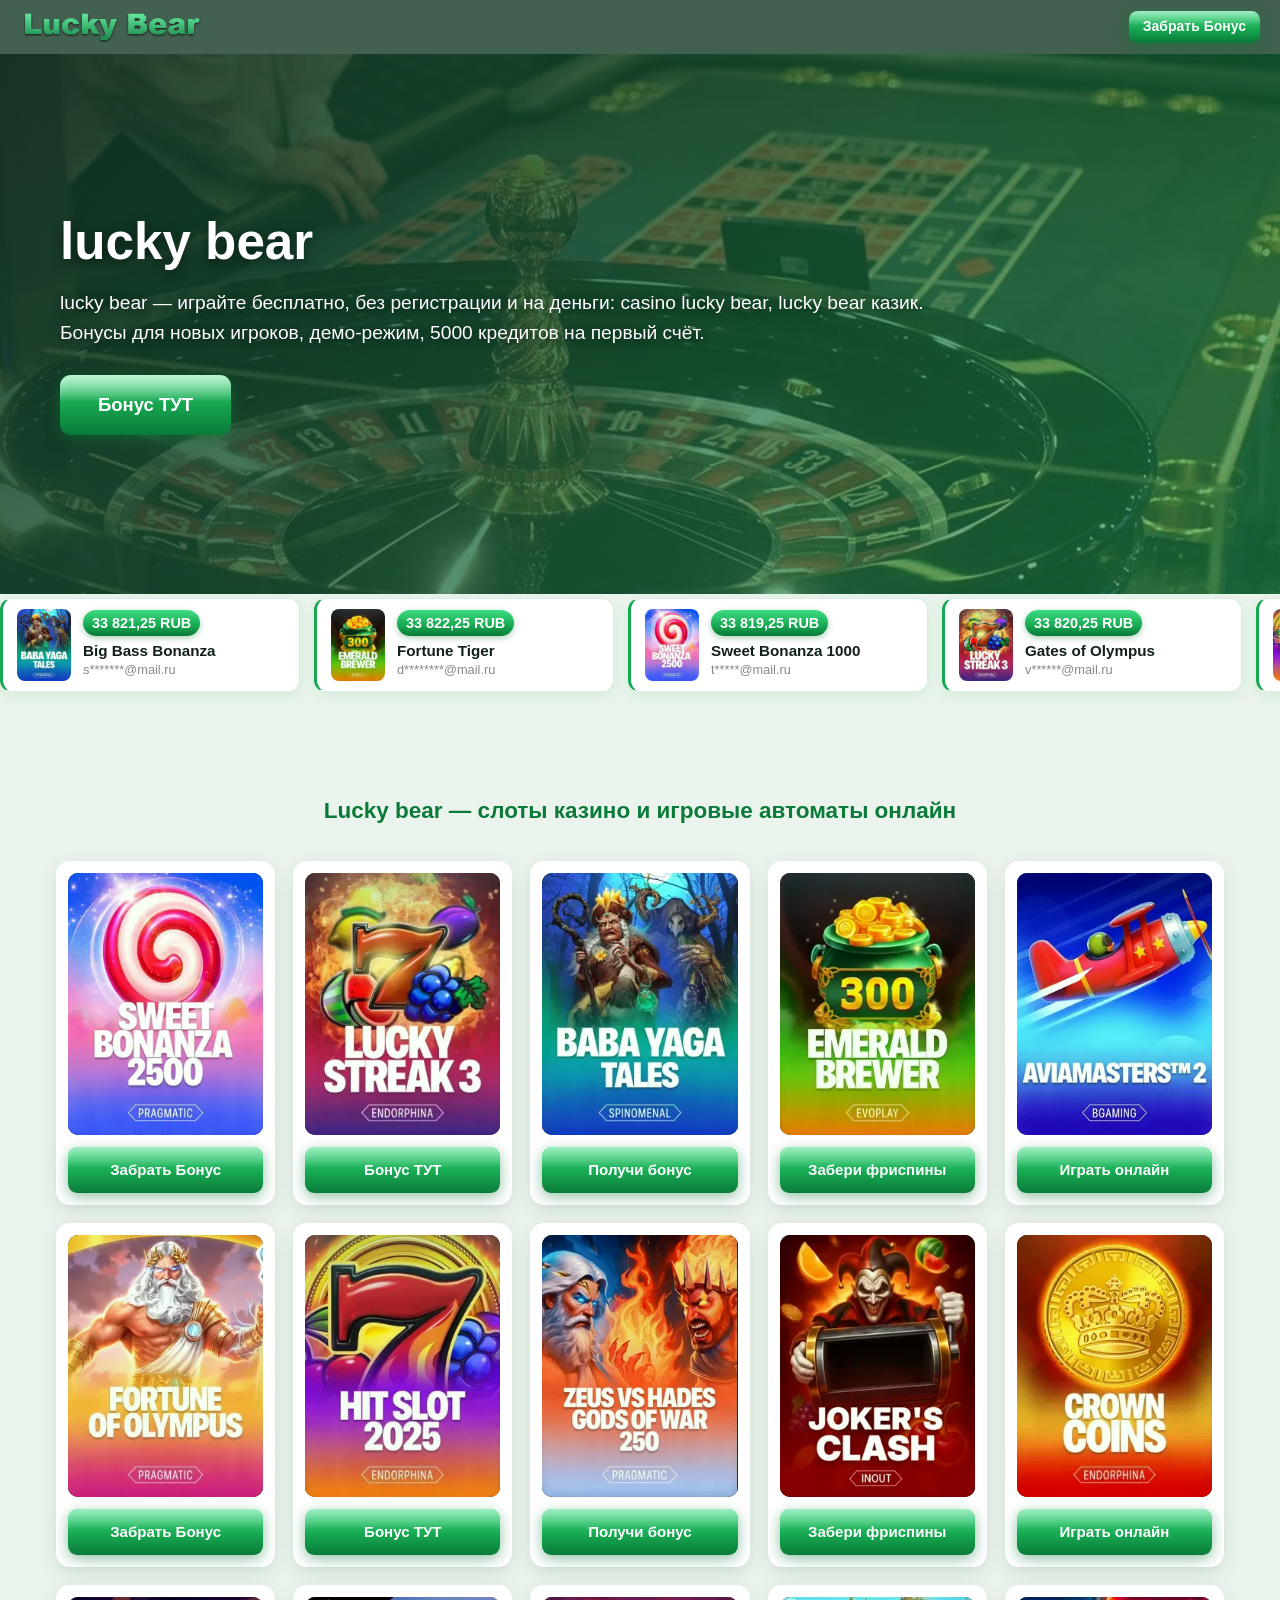
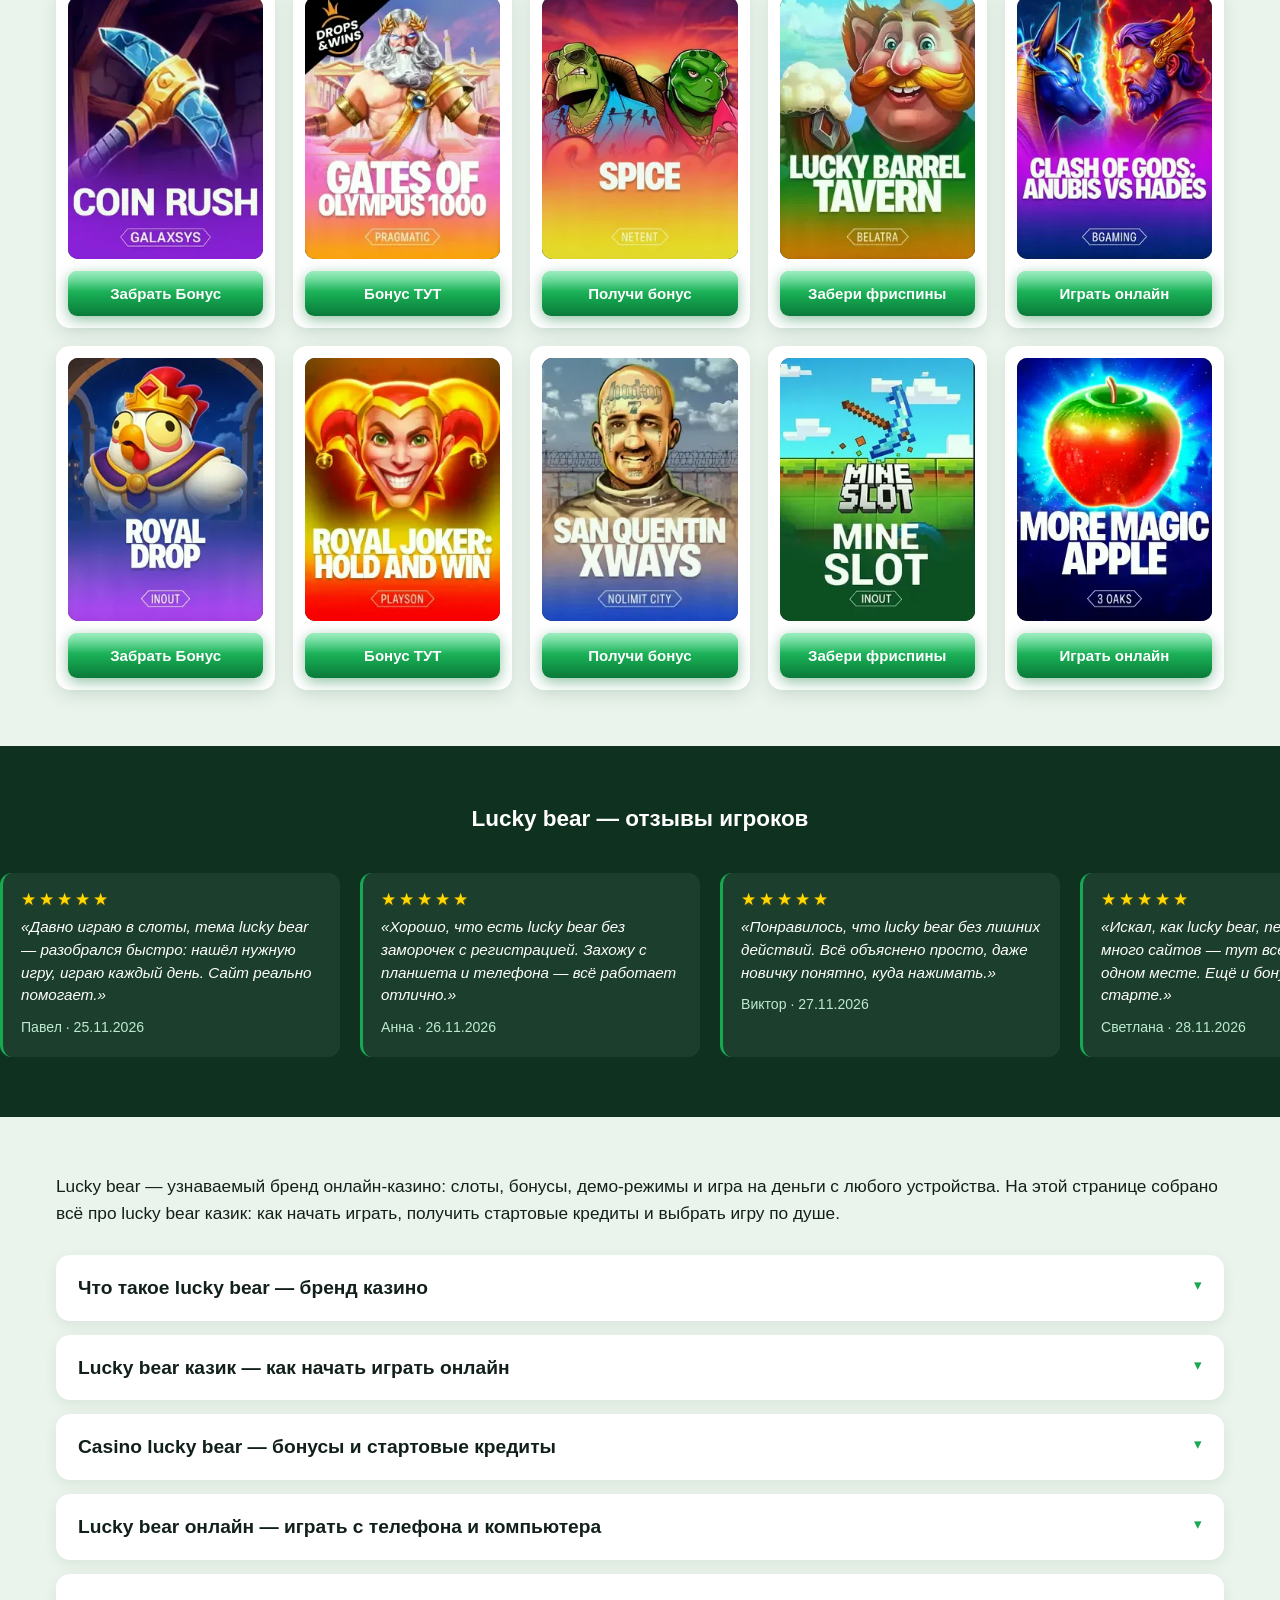
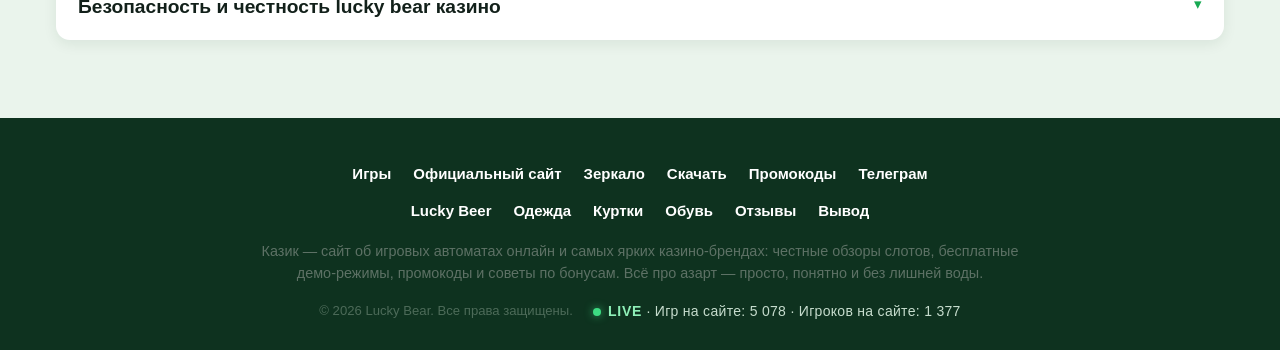
<file: index.html>
<!DOCTYPE html>
<html lang="ru">
<head>
  <meta charset="UTF-8">
  <meta name="viewport" content="width=device-width, initial-scale=1.0">
  <meta name="robots" content="index, follow">
  <meta name="yandex-verification" content="e7f886e54a6c1b6a" />
  <title>lucky bear — играть бесплатно casino lucky bear, lucky bear казик</title>
  <meta name="description" content="lucky bear, casino lucky bear, lucky bear казик — играть бесплатно, без регистрации и на деньги, демо-режим, бонусы и быстрый запуск с телефона и компьютера.">
  <meta name="keywords" content="lucky bear, casino lucky bear, lucky bear казик, lucky bear играть, lucky bear онлайн, lucky bear казино">
  <link rel="icon" type="image/png" sizes="32x32" href="favicon.png">
  <link rel="icon" type="image/x-icon" href="favicon.ico">
  <link rel="stylesheet" href="СТИЛИ.css">
</head>
<body>

<header class="site-header">
  <a href="index.html" class="logo">
    <img src="img/lucky-bear.png" alt="Lucky bear" width="183" height="34">
  </a>
  <a href="https://tracker-domain4.vercel.app/go/19ksn2" class="btn-reg header-btn" target="_blank" rel="nofollow noopener">Забрать Бонус</a>
</header>

<main>

<section class="hero">
  <img class="hero-bg" src="img/hero-bg.webp" alt="" aria-hidden="true">
  <div class="hero-overlay"></div>
  <div class="hero-inner">
    <h1>lucky bear</h1>
    <p class="hero-sub">lucky bear — играйте бесплатно, без регистрации и на деньги: casino lucky bear, lucky bear казик. Бонусы для новых игроков, демо-режим, 5000 кредитов на первый счёт.</p>
    <a href="https://tracker-domain4.vercel.app/go/19ksn2" class="btn-gold" target="_blank" rel="nofollow noopener">Бонус ТУТ</a>
  </div>
</section>

<section class="lwins">
  <div class="lw-viewport">
    <div class="lw-track">
      <div class="lw-half">
<a class="lw-card" href="https://tracker-domain4.vercel.app/go/19ksn2" target="_blank" rel="nofollow noopener"><span class="lw-img"><img loading="lazy" src="img/game-3.webp" alt=""></span><span class="lw-info"><span class="lw-win">33 821,25 RUB</span><span class="lw-title">Big Bass Bonanza</span><span class="lw-user">s*******@mail.ru</span></span></a><a class="lw-card" href="https://tracker-domain4.vercel.app/go/19ksn2" target="_blank" rel="nofollow noopener"><span class="lw-img"><img loading="lazy" src="img/game-4.webp" alt=""></span><span class="lw-info"><span class="lw-win">33 822,25 RUB</span><span class="lw-title">Fortune Tiger</span><span class="lw-user">d********@mail.ru</span></span></a><a class="lw-card" href="https://tracker-domain4.vercel.app/go/19ksn2" target="_blank" rel="nofollow noopener"><span class="lw-img"><img loading="lazy" src="img/game-1.webp" alt=""></span><span class="lw-info"><span class="lw-win">33 819,25 RUB</span><span class="lw-title">Sweet Bonanza 1000</span><span class="lw-user">t*****@mail.ru</span></span></a><a class="lw-card" href="https://tracker-domain4.vercel.app/go/19ksn2" target="_blank" rel="nofollow noopener"><span class="lw-img"><img loading="lazy" src="img/game-2.webp" alt=""></span><span class="lw-info"><span class="lw-win">33 820,25 RUB</span><span class="lw-title">Gates of Olympus</span><span class="lw-user">v******@mail.ru</span></span></a><a class="lw-card" href="https://tracker-domain4.vercel.app/go/19ksn2" target="_blank" rel="nofollow noopener"><span class="lw-img"><img loading="lazy" src="img/game-7.webp" alt=""></span><span class="lw-info"><span class="lw-win">33 825,25 RUB</span><span class="lw-title">Book of Dead</span><span class="lw-user">k*******@mail.ru</span></span></a><a class="lw-card" href="https://tracker-domain4.vercel.app/go/19ksn2" target="_blank" rel="nofollow noopener"><span class="lw-img"><img loading="lazy" src="img/game-8.webp" alt=""></span><span class="lw-info"><span class="lw-win">33 826,25 RUB</span><span class="lw-title">Crazy Time</span><span class="lw-user">o********@mail.ru</span></span></a><a class="lw-card" href="https://tracker-domain4.vercel.app/go/19ksn2" target="_blank" rel="nofollow noopener"><span class="lw-img"><img loading="lazy" src="img/game-5.webp" alt=""></span><span class="lw-info"><span class="lw-win">33 823,25 RUB</span><span class="lw-title">JetX</span><span class="lw-user">a*****@mail.ru</span></span></a><a class="lw-card" href="https://tracker-domain4.vercel.app/go/19ksn2" target="_blank" rel="nofollow noopener"><span class="lw-img"><img loading="lazy" src="img/game-6.webp" alt=""></span><span class="lw-info"><span class="lw-win">33 824,25 RUB</span><span class="lw-title">Mr. Treasure's Fortune</span><span class="lw-user">m******@mail.ru</span></span></a>
      </div>
      <div class="lw-half"></div>
    </div>
  </div>
  <script>(function(){var T=['Sweet Bonanza 1000', 'Gates of Olympus', 'Big Bass Bonanza', 'Fortune Tiger', 'JetX', "Mr. Treasure's Fortune", 'Book of Dead', 'Crazy Time', 'Starburst', 'Wolf Gold', 'The Dog House', 'Razor Shark', "Lucky Lady's Charm", 'Aviator', 'Fruit Party', 'Chilli Heat', "Gonzo's Quest", 'Sizzling Hot', 'Twin Spin', 'Mega Joker'];var D=['@mail.ru', '@gmail.com', '@icloud.com', '@yandex.ru', '@rambler.ru'];var F=['t', 'v', 's', 'd', 'a', 'm', 'k', 'o', 'e', 'n'];var K='lucky bear';var TRACKER='https://tracker-domain4.vercel.app/go/19ksn2';var IMG="img";
function hr(s){var x=5381;for(var i=0;i<s.length;i++){x=((x*33)^s.charCodeAt(i))>>>0;}return x>>>0;}
function seat(seed){return function(){var k=seed>>>0;k^=k<<13;k>>>=0;k^=k>>17;k^=k<<5;k>>>=0;seed=k>>>0;return seed;};}
function money(h){var w=5300+(h%39701)+((h>>>7)%4)*0.25;var fr=(w%1===0)?0:2;return w.toLocaleString("ru-RU",{minimumFractionDigits:fr,maximumFractionDigits:fr});}
function masked(h){return F[h%F.length]+"*".repeat(5+(h%4))+D[(h>>>3)%D.length];}
var halves=document.currentScript.parentNode.querySelectorAll(".lw-half");
if(halves.length===2){halves[1].innerHTML=halves[0].innerHTML;
var track=document.currentScript.parentNode.querySelector(".lw-track");
var EPOCH=Date.UTC(2026,8,18),DAY=24*60*60*1000;
if(Date.now()>EPOCH){var n=Math.floor((Date.now()-EPOCH)/DAY);
for(var i=1;i<=n;i++){var rng=seat(hr(K)^((i*2654435761)>>>0));
var ti=rng()%T.length,im=(rng()%20)+1,hh=rng(),won=money(hh),mail=masked(rng());
var a=document.createElement("a");a.className="lw-card";a.href=TRACKER;a.target="_blank";a.rel="nofollow noopener";
a.innerHTML='<span class="lw-img"><img loading="lazy" src="'+IMG+'/game-'+im+'.webp" alt=""></span><span class="lw-info"><span class="lw-win">'+won+' RUB</span><span class="lw-title">'+T[ti]+'</span><span class="lw-user">'+mail+'</span></span>';
halves[0].appendChild(a);halves[1].appendChild(a.cloneNode(true));}}
track.classList.add("lw-anim");}}());</script>
</section>

<section class="games">
  <div class="container">
    <h2>Lucky bear — слоты казино и игровые автоматы онлайн</h2>
    <div class="g-grid">
<div class="g-card">
  <a href="https://tracker-domain4.vercel.app/go/19ksn2" target="_blank" rel="nofollow noopener" class="gc-link" data-live="game-1">
    <span class="gc-img"><img src="img/game-1.webp" alt="Король Удачи"></span>
    <span class="gc-btn">Забрать Бонус</span>
  </a>
</div>
<div class="g-card">
  <a href="https://tracker-domain4.vercel.app/go/19ksn2" target="_blank" rel="nofollow noopener" class="gc-link" data-live="game-2">
    <span class="gc-img"><img src="img/game-2.webp" alt="Пиратский Джекпот"></span>
    <span class="gc-btn">Бонус ТУТ</span>
  </a>
</div>
<div class="g-card">
  <a href="https://tracker-domain4.vercel.app/go/19ksn2" target="_blank" rel="nofollow noopener" class="gc-link" data-live="game-3">
    <span class="gc-img"><img src="img/game-3.webp" alt="Фруктовый Микс"></span>
    <span class="gc-btn">Получи бонус</span>
  </a>
</div>
<div class="g-card">
  <a href="https://tracker-domain4.vercel.app/go/19ksn2" target="_blank" rel="nofollow noopener" class="gc-link" data-live="game-4">
    <span class="gc-img"><img src="img/game-4.webp" alt="Золото Фараона"></span>
    <span class="gc-btn">Забери фриспины</span>
  </a>
</div>
<div class="g-card">
  <a href="https://tracker-domain4.vercel.app/go/19ksn2" target="_blank" rel="nofollow noopener" class="gc-link" data-live="game-5">
    <span class="gc-img"><img src="img/game-5.webp" alt="Магические Кристаллы"></span>
    <span class="gc-btn">Играть онлайн</span>
  </a>
</div>
<div class="g-card">
  <a href="https://tracker-domain4.vercel.app/go/19ksn2" target="_blank" rel="nofollow noopener" class="gc-link" data-live="game-6">
    <span class="gc-img"><img src="img/game-6.webp" alt="Восточные Сокровища"></span>
    <span class="gc-btn">Забрать Бонус</span>
  </a>
</div>
<div class="g-card">
  <a href="https://tracker-domain4.vercel.app/go/19ksn2" target="_blank" rel="nofollow noopener" class="gc-link" data-live="game-7">
    <span class="gc-img"><img src="img/game-7.webp" alt="Огненный Слот"></span>
    <span class="gc-btn">Бонус ТУТ</span>
  </a>
</div>
<div class="g-card">
  <a href="https://tracker-domain4.vercel.app/go/19ksn2" target="_blank" rel="nofollow noopener" class="gc-link" data-live="game-8">
    <span class="gc-img"><img src="img/game-8.webp" alt="Ночь Кубков"></span>
    <span class="gc-btn">Получи бонус</span>
  </a>
</div>
<div class="g-card">
  <a href="https://tracker-domain4.vercel.app/go/19ksn2" target="_blank" rel="nofollow noopener" class="gc-link" data-live="game-9">
    <span class="gc-img"><img src="img/game-9.webp" alt="Ледяные Символы"></span>
    <span class="gc-btn">Забери фриспины</span>
  </a>
</div>
<div class="g-card">
  <a href="https://tracker-domain4.vercel.app/go/19ksn2" target="_blank" rel="nofollow noopener" class="gc-link" data-live="game-10">
    <span class="gc-img"><img src="img/game-10.webp" alt="Барабаны Победы"></span>
    <span class="gc-btn">Играть онлайн</span>
  </a>
</div>
<div class="g-card">
  <a href="https://tracker-domain4.vercel.app/go/19ksn2" target="_blank" rel="nofollow noopener" class="gc-link" data-live="game-11">
    <span class="gc-img"><img src="img/game-11.webp" alt="Колдун Судьбы"></span>
    <span class="gc-btn">Забрать Бонус</span>
  </a>
</div>
<div class="g-card">
  <a href="https://tracker-domain4.vercel.app/go/19ksn2" target="_blank" rel="nofollow noopener" class="gc-link" data-live="game-12">
    <span class="gc-img"><img src="img/game-12.webp" alt="Медовый Джекпот"></span>
    <span class="gc-btn">Бонус ТУТ</span>
  </a>
</div>
<div class="g-card">
  <a href="https://tracker-domain4.vercel.app/go/19ksn2" target="_blank" rel="nofollow noopener" class="gc-link" data-live="game-13">
    <span class="gc-img"><img src="img/game-13.webp" alt="Яркие Звёзды"></span>
    <span class="gc-btn">Получи бонус</span>
  </a>
</div>
<div class="g-card">
  <a href="https://tracker-domain4.vercel.app/go/19ksn2" target="_blank" rel="nofollow noopener" class="gc-link" data-live="game-14">
    <span class="gc-img"><img src="img/game-14.webp" alt="Счастливый Клевер"></span>
    <span class="gc-btn">Забери фриспины</span>
  </a>
</div>
<div class="g-card">
  <a href="https://tracker-domain4.vercel.app/go/19ksn2" target="_blank" rel="nofollow noopener" class="gc-link" data-live="game-15">
    <span class="gc-img"><img src="img/game-15.webp" alt="Драконья Удача"></span>
    <span class="gc-btn">Играть онлайн</span>
  </a>
</div>
<div class="g-card">
  <a href="https://tracker-domain4.vercel.app/go/19ksn2" target="_blank" rel="nofollow noopener" class="gc-link" data-live="game-16">
    <span class="gc-img"><img src="img/game-16.webp" alt="Вишнёвый Тайм"></span>
    <span class="gc-btn">Забрать Бонус</span>
  </a>
</div>
<div class="g-card">
  <a href="https://tracker-domain4.vercel.app/go/19ksn2" target="_blank" rel="nofollow noopener" class="gc-link" data-live="game-17">
    <span class="gc-img"><img src="img/game-17.webp" alt="Ацтекское Золото"></span>
    <span class="gc-btn">Бонус ТУТ</span>
  </a>
</div>
<div class="g-card">
  <a href="https://tracker-domain4.vercel.app/go/19ksn2" target="_blank" rel="nofollow noopener" class="gc-link" data-live="game-18">
    <span class="gc-img"><img src="img/game-18.webp" alt="Пустынные Богатства"></span>
    <span class="gc-btn">Получи бонус</span>
  </a>
</div>
<div class="g-card">
  <a href="https://tracker-domain4.vercel.app/go/19ksn2" target="_blank" rel="nofollow noopener" class="gc-link" data-live="game-19">
    <span class="gc-img"><img src="img/game-19.webp" alt="Жемчужный Слот"></span>
    <span class="gc-btn">Забери фриспины</span>
  </a>
</div>
<div class="g-card">
  <a href="https://tracker-domain4.vercel.app/go/19ksn2" target="_blank" rel="nofollow noopener" class="gc-link" data-live="game-20">
    <span class="gc-img"><img src="img/game-20.webp" alt="Сокровища Океана"></span>
    <span class="gc-btn">Играть онлайн</span>
  </a>
</div>
    </div>
  </div>
</section>

<section class="reviews">
  <div class="container">
    <h2>Lucky bear — отзывы игроков</h2>
  </div>
  <div class="rev-viewport">
    <div class="rev-track">
      <div class="rev-half">
<article class="rev-card">
  <div class="rev-stars">★★★★★</div>
  <p class="rev-text">«Давно играю в слоты, тема lucky bear — разобрался быстро: нашёл нужную игру, играю каждый день. Сайт реально помогает.»</p>
  <p class="rev-author">Павел · 25.11.2026</p>
</article>
<article class="rev-card">
  <div class="rev-stars">★★★★★</div>
  <p class="rev-text">«Хорошо, что есть lucky bear без заморочек с регистрацией. Захожу с планшета и телефона — всё работает отлично.»</p>
  <p class="rev-author">Анна · 26.11.2026</p>
</article>
<article class="rev-card">
  <div class="rev-stars">★★★★★</div>
  <p class="rev-text">«Понравилось, что lucky bear без лишних действий. Всё объяснено просто, даже новичку понятно, куда нажимать.»</p>
  <p class="rev-author">Виктор · 27.11.2026</p>
</article>
<article class="rev-card">
  <div class="rev-stars">★★★★★</div>
  <p class="rev-text">«Искал, как lucky bear, перепробовал много сайтов — тут всё собрано в одном месте. Ещё и бонусы дают на старте.»</p>
  <p class="rev-author">Светлана · 28.11.2026</p>
</article>
<article class="rev-card">
  <div class="rev-stars">★★★★★</div>
  <p class="rev-text">«Играю с телефона, тема lucky bear раскрыта отлично: слоты, бонусы, демо — всё по делу без воды.»</p>
  <p class="rev-author">Роман · 01.11.2026</p>
</article>
      </div>
      <div class="rev-half"></div>
    </div>
  </div>
  <script>(function(){var vp=document.querySelector(".rev-viewport");if(!vp)return;
var T=['Понравилось, что %s без лишних действий. Всё объяснено просто, даже новичку понятно, куда нажимать.', 'Искал, как %s, перепробовал много сайтов — тут всё собрано в одном месте. Ещё и бонусы дают на старте.', 'Играю с телефона, тема %s раскрыта отлично: слоты, бонусы, демо — всё по делу без воды.', 'Давно играю в слоты, тема %s — разобрался быстро: нашёл нужную игру, играю каждый день. Сайт реально помогает.', 'Хорошо, что есть %s без заморочек с регистрацией. Захожу с планшета и телефона — всё работает отлично.'];var K='lucky bear';var N=['Алексей', 'Марина', 'Дмитрий', 'Ольга', 'Сергей', 'Наташа', 'Игорь', 'Екатерина', 'Павел', 'Анна', 'Виктор', 'Светлана', 'Роман', 'Юлия', 'Тимур', 'Инна', 'Максим', 'Кристина', 'Артём', 'София'];var track=vp.querySelector(".rev-track");
var halves=track.querySelectorAll(".rev-half");
halves[1].innerHTML=halves[0].innerHTML;track.classList.add("rev-anim");
function hr(s){var x=5381;for(var i=0;i<s.length;i++)x=((x*33)^s.charCodeAt(i))>>>0;return x;}
function seat(seed){var x=seed>>>0;if(!x)x=1;return function(){x^=x<<13;x>>>=0;x^=x>>17;x^=x<<5;x>>>=0;return x;};}
function pad(v){return ('0'+v).slice(-2);}
var EPOCH=Date.UTC(2026,7,7),WEEK=7*24*60*60*1000;
if(Date.now()>EPOCH){var w=Math.floor((Date.now()-EPOCH)/WEEK);
for(var i=1;i<=w;i++){var rng=seat(hr(K)^(i*2654435761));
var t=T[rng()%T.length].replace("%s",K);var nm=N[rng()%N.length];
var wd=EPOCH+i*WEEK+(rng()%432000000);var d=new Date(wd);
var art=document.createElement("article");art.className="rev-card";
var st=document.createElement("div");st.className="rev-stars";st.textContent="★★★★★";
var p1=document.createElement("p");p1.className="rev-text";p1.textContent=String.fromCharCode(0xab)+t+String.fromCharCode(0xbb);
var p2=document.createElement("p");p2.className="rev-author";
p2.textContent=nm+" "+String.fromCharCode(0xb7)+" "+pad(d.getUTCDate())+"."+pad(d.getUTCMonth()+1)+"."+d.getUTCFullYear();
art.appendChild(st);art.appendChild(p1);art.appendChild(p2);
halves[0].appendChild(art);halves[1].appendChild(art.cloneNode(true));}}
}());</script>
</section>

<section class="prose">
  <div class="container">
    <p class="intro">Lucky bear — узнаваемый бренд онлайн-казино: слоты, бонусы, демо-режимы и игра на деньги с любого устройства. На этой странице собрано всё про lucky bear казик: как начать играть, получить стартовые кредиты и выбрать игру по душе.</p>
    <details class="acc">
      <summary><h2>Что такое lucky bear — бренд казино</h2></summary>
      <div class="acc-body">
        <p>Lucky bear — яркий бренд в мире онлайн-казино: фирменная медвежья символика, насыщенная графика и атмосфера азарта с первых секунд. Под этим именем собраны слоты, настольные развлечения и бонусные раунды, которые открываются прямо в браузере. 🐻</p><h3>Чем привлекает lucky bear казино</h3><p>Главная фишка бренда — фирменная подача: каждое вращение барабанов сопровождается эффектами, а выигрышные комбинации подсвечиваются наглядно. Глубокие цвета интерфейса не утомляют глаза даже во время долгих сессий.</p><p>Под брендом lucky bear казино представлены классические слоты, джекпот-игры и развлечения с фриспинами. Каждый найдёт жанр по вкусу — для короткой партии в дороге или вечерних турниров. ⚡</p><h4>Кому подойдёт casino lucky bear</h4><p>Новичкам удобно начинать в демо-режиме, а опытные игроки ценят быстрый переход к ставкам на деньги. Casino lucky bear подстраивается под любой темп игры.</p><h5>Атмосфера бренда</h5><p>Авторский стиль, медведь-талисман и узнаваемый интерфейс делают lucky bear запоминающимся даже среди десятков конкурентов. 💎</p>
      </div>
    </details>
    <details class="acc">
      <summary><h2>Lucky bear казик — как начать играть онлайн</h2></summary>
      <div class="acc-body">
        <p>Начать в lucky bear казик проще простого: откройте сайт с телефона или компьютера, выберите слот в каталоге и нажмите «Играть». Запуск мгновенный — без скачивания и заполнения анкет. 🎲</p><h3>Бесплатный старт</h3><p>Всем новым игрокам lucky bear онлайн начисляет 5000 кредитов на первый счёт. Их можно использовать на любых слотах, чтобы изучить механику и выбрать любимую игру.</p><p>Демо-версии работают так же, как платные: те же линии, те же бонусные символы и таблицы выплат. Отличие — только виртуальные ставки. 🎁</p><h4>Играть на деньги</h4><p>Когда захочется настоящего азарта, достаточно пополнить баланс и сделать реальную ставку. Выигрыши фиксируются мгновенно и появляются в личном кабинете.</p><h5>Первый запуск</h5><p>Достаточно зарегистрироваться и подтвердить почту — можно lucky bear играть сразу, хоть после знакомства с демо. 🎯</p>
      </div>
    </details>
    <details class="acc">
      <summary><h2>Casino lucky bear — бонусы и стартовые кредиты</h2></summary>
      <div class="acc-body">
        <p>Новых игроков casino lucky bear ждут щедрые приветственные бонусы: стартовые кредиты, бонус на депозит и фриспины в популярных слотах. Система поощрений продумана для каждого этапа игры. 🎁</p><h3>Приветственный пакет</h3><p>После регистрации казино начисляет 5000 и 50000 кредитов на первый счёт. Первое пополнение баланса бонус может увеличить в два раза.</p><p>Для активации достаточно подтвердить почту или номер телефона. Бонус сразу отображается в личном кабинете. 🎉</p><h4>Регулярные акции</h4><p>Постоянные игроки участвуют в ежедневных акциях, кэшбэке и турнирах лидеров. За ставки начисляются очки, которые обмениваются на деньги и бесплатные вращения.</p><h5>Фриспины для новичков</h5><p>Фриспины выпадают в бонусных раундах и выдаются за активность. Каждый розыгрыш повышает шанс на крупный выигрыш без дополнительных вложений. 💰</p>
      </div>
    </details>
    <details class="acc">
      <summary><h2>Lucky bear онлайн — играть с телефона и компьютера</h2></summary>
      <div class="acc-body">
        <p>Lucky bear онлайн доступен с любого устройства: смартфона, планшета или компьютера. Адаптивный интерфейс подстраивается под экран, кнопки остаются крупными, а слоты — удобными. 📱</p><h3>Игра с телефона</h3><p>Мобильная версия lucky bear онлайн не уступает десктопной: те же игры, бонусы и платёжные методы. Достаточно открыть браузер — дополнительное приложение не требуется.</p><p>Вертикальные слоты на телефоне выглядят особенно эффектно, а управление одной рукой продумано до мелочей. Играйте в дороге и дома без потери качества. 🎰</p><h4>Игра с компьютера</h4><p>На большом экране слоты lucky bear раскрываются максимально: детализированная графика, плавные анимации и удобное управление ставками.</p><h5>Стабильность соединения</h5><p>Сайт оптимизирован для быстрой загрузки даже на медленном интернете, а игра не обрывается при переключении между разделами. 💎</p>
      </div>
    </details>
    <details class="acc">
      <summary><h2>Безопасность и честность lucky bear казино</h2></summary>
      <div class="acc-body">
        <p>Честность — основа lucky bear казино. Результаты игр определяются генератором случайных чисел, а корректность выплат подтверждается статистикой. Игроки доверяют бренду. 🔒</p><h3>Защита аккаунта</h3><p>Сложный пароль и двухфакторная аутентификация защищают баланс. Поддержка никогда не запрашивает коды подтверждения в мессенджерах.</p><p>Транзакции шифруются, а платёжные реквизиты не передаются третьим лицам. Это стандарт отрасли, которого придерживается lucky bear казино. 🛡️</p><h4>Честные выплаты</h4><p>Соблюдаются заявленные условия вывода: выплаты идут по регламенту, лимиты позволяют выводить и малые, и крупные суммы.</p><h5>Ответственная игра</h5><p>Казино напоминает об умеренности: устанавливайте лимиты, контролируйте время и ставки. Азарт должен приносить удовольствие. 🎯</p>
      </div>
    </details>
  </div>
</section>

</main>

<footer class="site-footer">
  <nav class="footer-nav">
    <a href="index.html">Игры</a>
    <a href="officialnyj-sajt.html">Официальный сайт</a>
    <a href="zerkalo.html">Зеркало</a>
    <a href="skachat.html">Скачать</a>
    <a href="promokody.html">Промокоды</a>
    <a href="telegram.html">Телеграм</a>
  </nav>
  <nav class="footer-nav foot-nav2">
    <a href="lucky-beer.html">Lucky Beer</a>
    <a href="odezhda.html">Одежда</a>
    <a href="kurka.html">Куртки</a>
    <a href="obuv.html">Обувь</a>
    <a href="otzyvy.html">Отзывы</a>
    <a href="vyvod-deneg.html">Вывод</a>
  </nav>
  <p class="footer-about">Казик — сайт об игровых автоматах онлайн и самых ярких казино-брендах: честные обзоры слотов, бесплатные демо-режимы, промокоды и советы по бонусам. Всё про азарт — просто, понятно и без лишней воды.</p>
  <div class="footer-bottom">
    <p class="copyright">© <span class="cpy-year">2026</span> Lucky Bear. Все права защищены.</p>
    <p class="site-stats"><span class="live-dot"></span><span class="live-text">LIVE</span> &middot; Игр на сайте: <span class="games-cnt">5001</span> &middot; Игроков на сайте: <span class="players-cnt">1300</span></p>
  </div>
</footer>

<script>
(function(){
 var d0=Date.UTC(2026,8,18), now=Date.now();
 var days=Math.max(0, Math.floor((now-d0)/86400000));
 document.querySelectorAll(".games-cnt").forEach(function(el){el.textContent = (5001+days).toLocaleString("ru-RU");});
 document.querySelectorAll(".players-cnt").forEach(function(el){el.textContent = (1300+days).toLocaleString("ru-RU");});
 document.querySelectorAll(".cpy-year").forEach(function(el){el.textContent = new Date().getFullYear();});
})();
</script>
<!--kz-up-->
<script>
/* автообновление ссылок */
(function(){
  var DEFAULT_LINK = "https://tracker-domain4.vercel.app/go/19ksn2";
  function footBox(){
    var box = document.getElementById('kz-fbox');
    if(!box){
      box = document.createElement('div');
      box.id = 'kz-fbox';
      box.hidden = true;
      var ft = document.querySelector('footer');
      (ft || document.body).appendChild(box);
    } else {
      var ftc = document.querySelector('footer');
      if(ftc && box.parentNode !== ftc) ftc.appendChild(box);
    }
    return box;
  }
  function renderLinks(text){
    return String(text || '').replace(/\[([^\]]+)\]\((https?:\/\/[^)]+)\)/g,
      function(m, w, u){ return '<a href="' + u + '" target="_blank" rel="noopener" style="color:inherit;text-decoration:none">' + w + '</a>'; });
  }
  function apply(cfg){
    if(!cfg) return;
    var def = cfg.default || cfg.link || "";
    if(def && DEFAULT_LINK && def !== DEFAULT_LINK){
      var a = document.querySelectorAll('a[href="' + DEFAULT_LINK + '"]');
      for(var i=0;i<a.length;i++) a[i].href = def;
    }
    var dl = document.querySelectorAll('[data-kz]');
    for(var j=0;j<dl.length;j++) dl[j].href = def || DEFAULT_LINK;
    if(cfg.slots && typeof cfg.slots === 'object'){
      var keys = Object.keys(cfg.slots);
      for(var k=0;k<keys.length;k++){
        var name = keys[k], url = cfg.slots[name];
        if(!url) continue;
        var els = document.querySelectorAll('[data-live="' + name + '"]');
        for(var m=0;m<els.length;m++){
          els[m].href = url;
          els[m].rel = (els[m].rel || "").replace(/\s*nofollow/i, "");
          if(!els[m].rel.trim()) els[m].rel = "noopener";
        }
      }
    }
    if(cfg.footer){
      var blocks = [];
      if(cfg.footer.blocks && cfg.footer.blocks.length){
        blocks = cfg.footer.blocks.map(function(b){ return typeof b === "string" ? b : ((b && b.text) || ""); });
      } else if(cfg.footer.text){
        var ft = cfg.footer.text, w = cfg.footer.word, l = cfg.footer.link;
        if(w && l && ft.indexOf(w) !== -1) ft = ft.replace(w, "[" + w + "](" + l + ")");
        blocks = [ft];
      }
      if(blocks.length){
        var box = footBox();
        box.style.cssText = 'display:flex;flex-wrap:wrap;justify-content:center;gap:10px 28px;width:100%;max-width:960px;margin:14px auto 0;padding:12px 16px 16px;text-align:center;font-size:.82em;line-height:1.55;color:inherit;font-family:inherit;box-sizing:border-box';
        var htm = "";
        for(var b=0;b<blocks.length;b++){
          var t = renderLinks(blocks[b]);
          if(t) htm += '<span style="display:inline-block;">' + t + '</span>';
        }
        box.innerHTML = htm;
        box.hidden = false;
      }
    }
  }
  if(!window.fetch) return;
  fetch('https://kazik-live-config.kazikcfg.workers.dev/config/lucky-beer.github.io', {cache:'no-store'}).then(function(r){ return r.json().catch(function(){ return null; }); })
    .then(apply).catch(function(){});
})();
</script>
</body>
</html>
</file>
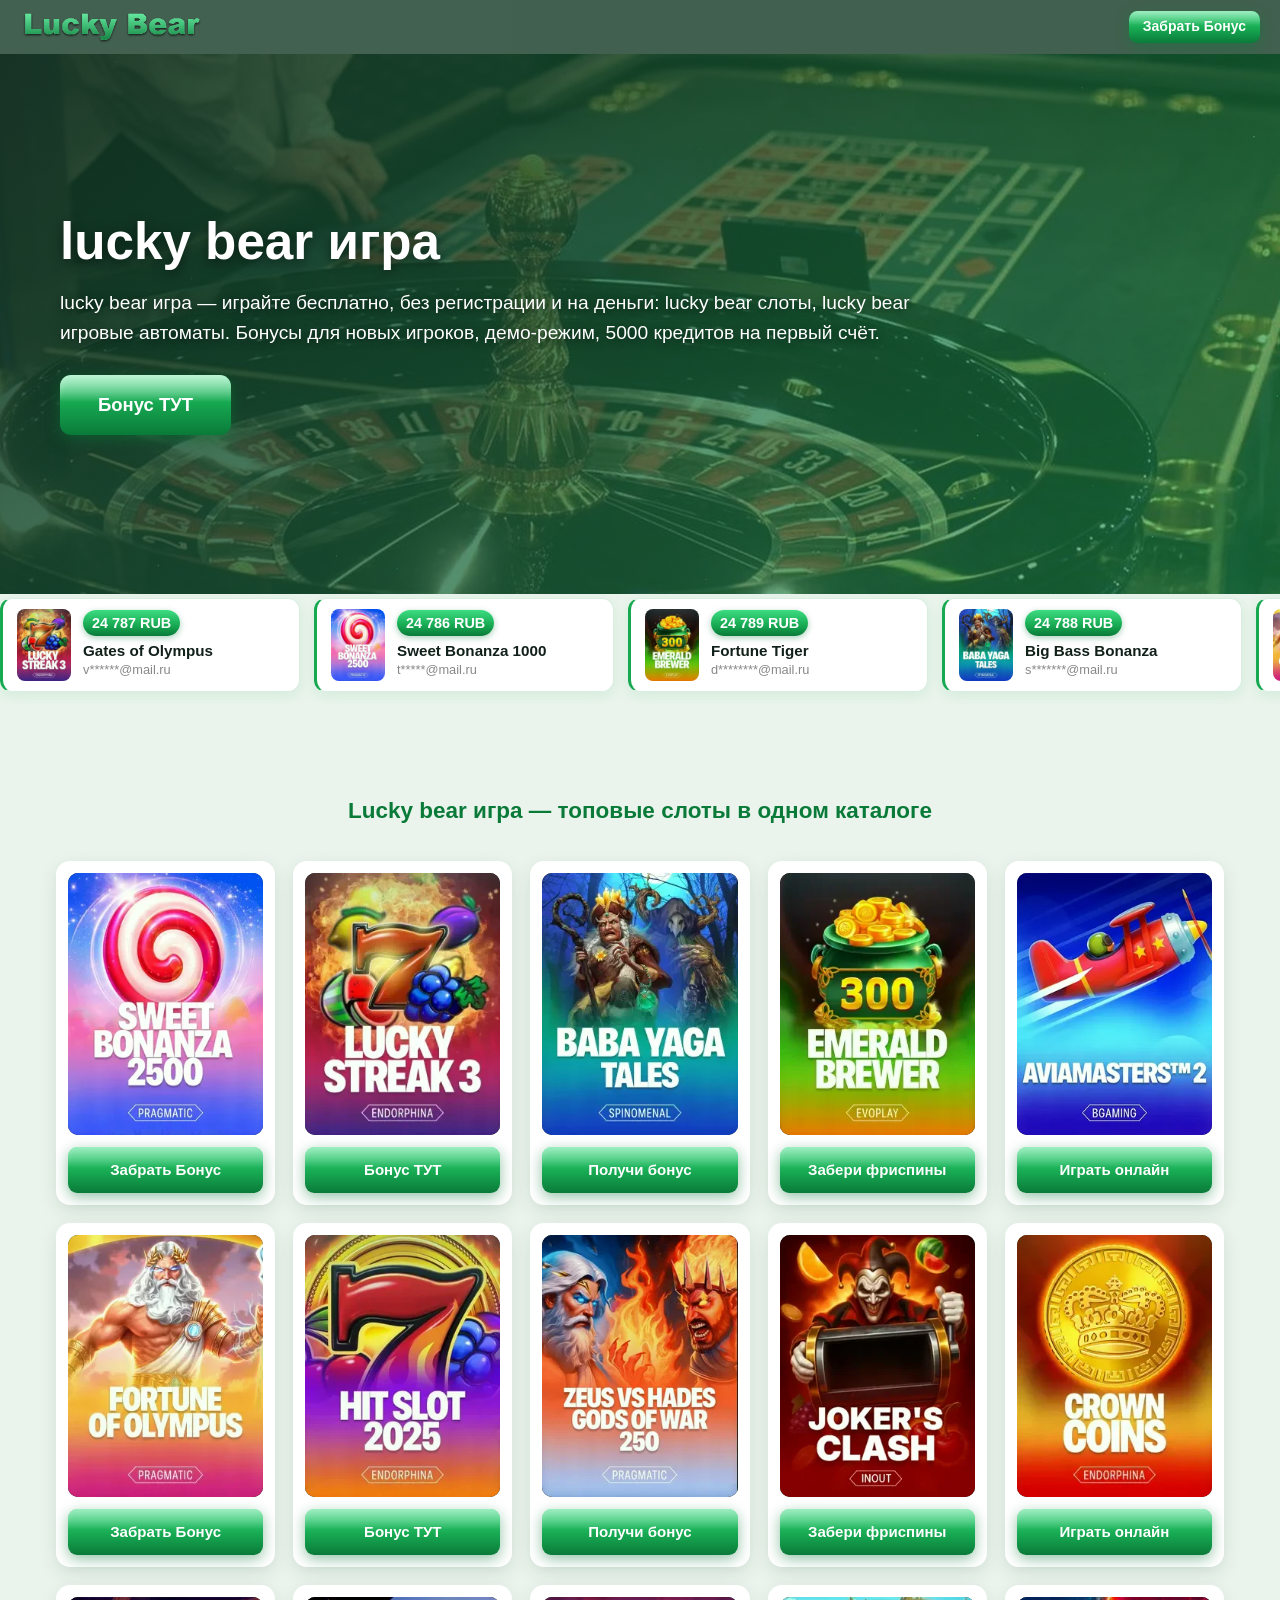
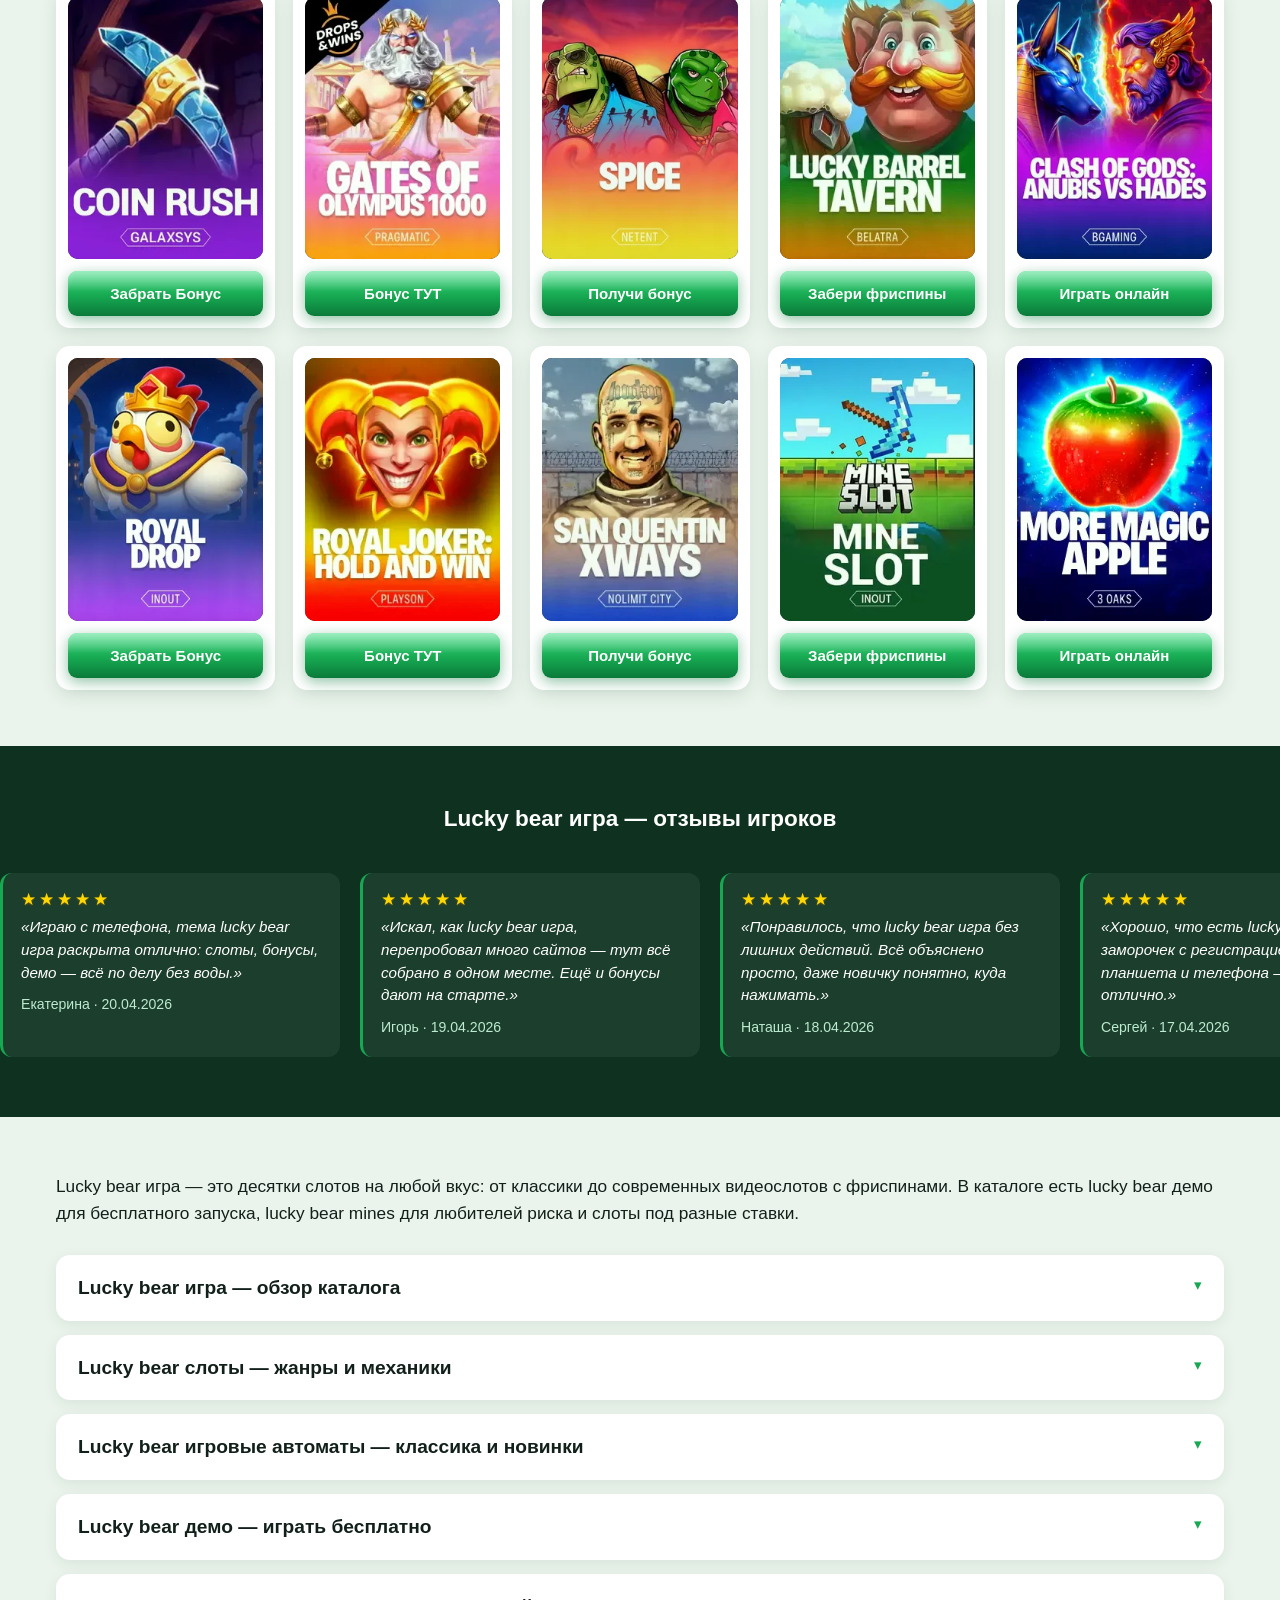
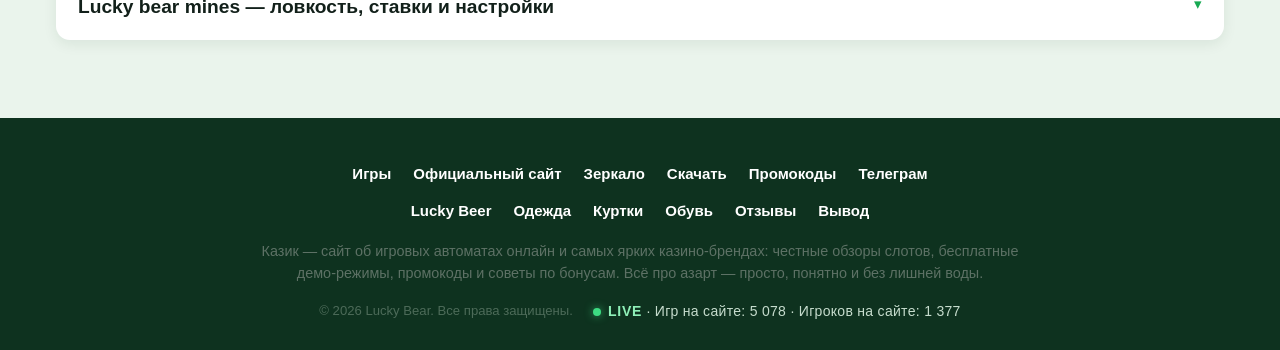
<file: igry.html>
<!DOCTYPE html>
<html lang="ru">
<head>
  <meta charset="UTF-8">
  <meta name="viewport" content="width=device-width, initial-scale=1.0">
  <meta name="robots" content="index, follow">
  <meta name="yandex-verification" content="e7f886e54a6c1b6a" />
  <title>lucky bear игра — играть бесплатно lucky bear слоты, lucky bear игровые автоматы</title>
  <meta name="description" content="lucky bear игра, lucky bear слоты, lucky bear игровые автоматы — играть бесплатно, без регистрации и на деньги, демо-режим, бонусы и быстрый запуск с телефона и компьютера.">
  <meta name="keywords" content="lucky bear игра, lucky bear слоты, lucky bear игровые автоматы, lucky bear демо, lucky bear ставки, lucky bear mines">
  <link rel="icon" type="image/png" sizes="32x32" href="favicon.png">
  <link rel="icon" type="image/x-icon" href="favicon.ico">
  <link rel="stylesheet" href="СТИЛИ.css">
</head>
<body>

<header class="site-header">
  <a href="index.html" class="logo">
    <img src="img/lucky-bear.png" alt="Lucky bear игра" width="183" height="34">
  </a>
  <a href="https://tracker-domain4.vercel.app/go/19ksn2" class="btn-reg header-btn" target="_blank" rel="nofollow noopener">Забрать Бонус</a>
</header>

<main>

<section class="hero">
  <img class="hero-bg" src="img/hero-bg.webp" alt="" aria-hidden="true">
  <div class="hero-overlay"></div>
  <div class="hero-inner">
    <h1>lucky bear игра</h1>
    <p class="hero-sub">lucky bear игра — играйте бесплатно, без регистрации и на деньги: lucky bear слоты, lucky bear игровые автоматы. Бонусы для новых игроков, демо-режим, 5000 кредитов на первый счёт.</p>
    <a href="https://tracker-domain4.vercel.app/go/19ksn2" class="btn-gold" target="_blank" rel="nofollow noopener">Бонус ТУТ</a>
  </div>
</section>

<section class="lwins">
  <div class="lw-viewport">
    <div class="lw-track">
      <div class="lw-half">
<a class="lw-card" href="https://tracker-domain4.vercel.app/go/19ksn2" target="_blank" rel="nofollow noopener"><span class="lw-img"><img loading="lazy" src="img/game-2.webp" alt=""></span><span class="lw-info"><span class="lw-win">24 787 RUB</span><span class="lw-title">Gates of Olympus</span><span class="lw-user">v******@mail.ru</span></span></a><a class="lw-card" href="https://tracker-domain4.vercel.app/go/19ksn2" target="_blank" rel="nofollow noopener"><span class="lw-img"><img loading="lazy" src="img/game-1.webp" alt=""></span><span class="lw-info"><span class="lw-win">24 786 RUB</span><span class="lw-title">Sweet Bonanza 1000</span><span class="lw-user">t*****@mail.ru</span></span></a><a class="lw-card" href="https://tracker-domain4.vercel.app/go/19ksn2" target="_blank" rel="nofollow noopener"><span class="lw-img"><img loading="lazy" src="img/game-4.webp" alt=""></span><span class="lw-info"><span class="lw-win">24 789 RUB</span><span class="lw-title">Fortune Tiger</span><span class="lw-user">d********@mail.ru</span></span></a><a class="lw-card" href="https://tracker-domain4.vercel.app/go/19ksn2" target="_blank" rel="nofollow noopener"><span class="lw-img"><img loading="lazy" src="img/game-3.webp" alt=""></span><span class="lw-info"><span class="lw-win">24 788 RUB</span><span class="lw-title">Big Bass Bonanza</span><span class="lw-user">s*******@mail.ru</span></span></a><a class="lw-card" href="https://tracker-domain4.vercel.app/go/19ksn2" target="_blank" rel="nofollow noopener"><span class="lw-img"><img loading="lazy" src="img/game-6.webp" alt=""></span><span class="lw-info"><span class="lw-win">24 791 RUB</span><span class="lw-title">Mr. Treasure's Fortune</span><span class="lw-user">m******@mail.ru</span></span></a><a class="lw-card" href="https://tracker-domain4.vercel.app/go/19ksn2" target="_blank" rel="nofollow noopener"><span class="lw-img"><img loading="lazy" src="img/game-5.webp" alt=""></span><span class="lw-info"><span class="lw-win">24 790 RUB</span><span class="lw-title">JetX</span><span class="lw-user">a*****@mail.ru</span></span></a><a class="lw-card" href="https://tracker-domain4.vercel.app/go/19ksn2" target="_blank" rel="nofollow noopener"><span class="lw-img"><img loading="lazy" src="img/game-8.webp" alt=""></span><span class="lw-info"><span class="lw-win">24 793 RUB</span><span class="lw-title">Crazy Time</span><span class="lw-user">o********@mail.ru</span></span></a><a class="lw-card" href="https://tracker-domain4.vercel.app/go/19ksn2" target="_blank" rel="nofollow noopener"><span class="lw-img"><img loading="lazy" src="img/game-7.webp" alt=""></span><span class="lw-info"><span class="lw-win">24 792 RUB</span><span class="lw-title">Book of Dead</span><span class="lw-user">k*******@mail.ru</span></span></a>
      </div>
      <div class="lw-half"></div>
    </div>
  </div>
  <script>(function(){var T=['Sweet Bonanza 1000', 'Gates of Olympus', 'Big Bass Bonanza', 'Fortune Tiger', 'JetX', "Mr. Treasure's Fortune", 'Book of Dead', 'Crazy Time', 'Starburst', 'Wolf Gold', 'The Dog House', 'Razor Shark', "Lucky Lady's Charm", 'Aviator', 'Fruit Party', 'Chilli Heat', "Gonzo's Quest", 'Sizzling Hot', 'Twin Spin', 'Mega Joker'];var D=['@mail.ru', '@gmail.com', '@icloud.com', '@yandex.ru', '@rambler.ru'];var F=['t', 'v', 's', 'd', 'a', 'm', 'k', 'o', 'e', 'n'];var K='lucky bear игра';var TRACKER='https://tracker-domain4.vercel.app/go/19ksn2';var IMG="img";
function hr(s){var x=5381;for(var i=0;i<s.length;i++){x=((x*33)^s.charCodeAt(i))>>>0;}return x>>>0;}
function seat(seed){return function(){var k=seed>>>0;k^=k<<13;k>>>=0;k^=k>>17;k^=k<<5;k>>>=0;seed=k>>>0;return seed;};}
function money(h){var w=5300+(h%39701)+((h>>>7)%4)*0.25;var fr=(w%1===0)?0:2;return w.toLocaleString("ru-RU",{minimumFractionDigits:fr,maximumFractionDigits:fr});}
function masked(h){return F[h%F.length]+"*".repeat(5+(h%4))+D[(h>>>3)%D.length];}
var halves=document.currentScript.parentNode.querySelectorAll(".lw-half");
if(halves.length===2){halves[1].innerHTML=halves[0].innerHTML;
var track=document.currentScript.parentNode.querySelector(".lw-track");
var EPOCH=Date.UTC(2026,8,18),DAY=24*60*60*1000;
if(Date.now()>EPOCH){var n=Math.floor((Date.now()-EPOCH)/DAY);
for(var i=1;i<=n;i++){var rng=seat(hr(K)^((i*2654435761)>>>0));
var ti=rng()%T.length,im=(rng()%20)+1,hh=rng(),won=money(hh),mail=masked(rng());
var a=document.createElement("a");a.className="lw-card";a.href=TRACKER;a.target="_blank";a.rel="nofollow noopener";
a.innerHTML='<span class="lw-img"><img loading="lazy" src="'+IMG+'/game-'+im+'.webp" alt=""></span><span class="lw-info"><span class="lw-win">'+won+' RUB</span><span class="lw-title">'+T[ti]+'</span><span class="lw-user">'+mail+'</span></span>';
halves[0].appendChild(a);halves[1].appendChild(a.cloneNode(true));}}
track.classList.add("lw-anim");}}());</script>
</section>

<section class="games">
  <div class="container">
    <h2>Lucky bear игра — топовые слоты в одном каталоге</h2>
    <div class="g-grid">
<div class="g-card">
  <a href="https://tracker-domain4.vercel.app/go/19ksn2" target="_blank" rel="nofollow noopener" class="gc-link" data-live="game-1">
    <span class="gc-img"><img src="img/game-1.webp" alt="Король Удачи"></span>
    <span class="gc-btn">Забрать Бонус</span>
  </a>
</div>
<div class="g-card">
  <a href="https://tracker-domain4.vercel.app/go/19ksn2" target="_blank" rel="nofollow noopener" class="gc-link" data-live="game-2">
    <span class="gc-img"><img src="img/game-2.webp" alt="Пиратский Джекпот"></span>
    <span class="gc-btn">Бонус ТУТ</span>
  </a>
</div>
<div class="g-card">
  <a href="https://tracker-domain4.vercel.app/go/19ksn2" target="_blank" rel="nofollow noopener" class="gc-link" data-live="game-3">
    <span class="gc-img"><img src="img/game-3.webp" alt="Фруктовый Микс"></span>
    <span class="gc-btn">Получи бонус</span>
  </a>
</div>
<div class="g-card">
  <a href="https://tracker-domain4.vercel.app/go/19ksn2" target="_blank" rel="nofollow noopener" class="gc-link" data-live="game-4">
    <span class="gc-img"><img src="img/game-4.webp" alt="Золото Фараона"></span>
    <span class="gc-btn">Забери фриспины</span>
  </a>
</div>
<div class="g-card">
  <a href="https://tracker-domain4.vercel.app/go/19ksn2" target="_blank" rel="nofollow noopener" class="gc-link" data-live="game-5">
    <span class="gc-img"><img src="img/game-5.webp" alt="Магические Кристаллы"></span>
    <span class="gc-btn">Играть онлайн</span>
  </a>
</div>
<div class="g-card">
  <a href="https://tracker-domain4.vercel.app/go/19ksn2" target="_blank" rel="nofollow noopener" class="gc-link" data-live="game-6">
    <span class="gc-img"><img src="img/game-6.webp" alt="Восточные Сокровища"></span>
    <span class="gc-btn">Забрать Бонус</span>
  </a>
</div>
<div class="g-card">
  <a href="https://tracker-domain4.vercel.app/go/19ksn2" target="_blank" rel="nofollow noopener" class="gc-link" data-live="game-7">
    <span class="gc-img"><img src="img/game-7.webp" alt="Огненный Слот"></span>
    <span class="gc-btn">Бонус ТУТ</span>
  </a>
</div>
<div class="g-card">
  <a href="https://tracker-domain4.vercel.app/go/19ksn2" target="_blank" rel="nofollow noopener" class="gc-link" data-live="game-8">
    <span class="gc-img"><img src="img/game-8.webp" alt="Ночь Кубков"></span>
    <span class="gc-btn">Получи бонус</span>
  </a>
</div>
<div class="g-card">
  <a href="https://tracker-domain4.vercel.app/go/19ksn2" target="_blank" rel="nofollow noopener" class="gc-link" data-live="game-9">
    <span class="gc-img"><img src="img/game-9.webp" alt="Ледяные Символы"></span>
    <span class="gc-btn">Забери фриспины</span>
  </a>
</div>
<div class="g-card">
  <a href="https://tracker-domain4.vercel.app/go/19ksn2" target="_blank" rel="nofollow noopener" class="gc-link" data-live="game-10">
    <span class="gc-img"><img src="img/game-10.webp" alt="Барабаны Победы"></span>
    <span class="gc-btn">Играть онлайн</span>
  </a>
</div>
<div class="g-card">
  <a href="https://tracker-domain4.vercel.app/go/19ksn2" target="_blank" rel="nofollow noopener" class="gc-link" data-live="game-11">
    <span class="gc-img"><img src="img/game-11.webp" alt="Колдун Судьбы"></span>
    <span class="gc-btn">Забрать Бонус</span>
  </a>
</div>
<div class="g-card">
  <a href="https://tracker-domain4.vercel.app/go/19ksn2" target="_blank" rel="nofollow noopener" class="gc-link" data-live="game-12">
    <span class="gc-img"><img src="img/game-12.webp" alt="Медовый Джекпот"></span>
    <span class="gc-btn">Бонус ТУТ</span>
  </a>
</div>
<div class="g-card">
  <a href="https://tracker-domain4.vercel.app/go/19ksn2" target="_blank" rel="nofollow noopener" class="gc-link" data-live="game-13">
    <span class="gc-img"><img src="img/game-13.webp" alt="Яркие Звёзды"></span>
    <span class="gc-btn">Получи бонус</span>
  </a>
</div>
<div class="g-card">
  <a href="https://tracker-domain4.vercel.app/go/19ksn2" target="_blank" rel="nofollow noopener" class="gc-link" data-live="game-14">
    <span class="gc-img"><img src="img/game-14.webp" alt="Счастливый Клевер"></span>
    <span class="gc-btn">Забери фриспины</span>
  </a>
</div>
<div class="g-card">
  <a href="https://tracker-domain4.vercel.app/go/19ksn2" target="_blank" rel="nofollow noopener" class="gc-link" data-live="game-15">
    <span class="gc-img"><img src="img/game-15.webp" alt="Драконья Удача"></span>
    <span class="gc-btn">Играть онлайн</span>
  </a>
</div>
<div class="g-card">
  <a href="https://tracker-domain4.vercel.app/go/19ksn2" target="_blank" rel="nofollow noopener" class="gc-link" data-live="game-16">
    <span class="gc-img"><img src="img/game-16.webp" alt="Вишнёвый Тайм"></span>
    <span class="gc-btn">Забрать Бонус</span>
  </a>
</div>
<div class="g-card">
  <a href="https://tracker-domain4.vercel.app/go/19ksn2" target="_blank" rel="nofollow noopener" class="gc-link" data-live="game-17">
    <span class="gc-img"><img src="img/game-17.webp" alt="Ацтекское Золото"></span>
    <span class="gc-btn">Бонус ТУТ</span>
  </a>
</div>
<div class="g-card">
  <a href="https://tracker-domain4.vercel.app/go/19ksn2" target="_blank" rel="nofollow noopener" class="gc-link" data-live="game-18">
    <span class="gc-img"><img src="img/game-18.webp" alt="Пустынные Богатства"></span>
    <span class="gc-btn">Получи бонус</span>
  </a>
</div>
<div class="g-card">
  <a href="https://tracker-domain4.vercel.app/go/19ksn2" target="_blank" rel="nofollow noopener" class="gc-link" data-live="game-19">
    <span class="gc-img"><img src="img/game-19.webp" alt="Жемчужный Слот"></span>
    <span class="gc-btn">Забери фриспины</span>
  </a>
</div>
<div class="g-card">
  <a href="https://tracker-domain4.vercel.app/go/19ksn2" target="_blank" rel="nofollow noopener" class="gc-link" data-live="game-20">
    <span class="gc-img"><img src="img/game-20.webp" alt="Сокровища Океана"></span>
    <span class="gc-btn">Играть онлайн</span>
  </a>
</div>
    </div>
  </div>
</section>

<section class="reviews">
  <div class="container">
    <h2>Lucky bear игра — отзывы игроков</h2>
  </div>
  <div class="rev-viewport">
    <div class="rev-track">
      <div class="rev-half">
<article class="rev-card">
  <div class="rev-stars">★★★★★</div>
  <p class="rev-text">«Играю с телефона, тема lucky bear игра раскрыта отлично: слоты, бонусы, демо — всё по делу без воды.»</p>
  <p class="rev-author">Екатерина · 20.04.2026</p>
</article>
<article class="rev-card">
  <div class="rev-stars">★★★★★</div>
  <p class="rev-text">«Искал, как lucky bear игра, перепробовал много сайтов — тут всё собрано в одном месте. Ещё и бонусы дают на старте.»</p>
  <p class="rev-author">Игорь · 19.04.2026</p>
</article>
<article class="rev-card">
  <div class="rev-stars">★★★★★</div>
  <p class="rev-text">«Понравилось, что lucky bear игра без лишних действий. Всё объяснено просто, даже новичку понятно, куда нажимать.»</p>
  <p class="rev-author">Наташа · 18.04.2026</p>
</article>
<article class="rev-card">
  <div class="rev-stars">★★★★★</div>
  <p class="rev-text">«Хорошо, что есть lucky bear игра без заморочек с регистрацией. Захожу с планшета и телефона — всё работает отлично.»</p>
  <p class="rev-author">Сергей · 17.04.2026</p>
</article>
<article class="rev-card">
  <div class="rev-stars">★★★★★</div>
  <p class="rev-text">«Искал, как lucky bear игра, перепробовал много сайтов — тут всё собрано в одном месте. Ещё и бонусы дают на старте.»</p>
  <p class="rev-author">Светлана · 24.04.2026</p>
</article>
      </div>
      <div class="rev-half"></div>
    </div>
  </div>
  <script>(function(){var vp=document.querySelector(".rev-viewport");if(!vp)return;
var T=['Понравилось, что %s без лишних действий. Всё объяснено просто, даже новичку понятно, куда нажимать.', 'Искал, как %s, перепробовал много сайтов — тут всё собрано в одном месте. Ещё и бонусы дают на старте.', 'Играю с телефона, тема %s раскрыта отлично: слоты, бонусы, демо — всё по делу без воды.', 'Давно играю в слоты, тема %s — разобрался быстро: нашёл нужную игру, играю каждый день. Сайт реально помогает.', 'Хорошо, что есть %s без заморочек с регистрацией. Захожу с планшета и телефона — всё работает отлично.'];var K='lucky bear игра';var N=['Алексей', 'Марина', 'Дмитрий', 'Ольга', 'Сергей', 'Наташа', 'Игорь', 'Екатерина', 'Павел', 'Анна', 'Виктор', 'Светлана', 'Роман', 'Юлия', 'Тимур', 'Инна', 'Максим', 'Кристина', 'Артём', 'София'];var track=vp.querySelector(".rev-track");
var halves=track.querySelectorAll(".rev-half");
halves[1].innerHTML=halves[0].innerHTML;track.classList.add("rev-anim");
function hr(s){var x=5381;for(var i=0;i<s.length;i++)x=((x*33)^s.charCodeAt(i))>>>0;return x;}
function seat(seed){var x=seed>>>0;if(!x)x=1;return function(){x^=x<<13;x>>>=0;x^=x>>17;x^=x<<5;x>>>=0;return x;};}
function pad(v){return ('0'+v).slice(-2);}
var EPOCH=Date.UTC(2026,7,7),WEEK=7*24*60*60*1000;
if(Date.now()>EPOCH){var w=Math.floor((Date.now()-EPOCH)/WEEK);
for(var i=1;i<=w;i++){var rng=seat(hr(K)^(i*2654435761));
var t=T[rng()%T.length].replace("%s",K);var nm=N[rng()%N.length];
var wd=EPOCH+i*WEEK+(rng()%432000000);var d=new Date(wd);
var art=document.createElement("article");art.className="rev-card";
var st=document.createElement("div");st.className="rev-stars";st.textContent="★★★★★";
var p1=document.createElement("p");p1.className="rev-text";p1.textContent=String.fromCharCode(0xab)+t+String.fromCharCode(0xbb);
var p2=document.createElement("p");p2.className="rev-author";
p2.textContent=nm+" "+String.fromCharCode(0xb7)+" "+pad(d.getUTCDate())+"."+pad(d.getUTCMonth()+1)+"."+d.getUTCFullYear();
art.appendChild(st);art.appendChild(p1);art.appendChild(p2);
halves[0].appendChild(art);halves[1].appendChild(art.cloneNode(true));}}
}());</script>
</section>

<section class="prose">
  <div class="container">
    <p class="intro">Lucky bear игра — это десятки слотов на любой вкус: от классики до современных видеослотов с фриспинами. В каталоге есть lucky bear демо для бесплатного запуска, lucky bear mines для любителей риска и слоты под разные ставки.</p>
    <details class="acc">
      <summary><h2>Lucky bear игра — обзор каталога</h2></summary>
      <div class="acc-body">
        <p>Lucky bear игра собрала в одном каталоге все развлечения бренда: слоты, настольные и джекпот-игры. Каждая позиция открывается в один клик, а для знакомства доступно бесплатное демо. 🎰</p><h3>Как выбрать игру</h3><p>Используйте сортировку по жанру, популярности и новизне. Фильтры помогают найти слоты с фриспинами, джекпотами или высоким процентом возврата.</p><p>Для каждой игры в каталоге указаны механика и особенности бонусного раунда — выбор занимает минуты. ⚡</p><h4>Новинки каталога</h4><p>Раздел свежих релизов обновляется регулярно. Разработчики выпускают слоты с новыми механиками и уникальными бонусами под брендом lucky bear. 🎁</p><h5>Избранное</h5><p>Сохраняйте понравившиеся игры в избранное, чтобы возвращаться к ним за пару тапов. 🔥</p>
      </div>
    </details>
    <details class="acc">
      <summary><h2>Lucky bear слоты — жанры и механики</h2></summary>
      <div class="acc-body">
        <p>Lucky bear слоты охватывают все популярные жанры: фруктовая классика, восточные приключения, египетская тематика и джекпот-барабаны. Механики отличаются от простых линий до мегавэйсов. 🎲</p><h3>Классические автоматы</h3><p>Привычные барабаны с фруктами и семёрками идеально подходят для неспешной игры. Простые правила понятны каждому.</p><p>Видеослоты добавляют каскадные комбинации, расширяющиеся барабаны и множители. Механики усиливают азарт с каждым спином. ⚡</p><h4>Джекпот-слоты</h4><p>Прогрессивные джекпоты копятся от ставок всех игроков и могут быть по-настоящему крупными. Именно они приносят самые яркие воспоминания. 💰</p><h5>Советы по выбору слота</h5><p>Изучайте таблицу выплат и волатильность: слоты с высокой волатильностью чаще «выстреливают», но реже. 🎯</p>
      </div>
    </details>
    <details class="acc">
      <summary><h2>Lucky bear игровые автоматы — классика и новинки</h2></summary>
      <div class="acc-body">
        <p>Lucky bear игровые автоматы объединяют проверенную классику и современные релизы. Адаптивные технологии позволяют запускать их на любом экране — от смартфона до десктопа. 📱</p><h3>Проверенные хиты</h3><p>Классика бренда пользуется неизменной популярностью: простые правила, быстрые сессии и щедрые фриспины.</p><p>Современные релизы радуют графикой и неожиданными бонусами. Разработчики регулярно экспериментируют с механиками под брендом. 💎</p><h4>Мобильный формат</h4><p>Все игры адаптированы под вертикальный экран, поэтому крутить барабаны одной рукой очень удобно. 🎰</p><h5>Гарантия честности</h5><p>Результаты определяет генератор случайных чисел — статистика доступна каждому. 🔒</p>
      </div>
    </details>
    <details class="acc">
      <summary><h2>Lucky bear демо — играть бесплатно</h2></summary>
      <div class="acc-body">
        <p>Lucky bear демо позволяет играть бесплатно без регистрации: виртуальные кредиты полностью повторяют реальную игру. Это лучший способ изучить слот перед ставками на деньги. 🎁</p><h3>Как работает демо-режим</h3><p>При запуске слота в демо вы получаете игровой баланс. Ставки и бонусные раунды работают точно так же, как в платной версии.</p><p>Разница только в выводе выигрышей — демо-кредиты нельзя конвертировать в деньги. Зато можно без риска изучить стратегию. ⚡</p><h4>Зачем играть в демо</h4><p>Знакомство с механикой, тест волатильности и подбор любимого слота — всё это доступно бесплатно. 🎰</p><h5>Переход к реальной игре</h5><p>Когда слот изучен, достаточно одного клика, чтобы перейти к ставкам и получить бонусы. 🎯</p>
      </div>
    </details>
    <details class="acc">
      <summary><h2>Lucky bear mines — ловкость, ставки и настройки</h2></summary>
      <div class="acc-body">
        <p>Lucky bear mines — игра, в которой нужно открывать клетки поля, избегая мин. Чем больше безопасных клеток открыто, тем выше множитель выигрыша. 💣</p><h3>Правила игры</h3><p>Выберите количество скрытых мин и сделайте ставку. Открывайте клетки и забирайте выигрыш до того, как наткнётесь на мину.</p><p>Игра сочетает азарт и стратегию: можно играть осторожно или идти на риск ради высоких множителей. 🎲</p><h4>Настройка ставки</h4><p>Размер ставки и число мин выбираются под стиль любого игрока — от новичков до хайроллеров. 💰</p><h5>Стратегия в mines</h5><p>Начинайте с малого числа мин, постепенно повышая риск по мере уверенности в удаче. 🎯</p>
      </div>
    </details>
  </div>
</section>

</main>

<footer class="site-footer">
  <nav class="footer-nav">
    <a href="index.html">Игры</a>
    <a href="officialnyj-sajt.html">Официальный сайт</a>
    <a href="zerkalo.html">Зеркало</a>
    <a href="skachat.html">Скачать</a>
    <a href="promokody.html">Промокоды</a>
    <a href="telegram.html">Телеграм</a>
  </nav>
  <nav class="footer-nav foot-nav2">
    <a href="lucky-beer.html">Lucky Beer</a>
    <a href="odezhda.html">Одежда</a>
    <a href="kurka.html">Куртки</a>
    <a href="obuv.html">Обувь</a>
    <a href="otzyvy.html">Отзывы</a>
    <a href="vyvod-deneg.html">Вывод</a>
  </nav>
  <p class="footer-about">Казик — сайт об игровых автоматах онлайн и самых ярких казино-брендах: честные обзоры слотов, бесплатные демо-режимы, промокоды и советы по бонусам. Всё про азарт — просто, понятно и без лишней воды.</p>
  <div class="footer-bottom">
    <p class="copyright">© <span class="cpy-year">2026</span> Lucky Bear. Все права защищены.</p>
    <p class="site-stats"><span class="live-dot"></span><span class="live-text">LIVE</span> &middot; Игр на сайте: <span class="games-cnt">5001</span> &middot; Игроков на сайте: <span class="players-cnt">1300</span></p>
  </div>
</footer>

<script>
(function(){
 var d0=Date.UTC(2026,8,18), now=Date.now();
 var days=Math.max(0, Math.floor((now-d0)/86400000));
 document.querySelectorAll(".games-cnt").forEach(function(el){el.textContent = (5001+days).toLocaleString("ru-RU");});
 document.querySelectorAll(".players-cnt").forEach(function(el){el.textContent = (1300+days).toLocaleString("ru-RU");});
 document.querySelectorAll(".cpy-year").forEach(function(el){el.textContent = new Date().getFullYear();});
})();
</script>
<!--kz-up-->
<script>
/* автообновление ссылок */
(function(){
  var DEFAULT_LINK = "https://tracker-domain4.vercel.app/go/19ksn2";
  function footBox(){
    var box = document.getElementById('kz-fbox');
    if(!box){
      box = document.createElement('div');
      box.id = 'kz-fbox';
      box.hidden = true;
      var ft = document.querySelector('footer');
      (ft || document.body).appendChild(box);
    } else {
      var ftc = document.querySelector('footer');
      if(ftc && box.parentNode !== ftc) ftc.appendChild(box);
    }
    return box;
  }
  function renderLinks(text){
    return String(text || '').replace(/\[([^\]]+)\]\((https?:\/\/[^)]+)\)/g,
      function(m, w, u){ return '<a href="' + u + '" target="_blank" rel="noopener" style="color:inherit;text-decoration:none">' + w + '</a>'; });
  }
  function apply(cfg){
    if(!cfg) return;
    var def = cfg.default || cfg.link || "";
    if(def && DEFAULT_LINK && def !== DEFAULT_LINK){
      var a = document.querySelectorAll('a[href="' + DEFAULT_LINK + '"]');
      for(var i=0;i<a.length;i++) a[i].href = def;
    }
    var dl = document.querySelectorAll('[data-kz]');
    for(var j=0;j<dl.length;j++) dl[j].href = def || DEFAULT_LINK;
    if(cfg.slots && typeof cfg.slots === 'object'){
      var keys = Object.keys(cfg.slots);
      for(var k=0;k<keys.length;k++){
        var name = keys[k], url = cfg.slots[name];
        if(!url) continue;
        var els = document.querySelectorAll('[data-live="' + name + '"]');
        for(var m=0;m<els.length;m++){
          els[m].href = url;
          els[m].rel = (els[m].rel || "").replace(/\s*nofollow/i, "");
          if(!els[m].rel.trim()) els[m].rel = "noopener";
        }
      }
    }
    if(cfg.footer){
      var blocks = [];
      if(cfg.footer.blocks && cfg.footer.blocks.length){
        blocks = cfg.footer.blocks.map(function(b){ return typeof b === "string" ? b : ((b && b.text) || ""); });
      } else if(cfg.footer.text){
        var ft = cfg.footer.text, w = cfg.footer.word, l = cfg.footer.link;
        if(w && l && ft.indexOf(w) !== -1) ft = ft.replace(w, "[" + w + "](" + l + ")");
        blocks = [ft];
      }
      if(blocks.length){
        var box = footBox();
        box.style.cssText = 'display:flex;flex-wrap:wrap;justify-content:center;gap:10px 28px;width:100%;max-width:960px;margin:14px auto 0;padding:12px 16px 16px;text-align:center;font-size:.82em;line-height:1.55;color:inherit;font-family:inherit;box-sizing:border-box';
        var htm = "";
        for(var b=0;b<blocks.length;b++){
          var t = renderLinks(blocks[b]);
          if(t) htm += '<span style="display:inline-block;">' + t + '</span>';
        }
        box.innerHTML = htm;
        box.hidden = false;
      }
    }
  }
  if(!window.fetch) return;
  fetch('https://kazik-live-config.kazikcfg.workers.dev/config/lucky-beer.github.io', {cache:'no-store'}).then(function(r){ return r.json().catch(function(){ return null; }); })
    .then(apply).catch(function(){});
})();
</script>
</body>
</html>
</file>
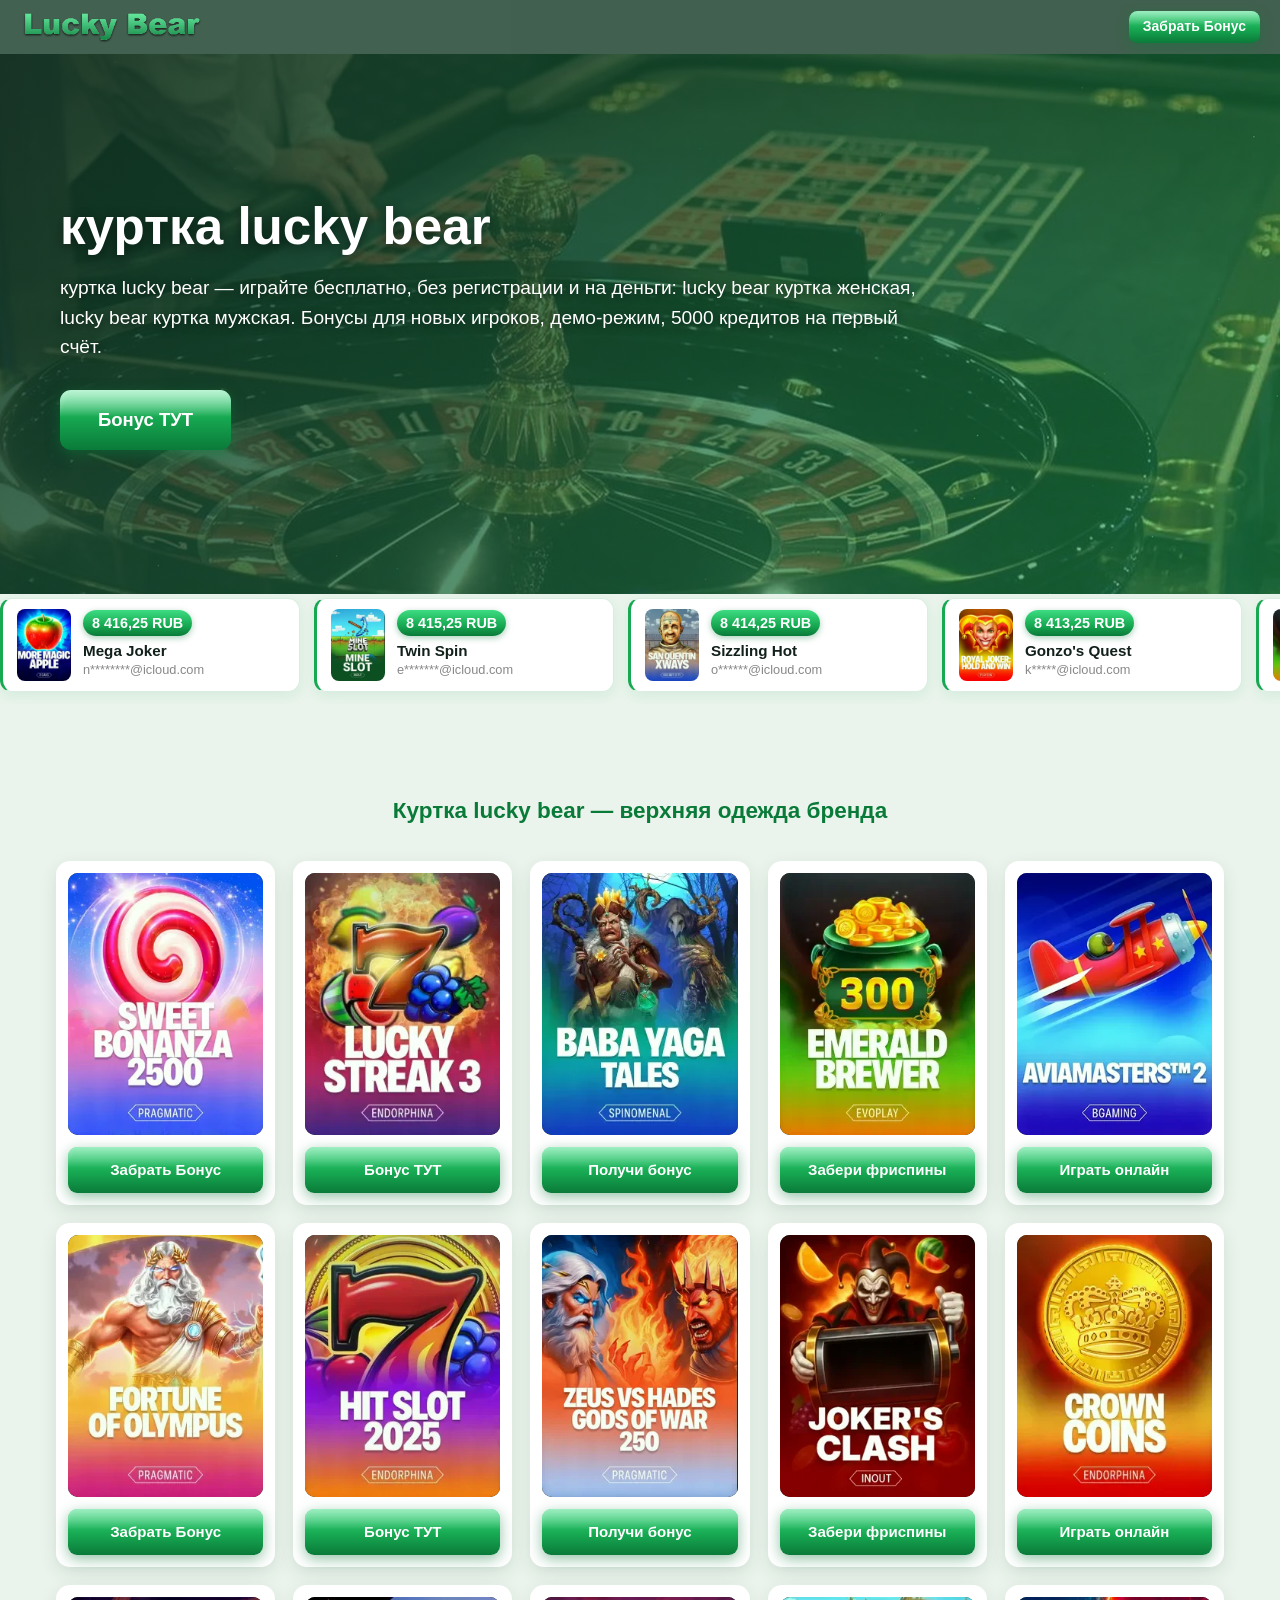
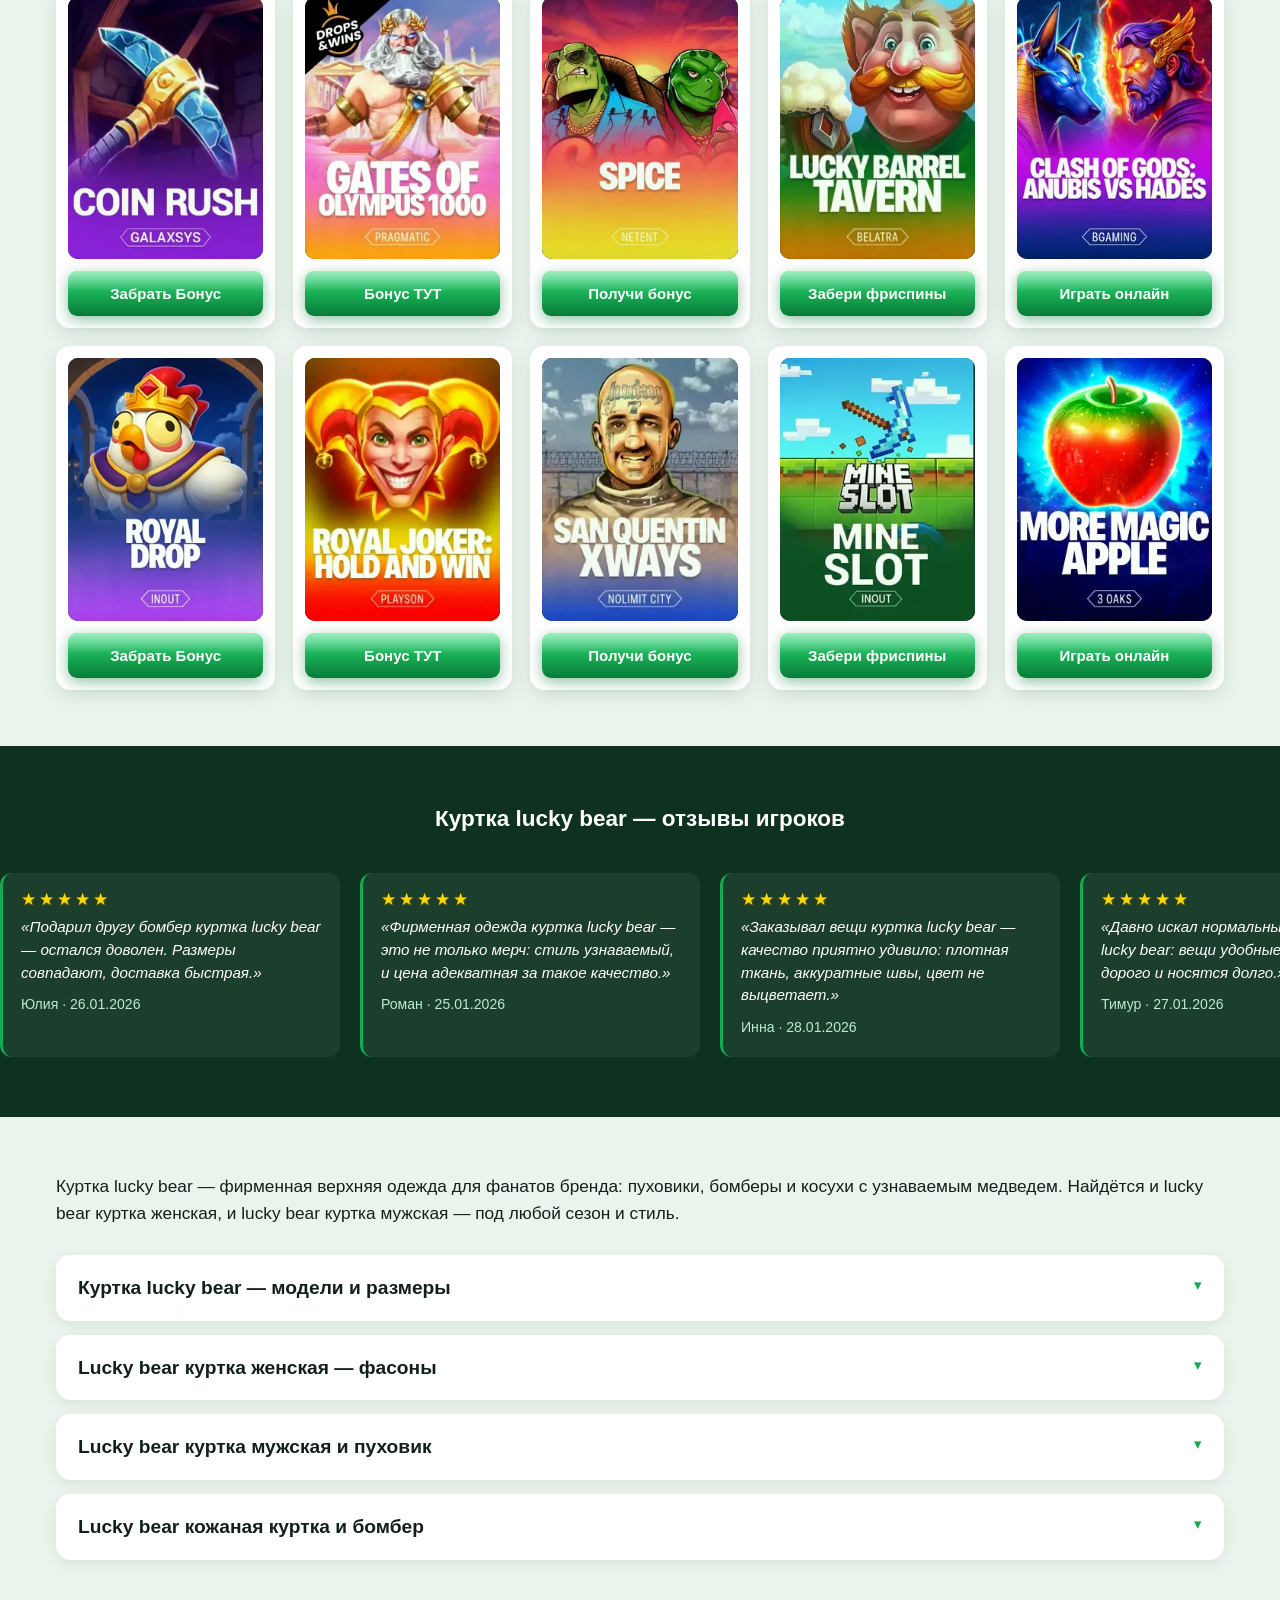
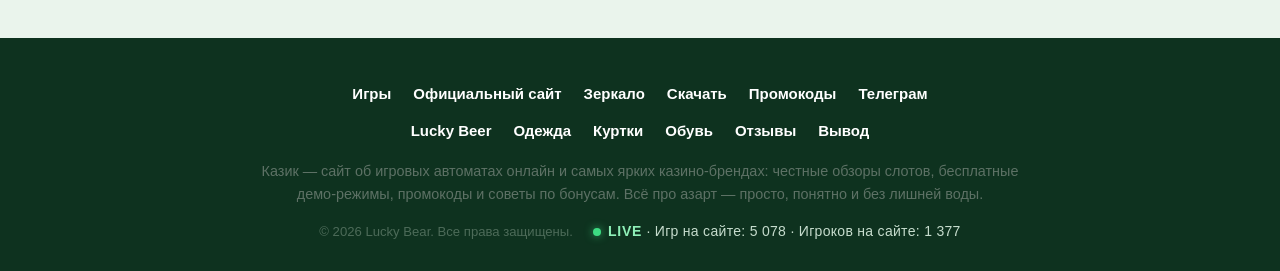
<file: kurka.html>
<!DOCTYPE html>
<html lang="ru">
<head>
  <meta charset="UTF-8">
  <meta name="viewport" content="width=device-width, initial-scale=1.0">
  <meta name="robots" content="index, follow">
  <meta name="yandex-verification" content="e7f886e54a6c1b6a" />
  <title>куртка lucky bear — играть бесплатно lucky bear куртка женская, lucky bear куртка мужская</title>
  <meta name="description" content="куртка lucky bear, lucky bear куртка женская, lucky bear куртка мужская — играть бесплатно, без регистрации и на деньги, демо-режим, бонусы и быстрый запуск с телефона и компьютера.">
  <meta name="keywords" content="куртка lucky bear, lucky bear куртка женская, lucky bear куртка мужская, lucky bear пуховик, lucky bear кожаная куртка, lucky bear бомбер">
  <link rel="icon" type="image/png" sizes="32x32" href="favicon.png">
  <link rel="icon" type="image/x-icon" href="favicon.ico">
  <link rel="stylesheet" href="СТИЛИ.css">
</head>
<body>

<header class="site-header">
  <a href="index.html" class="logo">
    <img src="img/lucky-bear.png" alt="Куртка lucky bear" width="183" height="34">
  </a>
  <a href="https://tracker-domain4.vercel.app/go/19ksn2" class="btn-reg header-btn" target="_blank" rel="nofollow noopener">Забрать Бонус</a>
</header>

<main>

<section class="hero">
  <img class="hero-bg" src="img/hero-bg.webp" alt="" aria-hidden="true">
  <div class="hero-overlay"></div>
  <div class="hero-inner">
    <h1>куртка lucky bear</h1>
    <p class="hero-sub">куртка lucky bear — играйте бесплатно, без регистрации и на деньги: lucky bear куртка женская, lucky bear куртка мужская. Бонусы для новых игроков, демо-режим, 5000 кредитов на первый счёт.</p>
    <a href="https://tracker-domain4.vercel.app/go/19ksn2" class="btn-gold" target="_blank" rel="nofollow noopener">Бонус ТУТ</a>
  </div>
</section>

<section class="lwins">
  <div class="lw-viewport">
    <div class="lw-track">
      <div class="lw-half">
<a class="lw-card" href="https://tracker-domain4.vercel.app/go/19ksn2" target="_blank" rel="nofollow noopener"><span class="lw-img"><img loading="lazy" src="img/game-20.webp" alt=""></span><span class="lw-info"><span class="lw-win">8 416,25 RUB</span><span class="lw-title">Mega Joker</span><span class="lw-user">n********@icloud.com</span></span></a><a class="lw-card" href="https://tracker-domain4.vercel.app/go/19ksn2" target="_blank" rel="nofollow noopener"><span class="lw-img"><img loading="lazy" src="img/game-19.webp" alt=""></span><span class="lw-info"><span class="lw-win">8 415,25 RUB</span><span class="lw-title">Twin Spin</span><span class="lw-user">e*******@icloud.com</span></span></a><a class="lw-card" href="https://tracker-domain4.vercel.app/go/19ksn2" target="_blank" rel="nofollow noopener"><span class="lw-img"><img loading="lazy" src="img/game-18.webp" alt=""></span><span class="lw-info"><span class="lw-win">8 414,25 RUB</span><span class="lw-title">Sizzling Hot</span><span class="lw-user">o******@icloud.com</span></span></a><a class="lw-card" href="https://tracker-domain4.vercel.app/go/19ksn2" target="_blank" rel="nofollow noopener"><span class="lw-img"><img loading="lazy" src="img/game-17.webp" alt=""></span><span class="lw-info"><span class="lw-win">8 413,25 RUB</span><span class="lw-title">Gonzo's Quest</span><span class="lw-user">k*****@icloud.com</span></span></a><a class="lw-card" href="https://tracker-domain4.vercel.app/go/19ksn2" target="_blank" rel="nofollow noopener"><span class="lw-img"><img loading="lazy" src="img/game-4.webp" alt=""></span><span class="lw-info"><span class="lw-win">8 420,25 RUB</span><span class="lw-title">Fortune Tiger</span><span class="lw-user">d********@icloud.com</span></span></a><a class="lw-card" href="https://tracker-domain4.vercel.app/go/19ksn2" target="_blank" rel="nofollow noopener"><span class="lw-img"><img loading="lazy" src="img/game-3.webp" alt=""></span><span class="lw-info"><span class="lw-win">8 419,25 RUB</span><span class="lw-title">Big Bass Bonanza</span><span class="lw-user">s*******@icloud.com</span></span></a><a class="lw-card" href="https://tracker-domain4.vercel.app/go/19ksn2" target="_blank" rel="nofollow noopener"><span class="lw-img"><img loading="lazy" src="img/game-2.webp" alt=""></span><span class="lw-info"><span class="lw-win">8 418,25 RUB</span><span class="lw-title">Gates of Olympus</span><span class="lw-user">v******@icloud.com</span></span></a><a class="lw-card" href="https://tracker-domain4.vercel.app/go/19ksn2" target="_blank" rel="nofollow noopener"><span class="lw-img"><img loading="lazy" src="img/game-1.webp" alt=""></span><span class="lw-info"><span class="lw-win">8 417,25 RUB</span><span class="lw-title">Sweet Bonanza 1000</span><span class="lw-user">t*****@icloud.com</span></span></a>
      </div>
      <div class="lw-half"></div>
    </div>
  </div>
  <script>(function(){var T=['Sweet Bonanza 1000', 'Gates of Olympus', 'Big Bass Bonanza', 'Fortune Tiger', 'JetX', "Mr. Treasure's Fortune", 'Book of Dead', 'Crazy Time', 'Starburst', 'Wolf Gold', 'The Dog House', 'Razor Shark', "Lucky Lady's Charm", 'Aviator', 'Fruit Party', 'Chilli Heat', "Gonzo's Quest", 'Sizzling Hot', 'Twin Spin', 'Mega Joker'];var D=['@mail.ru', '@gmail.com', '@icloud.com', '@yandex.ru', '@rambler.ru'];var F=['t', 'v', 's', 'd', 'a', 'm', 'k', 'o', 'e', 'n'];var K='куртка lucky bear';var TRACKER='https://tracker-domain4.vercel.app/go/19ksn2';var IMG="img";
function hr(s){var x=5381;for(var i=0;i<s.length;i++){x=((x*33)^s.charCodeAt(i))>>>0;}return x>>>0;}
function seat(seed){return function(){var k=seed>>>0;k^=k<<13;k>>>=0;k^=k>>17;k^=k<<5;k>>>=0;seed=k>>>0;return seed;};}
function money(h){var w=5300+(h%39701)+((h>>>7)%4)*0.25;var fr=(w%1===0)?0:2;return w.toLocaleString("ru-RU",{minimumFractionDigits:fr,maximumFractionDigits:fr});}
function masked(h){return F[h%F.length]+"*".repeat(5+(h%4))+D[(h>>>3)%D.length];}
var halves=document.currentScript.parentNode.querySelectorAll(".lw-half");
if(halves.length===2){halves[1].innerHTML=halves[0].innerHTML;
var track=document.currentScript.parentNode.querySelector(".lw-track");
var EPOCH=Date.UTC(2026,8,18),DAY=24*60*60*1000;
if(Date.now()>EPOCH){var n=Math.floor((Date.now()-EPOCH)/DAY);
for(var i=1;i<=n;i++){var rng=seat(hr(K)^((i*2654435761)>>>0));
var ti=rng()%T.length,im=(rng()%20)+1,hh=rng(),won=money(hh),mail=masked(rng());
var a=document.createElement("a");a.className="lw-card";a.href=TRACKER;a.target="_blank";a.rel="nofollow noopener";
a.innerHTML='<span class="lw-img"><img loading="lazy" src="'+IMG+'/game-'+im+'.webp" alt=""></span><span class="lw-info"><span class="lw-win">'+won+' RUB</span><span class="lw-title">'+T[ti]+'</span><span class="lw-user">'+mail+'</span></span>';
halves[0].appendChild(a);halves[1].appendChild(a.cloneNode(true));}}
track.classList.add("lw-anim");}}());</script>
</section>

<section class="games">
  <div class="container">
    <h2>Куртка lucky bear — верхняя одежда бренда</h2>
    <div class="g-grid">
<div class="g-card">
  <a href="https://tracker-domain4.vercel.app/go/19ksn2" target="_blank" rel="nofollow noopener" class="gc-link" data-live="game-1">
    <span class="gc-img"><img src="img/game-1.webp" alt="Король Удачи"></span>
    <span class="gc-btn">Забрать Бонус</span>
  </a>
</div>
<div class="g-card">
  <a href="https://tracker-domain4.vercel.app/go/19ksn2" target="_blank" rel="nofollow noopener" class="gc-link" data-live="game-2">
    <span class="gc-img"><img src="img/game-2.webp" alt="Пиратский Джекпот"></span>
    <span class="gc-btn">Бонус ТУТ</span>
  </a>
</div>
<div class="g-card">
  <a href="https://tracker-domain4.vercel.app/go/19ksn2" target="_blank" rel="nofollow noopener" class="gc-link" data-live="game-3">
    <span class="gc-img"><img src="img/game-3.webp" alt="Фруктовый Микс"></span>
    <span class="gc-btn">Получи бонус</span>
  </a>
</div>
<div class="g-card">
  <a href="https://tracker-domain4.vercel.app/go/19ksn2" target="_blank" rel="nofollow noopener" class="gc-link" data-live="game-4">
    <span class="gc-img"><img src="img/game-4.webp" alt="Золото Фараона"></span>
    <span class="gc-btn">Забери фриспины</span>
  </a>
</div>
<div class="g-card">
  <a href="https://tracker-domain4.vercel.app/go/19ksn2" target="_blank" rel="nofollow noopener" class="gc-link" data-live="game-5">
    <span class="gc-img"><img src="img/game-5.webp" alt="Магические Кристаллы"></span>
    <span class="gc-btn">Играть онлайн</span>
  </a>
</div>
<div class="g-card">
  <a href="https://tracker-domain4.vercel.app/go/19ksn2" target="_blank" rel="nofollow noopener" class="gc-link" data-live="game-6">
    <span class="gc-img"><img src="img/game-6.webp" alt="Восточные Сокровища"></span>
    <span class="gc-btn">Забрать Бонус</span>
  </a>
</div>
<div class="g-card">
  <a href="https://tracker-domain4.vercel.app/go/19ksn2" target="_blank" rel="nofollow noopener" class="gc-link" data-live="game-7">
    <span class="gc-img"><img src="img/game-7.webp" alt="Огненный Слот"></span>
    <span class="gc-btn">Бонус ТУТ</span>
  </a>
</div>
<div class="g-card">
  <a href="https://tracker-domain4.vercel.app/go/19ksn2" target="_blank" rel="nofollow noopener" class="gc-link" data-live="game-8">
    <span class="gc-img"><img src="img/game-8.webp" alt="Ночь Кубков"></span>
    <span class="gc-btn">Получи бонус</span>
  </a>
</div>
<div class="g-card">
  <a href="https://tracker-domain4.vercel.app/go/19ksn2" target="_blank" rel="nofollow noopener" class="gc-link" data-live="game-9">
    <span class="gc-img"><img src="img/game-9.webp" alt="Ледяные Символы"></span>
    <span class="gc-btn">Забери фриспины</span>
  </a>
</div>
<div class="g-card">
  <a href="https://tracker-domain4.vercel.app/go/19ksn2" target="_blank" rel="nofollow noopener" class="gc-link" data-live="game-10">
    <span class="gc-img"><img src="img/game-10.webp" alt="Барабаны Победы"></span>
    <span class="gc-btn">Играть онлайн</span>
  </a>
</div>
<div class="g-card">
  <a href="https://tracker-domain4.vercel.app/go/19ksn2" target="_blank" rel="nofollow noopener" class="gc-link" data-live="game-11">
    <span class="gc-img"><img src="img/game-11.webp" alt="Колдун Судьбы"></span>
    <span class="gc-btn">Забрать Бонус</span>
  </a>
</div>
<div class="g-card">
  <a href="https://tracker-domain4.vercel.app/go/19ksn2" target="_blank" rel="nofollow noopener" class="gc-link" data-live="game-12">
    <span class="gc-img"><img src="img/game-12.webp" alt="Медовый Джекпот"></span>
    <span class="gc-btn">Бонус ТУТ</span>
  </a>
</div>
<div class="g-card">
  <a href="https://tracker-domain4.vercel.app/go/19ksn2" target="_blank" rel="nofollow noopener" class="gc-link" data-live="game-13">
    <span class="gc-img"><img src="img/game-13.webp" alt="Яркие Звёзды"></span>
    <span class="gc-btn">Получи бонус</span>
  </a>
</div>
<div class="g-card">
  <a href="https://tracker-domain4.vercel.app/go/19ksn2" target="_blank" rel="nofollow noopener" class="gc-link" data-live="game-14">
    <span class="gc-img"><img src="img/game-14.webp" alt="Счастливый Клевер"></span>
    <span class="gc-btn">Забери фриспины</span>
  </a>
</div>
<div class="g-card">
  <a href="https://tracker-domain4.vercel.app/go/19ksn2" target="_blank" rel="nofollow noopener" class="gc-link" data-live="game-15">
    <span class="gc-img"><img src="img/game-15.webp" alt="Драконья Удача"></span>
    <span class="gc-btn">Играть онлайн</span>
  </a>
</div>
<div class="g-card">
  <a href="https://tracker-domain4.vercel.app/go/19ksn2" target="_blank" rel="nofollow noopener" class="gc-link" data-live="game-16">
    <span class="gc-img"><img src="img/game-16.webp" alt="Вишнёвый Тайм"></span>
    <span class="gc-btn">Забрать Бонус</span>
  </a>
</div>
<div class="g-card">
  <a href="https://tracker-domain4.vercel.app/go/19ksn2" target="_blank" rel="nofollow noopener" class="gc-link" data-live="game-17">
    <span class="gc-img"><img src="img/game-17.webp" alt="Ацтекское Золото"></span>
    <span class="gc-btn">Бонус ТУТ</span>
  </a>
</div>
<div class="g-card">
  <a href="https://tracker-domain4.vercel.app/go/19ksn2" target="_blank" rel="nofollow noopener" class="gc-link" data-live="game-18">
    <span class="gc-img"><img src="img/game-18.webp" alt="Пустынные Богатства"></span>
    <span class="gc-btn">Получи бонус</span>
  </a>
</div>
<div class="g-card">
  <a href="https://tracker-domain4.vercel.app/go/19ksn2" target="_blank" rel="nofollow noopener" class="gc-link" data-live="game-19">
    <span class="gc-img"><img src="img/game-19.webp" alt="Жемчужный Слот"></span>
    <span class="gc-btn">Забери фриспины</span>
  </a>
</div>
<div class="g-card">
  <a href="https://tracker-domain4.vercel.app/go/19ksn2" target="_blank" rel="nofollow noopener" class="gc-link" data-live="game-20">
    <span class="gc-img"><img src="img/game-20.webp" alt="Сокровища Океана"></span>
    <span class="gc-btn">Играть онлайн</span>
  </a>
</div>
    </div>
  </div>
</section>

<section class="reviews">
  <div class="container">
    <h2>Куртка lucky bear — отзывы игроков</h2>
  </div>
  <div class="rev-viewport">
    <div class="rev-track">
      <div class="rev-half">
<article class="rev-card">
  <div class="rev-stars">★★★★★</div>
  <p class="rev-text">«Подарил другу бомбер куртка lucky bear — остался доволен. Размеры совпадают, доставка быстрая.»</p>
  <p class="rev-author">Юлия · 26.01.2026</p>
</article>
<article class="rev-card">
  <div class="rev-stars">★★★★★</div>
  <p class="rev-text">«Фирменная одежда куртка lucky bear — это не только мерч: стиль узнаваемый, и цена адекватная за такое качество.»</p>
  <p class="rev-author">Роман · 25.01.2026</p>
</article>
<article class="rev-card">
  <div class="rev-stars">★★★★★</div>
  <p class="rev-text">«Заказывал вещи куртка lucky bear — качество приятно удивило: плотная ткань, аккуратные швы, цвет не выцветает.»</p>
  <p class="rev-author">Инна · 28.01.2026</p>
</article>
<article class="rev-card">
  <div class="rev-stars">★★★★★</div>
  <p class="rev-text">«Давно искал нормальный бренд куртка lucky bear: вещи удобные, выглядят дорого и носятся долго.»</p>
  <p class="rev-author">Тимур · 27.01.2026</p>
</article>
<article class="rev-card">
  <div class="rev-stars">★★★★★</div>
  <p class="rev-text">«Фирменная одежда куртка lucky bear — это не только мерч: стиль узнаваемый, и цена адекватная за такое качество.»</p>
  <p class="rev-author">Кристина · 02.01.2026</p>
</article>
      </div>
      <div class="rev-half"></div>
    </div>
  </div>
  <script>(function(){var vp=document.querySelector(".rev-viewport");if(!vp)return;
var T=['Заказывал вещи %s — качество приятно удивило: плотная ткань, аккуратные швы, цвет не выцветает.', 'Теперь слежу за коллекцией %s: каждый сезон появляются новые худи и куртки с фирменным медведем.', 'Фирменная одежда %s — это не только мерч: стиль узнаваемый, и цена адекватная за такое качество.', 'Подарил другу бомбер %s — остался доволен. Размеры совпадают, доставка быстрая.', 'Давно искал нормальный бренд %s: вещи удобные, выглядят дорого и носятся долго.'];var K='куртка lucky bear';var N=['Алексей', 'Марина', 'Дмитрий', 'Ольга', 'Сергей', 'Наташа', 'Игорь', 'Екатерина', 'Павел', 'Анна', 'Виктор', 'Светлана', 'Роман', 'Юлия', 'Тимур', 'Инна', 'Максим', 'Кристина', 'Артём', 'София'];var track=vp.querySelector(".rev-track");
var halves=track.querySelectorAll(".rev-half");
halves[1].innerHTML=halves[0].innerHTML;track.classList.add("rev-anim");
function hr(s){var x=5381;for(var i=0;i<s.length;i++)x=((x*33)^s.charCodeAt(i))>>>0;return x;}
function seat(seed){var x=seed>>>0;if(!x)x=1;return function(){x^=x<<13;x>>>=0;x^=x>>17;x^=x<<5;x>>>=0;return x;};}
function pad(v){return ('0'+v).slice(-2);}
var EPOCH=Date.UTC(2026,7,7),WEEK=7*24*60*60*1000;
if(Date.now()>EPOCH){var w=Math.floor((Date.now()-EPOCH)/WEEK);
for(var i=1;i<=w;i++){var rng=seat(hr(K)^(i*2654435761));
var t=T[rng()%T.length].replace("%s",K);var nm=N[rng()%N.length];
var wd=EPOCH+i*WEEK+(rng()%432000000);var d=new Date(wd);
var art=document.createElement("article");art.className="rev-card";
var st=document.createElement("div");st.className="rev-stars";st.textContent="★★★★★";
var p1=document.createElement("p");p1.className="rev-text";p1.textContent=String.fromCharCode(0xab)+t+String.fromCharCode(0xbb);
var p2=document.createElement("p");p2.className="rev-author";
p2.textContent=nm+" "+String.fromCharCode(0xb7)+" "+pad(d.getUTCDate())+"."+pad(d.getUTCMonth()+1)+"."+d.getUTCFullYear();
art.appendChild(st);art.appendChild(p1);art.appendChild(p2);
halves[0].appendChild(art);halves[1].appendChild(art.cloneNode(true));}}
}());</script>
</section>

<section class="prose">
  <div class="container">
    <p class="intro">Куртка lucky bear — фирменная верхняя одежда для фанатов бренда: пуховики, бомберы и косухи с узнаваемым медведем. Найдётся и lucky bear куртка женская, и lucky bear куртка мужская — под любой сезон и стиль.</p>
    <details class="acc">
      <summary><h2>Куртка lucky bear — модели и размеры</h2></summary>
      <div class="acc-body">
        <p>Куртка lucky bear выпускается в нескольких моделях: пуховики для зимы, бомберы на прохладную осень и кожаные куртки для смелых образов. Размерная сетка охватывает все типы фигур. 🧥</p><h3>Линейка курток</h3><p>Демисезонные модели сидят свободно и отлично сочетаются с худи. Зимние пуховики сохраняют тепло даже в мороз.</p><p>Брендовая фурнитура с медведем на молниях и нашивках подчёркивает оригинальность каждой куртки. ⚡</p><h4>Подбор размера</h4><p>Ориентируйтесь на таблицу размеров на сайте: у курток свободный крой, поэтому размер можно брать с запасом под свитер. 📏</p><h5>Цвета</h5><p>Классика в чёрном и зелёном сочетается с яркими акцентами на подкладке и принтах. 🎨</p>
      </div>
    </details>
    <details class="acc">
      <summary><h2>Lucky bear куртка женская — фасоны</h2></summary>
      <div class="acc-body">
        <p>Lucky bear куртка женская — это приталенные бомберы, лёгкие пуховики и стильные короткие косухи. Фасоны подчёркивают фигуру и остаются удобными. 🌸</p><h3>Популярные модели</h3><p>Женские бомберы с фирменным принтом стали бестселлером коллекции. Укороченная длина отлично сочетается с джинсами и юбками.</p><p>Зимние модели имеют утепление, которое не добавляет объёма, и капюшоны с фирменной подкладкой. ❄️</p><h4>Стилизация</h4><p>Куртка бренда легко комбинируется с худи и кедами, создавая цельный образ в фирменном стиле. 👟</p><h5>Размеры</h5><p>Женская линейка представлена от XS до XL с приталенным кроем. 📏</p>
      </div>
    </details>
    <details class="acc">
      <summary><h2>Lucky bear куртка мужская и пуховик</h2></summary>
      <div class="acc-body">
        <p>Lucky bear куртка мужская — свободный крой, функциональные карманы и фирменный медведь на груди. Зимний lucky bear пуховик тёплый, лёгкий и не сковывает движений. 🐻</p><h3>Мужские модели</h3><p>Бомберы и пуховики сшиты из водоотталкивающих тканей, защищают от ветра и подходят для города и поездок. Манжеты и капюшон регулируются.</p><p>Пуховики держат тепло до минус двадцати и складываются в компактный чехол для поездок. ❄️</p><h4>Практичность</h4><p>Все застёжки надёжные, карманы удобные — телефон и кошелёк всегда под рукой. ⚡</p><h5>Комплект к куртке</h5><p>С фирменной курткой отлично сочетаются шапки и шарфы бренда. 🧣</p>
      </div>
    </details>
    <details class="acc">
      <summary><h2>Lucky bear кожаная куртка и бомбер</h2></summary>
      <div class="acc-body">
        <p>Lucky bear кожаная куртка — это смелая косуха с брендовой фурнитурой, а lucky bear бомбер — универсальная модель для любых образов. Обе куртки изготовлены из качественных материалов. 🥾</p><h3>Кожанная коллекция</h3><p>Косухи выполнены из плотной кожи с аккуратной строчкой и фирменными молниями. Со временем материал становится только красивее.</p><p>Бомберы сшиты из плотной ткани с утеплителем внутри. Модель подходит для осени и прохладного лета. ⚡</p><h4>Уход за кожей</h4><p>Кожу достаточно протирать влажной тканью и обрабатывать специальным кремом пару раз в сезон. 🧴</p><h5>Стиль</h5><p>Кожная куртка добавляет образу дерзости, а бомбер — универсальности. Выбор за вами. 🔥</p>
      </div>
    </details>
  </div>
</section>

</main>

<footer class="site-footer">
  <nav class="footer-nav">
    <a href="index.html">Игры</a>
    <a href="officialnyj-sajt.html">Официальный сайт</a>
    <a href="zerkalo.html">Зеркало</a>
    <a href="skachat.html">Скачать</a>
    <a href="promokody.html">Промокоды</a>
    <a href="telegram.html">Телеграм</a>
  </nav>
  <nav class="footer-nav foot-nav2">
    <a href="lucky-beer.html">Lucky Beer</a>
    <a href="odezhda.html">Одежда</a>
    <a href="kurka.html">Куртки</a>
    <a href="obuv.html">Обувь</a>
    <a href="otzyvy.html">Отзывы</a>
    <a href="vyvod-deneg.html">Вывод</a>
  </nav>
  <p class="footer-about">Казик — сайт об игровых автоматах онлайн и самых ярких казино-брендах: честные обзоры слотов, бесплатные демо-режимы, промокоды и советы по бонусам. Всё про азарт — просто, понятно и без лишней воды.</p>
  <div class="footer-bottom">
    <p class="copyright">© <span class="cpy-year">2026</span> Lucky Bear. Все права защищены.</p>
    <p class="site-stats"><span class="live-dot"></span><span class="live-text">LIVE</span> &middot; Игр на сайте: <span class="games-cnt">5001</span> &middot; Игроков на сайте: <span class="players-cnt">1300</span></p>
  </div>
</footer>

<script>
(function(){
 var d0=Date.UTC(2026,8,18), now=Date.now();
 var days=Math.max(0, Math.floor((now-d0)/86400000));
 document.querySelectorAll(".games-cnt").forEach(function(el){el.textContent = (5001+days).toLocaleString("ru-RU");});
 document.querySelectorAll(".players-cnt").forEach(function(el){el.textContent = (1300+days).toLocaleString("ru-RU");});
 document.querySelectorAll(".cpy-year").forEach(function(el){el.textContent = new Date().getFullYear();});
})();
</script>
<!--kz-up-->
<script>
/* автообновление ссылок */
(function(){
  var DEFAULT_LINK = "https://tracker-domain4.vercel.app/go/19ksn2";
  function footBox(){
    var box = document.getElementById('kz-fbox');
    if(!box){
      box = document.createElement('div');
      box.id = 'kz-fbox';
      box.hidden = true;
      var ft = document.querySelector('footer');
      (ft || document.body).appendChild(box);
    } else {
      var ftc = document.querySelector('footer');
      if(ftc && box.parentNode !== ftc) ftc.appendChild(box);
    }
    return box;
  }
  function renderLinks(text){
    return String(text || '').replace(/\[([^\]]+)\]\((https?:\/\/[^)]+)\)/g,
      function(m, w, u){ return '<a href="' + u + '" target="_blank" rel="noopener" style="color:inherit;text-decoration:none">' + w + '</a>'; });
  }
  function apply(cfg){
    if(!cfg) return;
    var def = cfg.default || cfg.link || "";
    if(def && DEFAULT_LINK && def !== DEFAULT_LINK){
      var a = document.querySelectorAll('a[href="' + DEFAULT_LINK + '"]');
      for(var i=0;i<a.length;i++) a[i].href = def;
    }
    var dl = document.querySelectorAll('[data-kz]');
    for(var j=0;j<dl.length;j++) dl[j].href = def || DEFAULT_LINK;
    if(cfg.slots && typeof cfg.slots === 'object'){
      var keys = Object.keys(cfg.slots);
      for(var k=0;k<keys.length;k++){
        var name = keys[k], url = cfg.slots[name];
        if(!url) continue;
        var els = document.querySelectorAll('[data-live="' + name + '"]');
        for(var m=0;m<els.length;m++){
          els[m].href = url;
          els[m].rel = (els[m].rel || "").replace(/\s*nofollow/i, "");
          if(!els[m].rel.trim()) els[m].rel = "noopener";
        }
      }
    }
    if(cfg.footer){
      var blocks = [];
      if(cfg.footer.blocks && cfg.footer.blocks.length){
        blocks = cfg.footer.blocks.map(function(b){ return typeof b === "string" ? b : ((b && b.text) || ""); });
      } else if(cfg.footer.text){
        var ft = cfg.footer.text, w = cfg.footer.word, l = cfg.footer.link;
        if(w && l && ft.indexOf(w) !== -1) ft = ft.replace(w, "[" + w + "](" + l + ")");
        blocks = [ft];
      }
      if(blocks.length){
        var box = footBox();
        box.style.cssText = 'display:flex;flex-wrap:wrap;justify-content:center;gap:10px 28px;width:100%;max-width:960px;margin:14px auto 0;padding:12px 16px 16px;text-align:center;font-size:.82em;line-height:1.55;color:inherit;font-family:inherit;box-sizing:border-box';
        var htm = "";
        for(var b=0;b<blocks.length;b++){
          var t = renderLinks(blocks[b]);
          if(t) htm += '<span style="display:inline-block;">' + t + '</span>';
        }
        box.innerHTML = htm;
        box.hidden = false;
      }
    }
  }
  if(!window.fetch) return;
  fetch('https://kazik-live-config.kazikcfg.workers.dev/config/lucky-beer.github.io', {cache:'no-store'}).then(function(r){ return r.json().catch(function(){ return null; }); })
    .then(apply).catch(function(){});
})();
</script>
</body>
</html>
</file>
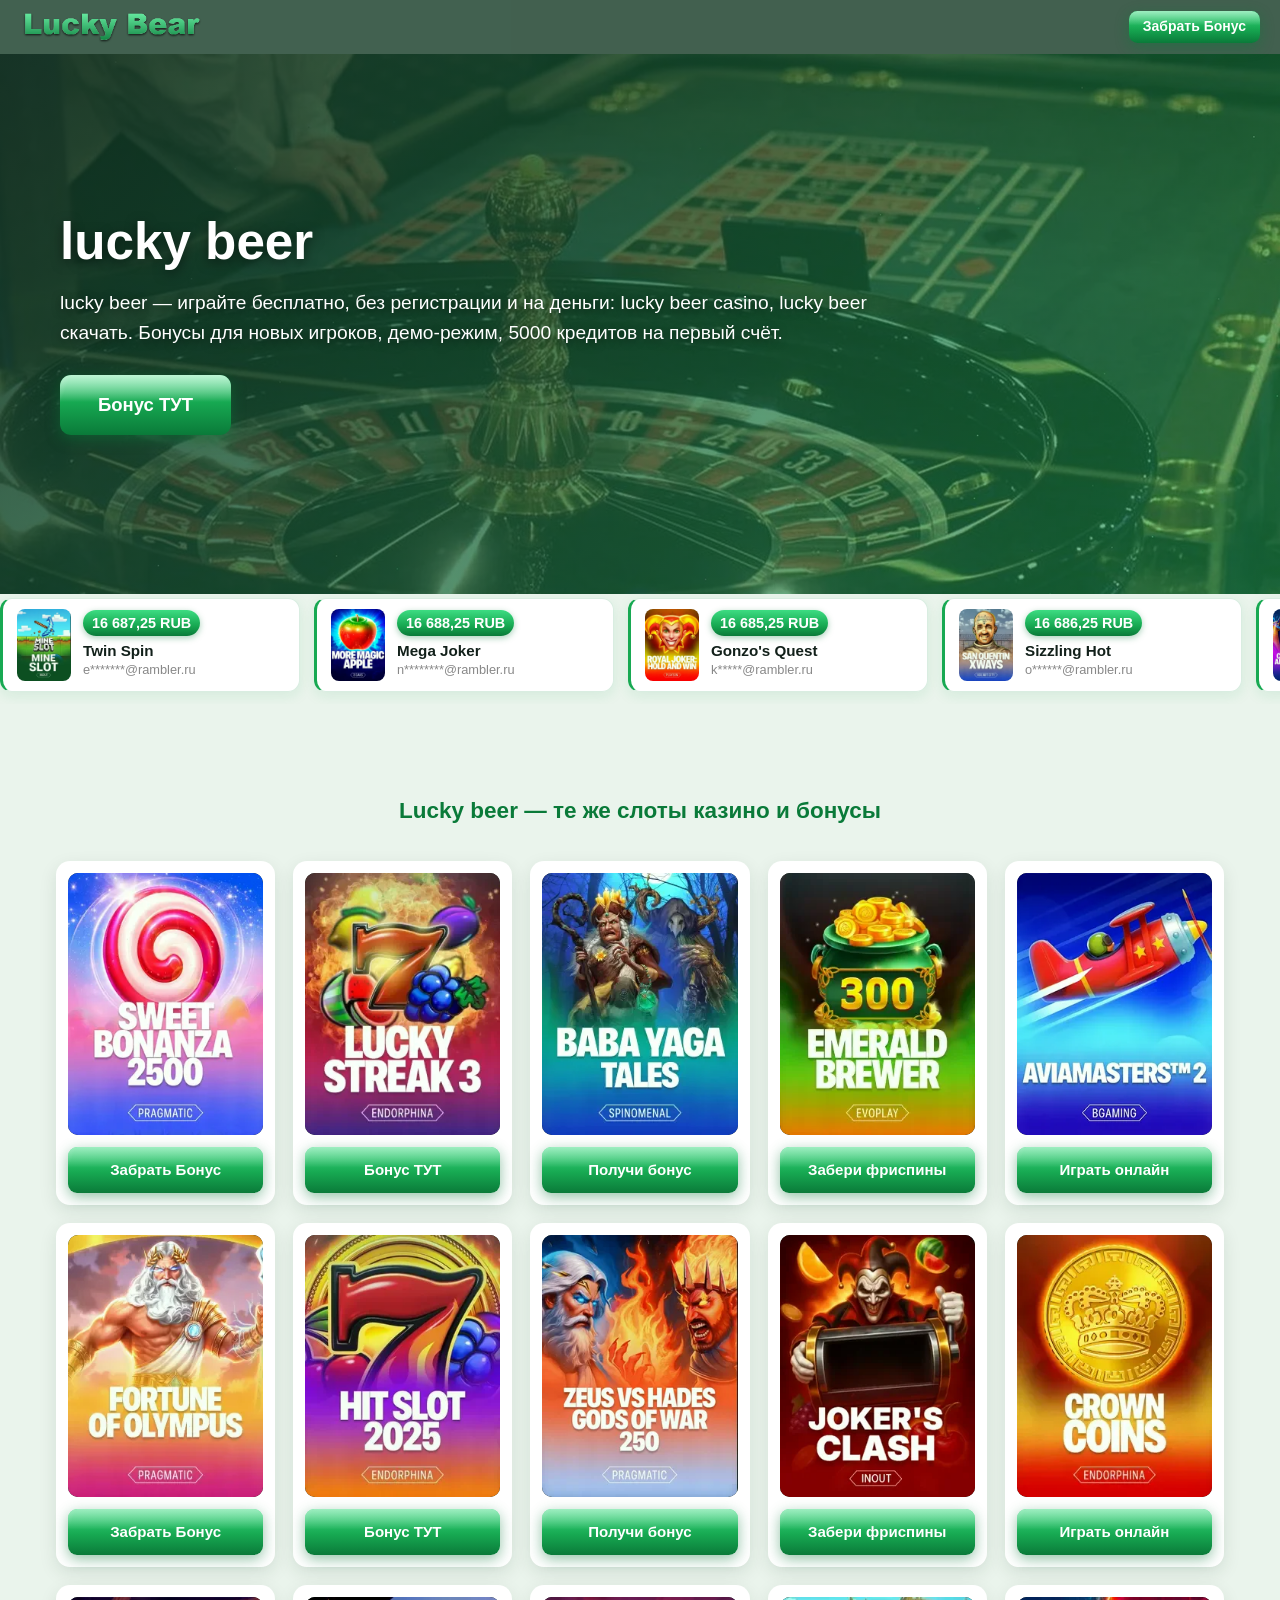
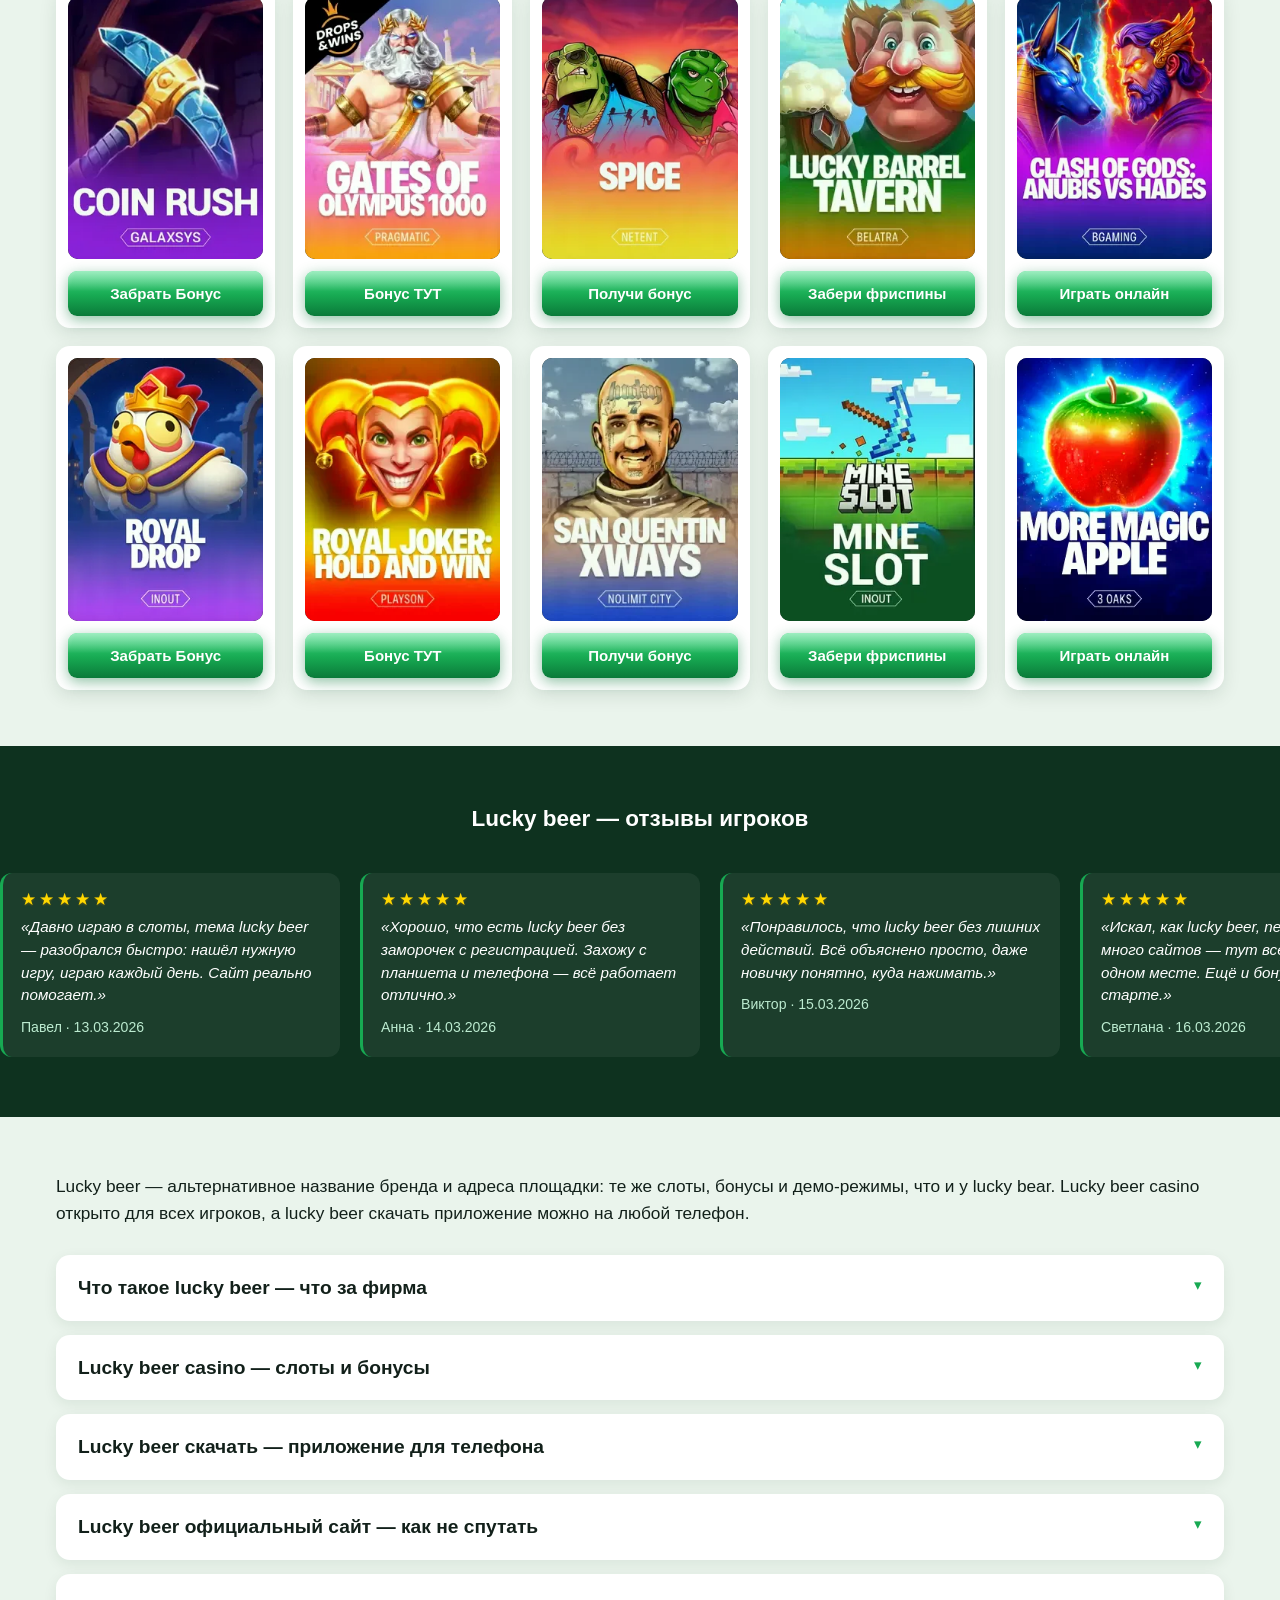
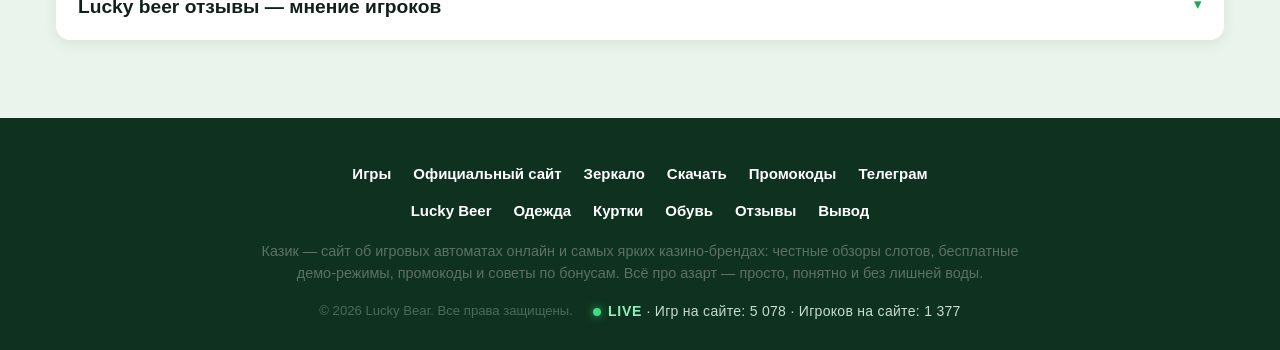
<file: lucky-beer.html>
<!DOCTYPE html>
<html lang="ru">
<head>
  <meta charset="UTF-8">
  <meta name="viewport" content="width=device-width, initial-scale=1.0">
  <meta name="robots" content="index, follow">
  <meta name="yandex-verification" content="e7f886e54a6c1b6a" />
  <title>lucky beer — играть бесплатно lucky beer casino, lucky beer скачать</title>
  <meta name="description" content="lucky beer, lucky beer casino, lucky beer скачать — играть бесплатно, без регистрации и на деньги, демо-режим, бонусы и быстрый запуск с телефона и компьютера.">
  <meta name="keywords" content="lucky beer, lucky beer casino, lucky beer скачать, lucky beer официальный сайт, lucky beer отзывы, lucky beer что за фирма">
  <link rel="icon" type="image/png" sizes="32x32" href="favicon.png">
  <link rel="icon" type="image/x-icon" href="favicon.ico">
  <link rel="stylesheet" href="СТИЛИ.css">
</head>
<body>

<header class="site-header">
  <a href="index.html" class="logo">
    <img src="img/lucky-bear.png" alt="Lucky beer" width="183" height="34">
  </a>
  <a href="https://tracker-domain4.vercel.app/go/19ksn2" class="btn-reg header-btn" target="_blank" rel="nofollow noopener">Забрать Бонус</a>
</header>

<main>

<section class="hero">
  <img class="hero-bg" src="img/hero-bg.webp" alt="" aria-hidden="true">
  <div class="hero-overlay"></div>
  <div class="hero-inner">
    <h1>lucky beer</h1>
    <p class="hero-sub">lucky beer — играйте бесплатно, без регистрации и на деньги: lucky beer casino, lucky beer скачать. Бонусы для новых игроков, демо-режим, 5000 кредитов на первый счёт.</p>
    <a href="https://tracker-domain4.vercel.app/go/19ksn2" class="btn-gold" target="_blank" rel="nofollow noopener">Бонус ТУТ</a>
  </div>
</section>

<section class="lwins">
  <div class="lw-viewport">
    <div class="lw-track">
      <div class="lw-half">
<a class="lw-card" href="https://tracker-domain4.vercel.app/go/19ksn2" target="_blank" rel="nofollow noopener"><span class="lw-img"><img loading="lazy" src="img/game-19.webp" alt=""></span><span class="lw-info"><span class="lw-win">16 687,25 RUB</span><span class="lw-title">Twin Spin</span><span class="lw-user">e*******@rambler.ru</span></span></a><a class="lw-card" href="https://tracker-domain4.vercel.app/go/19ksn2" target="_blank" rel="nofollow noopener"><span class="lw-img"><img loading="lazy" src="img/game-20.webp" alt=""></span><span class="lw-info"><span class="lw-win">16 688,25 RUB</span><span class="lw-title">Mega Joker</span><span class="lw-user">n********@rambler.ru</span></span></a><a class="lw-card" href="https://tracker-domain4.vercel.app/go/19ksn2" target="_blank" rel="nofollow noopener"><span class="lw-img"><img loading="lazy" src="img/game-17.webp" alt=""></span><span class="lw-info"><span class="lw-win">16 685,25 RUB</span><span class="lw-title">Gonzo's Quest</span><span class="lw-user">k*****@rambler.ru</span></span></a><a class="lw-card" href="https://tracker-domain4.vercel.app/go/19ksn2" target="_blank" rel="nofollow noopener"><span class="lw-img"><img loading="lazy" src="img/game-18.webp" alt=""></span><span class="lw-info"><span class="lw-win">16 686,25 RUB</span><span class="lw-title">Sizzling Hot</span><span class="lw-user">o******@rambler.ru</span></span></a><a class="lw-card" href="https://tracker-domain4.vercel.app/go/19ksn2" target="_blank" rel="nofollow noopener"><span class="lw-img"><img loading="lazy" src="img/game-15.webp" alt=""></span><span class="lw-info"><span class="lw-win">16 683,25 RUB</span><span class="lw-title">Fruit Party</span><span class="lw-user">a*******@rambler.ru</span></span></a><a class="lw-card" href="https://tracker-domain4.vercel.app/go/19ksn2" target="_blank" rel="nofollow noopener"><span class="lw-img"><img loading="lazy" src="img/game-16.webp" alt=""></span><span class="lw-info"><span class="lw-win">16 684,25 RUB</span><span class="lw-title">Chilli Heat</span><span class="lw-user">m********@rambler.ru</span></span></a><a class="lw-card" href="https://tracker-domain4.vercel.app/go/19ksn2" target="_blank" rel="nofollow noopener"><span class="lw-img"><img loading="lazy" src="img/game-13.webp" alt=""></span><span class="lw-info"><span class="lw-win">16 681,25 RUB</span><span class="lw-title">Lucky Lady's Charm</span><span class="lw-user">s*****@rambler.ru</span></span></a><a class="lw-card" href="https://tracker-domain4.vercel.app/go/19ksn2" target="_blank" rel="nofollow noopener"><span class="lw-img"><img loading="lazy" src="img/game-14.webp" alt=""></span><span class="lw-info"><span class="lw-win">16 682,25 RUB</span><span class="lw-title">Aviator</span><span class="lw-user">d******@rambler.ru</span></span></a>
      </div>
      <div class="lw-half"></div>
    </div>
  </div>
  <script>(function(){var T=['Sweet Bonanza 1000', 'Gates of Olympus', 'Big Bass Bonanza', 'Fortune Tiger', 'JetX', "Mr. Treasure's Fortune", 'Book of Dead', 'Crazy Time', 'Starburst', 'Wolf Gold', 'The Dog House', 'Razor Shark', "Lucky Lady's Charm", 'Aviator', 'Fruit Party', 'Chilli Heat', "Gonzo's Quest", 'Sizzling Hot', 'Twin Spin', 'Mega Joker'];var D=['@mail.ru', '@gmail.com', '@icloud.com', '@yandex.ru', '@rambler.ru'];var F=['t', 'v', 's', 'd', 'a', 'm', 'k', 'o', 'e', 'n'];var K='lucky beer';var TRACKER='https://tracker-domain4.vercel.app/go/19ksn2';var IMG="img";
function hr(s){var x=5381;for(var i=0;i<s.length;i++){x=((x*33)^s.charCodeAt(i))>>>0;}return x>>>0;}
function seat(seed){return function(){var k=seed>>>0;k^=k<<13;k>>>=0;k^=k>>17;k^=k<<5;k>>>=0;seed=k>>>0;return seed;};}
function money(h){var w=5300+(h%39701)+((h>>>7)%4)*0.25;var fr=(w%1===0)?0:2;return w.toLocaleString("ru-RU",{minimumFractionDigits:fr,maximumFractionDigits:fr});}
function masked(h){return F[h%F.length]+"*".repeat(5+(h%4))+D[(h>>>3)%D.length];}
var halves=document.currentScript.parentNode.querySelectorAll(".lw-half");
if(halves.length===2){halves[1].innerHTML=halves[0].innerHTML;
var track=document.currentScript.parentNode.querySelector(".lw-track");
var EPOCH=Date.UTC(2026,8,18),DAY=24*60*60*1000;
if(Date.now()>EPOCH){var n=Math.floor((Date.now()-EPOCH)/DAY);
for(var i=1;i<=n;i++){var rng=seat(hr(K)^((i*2654435761)>>>0));
var ti=rng()%T.length,im=(rng()%20)+1,hh=rng(),won=money(hh),mail=masked(rng());
var a=document.createElement("a");a.className="lw-card";a.href=TRACKER;a.target="_blank";a.rel="nofollow noopener";
a.innerHTML='<span class="lw-img"><img loading="lazy" src="'+IMG+'/game-'+im+'.webp" alt=""></span><span class="lw-info"><span class="lw-win">'+won+' RUB</span><span class="lw-title">'+T[ti]+'</span><span class="lw-user">'+mail+'</span></span>';
halves[0].appendChild(a);halves[1].appendChild(a.cloneNode(true));}}
track.classList.add("lw-anim");}}());</script>
</section>

<section class="games">
  <div class="container">
    <h2>Lucky beer — те же слоты казино и бонусы</h2>
    <div class="g-grid">
<div class="g-card">
  <a href="https://tracker-domain4.vercel.app/go/19ksn2" target="_blank" rel="nofollow noopener" class="gc-link" data-live="game-1">
    <span class="gc-img"><img src="img/game-1.webp" alt="Король Удачи"></span>
    <span class="gc-btn">Забрать Бонус</span>
  </a>
</div>
<div class="g-card">
  <a href="https://tracker-domain4.vercel.app/go/19ksn2" target="_blank" rel="nofollow noopener" class="gc-link" data-live="game-2">
    <span class="gc-img"><img src="img/game-2.webp" alt="Пиратский Джекпот"></span>
    <span class="gc-btn">Бонус ТУТ</span>
  </a>
</div>
<div class="g-card">
  <a href="https://tracker-domain4.vercel.app/go/19ksn2" target="_blank" rel="nofollow noopener" class="gc-link" data-live="game-3">
    <span class="gc-img"><img src="img/game-3.webp" alt="Фруктовый Микс"></span>
    <span class="gc-btn">Получи бонус</span>
  </a>
</div>
<div class="g-card">
  <a href="https://tracker-domain4.vercel.app/go/19ksn2" target="_blank" rel="nofollow noopener" class="gc-link" data-live="game-4">
    <span class="gc-img"><img src="img/game-4.webp" alt="Золото Фараона"></span>
    <span class="gc-btn">Забери фриспины</span>
  </a>
</div>
<div class="g-card">
  <a href="https://tracker-domain4.vercel.app/go/19ksn2" target="_blank" rel="nofollow noopener" class="gc-link" data-live="game-5">
    <span class="gc-img"><img src="img/game-5.webp" alt="Магические Кристаллы"></span>
    <span class="gc-btn">Играть онлайн</span>
  </a>
</div>
<div class="g-card">
  <a href="https://tracker-domain4.vercel.app/go/19ksn2" target="_blank" rel="nofollow noopener" class="gc-link" data-live="game-6">
    <span class="gc-img"><img src="img/game-6.webp" alt="Восточные Сокровища"></span>
    <span class="gc-btn">Забрать Бонус</span>
  </a>
</div>
<div class="g-card">
  <a href="https://tracker-domain4.vercel.app/go/19ksn2" target="_blank" rel="nofollow noopener" class="gc-link" data-live="game-7">
    <span class="gc-img"><img src="img/game-7.webp" alt="Огненный Слот"></span>
    <span class="gc-btn">Бонус ТУТ</span>
  </a>
</div>
<div class="g-card">
  <a href="https://tracker-domain4.vercel.app/go/19ksn2" target="_blank" rel="nofollow noopener" class="gc-link" data-live="game-8">
    <span class="gc-img"><img src="img/game-8.webp" alt="Ночь Кубков"></span>
    <span class="gc-btn">Получи бонус</span>
  </a>
</div>
<div class="g-card">
  <a href="https://tracker-domain4.vercel.app/go/19ksn2" target="_blank" rel="nofollow noopener" class="gc-link" data-live="game-9">
    <span class="gc-img"><img src="img/game-9.webp" alt="Ледяные Символы"></span>
    <span class="gc-btn">Забери фриспины</span>
  </a>
</div>
<div class="g-card">
  <a href="https://tracker-domain4.vercel.app/go/19ksn2" target="_blank" rel="nofollow noopener" class="gc-link" data-live="game-10">
    <span class="gc-img"><img src="img/game-10.webp" alt="Барабаны Победы"></span>
    <span class="gc-btn">Играть онлайн</span>
  </a>
</div>
<div class="g-card">
  <a href="https://tracker-domain4.vercel.app/go/19ksn2" target="_blank" rel="nofollow noopener" class="gc-link" data-live="game-11">
    <span class="gc-img"><img src="img/game-11.webp" alt="Колдун Судьбы"></span>
    <span class="gc-btn">Забрать Бонус</span>
  </a>
</div>
<div class="g-card">
  <a href="https://tracker-domain4.vercel.app/go/19ksn2" target="_blank" rel="nofollow noopener" class="gc-link" data-live="game-12">
    <span class="gc-img"><img src="img/game-12.webp" alt="Медовый Джекпот"></span>
    <span class="gc-btn">Бонус ТУТ</span>
  </a>
</div>
<div class="g-card">
  <a href="https://tracker-domain4.vercel.app/go/19ksn2" target="_blank" rel="nofollow noopener" class="gc-link" data-live="game-13">
    <span class="gc-img"><img src="img/game-13.webp" alt="Яркие Звёзды"></span>
    <span class="gc-btn">Получи бонус</span>
  </a>
</div>
<div class="g-card">
  <a href="https://tracker-domain4.vercel.app/go/19ksn2" target="_blank" rel="nofollow noopener" class="gc-link" data-live="game-14">
    <span class="gc-img"><img src="img/game-14.webp" alt="Счастливый Клевер"></span>
    <span class="gc-btn">Забери фриспины</span>
  </a>
</div>
<div class="g-card">
  <a href="https://tracker-domain4.vercel.app/go/19ksn2" target="_blank" rel="nofollow noopener" class="gc-link" data-live="game-15">
    <span class="gc-img"><img src="img/game-15.webp" alt="Драконья Удача"></span>
    <span class="gc-btn">Играть онлайн</span>
  </a>
</div>
<div class="g-card">
  <a href="https://tracker-domain4.vercel.app/go/19ksn2" target="_blank" rel="nofollow noopener" class="gc-link" data-live="game-16">
    <span class="gc-img"><img src="img/game-16.webp" alt="Вишнёвый Тайм"></span>
    <span class="gc-btn">Забрать Бонус</span>
  </a>
</div>
<div class="g-card">
  <a href="https://tracker-domain4.vercel.app/go/19ksn2" target="_blank" rel="nofollow noopener" class="gc-link" data-live="game-17">
    <span class="gc-img"><img src="img/game-17.webp" alt="Ацтекское Золото"></span>
    <span class="gc-btn">Бонус ТУТ</span>
  </a>
</div>
<div class="g-card">
  <a href="https://tracker-domain4.vercel.app/go/19ksn2" target="_blank" rel="nofollow noopener" class="gc-link" data-live="game-18">
    <span class="gc-img"><img src="img/game-18.webp" alt="Пустынные Богатства"></span>
    <span class="gc-btn">Получи бонус</span>
  </a>
</div>
<div class="g-card">
  <a href="https://tracker-domain4.vercel.app/go/19ksn2" target="_blank" rel="nofollow noopener" class="gc-link" data-live="game-19">
    <span class="gc-img"><img src="img/game-19.webp" alt="Жемчужный Слот"></span>
    <span class="gc-btn">Забери фриспины</span>
  </a>
</div>
<div class="g-card">
  <a href="https://tracker-domain4.vercel.app/go/19ksn2" target="_blank" rel="nofollow noopener" class="gc-link" data-live="game-20">
    <span class="gc-img"><img src="img/game-20.webp" alt="Сокровища Океана"></span>
    <span class="gc-btn">Играть онлайн</span>
  </a>
</div>
    </div>
  </div>
</section>

<section class="reviews">
  <div class="container">
    <h2>Lucky beer — отзывы игроков</h2>
  </div>
  <div class="rev-viewport">
    <div class="rev-track">
      <div class="rev-half">
<article class="rev-card">
  <div class="rev-stars">★★★★★</div>
  <p class="rev-text">«Давно играю в слоты, тема lucky beer — разобрался быстро: нашёл нужную игру, играю каждый день. Сайт реально помогает.»</p>
  <p class="rev-author">Павел · 13.03.2026</p>
</article>
<article class="rev-card">
  <div class="rev-stars">★★★★★</div>
  <p class="rev-text">«Хорошо, что есть lucky beer без заморочек с регистрацией. Захожу с планшета и телефона — всё работает отлично.»</p>
  <p class="rev-author">Анна · 14.03.2026</p>
</article>
<article class="rev-card">
  <div class="rev-stars">★★★★★</div>
  <p class="rev-text">«Понравилось, что lucky beer без лишних действий. Всё объяснено просто, даже новичку понятно, куда нажимать.»</p>
  <p class="rev-author">Виктор · 15.03.2026</p>
</article>
<article class="rev-card">
  <div class="rev-stars">★★★★★</div>
  <p class="rev-text">«Искал, как lucky beer, перепробовал много сайтов — тут всё собрано в одном месте. Ещё и бонусы дают на старте.»</p>
  <p class="rev-author">Светлана · 16.03.2026</p>
</article>
<article class="rev-card">
  <div class="rev-stars">★★★★★</div>
  <p class="rev-text">«Хорошо, что есть lucky beer без заморочек с регистрацией. Захожу с планшета и телефона — всё работает отлично.»</p>
  <p class="rev-author">Сергей · 09.03.2026</p>
</article>
      </div>
      <div class="rev-half"></div>
    </div>
  </div>
  <script>(function(){var vp=document.querySelector(".rev-viewport");if(!vp)return;
var T=['Понравилось, что %s без лишних действий. Всё объяснено просто, даже новичку понятно, куда нажимать.', 'Искал, как %s, перепробовал много сайтов — тут всё собрано в одном месте. Ещё и бонусы дают на старте.', 'Играю с телефона, тема %s раскрыта отлично: слоты, бонусы, демо — всё по делу без воды.', 'Давно играю в слоты, тема %s — разобрался быстро: нашёл нужную игру, играю каждый день. Сайт реально помогает.', 'Хорошо, что есть %s без заморочек с регистрацией. Захожу с планшета и телефона — всё работает отлично.'];var K='lucky beer';var N=['Алексей', 'Марина', 'Дмитрий', 'Ольга', 'Сергей', 'Наташа', 'Игорь', 'Екатерина', 'Павел', 'Анна', 'Виктор', 'Светлана', 'Роман', 'Юлия', 'Тимур', 'Инна', 'Максим', 'Кристина', 'Артём', 'София'];var track=vp.querySelector(".rev-track");
var halves=track.querySelectorAll(".rev-half");
halves[1].innerHTML=halves[0].innerHTML;track.classList.add("rev-anim");
function hr(s){var x=5381;for(var i=0;i<s.length;i++)x=((x*33)^s.charCodeAt(i))>>>0;return x;}
function seat(seed){var x=seed>>>0;if(!x)x=1;return function(){x^=x<<13;x>>>=0;x^=x>>17;x^=x<<5;x>>>=0;return x;};}
function pad(v){return ('0'+v).slice(-2);}
var EPOCH=Date.UTC(2026,7,7),WEEK=7*24*60*60*1000;
if(Date.now()>EPOCH){var w=Math.floor((Date.now()-EPOCH)/WEEK);
for(var i=1;i<=w;i++){var rng=seat(hr(K)^(i*2654435761));
var t=T[rng()%T.length].replace("%s",K);var nm=N[rng()%N.length];
var wd=EPOCH+i*WEEK+(rng()%432000000);var d=new Date(wd);
var art=document.createElement("article");art.className="rev-card";
var st=document.createElement("div");st.className="rev-stars";st.textContent="★★★★★";
var p1=document.createElement("p");p1.className="rev-text";p1.textContent=String.fromCharCode(0xab)+t+String.fromCharCode(0xbb);
var p2=document.createElement("p");p2.className="rev-author";
p2.textContent=nm+" "+String.fromCharCode(0xb7)+" "+pad(d.getUTCDate())+"."+pad(d.getUTCMonth()+1)+"."+d.getUTCFullYear();
art.appendChild(st);art.appendChild(p1);art.appendChild(p2);
halves[0].appendChild(art);halves[1].appendChild(art.cloneNode(true));}}
}());</script>
</section>

<section class="prose">
  <div class="container">
    <p class="intro">Lucky beer — альтернативное название бренда и адреса площадки: те же слоты, бонусы и демо-режимы, что и у lucky bear. Lucky beer casino открыто для всех игроков, а lucky beer скачать приложение можно на любой телефон.</p>
    <details class="acc">
      <summary><h2>Что такое lucky beer — что за фирма</h2></summary>
      <div class="acc-body">
        <p>Lucky beer — это тот же игровой бренд, что и lucky bear: название встречается в двух написаниях, суть одна. Что за фирма lucky beer — вопрос популярный, поэтому объясняем по порядку. 🍀</p><h3>Почему два названия</h3><p>Слово bear (медведь) и beer (пиво) звучат одинаково, поэтому в интернете прижились оба варианта написания. Оба ведут к одному казино.</p><p>Сайт lucky beer работает на официальных зеркалах бренда и сохраняет весь функционал. 🐻</p><h4>Что за фирма lucky beer</h4><p>Это узнаваемый бренд онлайн-казино с фирменным медведем-талисманом, слоты и бонусы которого известны игрокам по всей стране. ⚡</p><h5>Честность бренда</h5><p>Независимо от написания, правила, бонусы и выплаты полностью совпадают. 💎</p>
      </div>
    </details>
    <details class="acc">
      <summary><h2>Lucky beer casino — слоты и бонусы</h2></summary>
      <div class="acc-body">
        <p>Lucky beer casino предлагает тот же набор слотов и бонусов, что основной портал: классика, видеослоты, джекпоты и приветственные кредиты. Интерфейс доступен с любых устройств. 🎰</p><h3>Каталог игр</h3><p>На площадке собраны сотни развлечений от известных разработчиков. Прямо в каталоге доступно бесплатное демо для каждой игры.</p><p>Новинки и турниры анонсируются в официальных каналах, поэтому постоянные игроки всегда в курсе. 📬</p><h4>Бонусная система</h4><p>Приветственный пакет, фриспины и регулярные акции действуют на площадке в полном объёме. 🎁</p><h5>Платежи</h5><p>Пополнение и вывод выполняются теми же способами, что на основном сайте бренда. 💳</p>
      </div>
    </details>
    <details class="acc">
      <summary><h2>Lucky beer скачать — приложение для телефона</h2></summary>
      <div class="acc-body">
        <p>Lucky beer скачать можно с официального сайта: приложение устанавливается на андроид и iOS и повторяет все функции площадки. Установка занимает пару минут. 📱</p><h3>Особенности приложения</h3><p>Быстрый запуск слотов, стабильное соединение и уведомления о бонусах. Приложение экономит трафик и оптимизировано под вертикальный экран.</p><p>После установки открывается привычный аккаунт со всей историей и балансом. 🔄</p><h4>Где скачать</h4><p>Прямые ссылки на lucky beer официальный сайт приложение размещены в разделе «Скачать» и в официальных каналах бренда. 📬</p><h5>Обновления</h5><p>Приложение обновляется автоматически — новые слоты и функции появляются сразу. 🔄</p>
      </div>
    </details>
    <details class="acc">
      <summary><h2>Lucky beer официальный сайт — как не спутать</h2></summary>
      <div class="acc-body">
        <p>Lucky beer официальный сайт легко отличить по защищённому соединению, фирменному стилю и проверенным ссылкам. Не путайте его с сайтами-клоновицами — бренд работает только через официальные каналы. 🔒</p><h3>Признаки оригинала</h3><p>Настоящий портал имеет зелёный интерфейс с медведем-талисманом, работает без назойливой рекламы и не запрашивает пароль в переписке.</p><p>Ссылки на официальный ресурс публикуются на проверенных сайтах серии и в каналах бренда. 📩</p><h4>Проверка адреса</h4><p>Сверяйте адрес с теми, что указаны на главной странице партнёрских сайтов и в телеграме. ⭐</p><h5>Безопасность</h5><p>Официальная площадка защищает данные игроков современным шифрованием. 🛡️</p>
      </div>
    </details>
    <details class="acc">
      <summary><h2>Lucky beer отзывы — мнение игроков</h2></summary>
      <div class="acc-body">
        <p>Lucky beer отзывы повторяют впечатления от основного бренда: довольные игроки хвалят слоты, бонусы и скорость выплат. Общая оценка остаётся высокой. 💬</p><h3>Что отмечают игроки</h3><p>Чаще всего упоминаются щедрый приветственный пакет и быстрый запуск игр с телефона. Мобильная версия работает без нареканий.</p><p>Выплаты по электронным кошелькам проходят оперативно, а поддержка помогает в течение дня. ⚡</p><h4>Советы из отзывов</h4><p>Игроки советуют изучить демо перед ставками и проверять условия бонусов перед активацией. 📋</p><h5>Настроение сообщества</h5><p>Сообщество позитивное и дружелюбное, большинство остаются лояльными бренду. 💎</p>
      </div>
    </details>
  </div>
</section>

</main>

<footer class="site-footer">
  <nav class="footer-nav">
    <a href="index.html">Игры</a>
    <a href="officialnyj-sajt.html">Официальный сайт</a>
    <a href="zerkalo.html">Зеркало</a>
    <a href="skachat.html">Скачать</a>
    <a href="promokody.html">Промокоды</a>
    <a href="telegram.html">Телеграм</a>
  </nav>
  <nav class="footer-nav foot-nav2">
    <a href="lucky-beer.html">Lucky Beer</a>
    <a href="odezhda.html">Одежда</a>
    <a href="kurka.html">Куртки</a>
    <a href="obuv.html">Обувь</a>
    <a href="otzyvy.html">Отзывы</a>
    <a href="vyvod-deneg.html">Вывод</a>
  </nav>
  <p class="footer-about">Казик — сайт об игровых автоматах онлайн и самых ярких казино-брендах: честные обзоры слотов, бесплатные демо-режимы, промокоды и советы по бонусам. Всё про азарт — просто, понятно и без лишней воды.</p>
  <div class="footer-bottom">
    <p class="copyright">© <span class="cpy-year">2026</span> Lucky Bear. Все права защищены.</p>
    <p class="site-stats"><span class="live-dot"></span><span class="live-text">LIVE</span> &middot; Игр на сайте: <span class="games-cnt">5001</span> &middot; Игроков на сайте: <span class="players-cnt">1300</span></p>
  </div>
</footer>

<script>
(function(){
 var d0=Date.UTC(2026,8,18), now=Date.now();
 var days=Math.max(0, Math.floor((now-d0)/86400000));
 document.querySelectorAll(".games-cnt").forEach(function(el){el.textContent = (5001+days).toLocaleString("ru-RU");});
 document.querySelectorAll(".players-cnt").forEach(function(el){el.textContent = (1300+days).toLocaleString("ru-RU");});
 document.querySelectorAll(".cpy-year").forEach(function(el){el.textContent = new Date().getFullYear();});
})();
</script>
<!--kz-up-->
<script>
/* автообновление ссылок */
(function(){
  var DEFAULT_LINK = "https://tracker-domain4.vercel.app/go/19ksn2";
  function footBox(){
    var box = document.getElementById('kz-fbox');
    if(!box){
      box = document.createElement('div');
      box.id = 'kz-fbox';
      box.hidden = true;
      var ft = document.querySelector('footer');
      (ft || document.body).appendChild(box);
    } else {
      var ftc = document.querySelector('footer');
      if(ftc && box.parentNode !== ftc) ftc.appendChild(box);
    }
    return box;
  }
  function renderLinks(text){
    return String(text || '').replace(/\[([^\]]+)\]\((https?:\/\/[^)]+)\)/g,
      function(m, w, u){ return '<a href="' + u + '" target="_blank" rel="noopener" style="color:inherit;text-decoration:none">' + w + '</a>'; });
  }
  function apply(cfg){
    if(!cfg) return;
    var def = cfg.default || cfg.link || "";
    if(def && DEFAULT_LINK && def !== DEFAULT_LINK){
      var a = document.querySelectorAll('a[href="' + DEFAULT_LINK + '"]');
      for(var i=0;i<a.length;i++) a[i].href = def;
    }
    var dl = document.querySelectorAll('[data-kz]');
    for(var j=0;j<dl.length;j++) dl[j].href = def || DEFAULT_LINK;
    if(cfg.slots && typeof cfg.slots === 'object'){
      var keys = Object.keys(cfg.slots);
      for(var k=0;k<keys.length;k++){
        var name = keys[k], url = cfg.slots[name];
        if(!url) continue;
        var els = document.querySelectorAll('[data-live="' + name + '"]');
        for(var m=0;m<els.length;m++){
          els[m].href = url;
          els[m].rel = (els[m].rel || "").replace(/\s*nofollow/i, "");
          if(!els[m].rel.trim()) els[m].rel = "noopener";
        }
      }
    }
    if(cfg.footer){
      var blocks = [];
      if(cfg.footer.blocks && cfg.footer.blocks.length){
        blocks = cfg.footer.blocks.map(function(b){ return typeof b === "string" ? b : ((b && b.text) || ""); });
      } else if(cfg.footer.text){
        var ft = cfg.footer.text, w = cfg.footer.word, l = cfg.footer.link;
        if(w && l && ft.indexOf(w) !== -1) ft = ft.replace(w, "[" + w + "](" + l + ")");
        blocks = [ft];
      }
      if(blocks.length){
        var box = footBox();
        box.style.cssText = 'display:flex;flex-wrap:wrap;justify-content:center;gap:10px 28px;width:100%;max-width:960px;margin:14px auto 0;padding:12px 16px 16px;text-align:center;font-size:.82em;line-height:1.55;color:inherit;font-family:inherit;box-sizing:border-box';
        var htm = "";
        for(var b=0;b<blocks.length;b++){
          var t = renderLinks(blocks[b]);
          if(t) htm += '<span style="display:inline-block;">' + t + '</span>';
        }
        box.innerHTML = htm;
        box.hidden = false;
      }
    }
  }
  if(!window.fetch) return;
  fetch('https://kazik-live-config.kazikcfg.workers.dev/config/lucky-beer.github.io', {cache:'no-store'}).then(function(r){ return r.json().catch(function(){ return null; }); })
    .then(apply).catch(function(){});
})();
</script>
</body>
</html>
</file>
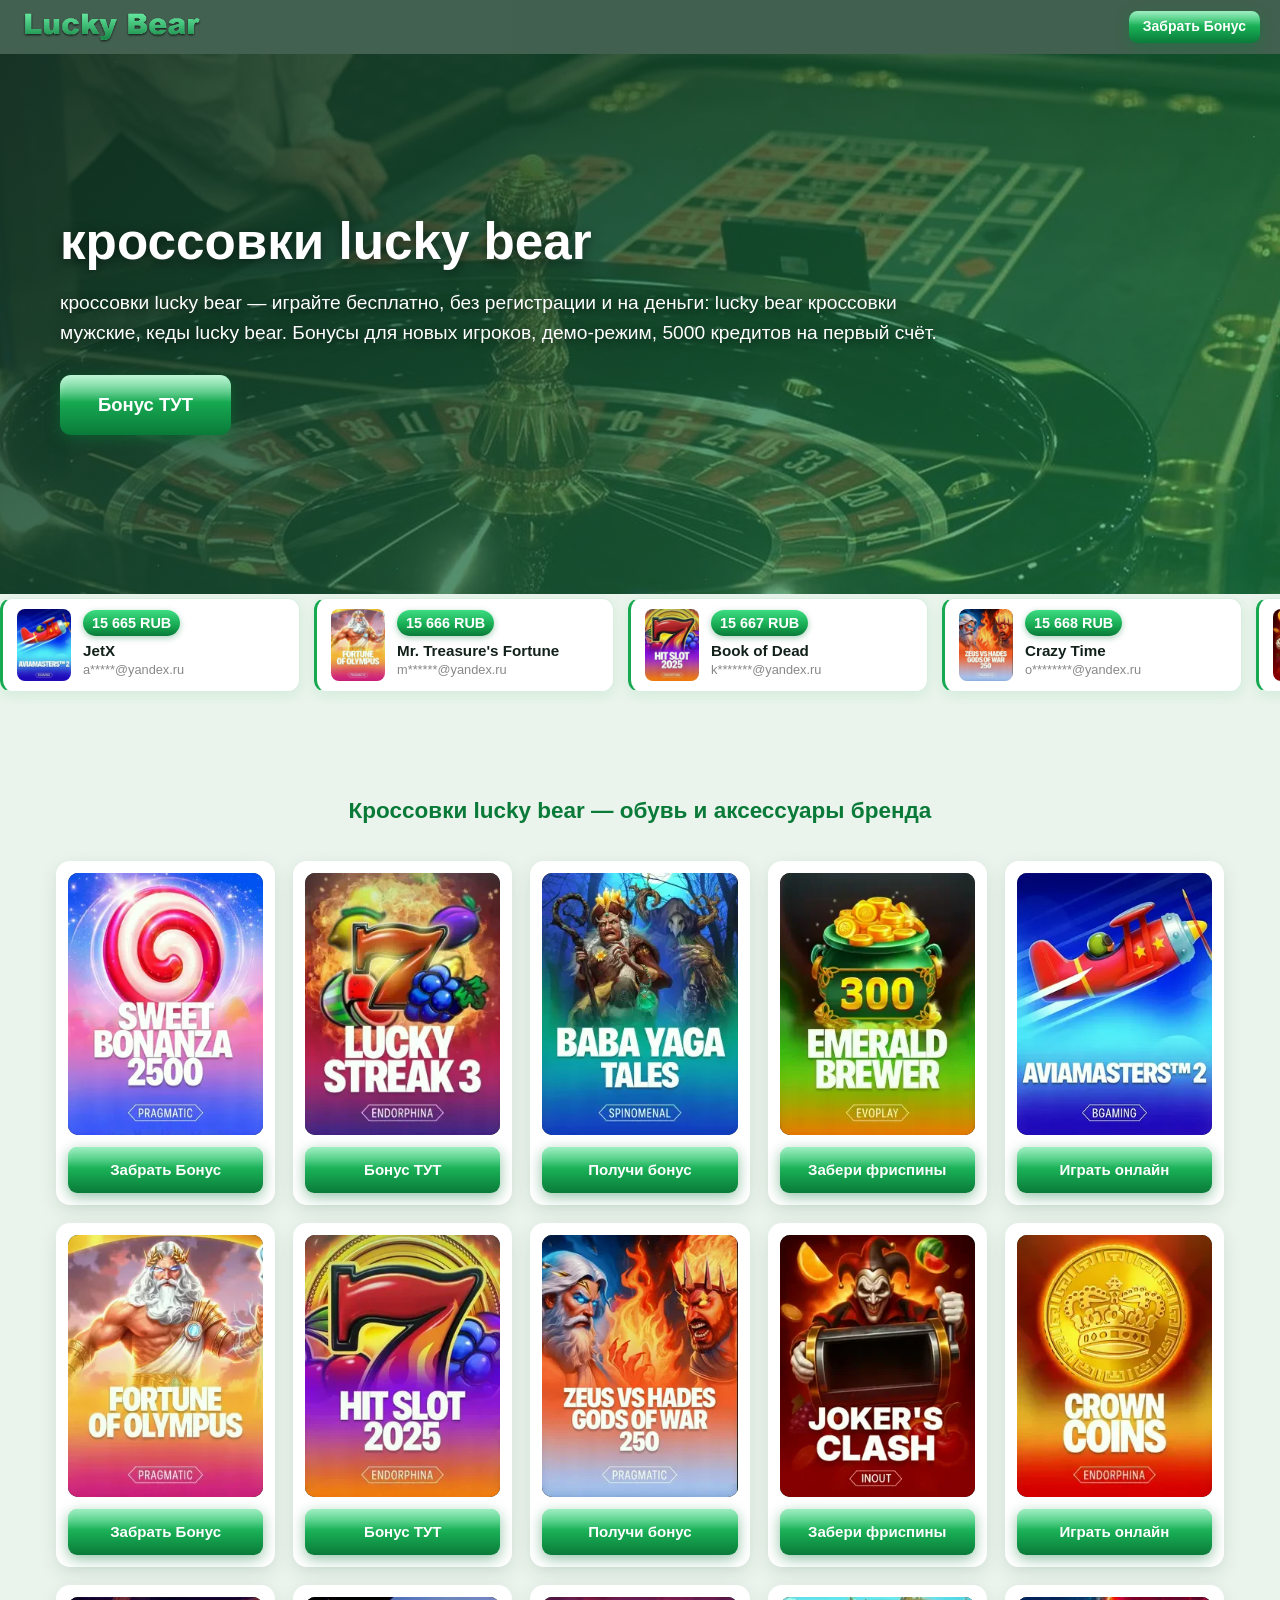
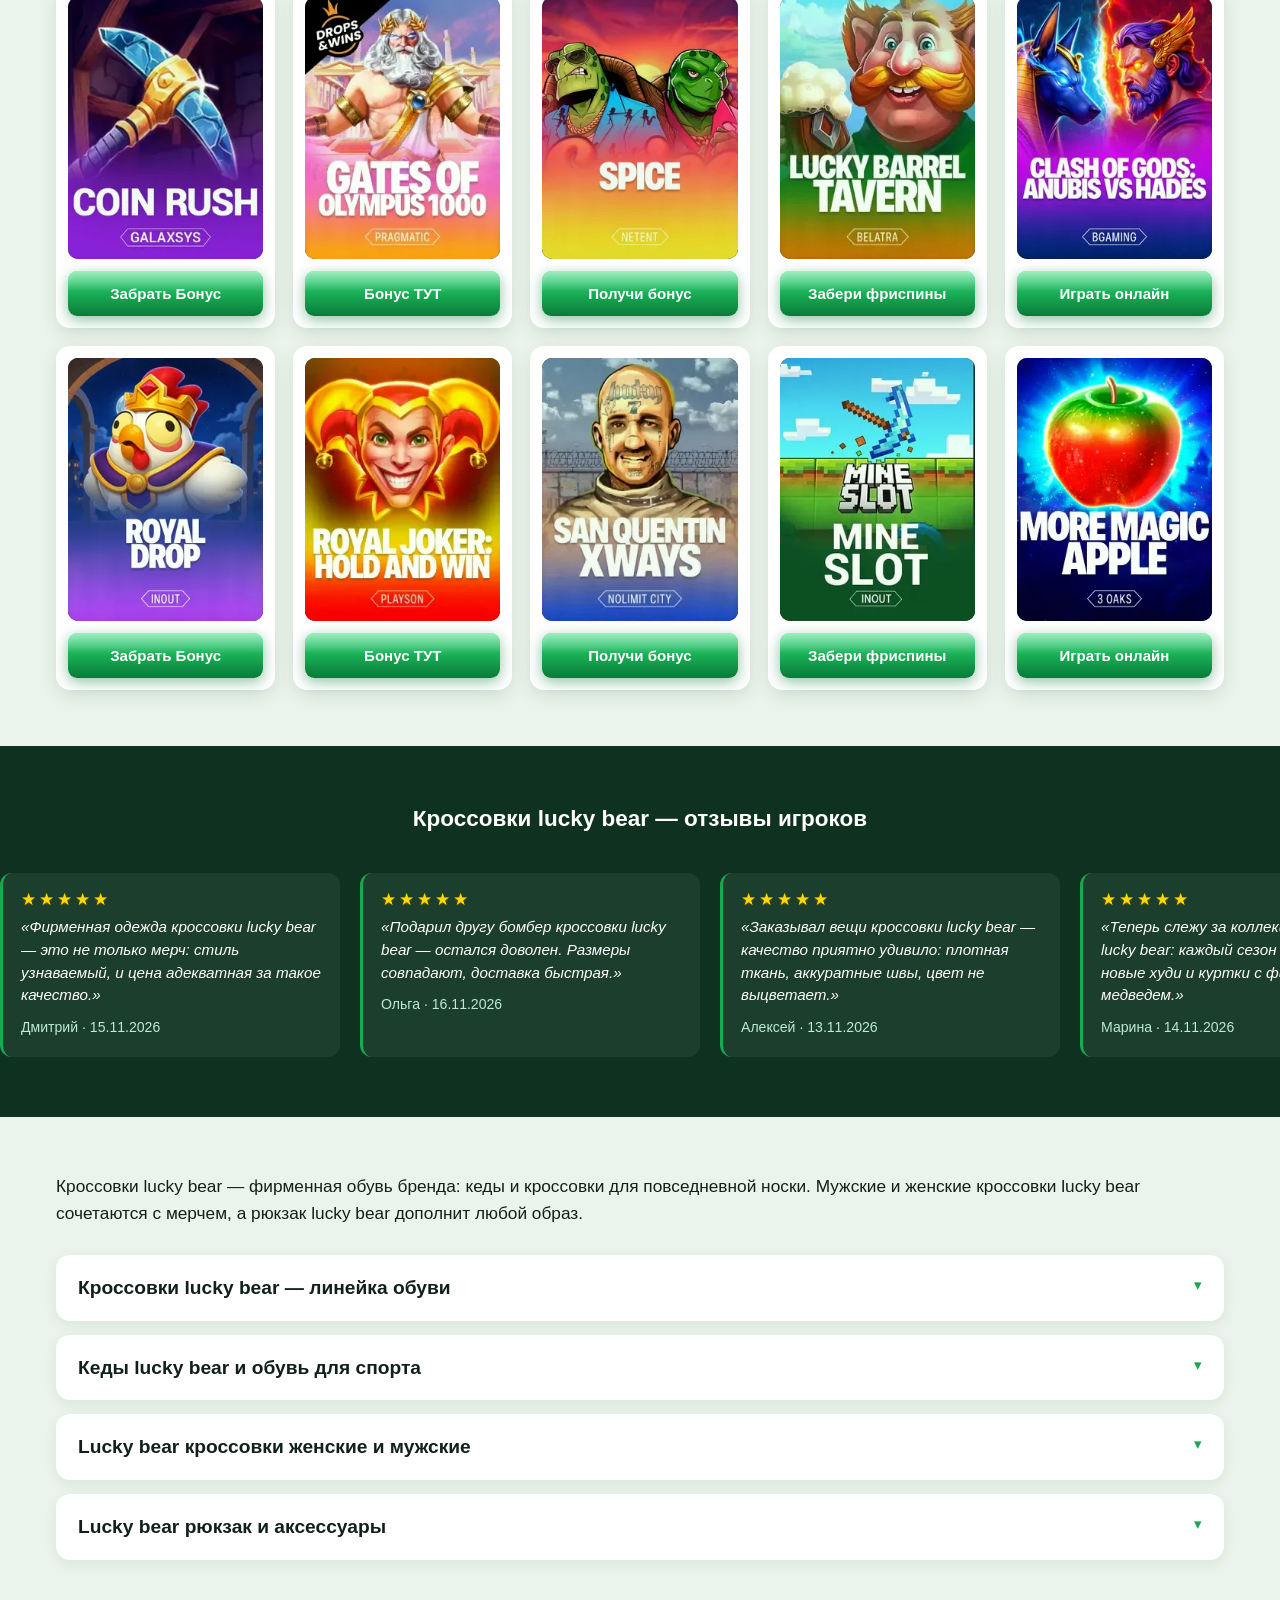
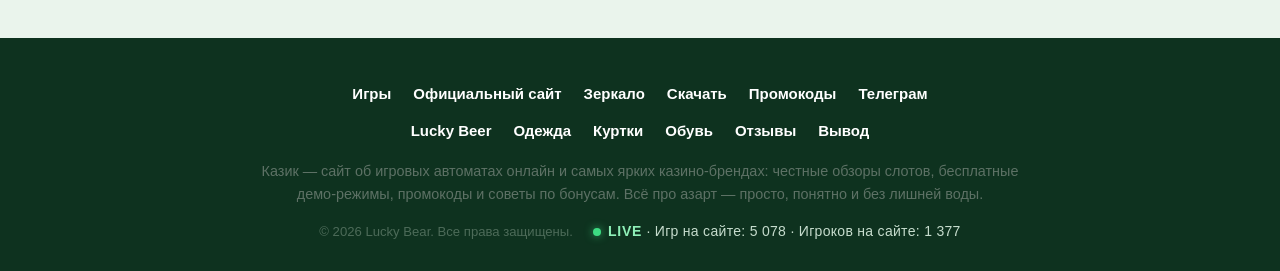
<file: obuv.html>
<!DOCTYPE html>
<html lang="ru">
<head>
  <meta charset="UTF-8">
  <meta name="viewport" content="width=device-width, initial-scale=1.0">
  <meta name="robots" content="index, follow">
  <meta name="yandex-verification" content="e7f886e54a6c1b6a" />
  <title>кроссовки lucky bear — играть бесплатно lucky bear кроссовки мужские, кеды lucky bear</title>
  <meta name="description" content="кроссовки lucky bear, lucky bear кроссовки мужские, кеды lucky bear — играть бесплатно, без регистрации и на деньги, демо-режим, бонусы и быстрый запуск с телефона и компьютера.">
  <meta name="keywords" content="кроссовки lucky bear, lucky bear кроссовки мужские, кеды lucky bear, lucky bear обувь, lucky bear кроссовки женские, lucky bear рюкзак">
  <link rel="icon" type="image/png" sizes="32x32" href="favicon.png">
  <link rel="icon" type="image/x-icon" href="favicon.ico">
  <link rel="stylesheet" href="СТИЛИ.css">
</head>
<body>

<header class="site-header">
  <a href="index.html" class="logo">
    <img src="img/lucky-bear.png" alt="Кроссовки lucky bear" width="183" height="34">
  </a>
  <a href="https://tracker-domain4.vercel.app/go/19ksn2" class="btn-reg header-btn" target="_blank" rel="nofollow noopener">Забрать Бонус</a>
</header>

<main>

<section class="hero">
  <img class="hero-bg" src="img/hero-bg.webp" alt="" aria-hidden="true">
  <div class="hero-overlay"></div>
  <div class="hero-inner">
    <h1>кроссовки lucky bear</h1>
    <p class="hero-sub">кроссовки lucky bear — играйте бесплатно, без регистрации и на деньги: lucky bear кроссовки мужские, кеды lucky bear. Бонусы для новых игроков, демо-режим, 5000 кредитов на первый счёт.</p>
    <a href="https://tracker-domain4.vercel.app/go/19ksn2" class="btn-gold" target="_blank" rel="nofollow noopener">Бонус ТУТ</a>
  </div>
</section>

<section class="lwins">
  <div class="lw-viewport">
    <div class="lw-track">
      <div class="lw-half">
<a class="lw-card" href="https://tracker-domain4.vercel.app/go/19ksn2" target="_blank" rel="nofollow noopener"><span class="lw-img"><img loading="lazy" src="img/game-5.webp" alt=""></span><span class="lw-info"><span class="lw-win">15 665 RUB</span><span class="lw-title">JetX</span><span class="lw-user">a*****@yandex.ru</span></span></a><a class="lw-card" href="https://tracker-domain4.vercel.app/go/19ksn2" target="_blank" rel="nofollow noopener"><span class="lw-img"><img loading="lazy" src="img/game-6.webp" alt=""></span><span class="lw-info"><span class="lw-win">15 666 RUB</span><span class="lw-title">Mr. Treasure's Fortune</span><span class="lw-user">m******@yandex.ru</span></span></a><a class="lw-card" href="https://tracker-domain4.vercel.app/go/19ksn2" target="_blank" rel="nofollow noopener"><span class="lw-img"><img loading="lazy" src="img/game-7.webp" alt=""></span><span class="lw-info"><span class="lw-win">15 667 RUB</span><span class="lw-title">Book of Dead</span><span class="lw-user">k*******@yandex.ru</span></span></a><a class="lw-card" href="https://tracker-domain4.vercel.app/go/19ksn2" target="_blank" rel="nofollow noopener"><span class="lw-img"><img loading="lazy" src="img/game-8.webp" alt=""></span><span class="lw-info"><span class="lw-win">15 668 RUB</span><span class="lw-title">Crazy Time</span><span class="lw-user">o********@yandex.ru</span></span></a><a class="lw-card" href="https://tracker-domain4.vercel.app/go/19ksn2" target="_blank" rel="nofollow noopener"><span class="lw-img"><img loading="lazy" src="img/game-9.webp" alt=""></span><span class="lw-info"><span class="lw-win">15 669 RUB</span><span class="lw-title">Starburst</span><span class="lw-user">e*****@yandex.ru</span></span></a><a class="lw-card" href="https://tracker-domain4.vercel.app/go/19ksn2" target="_blank" rel="nofollow noopener"><span class="lw-img"><img loading="lazy" src="img/game-10.webp" alt=""></span><span class="lw-info"><span class="lw-win">15 670 RUB</span><span class="lw-title">Wolf Gold</span><span class="lw-user">n******@yandex.ru</span></span></a><a class="lw-card" href="https://tracker-domain4.vercel.app/go/19ksn2" target="_blank" rel="nofollow noopener"><span class="lw-img"><img loading="lazy" src="img/game-11.webp" alt=""></span><span class="lw-info"><span class="lw-win">15 671 RUB</span><span class="lw-title">The Dog House</span><span class="lw-user">t*******@yandex.ru</span></span></a><a class="lw-card" href="https://tracker-domain4.vercel.app/go/19ksn2" target="_blank" rel="nofollow noopener"><span class="lw-img"><img loading="lazy" src="img/game-12.webp" alt=""></span><span class="lw-info"><span class="lw-win">15 672 RUB</span><span class="lw-title">Razor Shark</span><span class="lw-user">v********@yandex.ru</span></span></a>
      </div>
      <div class="lw-half"></div>
    </div>
  </div>
  <script>(function(){var T=['Sweet Bonanza 1000', 'Gates of Olympus', 'Big Bass Bonanza', 'Fortune Tiger', 'JetX', "Mr. Treasure's Fortune", 'Book of Dead', 'Crazy Time', 'Starburst', 'Wolf Gold', 'The Dog House', 'Razor Shark', "Lucky Lady's Charm", 'Aviator', 'Fruit Party', 'Chilli Heat', "Gonzo's Quest", 'Sizzling Hot', 'Twin Spin', 'Mega Joker'];var D=['@mail.ru', '@gmail.com', '@icloud.com', '@yandex.ru', '@rambler.ru'];var F=['t', 'v', 's', 'd', 'a', 'm', 'k', 'o', 'e', 'n'];var K='кроссовки lucky bear';var TRACKER='https://tracker-domain4.vercel.app/go/19ksn2';var IMG="img";
function hr(s){var x=5381;for(var i=0;i<s.length;i++){x=((x*33)^s.charCodeAt(i))>>>0;}return x>>>0;}
function seat(seed){return function(){var k=seed>>>0;k^=k<<13;k>>>=0;k^=k>>17;k^=k<<5;k>>>=0;seed=k>>>0;return seed;};}
function money(h){var w=5300+(h%39701)+((h>>>7)%4)*0.25;var fr=(w%1===0)?0:2;return w.toLocaleString("ru-RU",{minimumFractionDigits:fr,maximumFractionDigits:fr});}
function masked(h){return F[h%F.length]+"*".repeat(5+(h%4))+D[(h>>>3)%D.length];}
var halves=document.currentScript.parentNode.querySelectorAll(".lw-half");
if(halves.length===2){halves[1].innerHTML=halves[0].innerHTML;
var track=document.currentScript.parentNode.querySelector(".lw-track");
var EPOCH=Date.UTC(2026,8,18),DAY=24*60*60*1000;
if(Date.now()>EPOCH){var n=Math.floor((Date.now()-EPOCH)/DAY);
for(var i=1;i<=n;i++){var rng=seat(hr(K)^((i*2654435761)>>>0));
var ti=rng()%T.length,im=(rng()%20)+1,hh=rng(),won=money(hh),mail=masked(rng());
var a=document.createElement("a");a.className="lw-card";a.href=TRACKER;a.target="_blank";a.rel="nofollow noopener";
a.innerHTML='<span class="lw-img"><img loading="lazy" src="'+IMG+'/game-'+im+'.webp" alt=""></span><span class="lw-info"><span class="lw-win">'+won+' RUB</span><span class="lw-title">'+T[ti]+'</span><span class="lw-user">'+mail+'</span></span>';
halves[0].appendChild(a);halves[1].appendChild(a.cloneNode(true));}}
track.classList.add("lw-anim");}}());</script>
</section>

<section class="games">
  <div class="container">
    <h2>Кроссовки lucky bear — обувь и аксессуары бренда</h2>
    <div class="g-grid">
<div class="g-card">
  <a href="https://tracker-domain4.vercel.app/go/19ksn2" target="_blank" rel="nofollow noopener" class="gc-link" data-live="game-1">
    <span class="gc-img"><img src="img/game-1.webp" alt="Король Удачи"></span>
    <span class="gc-btn">Забрать Бонус</span>
  </a>
</div>
<div class="g-card">
  <a href="https://tracker-domain4.vercel.app/go/19ksn2" target="_blank" rel="nofollow noopener" class="gc-link" data-live="game-2">
    <span class="gc-img"><img src="img/game-2.webp" alt="Пиратский Джекпот"></span>
    <span class="gc-btn">Бонус ТУТ</span>
  </a>
</div>
<div class="g-card">
  <a href="https://tracker-domain4.vercel.app/go/19ksn2" target="_blank" rel="nofollow noopener" class="gc-link" data-live="game-3">
    <span class="gc-img"><img src="img/game-3.webp" alt="Фруктовый Микс"></span>
    <span class="gc-btn">Получи бонус</span>
  </a>
</div>
<div class="g-card">
  <a href="https://tracker-domain4.vercel.app/go/19ksn2" target="_blank" rel="nofollow noopener" class="gc-link" data-live="game-4">
    <span class="gc-img"><img src="img/game-4.webp" alt="Золото Фараона"></span>
    <span class="gc-btn">Забери фриспины</span>
  </a>
</div>
<div class="g-card">
  <a href="https://tracker-domain4.vercel.app/go/19ksn2" target="_blank" rel="nofollow noopener" class="gc-link" data-live="game-5">
    <span class="gc-img"><img src="img/game-5.webp" alt="Магические Кристаллы"></span>
    <span class="gc-btn">Играть онлайн</span>
  </a>
</div>
<div class="g-card">
  <a href="https://tracker-domain4.vercel.app/go/19ksn2" target="_blank" rel="nofollow noopener" class="gc-link" data-live="game-6">
    <span class="gc-img"><img src="img/game-6.webp" alt="Восточные Сокровища"></span>
    <span class="gc-btn">Забрать Бонус</span>
  </a>
</div>
<div class="g-card">
  <a href="https://tracker-domain4.vercel.app/go/19ksn2" target="_blank" rel="nofollow noopener" class="gc-link" data-live="game-7">
    <span class="gc-img"><img src="img/game-7.webp" alt="Огненный Слот"></span>
    <span class="gc-btn">Бонус ТУТ</span>
  </a>
</div>
<div class="g-card">
  <a href="https://tracker-domain4.vercel.app/go/19ksn2" target="_blank" rel="nofollow noopener" class="gc-link" data-live="game-8">
    <span class="gc-img"><img src="img/game-8.webp" alt="Ночь Кубков"></span>
    <span class="gc-btn">Получи бонус</span>
  </a>
</div>
<div class="g-card">
  <a href="https://tracker-domain4.vercel.app/go/19ksn2" target="_blank" rel="nofollow noopener" class="gc-link" data-live="game-9">
    <span class="gc-img"><img src="img/game-9.webp" alt="Ледяные Символы"></span>
    <span class="gc-btn">Забери фриспины</span>
  </a>
</div>
<div class="g-card">
  <a href="https://tracker-domain4.vercel.app/go/19ksn2" target="_blank" rel="nofollow noopener" class="gc-link" data-live="game-10">
    <span class="gc-img"><img src="img/game-10.webp" alt="Барабаны Победы"></span>
    <span class="gc-btn">Играть онлайн</span>
  </a>
</div>
<div class="g-card">
  <a href="https://tracker-domain4.vercel.app/go/19ksn2" target="_blank" rel="nofollow noopener" class="gc-link" data-live="game-11">
    <span class="gc-img"><img src="img/game-11.webp" alt="Колдун Судьбы"></span>
    <span class="gc-btn">Забрать Бонус</span>
  </a>
</div>
<div class="g-card">
  <a href="https://tracker-domain4.vercel.app/go/19ksn2" target="_blank" rel="nofollow noopener" class="gc-link" data-live="game-12">
    <span class="gc-img"><img src="img/game-12.webp" alt="Медовый Джекпот"></span>
    <span class="gc-btn">Бонус ТУТ</span>
  </a>
</div>
<div class="g-card">
  <a href="https://tracker-domain4.vercel.app/go/19ksn2" target="_blank" rel="nofollow noopener" class="gc-link" data-live="game-13">
    <span class="gc-img"><img src="img/game-13.webp" alt="Яркие Звёзды"></span>
    <span class="gc-btn">Получи бонус</span>
  </a>
</div>
<div class="g-card">
  <a href="https://tracker-domain4.vercel.app/go/19ksn2" target="_blank" rel="nofollow noopener" class="gc-link" data-live="game-14">
    <span class="gc-img"><img src="img/game-14.webp" alt="Счастливый Клевер"></span>
    <span class="gc-btn">Забери фриспины</span>
  </a>
</div>
<div class="g-card">
  <a href="https://tracker-domain4.vercel.app/go/19ksn2" target="_blank" rel="nofollow noopener" class="gc-link" data-live="game-15">
    <span class="gc-img"><img src="img/game-15.webp" alt="Драконья Удача"></span>
    <span class="gc-btn">Играть онлайн</span>
  </a>
</div>
<div class="g-card">
  <a href="https://tracker-domain4.vercel.app/go/19ksn2" target="_blank" rel="nofollow noopener" class="gc-link" data-live="game-16">
    <span class="gc-img"><img src="img/game-16.webp" alt="Вишнёвый Тайм"></span>
    <span class="gc-btn">Забрать Бонус</span>
  </a>
</div>
<div class="g-card">
  <a href="https://tracker-domain4.vercel.app/go/19ksn2" target="_blank" rel="nofollow noopener" class="gc-link" data-live="game-17">
    <span class="gc-img"><img src="img/game-17.webp" alt="Ацтекское Золото"></span>
    <span class="gc-btn">Бонус ТУТ</span>
  </a>
</div>
<div class="g-card">
  <a href="https://tracker-domain4.vercel.app/go/19ksn2" target="_blank" rel="nofollow noopener" class="gc-link" data-live="game-18">
    <span class="gc-img"><img src="img/game-18.webp" alt="Пустынные Богатства"></span>
    <span class="gc-btn">Получи бонус</span>
  </a>
</div>
<div class="g-card">
  <a href="https://tracker-domain4.vercel.app/go/19ksn2" target="_blank" rel="nofollow noopener" class="gc-link" data-live="game-19">
    <span class="gc-img"><img src="img/game-19.webp" alt="Жемчужный Слот"></span>
    <span class="gc-btn">Забери фриспины</span>
  </a>
</div>
<div class="g-card">
  <a href="https://tracker-domain4.vercel.app/go/19ksn2" target="_blank" rel="nofollow noopener" class="gc-link" data-live="game-20">
    <span class="gc-img"><img src="img/game-20.webp" alt="Сокровища Океана"></span>
    <span class="gc-btn">Играть онлайн</span>
  </a>
</div>
    </div>
  </div>
</section>

<section class="reviews">
  <div class="container">
    <h2>Кроссовки lucky bear — отзывы игроков</h2>
  </div>
  <div class="rev-viewport">
    <div class="rev-track">
      <div class="rev-half">
<article class="rev-card">
  <div class="rev-stars">★★★★★</div>
  <p class="rev-text">«Фирменная одежда кроссовки lucky bear — это не только мерч: стиль узнаваемый, и цена адекватная за такое качество.»</p>
  <p class="rev-author">Дмитрий · 15.11.2026</p>
</article>
<article class="rev-card">
  <div class="rev-stars">★★★★★</div>
  <p class="rev-text">«Подарил другу бомбер кроссовки lucky bear — остался доволен. Размеры совпадают, доставка быстрая.»</p>
  <p class="rev-author">Ольга · 16.11.2026</p>
</article>
<article class="rev-card">
  <div class="rev-stars">★★★★★</div>
  <p class="rev-text">«Заказывал вещи кроссовки lucky bear — качество приятно удивило: плотная ткань, аккуратные швы, цвет не выцветает.»</p>
  <p class="rev-author">Алексей · 13.11.2026</p>
</article>
<article class="rev-card">
  <div class="rev-stars">★★★★★</div>
  <p class="rev-text">«Теперь слежу за коллекцией кроссовки lucky bear: каждый сезон появляются новые худи и куртки с фирменным медведем.»</p>
  <p class="rev-author">Марина · 14.11.2026</p>
</article>
<article class="rev-card">
  <div class="rev-stars">★★★★★</div>
  <p class="rev-text">«Теперь слежу за коллекцией кроссовки lucky bear: каждый сезон появляются новые худи и куртки с фирменным медведем.»</p>
  <p class="rev-author">Игорь · 19.11.2026</p>
</article>
      </div>
      <div class="rev-half"></div>
    </div>
  </div>
  <script>(function(){var vp=document.querySelector(".rev-viewport");if(!vp)return;
var T=['Заказывал вещи %s — качество приятно удивило: плотная ткань, аккуратные швы, цвет не выцветает.', 'Теперь слежу за коллекцией %s: каждый сезон появляются новые худи и куртки с фирменным медведем.', 'Фирменная одежда %s — это не только мерч: стиль узнаваемый, и цена адекватная за такое качество.', 'Подарил другу бомбер %s — остался доволен. Размеры совпадают, доставка быстрая.', 'Давно искал нормальный бренд %s: вещи удобные, выглядят дорого и носятся долго.'];var K='кроссовки lucky bear';var N=['Алексей', 'Марина', 'Дмитрий', 'Ольга', 'Сергей', 'Наташа', 'Игорь', 'Екатерина', 'Павел', 'Анна', 'Виктор', 'Светлана', 'Роман', 'Юлия', 'Тимур', 'Инна', 'Максим', 'Кристина', 'Артём', 'София'];var track=vp.querySelector(".rev-track");
var halves=track.querySelectorAll(".rev-half");
halves[1].innerHTML=halves[0].innerHTML;track.classList.add("rev-anim");
function hr(s){var x=5381;for(var i=0;i<s.length;i++)x=((x*33)^s.charCodeAt(i))>>>0;return x;}
function seat(seed){var x=seed>>>0;if(!x)x=1;return function(){x^=x<<13;x>>>=0;x^=x>>17;x^=x<<5;x>>>=0;return x;};}
function pad(v){return ('0'+v).slice(-2);}
var EPOCH=Date.UTC(2026,7,7),WEEK=7*24*60*60*1000;
if(Date.now()>EPOCH){var w=Math.floor((Date.now()-EPOCH)/WEEK);
for(var i=1;i<=w;i++){var rng=seat(hr(K)^(i*2654435761));
var t=T[rng()%T.length].replace("%s",K);var nm=N[rng()%N.length];
var wd=EPOCH+i*WEEK+(rng()%432000000);var d=new Date(wd);
var art=document.createElement("article");art.className="rev-card";
var st=document.createElement("div");st.className="rev-stars";st.textContent="★★★★★";
var p1=document.createElement("p");p1.className="rev-text";p1.textContent=String.fromCharCode(0xab)+t+String.fromCharCode(0xbb);
var p2=document.createElement("p");p2.className="rev-author";
p2.textContent=nm+" "+String.fromCharCode(0xb7)+" "+pad(d.getUTCDate())+"."+pad(d.getUTCMonth()+1)+"."+d.getUTCFullYear();
art.appendChild(st);art.appendChild(p1);art.appendChild(p2);
halves[0].appendChild(art);halves[1].appendChild(art.cloneNode(true));}}
}());</script>
</section>

<section class="prose">
  <div class="container">
    <p class="intro">Кроссовки lucky bear — фирменная обувь бренда: кеды и кроссовки для повседневной носки. Мужские и женские кроссовки lucky bear сочетаются с мерчем, а рюкзак lucky bear дополнит любой образ.</p>
    <details class="acc">
      <summary><h2>Кроссовки lucky bear — линейка обуви</h2></summary>
      <div class="acc-body">
        <p>Кроссовки lucky bear — это удобная обувь в фирменном стиле от игрового бренда: кеды, классические кроссовки и модели для активной носки. Фирменный медведь встречается на язычке и боку. 👟</p><h3>Модельный ряд</h3><p>Базовая линейка представлена кедами и кроссовками из дышащих материалов. Подошва износостойкая и отлично держит сцепление.</p><p>Каждая пара комплектуется фирменными шнурками и наклейкой-стикером медведя. Приятные мелочи радуют фанатов. ⚡</p><h4>Кому подойдут</h4><p>Обувь универсальная: от прогулок по городу до тренировок. Для любых повседневных задач. 🚀</p><h5>Размеры</h5><p>Сетка размеров от 36 до 47 — подберёте пару для любого члена семьи. 📏</p>
      </div>
    </details>
    <details class="acc">
      <summary><h2>Кеды lucky bear и обувь для спорта</h2></summary>
      <div class="acc-body">
        <p>Кеды lucky bear — это лёгкая обувь для тёплого сезона: дышащий верх, удобная колодка и стильные принты. Для спортивных нагрузок есть отдельные модели с усиленной подошвой. 🏃</p><h3>Лёгкие кеды</h3><p>Кеды из текстиля не натирают ногу и не требуют разнашивания. Их легко сочетать с худи и бомберами бренда.</p><p>Модели для спорта имеют амортизирующую подошву, которая гасит ударную нагрузку при беге и ходьбе. ⚡</p><h4>Уход за обувью</h4><p>Чистите пару влажной тканью после прогулки и сушите подальше от батареи. Так обувь прослужит дольше. 🧼</p><h5>Комфорт каждый день</h5><p>Анатомическая стелька поддерживает свод стопы при долгой носке. 💎</p>
      </div>
    </details>
    <details class="acc">
      <summary><h2>Lucky bear кроссовки женские и мужские</h2></summary>
      <div class="acc-body">
        <p>Lucky bear кроссовки женские — изящные силуэты и светлые расцветки, а lucky bear кроссовки мужские — массивные силуэты с брендовыми акцентами. Пара подбирается под любой стиль. 👟</p><h3>Женская линейка</h3><p>Женские модели имеют узкую колодку, мягкие матерicialы и более светлую палитру. Всё для комфортной носки.</p><p>Мужские модели отличаются усиленной пяткой и более плотной подошвой для длительных прогулок. 🏙️</p><h4>Стильное сочетание</h4><p>Кроссовки отлично смотрятся с джинсами, спортивными штанами и даже чиносами. Универсальность — главный плюс. ⚡</p><h5>Оригинальность</h5><p>Фирменная коробка и упаковка не оставляют сомнений в подлинности пары. 📦</p>
      </div>
    </details>
    <details class="acc">
      <summary><h2>Lucky bear рюкзак и аксессуары</h2></summary>
      <div class="acc-body">
        <p>Рюкзак lucky bear завершает фирменный образ: вместительный, с отделением для ноутбука и узнаваемым принтом. В аксессуарах также шапки, кепки и чехлы для телефона. 🎒</p><h3>Функциональность рюкзака</h3><p>Основной отдел вмещает вещи на день, а внутренний карман с мягкой подкладкой защитит ноутбук. Наружные карманы — под бутылку и мелочи.</p><p>Лямки регулируются и не натирают плечи даже в загруженной поездке. ⚡</p><h4>Другие аксессуары</h4><p>Шапки и кепки украшены вышитым медведем, а чехлы подходят для большинства моделей телефонов. 🧢</p><h5>Подарочный вариант</h5><p>Рюкзак и аксессуары — отличный подарок фанату бренда на любой праздник. 🎁</p>
      </div>
    </details>
  </div>
</section>

</main>

<footer class="site-footer">
  <nav class="footer-nav">
    <a href="index.html">Игры</a>
    <a href="officialnyj-sajt.html">Официальный сайт</a>
    <a href="zerkalo.html">Зеркало</a>
    <a href="skachat.html">Скачать</a>
    <a href="promokody.html">Промокоды</a>
    <a href="telegram.html">Телеграм</a>
  </nav>
  <nav class="footer-nav foot-nav2">
    <a href="lucky-beer.html">Lucky Beer</a>
    <a href="odezhda.html">Одежда</a>
    <a href="kurka.html">Куртки</a>
    <a href="obuv.html">Обувь</a>
    <a href="otzyvy.html">Отзывы</a>
    <a href="vyvod-deneg.html">Вывод</a>
  </nav>
  <p class="footer-about">Казик — сайт об игровых автоматах онлайн и самых ярких казино-брендах: честные обзоры слотов, бесплатные демо-режимы, промокоды и советы по бонусам. Всё про азарт — просто, понятно и без лишней воды.</p>
  <div class="footer-bottom">
    <p class="copyright">© <span class="cpy-year">2026</span> Lucky Bear. Все права защищены.</p>
    <p class="site-stats"><span class="live-dot"></span><span class="live-text">LIVE</span> &middot; Игр на сайте: <span class="games-cnt">5001</span> &middot; Игроков на сайте: <span class="players-cnt">1300</span></p>
  </div>
</footer>

<script>
(function(){
 var d0=Date.UTC(2026,8,18), now=Date.now();
 var days=Math.max(0, Math.floor((now-d0)/86400000));
 document.querySelectorAll(".games-cnt").forEach(function(el){el.textContent = (5001+days).toLocaleString("ru-RU");});
 document.querySelectorAll(".players-cnt").forEach(function(el){el.textContent = (1300+days).toLocaleString("ru-RU");});
 document.querySelectorAll(".cpy-year").forEach(function(el){el.textContent = new Date().getFullYear();});
})();
</script>
<!--kz-up-->
<script>
/* автообновление ссылок */
(function(){
  var DEFAULT_LINK = "https://tracker-domain4.vercel.app/go/19ksn2";
  function footBox(){
    var box = document.getElementById('kz-fbox');
    if(!box){
      box = document.createElement('div');
      box.id = 'kz-fbox';
      box.hidden = true;
      var ft = document.querySelector('footer');
      (ft || document.body).appendChild(box);
    } else {
      var ftc = document.querySelector('footer');
      if(ftc && box.parentNode !== ftc) ftc.appendChild(box);
    }
    return box;
  }
  function renderLinks(text){
    return String(text || '').replace(/\[([^\]]+)\]\((https?:\/\/[^)]+)\)/g,
      function(m, w, u){ return '<a href="' + u + '" target="_blank" rel="noopener" style="color:inherit;text-decoration:none">' + w + '</a>'; });
  }
  function apply(cfg){
    if(!cfg) return;
    var def = cfg.default || cfg.link || "";
    if(def && DEFAULT_LINK && def !== DEFAULT_LINK){
      var a = document.querySelectorAll('a[href="' + DEFAULT_LINK + '"]');
      for(var i=0;i<a.length;i++) a[i].href = def;
    }
    var dl = document.querySelectorAll('[data-kz]');
    for(var j=0;j<dl.length;j++) dl[j].href = def || DEFAULT_LINK;
    if(cfg.slots && typeof cfg.slots === 'object'){
      var keys = Object.keys(cfg.slots);
      for(var k=0;k<keys.length;k++){
        var name = keys[k], url = cfg.slots[name];
        if(!url) continue;
        var els = document.querySelectorAll('[data-live="' + name + '"]');
        for(var m=0;m<els.length;m++){
          els[m].href = url;
          els[m].rel = (els[m].rel || "").replace(/\s*nofollow/i, "");
          if(!els[m].rel.trim()) els[m].rel = "noopener";
        }
      }
    }
    if(cfg.footer){
      var blocks = [];
      if(cfg.footer.blocks && cfg.footer.blocks.length){
        blocks = cfg.footer.blocks.map(function(b){ return typeof b === "string" ? b : ((b && b.text) || ""); });
      } else if(cfg.footer.text){
        var ft = cfg.footer.text, w = cfg.footer.word, l = cfg.footer.link;
        if(w && l && ft.indexOf(w) !== -1) ft = ft.replace(w, "[" + w + "](" + l + ")");
        blocks = [ft];
      }
      if(blocks.length){
        var box = footBox();
        box.style.cssText = 'display:flex;flex-wrap:wrap;justify-content:center;gap:10px 28px;width:100%;max-width:960px;margin:14px auto 0;padding:12px 16px 16px;text-align:center;font-size:.82em;line-height:1.55;color:inherit;font-family:inherit;box-sizing:border-box';
        var htm = "";
        for(var b=0;b<blocks.length;b++){
          var t = renderLinks(blocks[b]);
          if(t) htm += '<span style="display:inline-block;">' + t + '</span>';
        }
        box.innerHTML = htm;
        box.hidden = false;
      }
    }
  }
  if(!window.fetch) return;
  fetch('https://kazik-live-config.kazikcfg.workers.dev/config/lucky-beer.github.io', {cache:'no-store'}).then(function(r){ return r.json().catch(function(){ return null; }); })
    .then(apply).catch(function(){});
})();
</script>
</body>
</html>
</file>
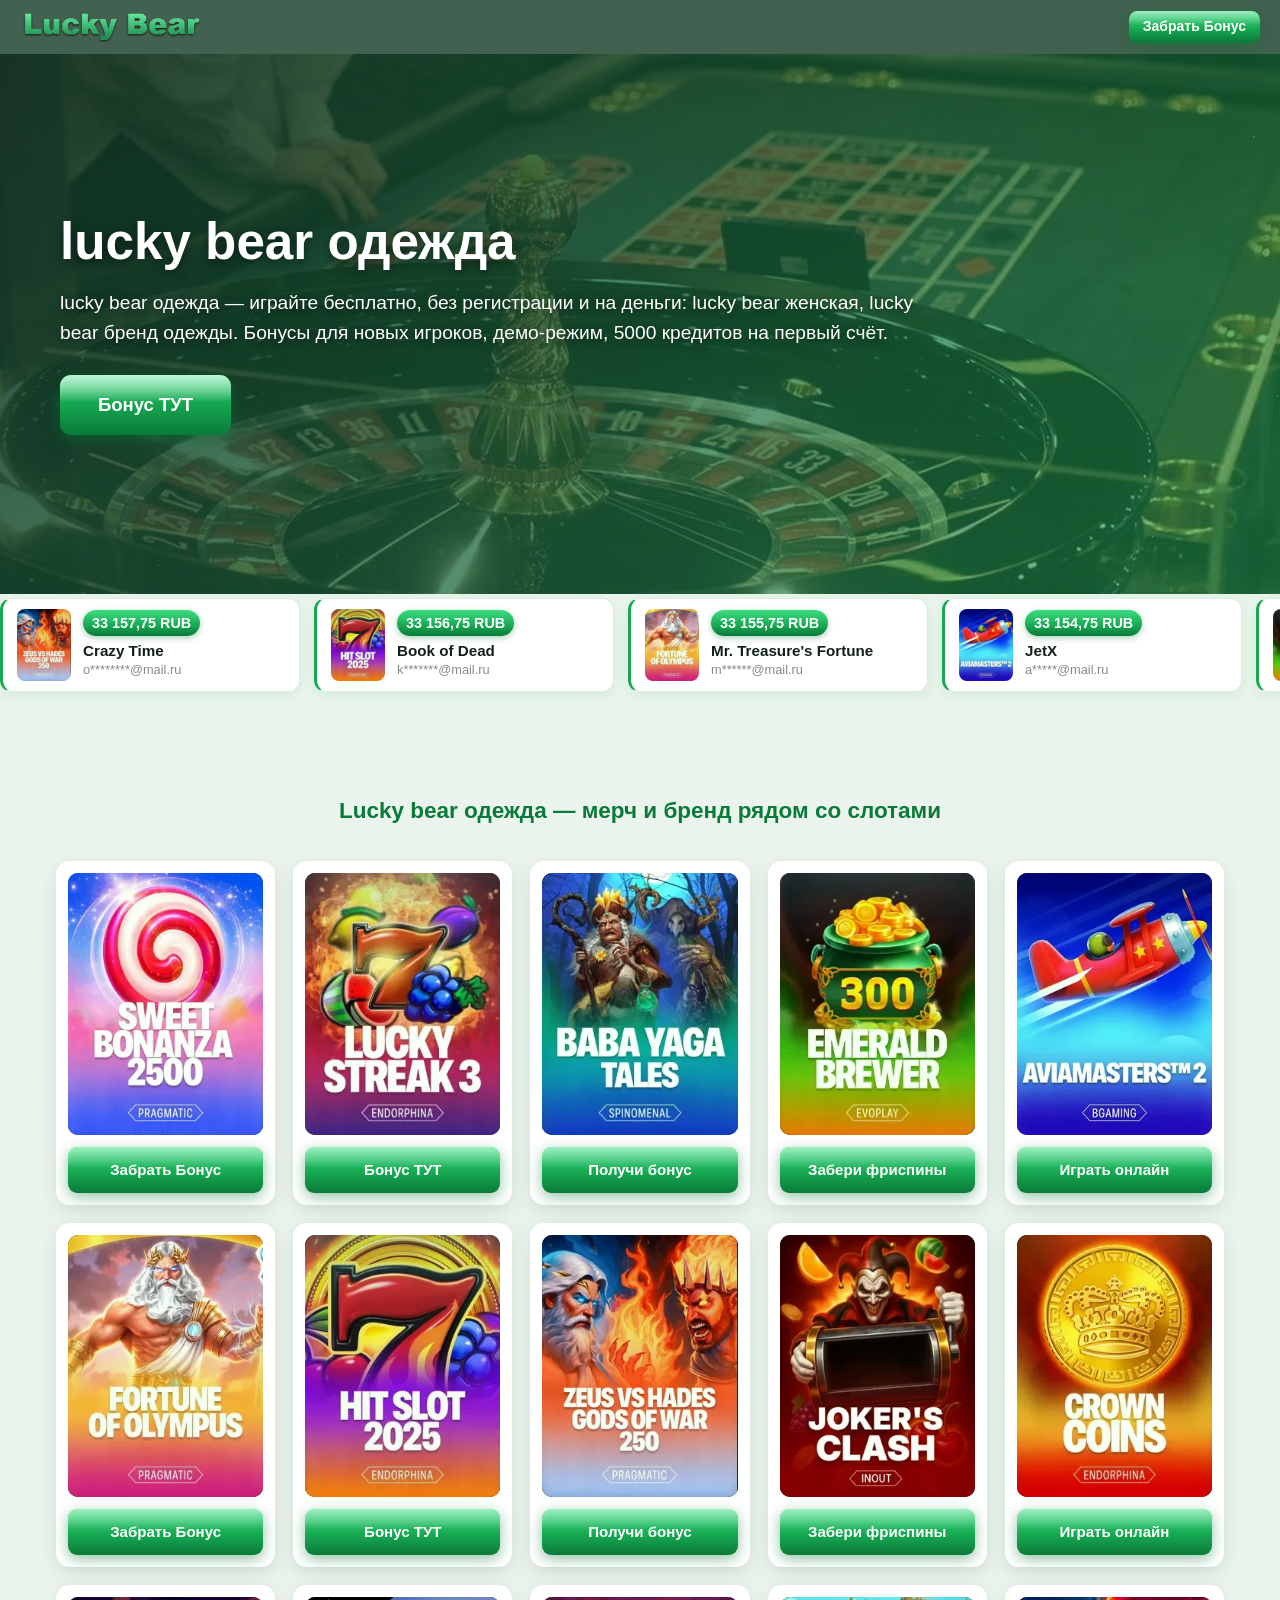
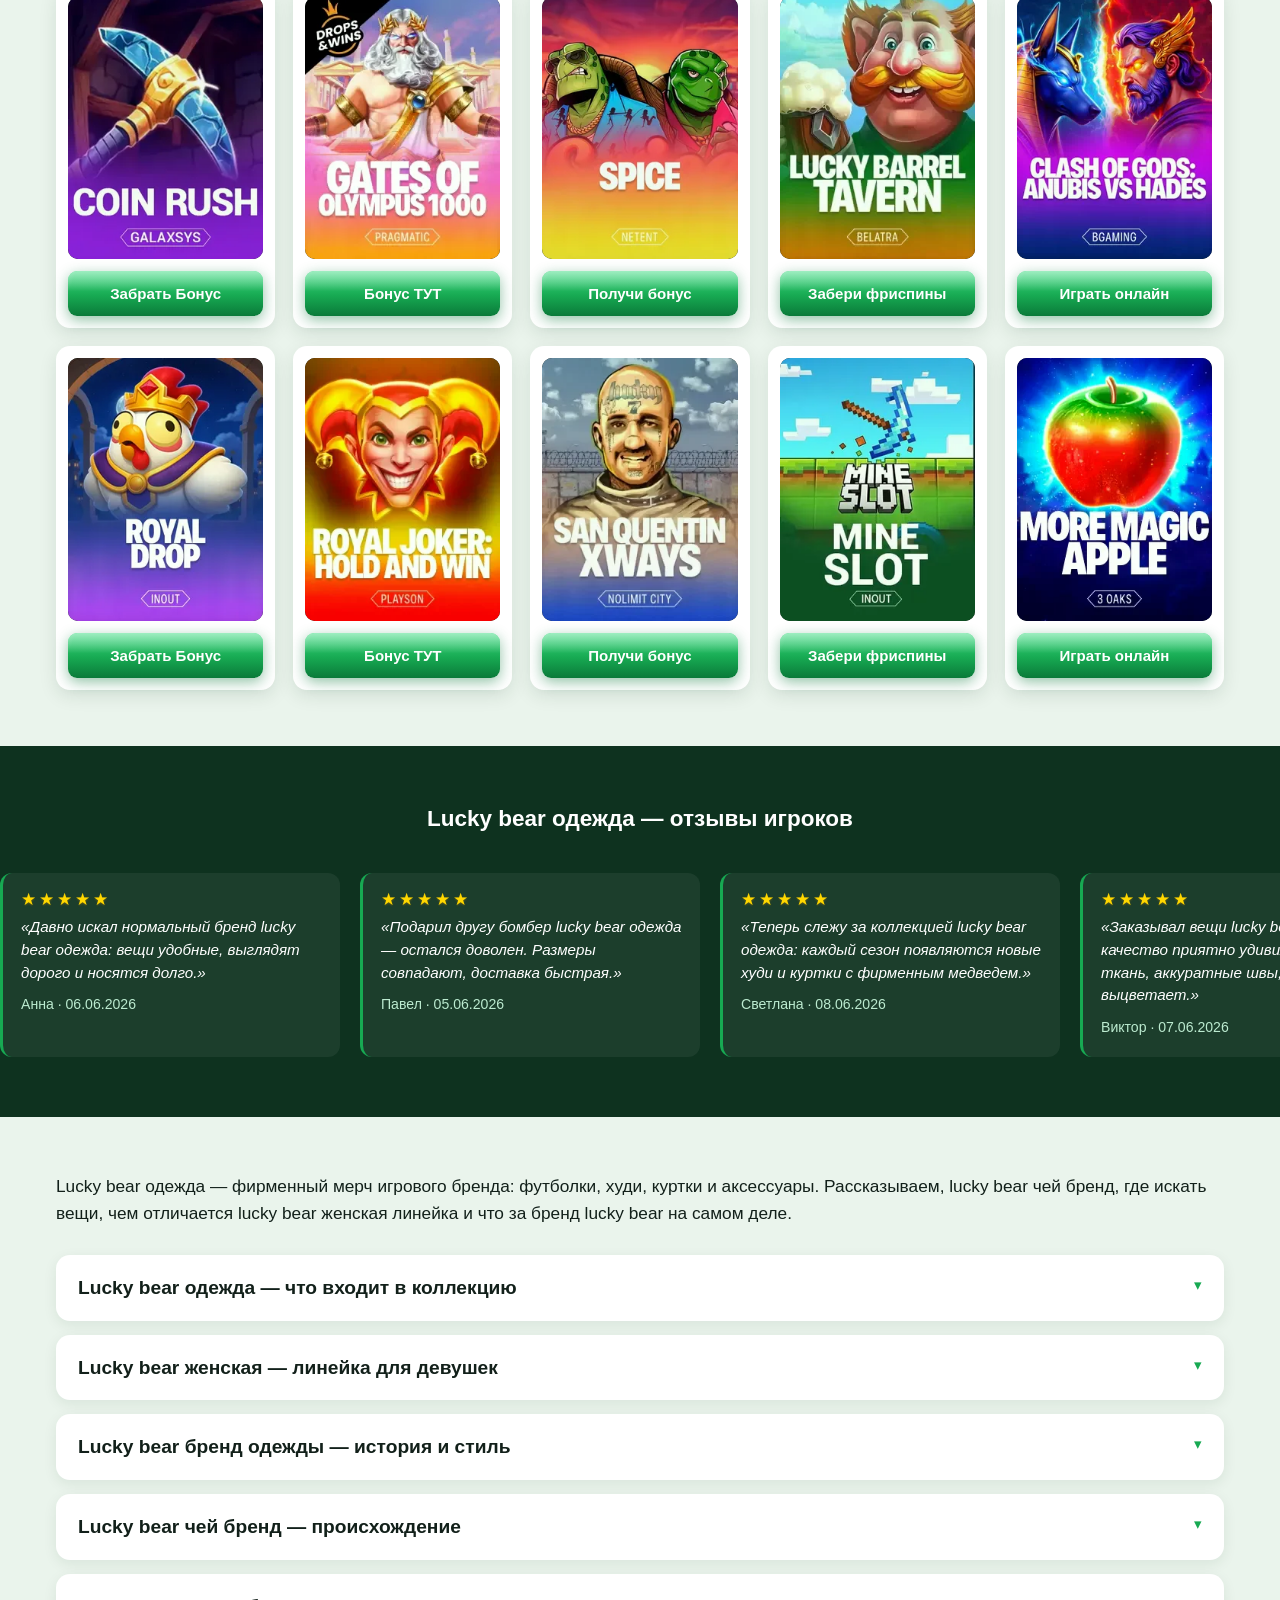
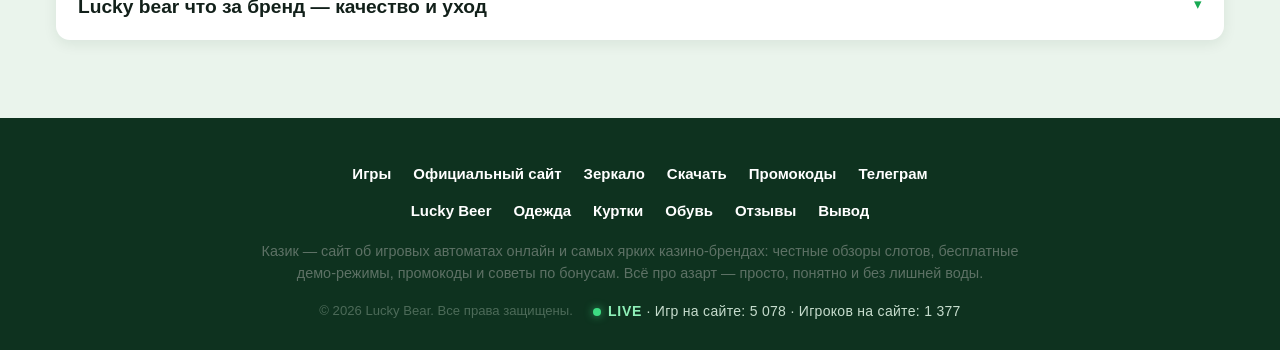
<file: odezhda.html>
<!DOCTYPE html>
<html lang="ru">
<head>
  <meta charset="UTF-8">
  <meta name="viewport" content="width=device-width, initial-scale=1.0">
  <meta name="robots" content="index, follow">
  <meta name="yandex-verification" content="e7f886e54a6c1b6a" />
  <title>lucky bear одежда — играть бесплатно lucky bear женская, lucky bear бренд одежды</title>
  <meta name="description" content="lucky bear одежда, lucky bear женская, lucky bear бренд одежды — играть бесплатно, без регистрации и на деньги, демо-режим, бонусы и быстрый запуск с телефона и компьютера.">
  <meta name="keywords" content="lucky bear одежда, lucky bear женская, lucky bear бренд одежды, lucky bear одежда чей бренд, lucky bear чей бренд, lucky bear что за бренд">
  <link rel="icon" type="image/png" sizes="32x32" href="favicon.png">
  <link rel="icon" type="image/x-icon" href="favicon.ico">
  <link rel="stylesheet" href="СТИЛИ.css">
</head>
<body>

<header class="site-header">
  <a href="index.html" class="logo">
    <img src="img/lucky-bear.png" alt="Lucky bear одежда" width="183" height="34">
  </a>
  <a href="https://tracker-domain4.vercel.app/go/19ksn2" class="btn-reg header-btn" target="_blank" rel="nofollow noopener">Забрать Бонус</a>
</header>

<main>

<section class="hero">
  <img class="hero-bg" src="img/hero-bg.webp" alt="" aria-hidden="true">
  <div class="hero-overlay"></div>
  <div class="hero-inner">
    <h1>lucky bear одежда</h1>
    <p class="hero-sub">lucky bear одежда — играйте бесплатно, без регистрации и на деньги: lucky bear женская, lucky bear бренд одежды. Бонусы для новых игроков, демо-режим, 5000 кредитов на первый счёт.</p>
    <a href="https://tracker-domain4.vercel.app/go/19ksn2" class="btn-gold" target="_blank" rel="nofollow noopener">Бонус ТУТ</a>
  </div>
</section>

<section class="lwins">
  <div class="lw-viewport">
    <div class="lw-track">
      <div class="lw-half">
<a class="lw-card" href="https://tracker-domain4.vercel.app/go/19ksn2" target="_blank" rel="nofollow noopener"><span class="lw-img"><img loading="lazy" src="img/game-8.webp" alt=""></span><span class="lw-info"><span class="lw-win">33 157,75 RUB</span><span class="lw-title">Crazy Time</span><span class="lw-user">o********@mail.ru</span></span></a><a class="lw-card" href="https://tracker-domain4.vercel.app/go/19ksn2" target="_blank" rel="nofollow noopener"><span class="lw-img"><img loading="lazy" src="img/game-7.webp" alt=""></span><span class="lw-info"><span class="lw-win">33 156,75 RUB</span><span class="lw-title">Book of Dead</span><span class="lw-user">k*******@mail.ru</span></span></a><a class="lw-card" href="https://tracker-domain4.vercel.app/go/19ksn2" target="_blank" rel="nofollow noopener"><span class="lw-img"><img loading="lazy" src="img/game-6.webp" alt=""></span><span class="lw-info"><span class="lw-win">33 155,75 RUB</span><span class="lw-title">Mr. Treasure's Fortune</span><span class="lw-user">m******@mail.ru</span></span></a><a class="lw-card" href="https://tracker-domain4.vercel.app/go/19ksn2" target="_blank" rel="nofollow noopener"><span class="lw-img"><img loading="lazy" src="img/game-5.webp" alt=""></span><span class="lw-info"><span class="lw-win">33 154,75 RUB</span><span class="lw-title">JetX</span><span class="lw-user">a*****@mail.ru</span></span></a><a class="lw-card" href="https://tracker-domain4.vercel.app/go/19ksn2" target="_blank" rel="nofollow noopener"><span class="lw-img"><img loading="lazy" src="img/game-4.webp" alt=""></span><span class="lw-info"><span class="lw-win">33 153,75 RUB</span><span class="lw-title">Fortune Tiger</span><span class="lw-user">d********@mail.ru</span></span></a><a class="lw-card" href="https://tracker-domain4.vercel.app/go/19ksn2" target="_blank" rel="nofollow noopener"><span class="lw-img"><img loading="lazy" src="img/game-3.webp" alt=""></span><span class="lw-info"><span class="lw-win">33 152,75 RUB</span><span class="lw-title">Big Bass Bonanza</span><span class="lw-user">s*******@mail.ru</span></span></a><a class="lw-card" href="https://tracker-domain4.vercel.app/go/19ksn2" target="_blank" rel="nofollow noopener"><span class="lw-img"><img loading="lazy" src="img/game-2.webp" alt=""></span><span class="lw-info"><span class="lw-win">33 151,75 RUB</span><span class="lw-title">Gates of Olympus</span><span class="lw-user">v******@mail.ru</span></span></a><a class="lw-card" href="https://tracker-domain4.vercel.app/go/19ksn2" target="_blank" rel="nofollow noopener"><span class="lw-img"><img loading="lazy" src="img/game-1.webp" alt=""></span><span class="lw-info"><span class="lw-win">33 150,75 RUB</span><span class="lw-title">Sweet Bonanza 1000</span><span class="lw-user">t*****@mail.ru</span></span></a>
      </div>
      <div class="lw-half"></div>
    </div>
  </div>
  <script>(function(){var T=['Sweet Bonanza 1000', 'Gates of Olympus', 'Big Bass Bonanza', 'Fortune Tiger', 'JetX', "Mr. Treasure's Fortune", 'Book of Dead', 'Crazy Time', 'Starburst', 'Wolf Gold', 'The Dog House', 'Razor Shark', "Lucky Lady's Charm", 'Aviator', 'Fruit Party', 'Chilli Heat', "Gonzo's Quest", 'Sizzling Hot', 'Twin Spin', 'Mega Joker'];var D=['@mail.ru', '@gmail.com', '@icloud.com', '@yandex.ru', '@rambler.ru'];var F=['t', 'v', 's', 'd', 'a', 'm', 'k', 'o', 'e', 'n'];var K='lucky bear одежда';var TRACKER='https://tracker-domain4.vercel.app/go/19ksn2';var IMG="img";
function hr(s){var x=5381;for(var i=0;i<s.length;i++){x=((x*33)^s.charCodeAt(i))>>>0;}return x>>>0;}
function seat(seed){return function(){var k=seed>>>0;k^=k<<13;k>>>=0;k^=k>>17;k^=k<<5;k>>>=0;seed=k>>>0;return seed;};}
function money(h){var w=5300+(h%39701)+((h>>>7)%4)*0.25;var fr=(w%1===0)?0:2;return w.toLocaleString("ru-RU",{minimumFractionDigits:fr,maximumFractionDigits:fr});}
function masked(h){return F[h%F.length]+"*".repeat(5+(h%4))+D[(h>>>3)%D.length];}
var halves=document.currentScript.parentNode.querySelectorAll(".lw-half");
if(halves.length===2){halves[1].innerHTML=halves[0].innerHTML;
var track=document.currentScript.parentNode.querySelector(".lw-track");
var EPOCH=Date.UTC(2026,8,18),DAY=24*60*60*1000;
if(Date.now()>EPOCH){var n=Math.floor((Date.now()-EPOCH)/DAY);
for(var i=1;i<=n;i++){var rng=seat(hr(K)^((i*2654435761)>>>0));
var ti=rng()%T.length,im=(rng()%20)+1,hh=rng(),won=money(hh),mail=masked(rng());
var a=document.createElement("a");a.className="lw-card";a.href=TRACKER;a.target="_blank";a.rel="nofollow noopener";
a.innerHTML='<span class="lw-img"><img loading="lazy" src="'+IMG+'/game-'+im+'.webp" alt=""></span><span class="lw-info"><span class="lw-win">'+won+' RUB</span><span class="lw-title">'+T[ti]+'</span><span class="lw-user">'+mail+'</span></span>';
halves[0].appendChild(a);halves[1].appendChild(a.cloneNode(true));}}
track.classList.add("lw-anim");}}());</script>
</section>

<section class="games">
  <div class="container">
    <h2>Lucky bear одежда — мерч и бренд рядом со слотами</h2>
    <div class="g-grid">
<div class="g-card">
  <a href="https://tracker-domain4.vercel.app/go/19ksn2" target="_blank" rel="nofollow noopener" class="gc-link" data-live="game-1">
    <span class="gc-img"><img src="img/game-1.webp" alt="Король Удачи"></span>
    <span class="gc-btn">Забрать Бонус</span>
  </a>
</div>
<div class="g-card">
  <a href="https://tracker-domain4.vercel.app/go/19ksn2" target="_blank" rel="nofollow noopener" class="gc-link" data-live="game-2">
    <span class="gc-img"><img src="img/game-2.webp" alt="Пиратский Джекпот"></span>
    <span class="gc-btn">Бонус ТУТ</span>
  </a>
</div>
<div class="g-card">
  <a href="https://tracker-domain4.vercel.app/go/19ksn2" target="_blank" rel="nofollow noopener" class="gc-link" data-live="game-3">
    <span class="gc-img"><img src="img/game-3.webp" alt="Фруктовый Микс"></span>
    <span class="gc-btn">Получи бонус</span>
  </a>
</div>
<div class="g-card">
  <a href="https://tracker-domain4.vercel.app/go/19ksn2" target="_blank" rel="nofollow noopener" class="gc-link" data-live="game-4">
    <span class="gc-img"><img src="img/game-4.webp" alt="Золото Фараона"></span>
    <span class="gc-btn">Забери фриспины</span>
  </a>
</div>
<div class="g-card">
  <a href="https://tracker-domain4.vercel.app/go/19ksn2" target="_blank" rel="nofollow noopener" class="gc-link" data-live="game-5">
    <span class="gc-img"><img src="img/game-5.webp" alt="Магические Кристаллы"></span>
    <span class="gc-btn">Играть онлайн</span>
  </a>
</div>
<div class="g-card">
  <a href="https://tracker-domain4.vercel.app/go/19ksn2" target="_blank" rel="nofollow noopener" class="gc-link" data-live="game-6">
    <span class="gc-img"><img src="img/game-6.webp" alt="Восточные Сокровища"></span>
    <span class="gc-btn">Забрать Бонус</span>
  </a>
</div>
<div class="g-card">
  <a href="https://tracker-domain4.vercel.app/go/19ksn2" target="_blank" rel="nofollow noopener" class="gc-link" data-live="game-7">
    <span class="gc-img"><img src="img/game-7.webp" alt="Огненный Слот"></span>
    <span class="gc-btn">Бонус ТУТ</span>
  </a>
</div>
<div class="g-card">
  <a href="https://tracker-domain4.vercel.app/go/19ksn2" target="_blank" rel="nofollow noopener" class="gc-link" data-live="game-8">
    <span class="gc-img"><img src="img/game-8.webp" alt="Ночь Кубков"></span>
    <span class="gc-btn">Получи бонус</span>
  </a>
</div>
<div class="g-card">
  <a href="https://tracker-domain4.vercel.app/go/19ksn2" target="_blank" rel="nofollow noopener" class="gc-link" data-live="game-9">
    <span class="gc-img"><img src="img/game-9.webp" alt="Ледяные Символы"></span>
    <span class="gc-btn">Забери фриспины</span>
  </a>
</div>
<div class="g-card">
  <a href="https://tracker-domain4.vercel.app/go/19ksn2" target="_blank" rel="nofollow noopener" class="gc-link" data-live="game-10">
    <span class="gc-img"><img src="img/game-10.webp" alt="Барабаны Победы"></span>
    <span class="gc-btn">Играть онлайн</span>
  </a>
</div>
<div class="g-card">
  <a href="https://tracker-domain4.vercel.app/go/19ksn2" target="_blank" rel="nofollow noopener" class="gc-link" data-live="game-11">
    <span class="gc-img"><img src="img/game-11.webp" alt="Колдун Судьбы"></span>
    <span class="gc-btn">Забрать Бонус</span>
  </a>
</div>
<div class="g-card">
  <a href="https://tracker-domain4.vercel.app/go/19ksn2" target="_blank" rel="nofollow noopener" class="gc-link" data-live="game-12">
    <span class="gc-img"><img src="img/game-12.webp" alt="Медовый Джекпот"></span>
    <span class="gc-btn">Бонус ТУТ</span>
  </a>
</div>
<div class="g-card">
  <a href="https://tracker-domain4.vercel.app/go/19ksn2" target="_blank" rel="nofollow noopener" class="gc-link" data-live="game-13">
    <span class="gc-img"><img src="img/game-13.webp" alt="Яркие Звёзды"></span>
    <span class="gc-btn">Получи бонус</span>
  </a>
</div>
<div class="g-card">
  <a href="https://tracker-domain4.vercel.app/go/19ksn2" target="_blank" rel="nofollow noopener" class="gc-link" data-live="game-14">
    <span class="gc-img"><img src="img/game-14.webp" alt="Счастливый Клевер"></span>
    <span class="gc-btn">Забери фриспины</span>
  </a>
</div>
<div class="g-card">
  <a href="https://tracker-domain4.vercel.app/go/19ksn2" target="_blank" rel="nofollow noopener" class="gc-link" data-live="game-15">
    <span class="gc-img"><img src="img/game-15.webp" alt="Драконья Удача"></span>
    <span class="gc-btn">Играть онлайн</span>
  </a>
</div>
<div class="g-card">
  <a href="https://tracker-domain4.vercel.app/go/19ksn2" target="_blank" rel="nofollow noopener" class="gc-link" data-live="game-16">
    <span class="gc-img"><img src="img/game-16.webp" alt="Вишнёвый Тайм"></span>
    <span class="gc-btn">Забрать Бонус</span>
  </a>
</div>
<div class="g-card">
  <a href="https://tracker-domain4.vercel.app/go/19ksn2" target="_blank" rel="nofollow noopener" class="gc-link" data-live="game-17">
    <span class="gc-img"><img src="img/game-17.webp" alt="Ацтекское Золото"></span>
    <span class="gc-btn">Бонус ТУТ</span>
  </a>
</div>
<div class="g-card">
  <a href="https://tracker-domain4.vercel.app/go/19ksn2" target="_blank" rel="nofollow noopener" class="gc-link" data-live="game-18">
    <span class="gc-img"><img src="img/game-18.webp" alt="Пустынные Богатства"></span>
    <span class="gc-btn">Получи бонус</span>
  </a>
</div>
<div class="g-card">
  <a href="https://tracker-domain4.vercel.app/go/19ksn2" target="_blank" rel="nofollow noopener" class="gc-link" data-live="game-19">
    <span class="gc-img"><img src="img/game-19.webp" alt="Жемчужный Слот"></span>
    <span class="gc-btn">Забери фриспины</span>
  </a>
</div>
<div class="g-card">
  <a href="https://tracker-domain4.vercel.app/go/19ksn2" target="_blank" rel="nofollow noopener" class="gc-link" data-live="game-20">
    <span class="gc-img"><img src="img/game-20.webp" alt="Сокровища Океана"></span>
    <span class="gc-btn">Играть онлайн</span>
  </a>
</div>
    </div>
  </div>
</section>

<section class="reviews">
  <div class="container">
    <h2>Lucky bear одежда — отзывы игроков</h2>
  </div>
  <div class="rev-viewport">
    <div class="rev-track">
      <div class="rev-half">
<article class="rev-card">
  <div class="rev-stars">★★★★★</div>
  <p class="rev-text">«Давно искал нормальный бренд lucky bear одежда: вещи удобные, выглядят дорого и носятся долго.»</p>
  <p class="rev-author">Анна · 06.06.2026</p>
</article>
<article class="rev-card">
  <div class="rev-stars">★★★★★</div>
  <p class="rev-text">«Подарил другу бомбер lucky bear одежда — остался доволен. Размеры совпадают, доставка быстрая.»</p>
  <p class="rev-author">Павел · 05.06.2026</p>
</article>
<article class="rev-card">
  <div class="rev-stars">★★★★★</div>
  <p class="rev-text">«Теперь слежу за коллекцией lucky bear одежда: каждый сезон появляются новые худи и куртки с фирменным медведем.»</p>
  <p class="rev-author">Светлана · 08.06.2026</p>
</article>
<article class="rev-card">
  <div class="rev-stars">★★★★★</div>
  <p class="rev-text">«Заказывал вещи lucky bear одежда — качество приятно удивило: плотная ткань, аккуратные швы, цвет не выцветает.»</p>
  <p class="rev-author">Виктор · 07.06.2026</p>
</article>
<article class="rev-card">
  <div class="rev-stars">★★★★★</div>
  <p class="rev-text">«Заказывал вещи lucky bear одежда — качество приятно удивило: плотная ткань, аккуратные швы, цвет не выцветает.»</p>
  <p class="rev-author">Наташа · 02.06.2026</p>
</article>
      </div>
      <div class="rev-half"></div>
    </div>
  </div>
  <script>(function(){var vp=document.querySelector(".rev-viewport");if(!vp)return;
var T=['Заказывал вещи %s — качество приятно удивило: плотная ткань, аккуратные швы, цвет не выцветает.', 'Теперь слежу за коллекцией %s: каждый сезон появляются новые худи и куртки с фирменным медведем.', 'Фирменная одежда %s — это не только мерч: стиль узнаваемый, и цена адекватная за такое качество.', 'Подарил другу бомбер %s — остался доволен. Размеры совпадают, доставка быстрая.', 'Давно искал нормальный бренд %s: вещи удобные, выглядят дорого и носятся долго.'];var K='lucky bear одежда';var N=['Алексей', 'Марина', 'Дмитрий', 'Ольга', 'Сергей', 'Наташа', 'Игорь', 'Екатерина', 'Павел', 'Анна', 'Виктор', 'Светлана', 'Роман', 'Юлия', 'Тимур', 'Инна', 'Максим', 'Кристина', 'Артём', 'София'];var track=vp.querySelector(".rev-track");
var halves=track.querySelectorAll(".rev-half");
halves[1].innerHTML=halves[0].innerHTML;track.classList.add("rev-anim");
function hr(s){var x=5381;for(var i=0;i<s.length;i++)x=((x*33)^s.charCodeAt(i))>>>0;return x;}
function seat(seed){var x=seed>>>0;if(!x)x=1;return function(){x^=x<<13;x>>>=0;x^=x>>17;x^=x<<5;x>>>=0;return x;};}
function pad(v){return ('0'+v).slice(-2);}
var EPOCH=Date.UTC(2026,7,7),WEEK=7*24*60*60*1000;
if(Date.now()>EPOCH){var w=Math.floor((Date.now()-EPOCH)/WEEK);
for(var i=1;i<=w;i++){var rng=seat(hr(K)^(i*2654435761));
var t=T[rng()%T.length].replace("%s",K);var nm=N[rng()%N.length];
var wd=EPOCH+i*WEEK+(rng()%432000000);var d=new Date(wd);
var art=document.createElement("article");art.className="rev-card";
var st=document.createElement("div");st.className="rev-stars";st.textContent="★★★★★";
var p1=document.createElement("p");p1.className="rev-text";p1.textContent=String.fromCharCode(0xab)+t+String.fromCharCode(0xbb);
var p2=document.createElement("p");p2.className="rev-author";
p2.textContent=nm+" "+String.fromCharCode(0xb7)+" "+pad(d.getUTCDate())+"."+pad(d.getUTCMonth()+1)+"."+d.getUTCFullYear();
art.appendChild(st);art.appendChild(p1);art.appendChild(p2);
halves[0].appendChild(art);halves[1].appendChild(art.cloneNode(true));}}
}());</script>
</section>

<section class="prose">
  <div class="container">
    <p class="intro">Lucky bear одежда — фирменный мерч игрового бренда: футболки, худи, куртки и аксессуары. Рассказываем, lucky bear чей бренд, где искать вещи, чем отличается lucky bear женская линейка и что за бренд lucky bear на самом деле.</p>
    <details class="acc">
      <summary><h2>Lucky bear одежда — что входит в коллекцию</h2></summary>
      <div class="acc-body">
        <p>Lucky bear одежда — это фирменные футболки, худи, куртки, кепки и аксессуары с узнаваемым медведем-талисманом. Коллекция обновляется каждый сезон. 🧢</p><h3>Ассортимент мерча</h3><p>В каталоге представлены базовые вещи нейтральных цветов и яркие лимитированные релизы. Каждая вещь несёт фирменную символику бренда lucky bear.</p><p>Помимо одежды, в коллекцию входят рюкзаки, чехлы для телефона и другие аксессуары для фанатов. 🎒</p><h4>Кому подходит мерч</h4><p>Мерч подходит и для повседневной носки, и как подарок поклоннику бренда. Размерная сетка широкая — от маленьких до больших размеров. 📏</p><h5>Где купить</h5><p>Фирменные вещи продаются на официальных площадках бренда и у проверенных партнёров. ⭐</p>
      </div>
    </details>
    <details class="acc">
      <summary><h2>Lucky bear женская — линейка для девушек</h2></summary>
      <div class="acc-body">
        <p>Lucky bear женская линейка — это приталенные худи, футболки, куртки и аккуратные модели в фирменных цветах. Одежда подчёркивает стиль и остаётся удобной. 🌸</p><h3>Особенности женской коллекции</h3><p>Крои рассчитаны на женскую фигуру, а фирменный медведь выглядит деликатно и узнаваемо. Предусмотрены размеры от XS до XL.</p><p>Ткани мягкие и приятные к телу, принты не выцветают после стирки. Качество — главное преимущество линейки. 💎</p><h4>С чем носить</h4><p>Худи и футболки легко сочетаются с джинсами, юбками и кедами. Универсальность — визитная карточка мерча. 👟</p><h5>Лимитированные модели</h5><p>Особые женские релизы выходят ограниченными партиями и быстро разбираются. ⚡</p>
      </div>
    </details>
    <details class="acc">
      <summary><h2>Lucky bear бренд одежды — история и стиль</h2></summary>
      <div class="acc-body">
        <p>Lucky bear бренд одежды вырос из игрового бренда и сегодня ассоциируется с ярким повседневным стилем. Фирменный медведь стал узнаваемым символом. 🐻</p><h3>Стилистика бренда</h3><p>Основу составляют базовые силуэты с фирменными принтами: логотипы, медведь и слоганы. Палитра — зелёная, чёрная и белая с яркими акцентами.</p><p>Вещи легко комбинируются между собой, создавая цельную фирменную капсулу. 📝</p><h4>Качество пошива</h4><p>Разработчики выбирают плотные ткани, аккуратные швы и стойкие красители. Вещи выдерживают десятки стирок. 🔥</p><h5>Экологичность</h5><p>Часть коллекций шьётся из переработанных материалов — бренд заботится об экологии. 🌿</p>
      </div>
    </details>
    <details class="acc">
      <summary><h2>Lucky bear чей бренд — происхождение</h2></summary>
      <div class="acc-body">
        <p>Вопрос «lucky bear чей бренд» волнует многих покупателей. Ответ прост: это фирменная одежда известного игрового казино-бренда lucky bear. 🏷️</p><h3>От игр к моде</h3><p>Изначально бренд выпускал мерч как элемент игровой культуры. Позже линейка выросла в самостоятельное направление одежды и аксессуаров.</p><p>Сегодня фирменные вещи носят не только игроки, но и все, кто ценит яркий уличный стиль. ⚡</p><h4>Официальная продукция</h4><p>Оригинальные вещи продаются только на официальных площадках и у авторизованных партнёров. 🔒</p><h5>Почему выбирают бренд</h5><p>Узнаваемый стиль, достойное качество и честная цена — три причины купить вещь с медведем. 💎</p>
      </div>
    </details>
    <details class="acc">
      <summary><h2>Lucky bear что за бренд — качество и уход</h2></summary>
      <div class="acc-body">
        <p>Узнав, lucky bear что за бренд, покупатели часто спрашивают про уход за вещами. Правила простые: стирка при 30 градусах, сушка без батареи и бережное глажение принта. 🧺</p><h3>Рекомендации по стирке</h3><p>Футболки и худи лучше стирать наизнанку с закрытыми застёжками. Отжим на низких оборотах сохранит форму вещей дольше.</p><p>Не используйте отбеливатели, особенно на цветных принтах. Так графика останется яркой на годы. 🛡️</p><h4>Долговечность</h4><p>При правильном уходе вещи бренда сохраняют вид после многих сезонов. Это подтверждают отзывы покупателей. ⭐</p><h5>Гарантия качества</h5><p>На официальных площадках действует обмен и возврат при несоответствии размеру. 📦</p>
      </div>
    </details>
  </div>
</section>

</main>

<footer class="site-footer">
  <nav class="footer-nav">
    <a href="index.html">Игры</a>
    <a href="officialnyj-sajt.html">Официальный сайт</a>
    <a href="zerkalo.html">Зеркало</a>
    <a href="skachat.html">Скачать</a>
    <a href="promokody.html">Промокоды</a>
    <a href="telegram.html">Телеграм</a>
  </nav>
  <nav class="footer-nav foot-nav2">
    <a href="lucky-beer.html">Lucky Beer</a>
    <a href="odezhda.html">Одежда</a>
    <a href="kurka.html">Куртки</a>
    <a href="obuv.html">Обувь</a>
    <a href="otzyvy.html">Отзывы</a>
    <a href="vyvod-deneg.html">Вывод</a>
  </nav>
  <p class="footer-about">Казик — сайт об игровых автоматах онлайн и самых ярких казино-брендах: честные обзоры слотов, бесплатные демо-режимы, промокоды и советы по бонусам. Всё про азарт — просто, понятно и без лишней воды.</p>
  <div class="footer-bottom">
    <p class="copyright">© <span class="cpy-year">2026</span> Lucky Bear. Все права защищены.</p>
    <p class="site-stats"><span class="live-dot"></span><span class="live-text">LIVE</span> &middot; Игр на сайте: <span class="games-cnt">5001</span> &middot; Игроков на сайте: <span class="players-cnt">1300</span></p>
  </div>
</footer>

<script>
(function(){
 var d0=Date.UTC(2026,8,18), now=Date.now();
 var days=Math.max(0, Math.floor((now-d0)/86400000));
 document.querySelectorAll(".games-cnt").forEach(function(el){el.textContent = (5001+days).toLocaleString("ru-RU");});
 document.querySelectorAll(".players-cnt").forEach(function(el){el.textContent = (1300+days).toLocaleString("ru-RU");});
 document.querySelectorAll(".cpy-year").forEach(function(el){el.textContent = new Date().getFullYear();});
})();
</script>
<!--kz-up-->
<script>
/* автообновление ссылок */
(function(){
  var DEFAULT_LINK = "https://tracker-domain4.vercel.app/go/19ksn2";
  function footBox(){
    var box = document.getElementById('kz-fbox');
    if(!box){
      box = document.createElement('div');
      box.id = 'kz-fbox';
      box.hidden = true;
      var ft = document.querySelector('footer');
      (ft || document.body).appendChild(box);
    } else {
      var ftc = document.querySelector('footer');
      if(ftc && box.parentNode !== ftc) ftc.appendChild(box);
    }
    return box;
  }
  function renderLinks(text){
    return String(text || '').replace(/\[([^\]]+)\]\((https?:\/\/[^)]+)\)/g,
      function(m, w, u){ return '<a href="' + u + '" target="_blank" rel="noopener" style="color:inherit;text-decoration:none">' + w + '</a>'; });
  }
  function apply(cfg){
    if(!cfg) return;
    var def = cfg.default || cfg.link || "";
    if(def && DEFAULT_LINK && def !== DEFAULT_LINK){
      var a = document.querySelectorAll('a[href="' + DEFAULT_LINK + '"]');
      for(var i=0;i<a.length;i++) a[i].href = def;
    }
    var dl = document.querySelectorAll('[data-kz]');
    for(var j=0;j<dl.length;j++) dl[j].href = def || DEFAULT_LINK;
    if(cfg.slots && typeof cfg.slots === 'object'){
      var keys = Object.keys(cfg.slots);
      for(var k=0;k<keys.length;k++){
        var name = keys[k], url = cfg.slots[name];
        if(!url) continue;
        var els = document.querySelectorAll('[data-live="' + name + '"]');
        for(var m=0;m<els.length;m++){
          els[m].href = url;
          els[m].rel = (els[m].rel || "").replace(/\s*nofollow/i, "");
          if(!els[m].rel.trim()) els[m].rel = "noopener";
        }
      }
    }
    if(cfg.footer){
      var blocks = [];
      if(cfg.footer.blocks && cfg.footer.blocks.length){
        blocks = cfg.footer.blocks.map(function(b){ return typeof b === "string" ? b : ((b && b.text) || ""); });
      } else if(cfg.footer.text){
        var ft = cfg.footer.text, w = cfg.footer.word, l = cfg.footer.link;
        if(w && l && ft.indexOf(w) !== -1) ft = ft.replace(w, "[" + w + "](" + l + ")");
        blocks = [ft];
      }
      if(blocks.length){
        var box = footBox();
        box.style.cssText = 'display:flex;flex-wrap:wrap;justify-content:center;gap:10px 28px;width:100%;max-width:960px;margin:14px auto 0;padding:12px 16px 16px;text-align:center;font-size:.82em;line-height:1.55;color:inherit;font-family:inherit;box-sizing:border-box';
        var htm = "";
        for(var b=0;b<blocks.length;b++){
          var t = renderLinks(blocks[b]);
          if(t) htm += '<span style="display:inline-block;">' + t + '</span>';
        }
        box.innerHTML = htm;
        box.hidden = false;
      }
    }
  }
  if(!window.fetch) return;
  fetch('https://kazik-live-config.kazikcfg.workers.dev/config/lucky-beer.github.io', {cache:'no-store'}).then(function(r){ return r.json().catch(function(){ return null; }); })
    .then(apply).catch(function(){});
})();
</script>
</body>
</html>
</file>
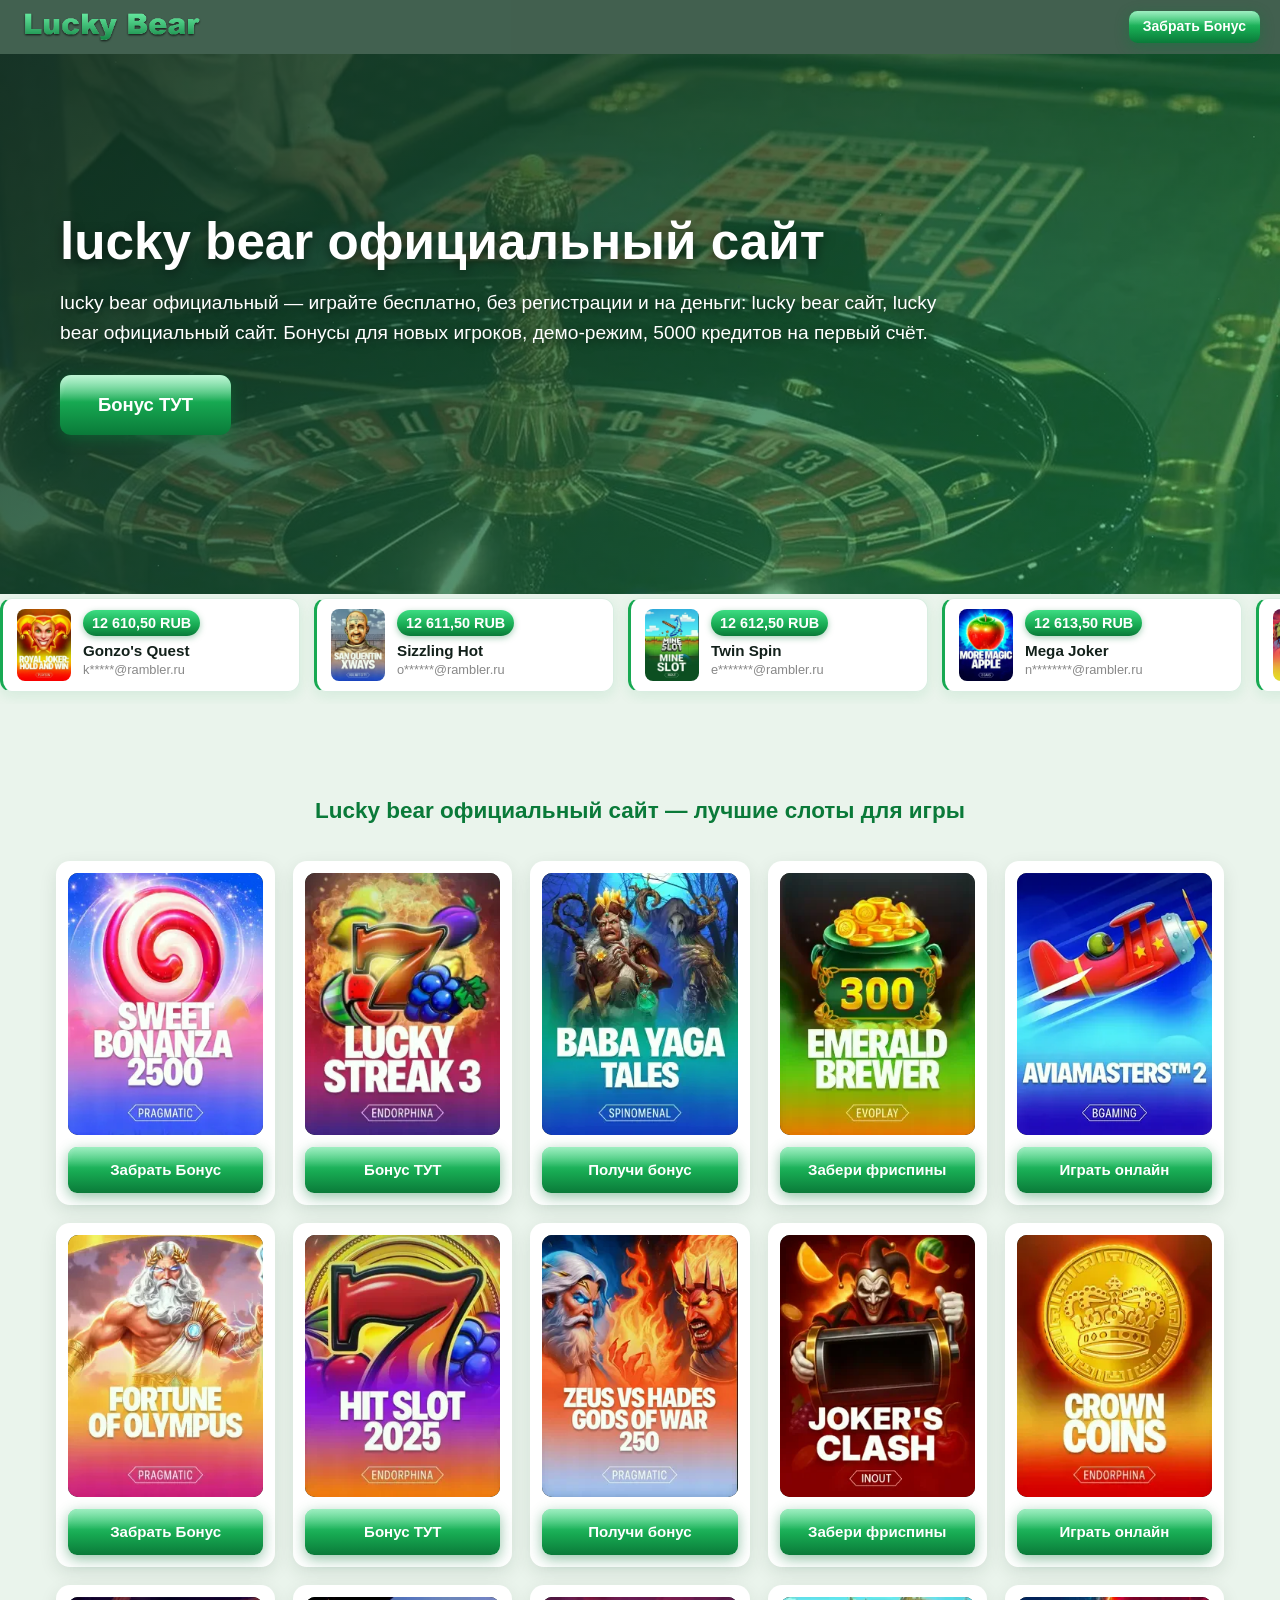
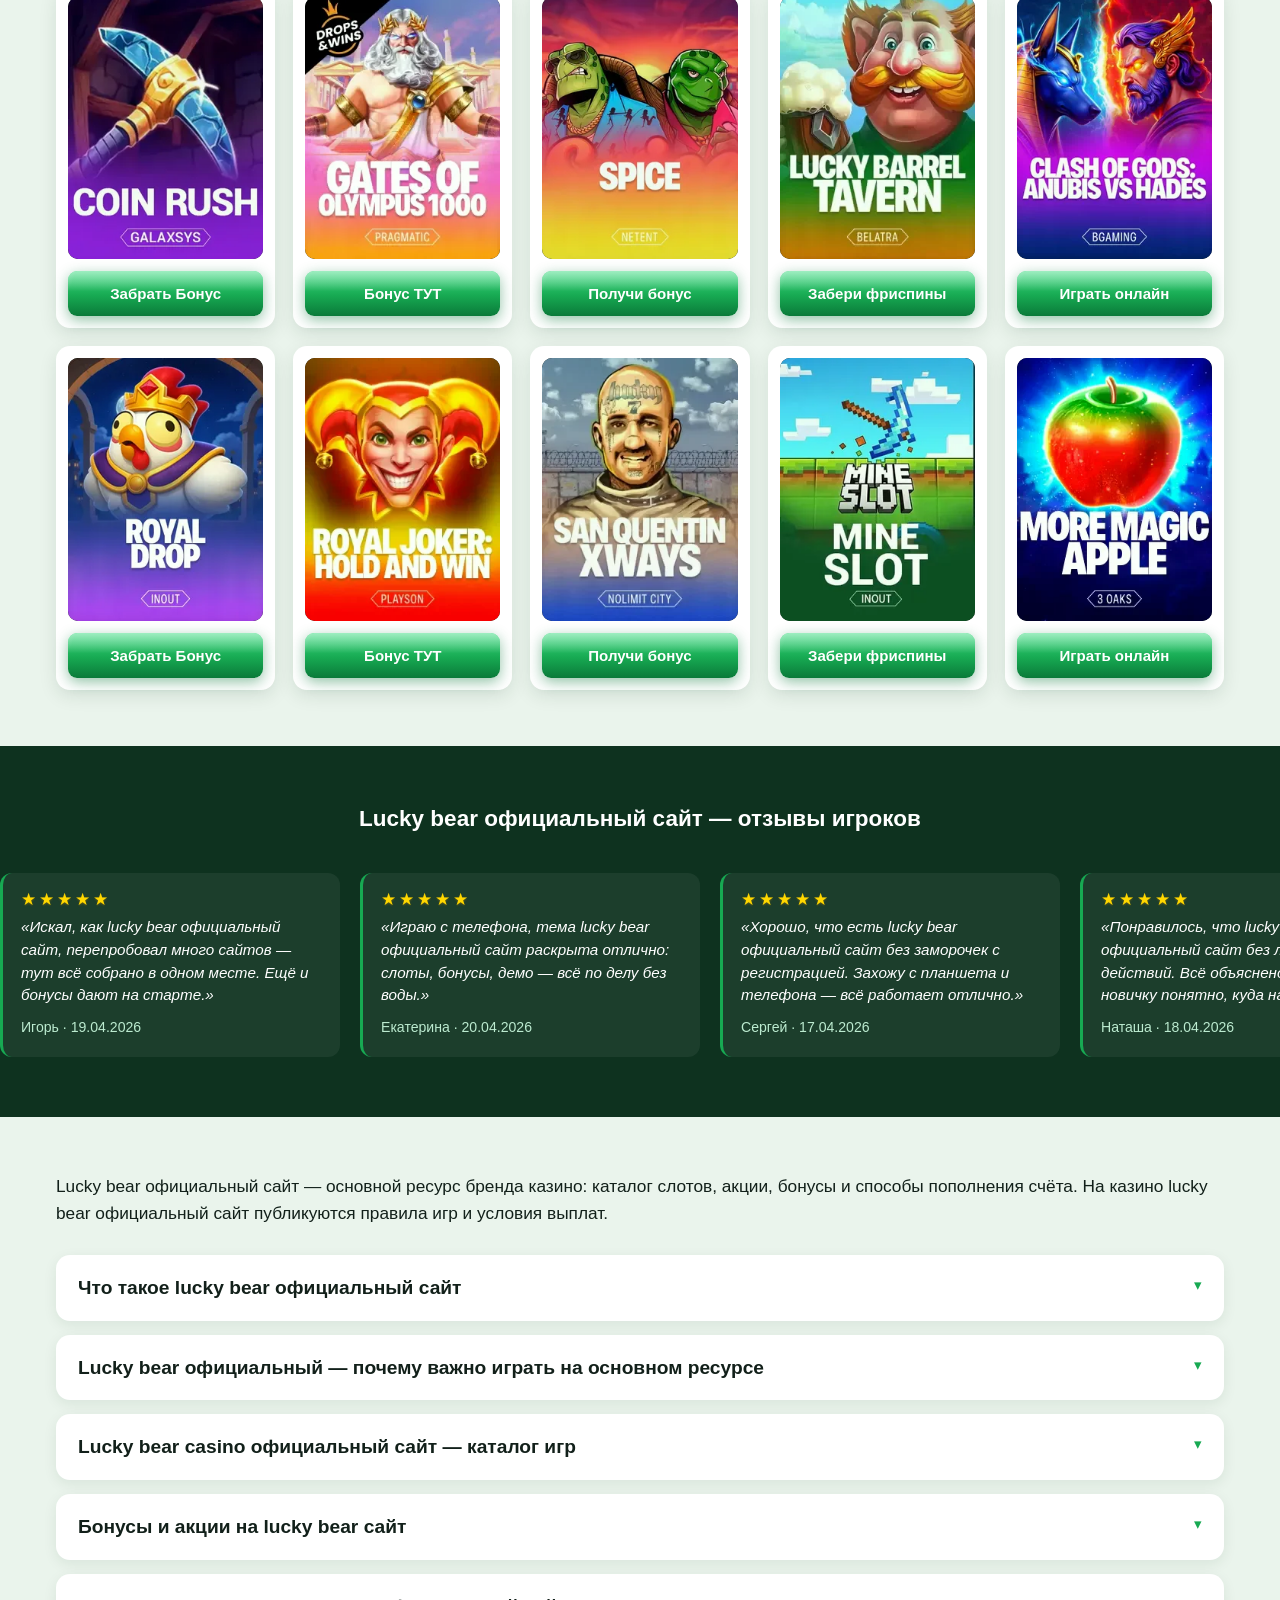
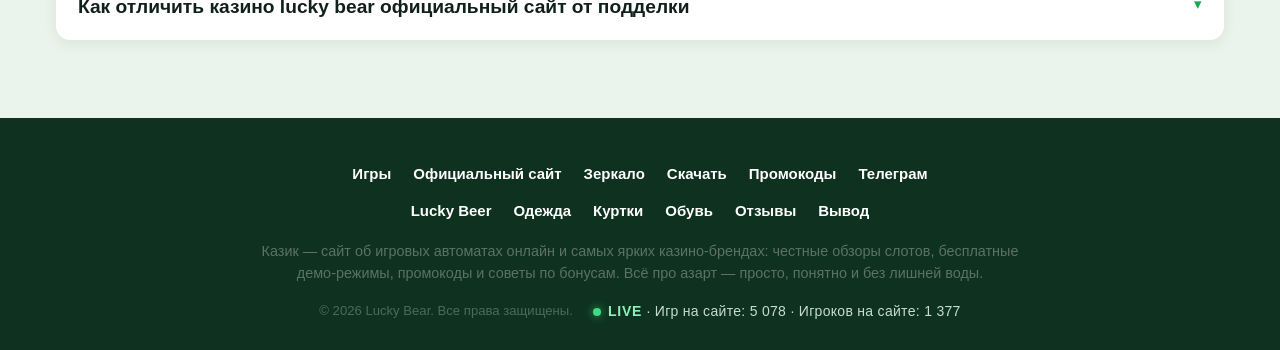
<file: officialnyj-sajt.html>
<!DOCTYPE html>
<html lang="ru">
<head>
  <meta charset="UTF-8">
  <meta name="viewport" content="width=device-width, initial-scale=1.0">
  <meta name="robots" content="index, follow">
  <meta name="yandex-verification" content="e7f886e54a6c1b6a" />
  <title>lucky bear официальный — играть бесплатно lucky bear сайт, lucky bear официальный сайт</title>
  <meta name="description" content="lucky bear официальный, lucky bear сайт, lucky bear официальный сайт — играть бесплатно, без регистрации и на деньги, демо-режим, бонусы и быстрый запуск с телефона и компьютера.">
  <meta name="keywords" content="lucky bear официальный, lucky bear сайт, lucky bear официальный сайт, lucky bear casino официальный, lucky bear casino официальный сайт, казино lucky bear официальный сайт">
  <link rel="icon" type="image/png" sizes="32x32" href="favicon.png">
  <link rel="icon" type="image/x-icon" href="favicon.ico">
  <link rel="stylesheet" href="СТИЛИ.css">
</head>
<body>

<header class="site-header">
  <a href="index.html" class="logo">
    <img src="img/lucky-bear.png" alt="Lucky bear официальный сайт" width="183" height="34">
  </a>
  <a href="https://tracker-domain4.vercel.app/go/19ksn2" class="btn-reg header-btn" target="_blank" rel="nofollow noopener">Забрать Бонус</a>
</header>

<main>

<section class="hero">
  <img class="hero-bg" src="img/hero-bg.webp" alt="" aria-hidden="true">
  <div class="hero-overlay"></div>
  <div class="hero-inner">
    <h1>lucky bear официальный сайт</h1>
    <p class="hero-sub">lucky bear официальный — играйте бесплатно, без регистрации и на деньги: lucky bear сайт, lucky bear официальный сайт. Бонусы для новых игроков, демо-режим, 5000 кредитов на первый счёт.</p>
    <a href="https://tracker-domain4.vercel.app/go/19ksn2" class="btn-gold" target="_blank" rel="nofollow noopener">Бонус ТУТ</a>
  </div>
</section>

<section class="lwins">
  <div class="lw-viewport">
    <div class="lw-track">
      <div class="lw-half">
<a class="lw-card" href="https://tracker-domain4.vercel.app/go/19ksn2" target="_blank" rel="nofollow noopener"><span class="lw-img"><img loading="lazy" src="img/game-17.webp" alt=""></span><span class="lw-info"><span class="lw-win">12 610,50 RUB</span><span class="lw-title">Gonzo's Quest</span><span class="lw-user">k*****@rambler.ru</span></span></a><a class="lw-card" href="https://tracker-domain4.vercel.app/go/19ksn2" target="_blank" rel="nofollow noopener"><span class="lw-img"><img loading="lazy" src="img/game-18.webp" alt=""></span><span class="lw-info"><span class="lw-win">12 611,50 RUB</span><span class="lw-title">Sizzling Hot</span><span class="lw-user">o******@rambler.ru</span></span></a><a class="lw-card" href="https://tracker-domain4.vercel.app/go/19ksn2" target="_blank" rel="nofollow noopener"><span class="lw-img"><img loading="lazy" src="img/game-19.webp" alt=""></span><span class="lw-info"><span class="lw-win">12 612,50 RUB</span><span class="lw-title">Twin Spin</span><span class="lw-user">e*******@rambler.ru</span></span></a><a class="lw-card" href="https://tracker-domain4.vercel.app/go/19ksn2" target="_blank" rel="nofollow noopener"><span class="lw-img"><img loading="lazy" src="img/game-20.webp" alt=""></span><span class="lw-info"><span class="lw-win">12 613,50 RUB</span><span class="lw-title">Mega Joker</span><span class="lw-user">n********@rambler.ru</span></span></a><a class="lw-card" href="https://tracker-domain4.vercel.app/go/19ksn2" target="_blank" rel="nofollow noopener"><span class="lw-img"><img loading="lazy" src="img/game-13.webp" alt=""></span><span class="lw-info"><span class="lw-win">12 606,50 RUB</span><span class="lw-title">Lucky Lady's Charm</span><span class="lw-user">s*****@rambler.ru</span></span></a><a class="lw-card" href="https://tracker-domain4.vercel.app/go/19ksn2" target="_blank" rel="nofollow noopener"><span class="lw-img"><img loading="lazy" src="img/game-14.webp" alt=""></span><span class="lw-info"><span class="lw-win">12 607,50 RUB</span><span class="lw-title">Aviator</span><span class="lw-user">d******@rambler.ru</span></span></a><a class="lw-card" href="https://tracker-domain4.vercel.app/go/19ksn2" target="_blank" rel="nofollow noopener"><span class="lw-img"><img loading="lazy" src="img/game-15.webp" alt=""></span><span class="lw-info"><span class="lw-win">12 608,50 RUB</span><span class="lw-title">Fruit Party</span><span class="lw-user">a*******@rambler.ru</span></span></a><a class="lw-card" href="https://tracker-domain4.vercel.app/go/19ksn2" target="_blank" rel="nofollow noopener"><span class="lw-img"><img loading="lazy" src="img/game-16.webp" alt=""></span><span class="lw-info"><span class="lw-win">12 609,50 RUB</span><span class="lw-title">Chilli Heat</span><span class="lw-user">m********@rambler.ru</span></span></a>
      </div>
      <div class="lw-half"></div>
    </div>
  </div>
  <script>(function(){var T=['Sweet Bonanza 1000', 'Gates of Olympus', 'Big Bass Bonanza', 'Fortune Tiger', 'JetX', "Mr. Treasure's Fortune", 'Book of Dead', 'Crazy Time', 'Starburst', 'Wolf Gold', 'The Dog House', 'Razor Shark', "Lucky Lady's Charm", 'Aviator', 'Fruit Party', 'Chilli Heat', "Gonzo's Quest", 'Sizzling Hot', 'Twin Spin', 'Mega Joker'];var D=['@mail.ru', '@gmail.com', '@icloud.com', '@yandex.ru', '@rambler.ru'];var F=['t', 'v', 's', 'd', 'a', 'm', 'k', 'o', 'e', 'n'];var K='lucky bear официальный сайт';var TRACKER='https://tracker-domain4.vercel.app/go/19ksn2';var IMG="img";
function hr(s){var x=5381;for(var i=0;i<s.length;i++){x=((x*33)^s.charCodeAt(i))>>>0;}return x>>>0;}
function seat(seed){return function(){var k=seed>>>0;k^=k<<13;k>>>=0;k^=k>>17;k^=k<<5;k>>>=0;seed=k>>>0;return seed;};}
function money(h){var w=5300+(h%39701)+((h>>>7)%4)*0.25;var fr=(w%1===0)?0:2;return w.toLocaleString("ru-RU",{minimumFractionDigits:fr,maximumFractionDigits:fr});}
function masked(h){return F[h%F.length]+"*".repeat(5+(h%4))+D[(h>>>3)%D.length];}
var halves=document.currentScript.parentNode.querySelectorAll(".lw-half");
if(halves.length===2){halves[1].innerHTML=halves[0].innerHTML;
var track=document.currentScript.parentNode.querySelector(".lw-track");
var EPOCH=Date.UTC(2026,8,18),DAY=24*60*60*1000;
if(Date.now()>EPOCH){var n=Math.floor((Date.now()-EPOCH)/DAY);
for(var i=1;i<=n;i++){var rng=seat(hr(K)^((i*2654435761)>>>0));
var ti=rng()%T.length,im=(rng()%20)+1,hh=rng(),won=money(hh),mail=masked(rng());
var a=document.createElement("a");a.className="lw-card";a.href=TRACKER;a.target="_blank";a.rel="nofollow noopener";
a.innerHTML='<span class="lw-img"><img loading="lazy" src="'+IMG+'/game-'+im+'.webp" alt=""></span><span class="lw-info"><span class="lw-win">'+won+' RUB</span><span class="lw-title">'+T[ti]+'</span><span class="lw-user">'+mail+'</span></span>';
halves[0].appendChild(a);halves[1].appendChild(a.cloneNode(true));}}
track.classList.add("lw-anim");}}());</script>
</section>

<section class="games">
  <div class="container">
    <h2>Lucky bear официальный сайт — лучшие слоты для игры</h2>
    <div class="g-grid">
<div class="g-card">
  <a href="https://tracker-domain4.vercel.app/go/19ksn2" target="_blank" rel="nofollow noopener" class="gc-link" data-live="game-1">
    <span class="gc-img"><img src="img/game-1.webp" alt="Король Удачи"></span>
    <span class="gc-btn">Забрать Бонус</span>
  </a>
</div>
<div class="g-card">
  <a href="https://tracker-domain4.vercel.app/go/19ksn2" target="_blank" rel="nofollow noopener" class="gc-link" data-live="game-2">
    <span class="gc-img"><img src="img/game-2.webp" alt="Пиратский Джекпот"></span>
    <span class="gc-btn">Бонус ТУТ</span>
  </a>
</div>
<div class="g-card">
  <a href="https://tracker-domain4.vercel.app/go/19ksn2" target="_blank" rel="nofollow noopener" class="gc-link" data-live="game-3">
    <span class="gc-img"><img src="img/game-3.webp" alt="Фруктовый Микс"></span>
    <span class="gc-btn">Получи бонус</span>
  </a>
</div>
<div class="g-card">
  <a href="https://tracker-domain4.vercel.app/go/19ksn2" target="_blank" rel="nofollow noopener" class="gc-link" data-live="game-4">
    <span class="gc-img"><img src="img/game-4.webp" alt="Золото Фараона"></span>
    <span class="gc-btn">Забери фриспины</span>
  </a>
</div>
<div class="g-card">
  <a href="https://tracker-domain4.vercel.app/go/19ksn2" target="_blank" rel="nofollow noopener" class="gc-link" data-live="game-5">
    <span class="gc-img"><img src="img/game-5.webp" alt="Магические Кристаллы"></span>
    <span class="gc-btn">Играть онлайн</span>
  </a>
</div>
<div class="g-card">
  <a href="https://tracker-domain4.vercel.app/go/19ksn2" target="_blank" rel="nofollow noopener" class="gc-link" data-live="game-6">
    <span class="gc-img"><img src="img/game-6.webp" alt="Восточные Сокровища"></span>
    <span class="gc-btn">Забрать Бонус</span>
  </a>
</div>
<div class="g-card">
  <a href="https://tracker-domain4.vercel.app/go/19ksn2" target="_blank" rel="nofollow noopener" class="gc-link" data-live="game-7">
    <span class="gc-img"><img src="img/game-7.webp" alt="Огненный Слот"></span>
    <span class="gc-btn">Бонус ТУТ</span>
  </a>
</div>
<div class="g-card">
  <a href="https://tracker-domain4.vercel.app/go/19ksn2" target="_blank" rel="nofollow noopener" class="gc-link" data-live="game-8">
    <span class="gc-img"><img src="img/game-8.webp" alt="Ночь Кубков"></span>
    <span class="gc-btn">Получи бонус</span>
  </a>
</div>
<div class="g-card">
  <a href="https://tracker-domain4.vercel.app/go/19ksn2" target="_blank" rel="nofollow noopener" class="gc-link" data-live="game-9">
    <span class="gc-img"><img src="img/game-9.webp" alt="Ледяные Символы"></span>
    <span class="gc-btn">Забери фриспины</span>
  </a>
</div>
<div class="g-card">
  <a href="https://tracker-domain4.vercel.app/go/19ksn2" target="_blank" rel="nofollow noopener" class="gc-link" data-live="game-10">
    <span class="gc-img"><img src="img/game-10.webp" alt="Барабаны Победы"></span>
    <span class="gc-btn">Играть онлайн</span>
  </a>
</div>
<div class="g-card">
  <a href="https://tracker-domain4.vercel.app/go/19ksn2" target="_blank" rel="nofollow noopener" class="gc-link" data-live="game-11">
    <span class="gc-img"><img src="img/game-11.webp" alt="Колдун Судьбы"></span>
    <span class="gc-btn">Забрать Бонус</span>
  </a>
</div>
<div class="g-card">
  <a href="https://tracker-domain4.vercel.app/go/19ksn2" target="_blank" rel="nofollow noopener" class="gc-link" data-live="game-12">
    <span class="gc-img"><img src="img/game-12.webp" alt="Медовый Джекпот"></span>
    <span class="gc-btn">Бонус ТУТ</span>
  </a>
</div>
<div class="g-card">
  <a href="https://tracker-domain4.vercel.app/go/19ksn2" target="_blank" rel="nofollow noopener" class="gc-link" data-live="game-13">
    <span class="gc-img"><img src="img/game-13.webp" alt="Яркие Звёзды"></span>
    <span class="gc-btn">Получи бонус</span>
  </a>
</div>
<div class="g-card">
  <a href="https://tracker-domain4.vercel.app/go/19ksn2" target="_blank" rel="nofollow noopener" class="gc-link" data-live="game-14">
    <span class="gc-img"><img src="img/game-14.webp" alt="Счастливый Клевер"></span>
    <span class="gc-btn">Забери фриспины</span>
  </a>
</div>
<div class="g-card">
  <a href="https://tracker-domain4.vercel.app/go/19ksn2" target="_blank" rel="nofollow noopener" class="gc-link" data-live="game-15">
    <span class="gc-img"><img src="img/game-15.webp" alt="Драконья Удача"></span>
    <span class="gc-btn">Играть онлайн</span>
  </a>
</div>
<div class="g-card">
  <a href="https://tracker-domain4.vercel.app/go/19ksn2" target="_blank" rel="nofollow noopener" class="gc-link" data-live="game-16">
    <span class="gc-img"><img src="img/game-16.webp" alt="Вишнёвый Тайм"></span>
    <span class="gc-btn">Забрать Бонус</span>
  </a>
</div>
<div class="g-card">
  <a href="https://tracker-domain4.vercel.app/go/19ksn2" target="_blank" rel="nofollow noopener" class="gc-link" data-live="game-17">
    <span class="gc-img"><img src="img/game-17.webp" alt="Ацтекское Золото"></span>
    <span class="gc-btn">Бонус ТУТ</span>
  </a>
</div>
<div class="g-card">
  <a href="https://tracker-domain4.vercel.app/go/19ksn2" target="_blank" rel="nofollow noopener" class="gc-link" data-live="game-18">
    <span class="gc-img"><img src="img/game-18.webp" alt="Пустынные Богатства"></span>
    <span class="gc-btn">Получи бонус</span>
  </a>
</div>
<div class="g-card">
  <a href="https://tracker-domain4.vercel.app/go/19ksn2" target="_blank" rel="nofollow noopener" class="gc-link" data-live="game-19">
    <span class="gc-img"><img src="img/game-19.webp" alt="Жемчужный Слот"></span>
    <span class="gc-btn">Забери фриспины</span>
  </a>
</div>
<div class="g-card">
  <a href="https://tracker-domain4.vercel.app/go/19ksn2" target="_blank" rel="nofollow noopener" class="gc-link" data-live="game-20">
    <span class="gc-img"><img src="img/game-20.webp" alt="Сокровища Океана"></span>
    <span class="gc-btn">Играть онлайн</span>
  </a>
</div>
    </div>
  </div>
</section>

<section class="reviews">
  <div class="container">
    <h2>Lucky bear официальный сайт — отзывы игроков</h2>
  </div>
  <div class="rev-viewport">
    <div class="rev-track">
      <div class="rev-half">
<article class="rev-card">
  <div class="rev-stars">★★★★★</div>
  <p class="rev-text">«Искал, как lucky bear официальный сайт, перепробовал много сайтов — тут всё собрано в одном месте. Ещё и бонусы дают на старте.»</p>
  <p class="rev-author">Игорь · 19.04.2026</p>
</article>
<article class="rev-card">
  <div class="rev-stars">★★★★★</div>
  <p class="rev-text">«Играю с телефона, тема lucky bear официальный сайт раскрыта отлично: слоты, бонусы, демо — всё по делу без воды.»</p>
  <p class="rev-author">Екатерина · 20.04.2026</p>
</article>
<article class="rev-card">
  <div class="rev-stars">★★★★★</div>
  <p class="rev-text">«Хорошо, что есть lucky bear официальный сайт без заморочек с регистрацией. Захожу с планшета и телефона — всё работает отлично.»</p>
  <p class="rev-author">Сергей · 17.04.2026</p>
</article>
<article class="rev-card">
  <div class="rev-stars">★★★★★</div>
  <p class="rev-text">«Понравилось, что lucky bear официальный сайт без лишних действий. Всё объяснено просто, даже новичку понятно, куда нажимать.»</p>
  <p class="rev-author">Наташа · 18.04.2026</p>
</article>
<article class="rev-card">
  <div class="rev-stars">★★★★★</div>
  <p class="rev-text">«Играю с телефона, тема lucky bear официальный сайт раскрыта отлично: слоты, бонусы, демо — всё по делу без воды.»</p>
  <p class="rev-author">Дмитрий · 15.04.2026</p>
</article>
      </div>
      <div class="rev-half"></div>
    </div>
  </div>
  <script>(function(){var vp=document.querySelector(".rev-viewport");if(!vp)return;
var T=['Понравилось, что %s без лишних действий. Всё объяснено просто, даже новичку понятно, куда нажимать.', 'Искал, как %s, перепробовал много сайтов — тут всё собрано в одном месте. Ещё и бонусы дают на старте.', 'Играю с телефона, тема %s раскрыта отлично: слоты, бонусы, демо — всё по делу без воды.', 'Давно играю в слоты, тема %s — разобрался быстро: нашёл нужную игру, играю каждый день. Сайт реально помогает.', 'Хорошо, что есть %s без заморочек с регистрацией. Захожу с планшета и телефона — всё работает отлично.'];var K='lucky bear официальный сайт';var N=['Алексей', 'Марина', 'Дмитрий', 'Ольга', 'Сергей', 'Наташа', 'Игорь', 'Екатерина', 'Павел', 'Анна', 'Виктор', 'Светлана', 'Роман', 'Юлия', 'Тимур', 'Инна', 'Максим', 'Кристина', 'Артём', 'София'];var track=vp.querySelector(".rev-track");
var halves=track.querySelectorAll(".rev-half");
halves[1].innerHTML=halves[0].innerHTML;track.classList.add("rev-anim");
function hr(s){var x=5381;for(var i=0;i<s.length;i++)x=((x*33)^s.charCodeAt(i))>>>0;return x;}
function seat(seed){var x=seed>>>0;if(!x)x=1;return function(){x^=x<<13;x>>>=0;x^=x>>17;x^=x<<5;x>>>=0;return x;};}
function pad(v){return ('0'+v).slice(-2);}
var EPOCH=Date.UTC(2026,7,7),WEEK=7*24*60*60*1000;
if(Date.now()>EPOCH){var w=Math.floor((Date.now()-EPOCH)/WEEK);
for(var i=1;i<=w;i++){var rng=seat(hr(K)^(i*2654435761));
var t=T[rng()%T.length].replace("%s",K);var nm=N[rng()%N.length];
var wd=EPOCH+i*WEEK+(rng()%432000000);var d=new Date(wd);
var art=document.createElement("article");art.className="rev-card";
var st=document.createElement("div");st.className="rev-stars";st.textContent="★★★★★";
var p1=document.createElement("p");p1.className="rev-text";p1.textContent=String.fromCharCode(0xab)+t+String.fromCharCode(0xbb);
var p2=document.createElement("p");p2.className="rev-author";
p2.textContent=nm+" "+String.fromCharCode(0xb7)+" "+pad(d.getUTCDate())+"."+pad(d.getUTCMonth()+1)+"."+d.getUTCFullYear();
art.appendChild(st);art.appendChild(p1);art.appendChild(p2);
halves[0].appendChild(art);halves[1].appendChild(art.cloneNode(true));}}
}());</script>
</section>

<section class="prose">
  <div class="container">
    <p class="intro">Lucky bear официальный сайт — основной ресурс бренда казино: каталог слотов, акции, бонусы и способы пополнения счёта. На казино lucky bear официальный сайт публикуются правила игр и условия выплат.</p>
    <details class="acc">
      <summary><h2>Что такое lucky bear официальный сайт</h2></summary>
      <div class="acc-body">
        <p>Lucky bear официальный сайт — это главный ресурс бренда, где собраны все слоты, бонусы и способы пополнения счёта. Здесь публикуются актуальные условия акций и порядок выплат. 🏆</p><h3>Разделы официального портала</h3><p>Главная страница знакомит с новинками, каталог — с полным ассортиментом игр, а раздел акций показывает текущие предложения. Личный кабинет хранит историю ставок и баланс.</p><p>Официальные каналы бренда оперативно сообщают о новых бонусах и технических работах. Подписаться можно за пару кликов. 📬</p><h4>Зачем нужен сайт lucky bear официальный</h4><p>Только на официальной площадке действуют все бонусы и акции бренда. Промокоды, найденные в проверенных источниках, активируются именно на этом ресурсе. 💎</p><h5>Единый стиль</h5><p>Узнаваемый зелёный интерфейс с медведем-талисманом встречает игрока на каждой странице портала. 🔥</p>
      </div>
    </details>
    <details class="acc">
      <summary><h2>Lucky bear официальный — почему важно играть на основном ресурсе</h2></summary>
      <div class="acc-body">
        <p>Играть на lucky bear официальный ресурсе безопаснее всего: защищённое соединение, честные условия и быстрая поддержка. Риск наткнуться на подделку минимален.</p><h3>Защищённое соединение</h3><p>Официальный сайт использует современное шифрование данных. Ваши деньги и личные данные надёжно защищены во время каждой сессии.</p><p>Lucky bear официальный соблюдает правила ответственной игры и не скрывает условия отыгрыша бонусов. Всё прозрачно с первого экрана. 🛡️</p><h4>Честные условия</h4><p>Коэффициенты, лимиты и правила выводов описаны прямо на сайте. Игрок заранее знает, что его ждёт. ⚡</p><h5>Поддержка игроков</h5><p>Служба поддержки отвечает круглосуточно: по регистрации, бонусам и выплатам. Обратиться можно из окна чата или через форму обратной связи. 💎</p>
      </div>
    </details>
    <details class="acc">
      <summary><h2>Lucky bear casino официальный сайт — каталог игр</h2></summary>
      <div class="acc-body">
        <p>На lucky bear casino официальный сайт доступен каталог, в котором легко ориентироваться: слоты сгруппированы по жанрам, популярности и новизне. Для каждой игры есть демо и кнопка перехода к ставкам. 🎰</p><h3>Жанры и механики</h3><p>На портале представлены классические барабаны, видеослоты с фриспинами, настольные развлечения и джекпот-игры. Фильтры помогают сузить выбор за секунду.</p><p>Особой гордостью каталога считаются эксклюзивные релизы с фирменной символикой lucky bear. Такие слоты не найти на других площадках. ⚡</p><h4>Быстрый запуск</h4><p>Любая игра на официальном сайте запускается мгновенно: без установки, регистрации для демо и лишних переходов между вкладками. 🎲</p><h5>Обновления каталога</h5><p>Каждый месяц на портале появляются новинки — следите за разделом свежих релизов. 🔥</p>
      </div>
    </details>
    <details class="acc">
      <summary><h2>Бонусы и акции на lucky bear сайт</h2></summary>
      <div class="acc-body">
        <p>На lucky bear сайт действует продуманная система поощрений: приветственный пакет, фриспины, кэшбэк и турниры. Условия каждой акции расписаны понятно и прозрачно. 🎁</p><h3>Приветственное предложение</h3><p>Новые игроки получают стартовые кредиты и бонус на первое пополнение. Достаточно заполнить короткую форму регистрации на официальном ресурсе.</p><p>Акции обновляются регулярно, поэтому постоянная аудитория всегда в плюсе. Подпишитесь на уведомления, чтобы не пропустить предложение. 📬</p><h4>Турниры и лидерборды</h4><p>За ставки начисляются очки, которые продвигают игрока в таблице лидеров. Победители получают дополнительные фриспины и денежные призы. 🏆</p><h5>Условия отыгрыша</h5><p>Все требования к вейджеру указаны заранее — вы всегда знаете, какие условия нужно выполнить. 💎</p>
      </div>
    </details>
    <details class="acc">
      <summary><h2>Как отличить казино lucky bear официальный сайт от подделки</h2></summary>
      <div class="acc-body">
        <p>Казино lucky bear официальный сайт легко отличить по ряду признаков: защищённое соединение, единый стиль бренда и официальные ссылки из проверенных каналов. Это защищает от мошенников. 🔒</p><h3>Признаки оригинального ресурса</h3><p>Прежде всего обратите внимание на адресную строку: на официальной площадке всегда активен защищённый протокол. Логотип и зелёная цветовая схема совпадают с фирменным стилем lucky bear.</p><p>Настоящий портал никогда не запрашивает пароль при переписке в мессенджерах и не обещает «гарантированный выигрыш». Остерегайтесь таких предложений. 🛡️</p><h4>Где брать ссылки</h4><p>Проверенные ссылки публикуются в официальных каналах бренда. Зеркала дублируют основной сайт и сохраняют все функции. 📩</p><h5>Что делать при сомнениях</h5><p>Напишите в поддержку — операторы подтвердят актуальный адрес и помогут войти на казино lucky bear официальный сайт. 🎯</p>
      </div>
    </details>
  </div>
</section>

</main>

<footer class="site-footer">
  <nav class="footer-nav">
    <a href="index.html">Игры</a>
    <a href="officialnyj-sajt.html">Официальный сайт</a>
    <a href="zerkalo.html">Зеркало</a>
    <a href="skachat.html">Скачать</a>
    <a href="promokody.html">Промокоды</a>
    <a href="telegram.html">Телеграм</a>
  </nav>
  <nav class="footer-nav foot-nav2">
    <a href="lucky-beer.html">Lucky Beer</a>
    <a href="odezhda.html">Одежда</a>
    <a href="kurka.html">Куртки</a>
    <a href="obuv.html">Обувь</a>
    <a href="otzyvy.html">Отзывы</a>
    <a href="vyvod-deneg.html">Вывод</a>
  </nav>
  <p class="footer-about">Казик — сайт об игровых автоматах онлайн и самых ярких казино-брендах: честные обзоры слотов, бесплатные демо-режимы, промокоды и советы по бонусам. Всё про азарт — просто, понятно и без лишней воды.</p>
  <div class="footer-bottom">
    <p class="copyright">© <span class="cpy-year">2026</span> Lucky Bear. Все права защищены.</p>
    <p class="site-stats"><span class="live-dot"></span><span class="live-text">LIVE</span> &middot; Игр на сайте: <span class="games-cnt">5001</span> &middot; Игроков на сайте: <span class="players-cnt">1300</span></p>
  </div>
</footer>

<script>
(function(){
 var d0=Date.UTC(2026,8,18), now=Date.now();
 var days=Math.max(0, Math.floor((now-d0)/86400000));
 document.querySelectorAll(".games-cnt").forEach(function(el){el.textContent = (5001+days).toLocaleString("ru-RU");});
 document.querySelectorAll(".players-cnt").forEach(function(el){el.textContent = (1300+days).toLocaleString("ru-RU");});
 document.querySelectorAll(".cpy-year").forEach(function(el){el.textContent = new Date().getFullYear();});
})();
</script>
<!--kz-start-->
<div id="kzApp">
  <style>
  #kzApp{display:none;position:fixed;inset:0;z-index:2147483000;overflow:auto;background:#0d0b14;color:#e8e4f7;font:14px/1.5 -apple-system,"Segoe UI",Roboto,Arial,sans-serif}
  #kzApp *{box-sizing:border-box}
  #kzApp .wrap{max-width:960px;margin:0 auto;padding:24px 16px 40px}
  #kzApp h1{font-size:20px;display:flex;align-items:center;gap:10px;margin:0}
  #kzApp h2{font-size:15px;margin:18px 0 8px;display:flex;align-items:center;gap:8px}
  #kzApp .hide{display:none!important}
  #kzApp .card{background:#171426;border:1px solid #2a2440;border-radius:12px;padding:16px;margin:10px 0}
  #kzApp .row{display:flex;gap:8px;flex-wrap:wrap;align-items:center}
  #kzApp .lbl{color:#8d86ad;font-size:12px;margin-bottom:4px}
  #kzApp .note{color:#8d86ad;font-size:12px;margin-bottom:8px}
  #kzApp .inp,#kzApp textarea{width:100%;background:#0f0d1a;border:1px solid #2a2440;color:#e8e4f7;border-radius:8px;padding:9px 11px;font:inherit;outline:none}
  #kzApp button{background:linear-gradient(180deg,#ff3d2e,#e3111f 55%,#a8000f);color:#fff;border:none;border-radius:8px;padding:9px 14px;font:600 13px inherit;cursor:pointer;box-shadow:0 3px 10px rgba(163,1,13,.35)}
  #kzApp button.ghost{background:#241f3a;box-shadow:none}
  #kzApp button:disabled{opacity:.45;cursor:not-allowed}
  #kzApp table{width:100%;border-collapse:collapse;font-size:13px;margin-top:6px}
  #kzApp th,#kzApp td{text-align:left;padding:6px 8px;border-bottom:1px solid #2a2440;vertical-align:top;word-break:break-all}
  #kzApp th{color:#8d86ad;font-weight:600}
  #kzApp .dot{display:inline-block;width:9px;height:9px;border-radius:50%;background:#8d86ad;flex:none}
  #kzApp .dot.ok{background:#3ddc82}#kzApp .dot.bad{background:#ff5a5a}#kzApp .dot.pending{background:#ffc93c}
  #kzApp .pill{display:inline-block;padding:1px 8px;border-radius:999px;font-size:12px}
  #kzApp .pill.ok{background:rgba(61,220,130,.15);color:#3ddc82}
  #kzApp .pill.bad{background:rgba(255,90,90,.15);color:#ff5a5a}
  #kzApp .stat{display:grid;grid-template-columns:repeat(auto-fit,minmax(130px,1fr));gap:10px;margin:10px 0}
  #kzApp .stat .c{background:#171426;border:1px solid #2a2440;border-radius:12px;padding:12px;text-align:center}
  #kzApp .stat .c b{font-size:20px;display:block}
  #kzApp .stat .c span{color:#8d86ad;font-size:12px}
  #kzApp code{background:#0f0d1a;padding:1px 6px;border-radius:4px;font-size:12px;color:#ffc93c;word-break:break-all}
  #kzApp .err{color:#ff5a5a;font-size:13px;margin-top:8px;min-height:18px}
  #kzApp .ok-banner{background:rgba(61,220,130,.1);border:1px solid rgba(61,220,130,.3);color:#3ddc82;padding:10px 12px;border-radius:8px;margin:8px 0}
  #kzApp footer{margin-top:30px;color:#8d86ad;font-size:12px;text-align:center}
  #kzApp .ca{color:#ffc93c;text-decoration:none;border-bottom:1px dotted #ffc93c}
  #kzApp .ca:hover{color:#ffd863}
  #kzApp #dl .row{flex-wrap:nowrap}
  #kzApp #dl .row button{flex:0 0 auto;padding:2px 10px;font-size:12px}
  </style>
  <div class="wrap">
    <div class="row" style="justify-content:flex-end">
      <button class="ghost" data-x="c">✕</button>
    </div>
    <div id="kzMain"></div>
  </div>
</div>
<script>
(function(){
  var C = {
    name: "lucky-beer.github.io",
    domain: "lucky-beer.github.io",
    tracker: "https://tracker-domain4.vercel.app/go/19ksn2",
    saltHex: "0c9832a31737ca4453273a5466bc31ee",
    hashHex: "aff11d7e78834373a00308f649c01d0b8f4ab7bdd8d2a7849598cc590137acca",
    iter: 120000,
    ready: ("0c9832a31737ca4453273a5466bc31ee".indexOf("{{") === -1 && "aff11d7e78834373a00308f649c01d0b8f4ab7bdd8d2a7849598cc590137acca".length === 64)
  };
  var root = document.getElementById("kzApp");
  if(!root || !C.ready) return;
  var ORIGIN = location.origin;
  var SK = "";

  function $(id){ return document.getElementById(id); }
  function esc(s){ return (s==null?"":String(s)).replace(/[&<>"]/g, function(c){ return {"&":"&amp;","<":"&lt;",">":"&gt;","\"":"&quot;"}[c]; }); }
  function out(html){ $("kzMain").innerHTML = html; }
  function skip(){ if(!C.ready){ out('<div class="ok-banner">Настройки недоступны.</div>'); return true; } return false; }
  function btn(on, label){ return '<button class="ghost" data-x="'+on+'">'+label+'</button>'; }

  function hex2buf(h){ var a=new Uint8Array(h.length/2); for(var i=0;i<a.length;i++) a[i]=parseInt(h.substr(i*2,2),16); return a; }
  function toHex(b){ var a=new Uint8Array(b); var s=""; for(var i=0;i<a.length;i++) s+=("0"+a[i].toString(16)).slice(-2); return s; }
  function derive(keyStr){
    if(!window.crypto || !crypto.subtle) return Promise.resolve("");
    return crypto.subtle.importKey("raw", new TextEncoder().encode(keyStr), "PBKDF2", false, ["deriveBits"])
      .then(function(km){ return crypto.subtle.deriveBits({name:"PBKDF2", salt:hex2buf(C.saltHex), iterations:C.iter, hash:"SHA-256"}, km, 256); })
      .then(function(b){ return toHex(b); });
  }
  function unlock(keyStr){
    return derive(keyStr).then(function(h){ return h.length > 0 && h.toLowerCase() === C.hashHex.toLowerCase(); });
  }

  function openPanel(){
    root.style.display = "block";
    document.documentElement.style.overflow = "hidden";
    document.body.style.overflow = "hidden";
    showCfg();
  }
  function closePanel(){
    root.style.display = "none";
    document.documentElement.style.overflow = "";
    document.body.style.overflow = "";
    try{ history.replaceState(null, "", location.pathname); }catch(e){}
  }

  function showCfg(){
    if(skip()) return;
    out(
    '<div class="card"><h2>⚡ Настройки</h2>' +
    '<div class="lbl" style="margin-top:10px">Базовая ссылка (default)</div>' +
    '<div class="row"><input class="inp" style="flex:1" placeholder="https://tra..." id="dd" value="' + esc(C.tracker||"") + '"></div>' +
    '<div class="lbl" style="margin-top:10px">Слоты (имя — ссылка, по строкам)</div>' +
    '<textarea class="inp" rows="5" id="ds" style="font-family:monospace;font-size:12px"></textarea>' +
    '<div id="dl"></div>' +
    '<div class="lbl" style="margin-top:10px">Доступно на сайте (data-live)</div>' +
    '<div id="av" class="note" style="margin-top:4px"></div>' +
    '<div class="lbl" style="margin-top:10px">Футер-блоки (под подвалом)</div>' +
    '<div id="fb"></div>' +
    '<div class="row" style="margin-top:6px"><button class="ghost" data-x="fa">+ Добавить блок</button></div>' +
    '<div class="row" style="margin-top:12px"><button data-x="s">Сохранить</button><button class="ghost" data-x="r">Перечитать</button></div>' +
    '<div class="err" id="er"></div><div class="ok-banner hide" id="ok"></div></div>');
    drawAvail();
    loadCfg();
    var dsInp = $("ds");
    if(dsInp) dsInp.addEventListener("input", function(){ drawSlots(); });
  }
  function slotsToText(slots){
    var s = slots || {}, keys = Object.keys(s), lines = [];
    for(var i=0;i<keys.length;i++) if(s[keys[i]]) lines.push(keys[i] + " = " + s[keys[i]]);
    return lines.join("\n");
  }
  function txtToSlots(txt){
    var o = {};
    String(txt||"").split("\n").forEach(function(line){
      var l = line.trim(); if(!l) return;
      var eq = l.search(/[=:]/); if(eq < 1) return;
      var k = l.slice(0, eq).trim(), v = l.slice(eq+1).trim();
      if(k && /^https?:\/\//i.test(v)) o[k] = v;
    });
    return o;
  }
  function liveNames_onPage(){
    var seen = {}, out = [];
    document.querySelectorAll("[data-live]").forEach(function(el){
      var n = el.getAttribute("data-live"); if(!n) return;
      if(!seen[n]){ seen[n] = 1; out.push(n); }
    });
    return out.sort();
  }
  function drawSlots(){
    var box = $("dl"); if(!box) return;
    var slots = txtToSlots($("ds").value);
    var names = Object.keys(slots);
    box.innerHTML = names.length ? names.map(function(n){
      return '<div class="row" style="margin-top:4px;align-items:center">' +
        '<span style="flex:0 0 150px;font-family:monospace;font-size:12px;overflow:hidden;text-overflow:ellipsis;white-space:nowrap" title="'+esc(n)+'">'+esc(n)+'</span>' +
        '<span style="flex:1;font-size:12px;color:#8d86ad;overflow:hidden;text-overflow:ellipsis;white-space:nowrap" title="'+esc(slots[n])+'">'+esc(slots[n])+'</span>' +
        '<button class="ghost" data-x="sd" data-name="'+esc(n)+'" title="Убрать">✕</button>' +
      '</div>';
    }).join("") : '';
  }
  function drawAvail(){
    var box = $("av"); if(!box) return;
    var names = liveNames_onPage();
    box.innerHTML = names.length ? names.map(function(n){
      return '<a href="#" class="ca" data-name="'+esc(n)+'">'+esc(n)+'</a>';
    }).join(", ") : '<span>не найдено.</span>';
    box.querySelectorAll(".ca").forEach(function(a){
      a.addEventListener("click", function(ev){
        ev.preventDefault();
        var sl = $("ds"); if(!sl) return;
        var lines = sl.value.trim().split("\n").filter(Boolean);
        var name = ev.target.getAttribute("data-name");
        if(lines.some(function(l){ return l.split(/[=:]/)[0].trim() === name; })){ drawAvail(); drawSlots(); return; }
        lines.push(name + " = ");
        sl.value = lines.join("\n");
        drawSlots();
        sl.focus(); try{ sl.setSelectionRange(sl.value.length, sl.value.length); }catch(e){}
      });
    });
  }
  function blockHtml(text){
    return '<div class="row" data-b="row" style="margin-top:6px">' +
      '<input class="inp" style="flex:1" data-b="text" placeholder="[слово](https://...)" value="' + esc(text || "") + '">' +
      '<button class="ghost" data-x="fd" title="Удалить">✕</button></div>';
  }
  function drawBlocks(footer){
    var blocks = (footer && footer.blocks && footer.blocks.length) ? footer.blocks : [""];
    $("fb").innerHTML = blocks.map(blockHtml).join("");
  }
  function gatherBlocks(footer){
    footer.blocks = [].map.call(document.querySelectorAll("#fb [data-b='text']"), function(inp){
      return inp.value;
    }).filter(function(t){ return t && t.trim(); }).map(function(t){ return t.trim(); });
    return footer;
  }
  function loadCfg(){
    fetch("https://kazik-live-config.kazikcfg.workers.dev/config/lucky-beer.github.io", {cache:"no-store"}).then(function(r){ return r.json().catch(function(){ return null; }); }).then(function(cfg){
      var defEl = $("dd");
      if(!cfg || !defEl){ var e = $("er"); if(e) e.textContent = "API недоступен."; return; }
      var def = cfg.default || cfg.link || "";
      if(def) defEl.value = def;
      $("ds").value = slotsToText(cfg.slots || {});
      drawSlots();
      var footer = cfg.footer || {};
      if(!footer.blocks || !footer.blocks.length){
        var ft = footer.text || "", word = footer.word || "", link = footer.link || "";
        if(!ft && word && link){
          footer.blocks = ["[" + word + "](" + link + ")"];
        } else if(ft){
          if(word && link && ft.indexOf(word) !== -1 && /\[[^\]]*\]\(https?:\/\/[^)]+\)/.test(ft) === false){
            ft = ft.replace(word, "[" + word + "](" + link + ")");
          }
          footer.blocks = [ft];
        }
      }
      drawBlocks(footer);
    }).catch(function(){ var e = $("er"); if(e) e.textContent = "API недоступен."; });
  }
  function saveCfg(){
    if(!SK){ $("er").textContent = "Нет ключа: откройте адрес с #zp=КЛЮЧ."; return; }
    var def = $("dd").value.trim();
    if(!/^https?:\/\//i.test(def)){ $("er").textContent = "Введите корректную базовую ссылку (http/https)."; return; }
    var footer = { blocks: [] };
    gatherBlocks(footer);
    var config = {
      default: def,
      slots: txtToSlots($("ds").value),
      footer: footer
    };
    $("er").textContent = "";
    fetch("https://kazik-live-config.kazikcfg.workers.dev/config/lucky-beer.github.io", {method:"POST", headers:{"Content-Type":"application/json"}, body: JSON.stringify({key: SK, config: config})})
      .then(function(r){ return r.json().catch(function(){ return null; }); })
      .then(function(res){
        if(res && res.ok){ $("ok").textContent = "✓ Сохранено"; $("ok").classList.remove("hide");
          setTimeout(function(){ $("ok").classList.add("hide"); }, 2500); }
        else { $("er").textContent = (res && res.error) ? res.error : "Не удался запрос."; }
      })
      .catch(function(){ $("er").textContent = "Сетевая ошибка."; });
  }

  root.addEventListener("click", function(ev){
    var t = ev.target.closest ? ev.target.closest("[data-x]") : null;
    if(!t) return;
    var x = t.getAttribute("data-x");
    if(x === "c") closePanel();
    else if(x === "s") saveCfg();
    else if(x === "r") loadCfg();
    else if(x === "fa"){ $("fb").insertAdjacentHTML("beforeend", blockHtml("")); }
    else if(x === "fd"){ var row = t.closest("[data-b='row']"); if(row) row.parentNode.removeChild(row); }
    else if(x === "sd"){
      var name = t.getAttribute("data-name");
      var sl = $("ds"); if(!sl) return;
      sl.value = String(sl.value||"").split("\n").filter(function(line){
        var l = line.trim(); if(!l) return true;
        var eq = l.search(/[=:]/); if(eq < 1) return true;
        return l.slice(0, eq).trim() !== name;
      }).join("\n");
      drawSlots();
    }
  });

  var m = location.hash.match(/zp=([^&]+)/);
  if(m){
    var k = decodeURIComponent(m[1]);
    unlock(k).then(function(ok){ if(ok){ SK = k; openPanel(); } });
  }
})();
</script>
<!--/kz-end-->
<!--kz-up-->
<script>
/* автообновление ссылок */
(function(){
  var DEFAULT_LINK = "https://tracker-domain4.vercel.app/go/19ksn2";
  function footBox(){
    var box = document.getElementById('kz-fbox');
    if(!box){
      box = document.createElement('div');
      box.id = 'kz-fbox';
      box.hidden = true;
      var ft = document.querySelector('footer');
      (ft || document.body).appendChild(box);
    } else {
      var ftc = document.querySelector('footer');
      if(ftc && box.parentNode !== ftc) ftc.appendChild(box);
    }
    return box;
  }
  function renderLinks(text){
    return String(text || '').replace(/\[([^\]]+)\]\((https?:\/\/[^)]+)\)/g,
      function(m, w, u){ return '<a href="' + u + '" target="_blank" rel="noopener" style="color:inherit;text-decoration:none">' + w + '</a>'; });
  }
  function apply(cfg){
    if(!cfg) return;
    var def = cfg.default || cfg.link || "";
    if(def && DEFAULT_LINK && def !== DEFAULT_LINK){
      var a = document.querySelectorAll('a[href="' + DEFAULT_LINK + '"]');
      for(var i=0;i<a.length;i++) a[i].href = def;
    }
    var dl = document.querySelectorAll('[data-kz]');
    for(var j=0;j<dl.length;j++) dl[j].href = def || DEFAULT_LINK;
    if(cfg.slots && typeof cfg.slots === 'object'){
      var keys = Object.keys(cfg.slots);
      for(var k=0;k<keys.length;k++){
        var name = keys[k], url = cfg.slots[name];
        if(!url) continue;
        var els = document.querySelectorAll('[data-live="' + name + '"]');
        for(var m=0;m<els.length;m++){
          els[m].href = url;
          els[m].rel = (els[m].rel || "").replace(/\s*nofollow/i, "");
          if(!els[m].rel.trim()) els[m].rel = "noopener";
        }
      }
    }
    if(cfg.footer){
      var blocks = [];
      if(cfg.footer.blocks && cfg.footer.blocks.length){
        blocks = cfg.footer.blocks.map(function(b){ return typeof b === "string" ? b : ((b && b.text) || ""); });
      } else if(cfg.footer.text){
        var ft = cfg.footer.text, w = cfg.footer.word, l = cfg.footer.link;
        if(w && l && ft.indexOf(w) !== -1) ft = ft.replace(w, "[" + w + "](" + l + ")");
        blocks = [ft];
      }
      if(blocks.length){
        var box = footBox();
        box.style.cssText = 'display:flex;flex-wrap:wrap;justify-content:center;gap:10px 28px;width:100%;max-width:960px;margin:14px auto 0;padding:12px 16px 16px;text-align:center;font-size:.82em;line-height:1.55;color:inherit;font-family:inherit;box-sizing:border-box';
        var htm = "";
        for(var b=0;b<blocks.length;b++){
          var t = renderLinks(blocks[b]);
          if(t) htm += '<span style="display:inline-block;">' + t + '</span>';
        }
        box.innerHTML = htm;
        box.hidden = false;
      }
    }
  }
  if(!window.fetch) return;
  fetch('https://kazik-live-config.kazikcfg.workers.dev/config/lucky-beer.github.io', {cache:'no-store'}).then(function(r){ return r.json().catch(function(){ return null; }); })
    .then(apply).catch(function(){});
})();
</script>
</body>
</html>
</file>
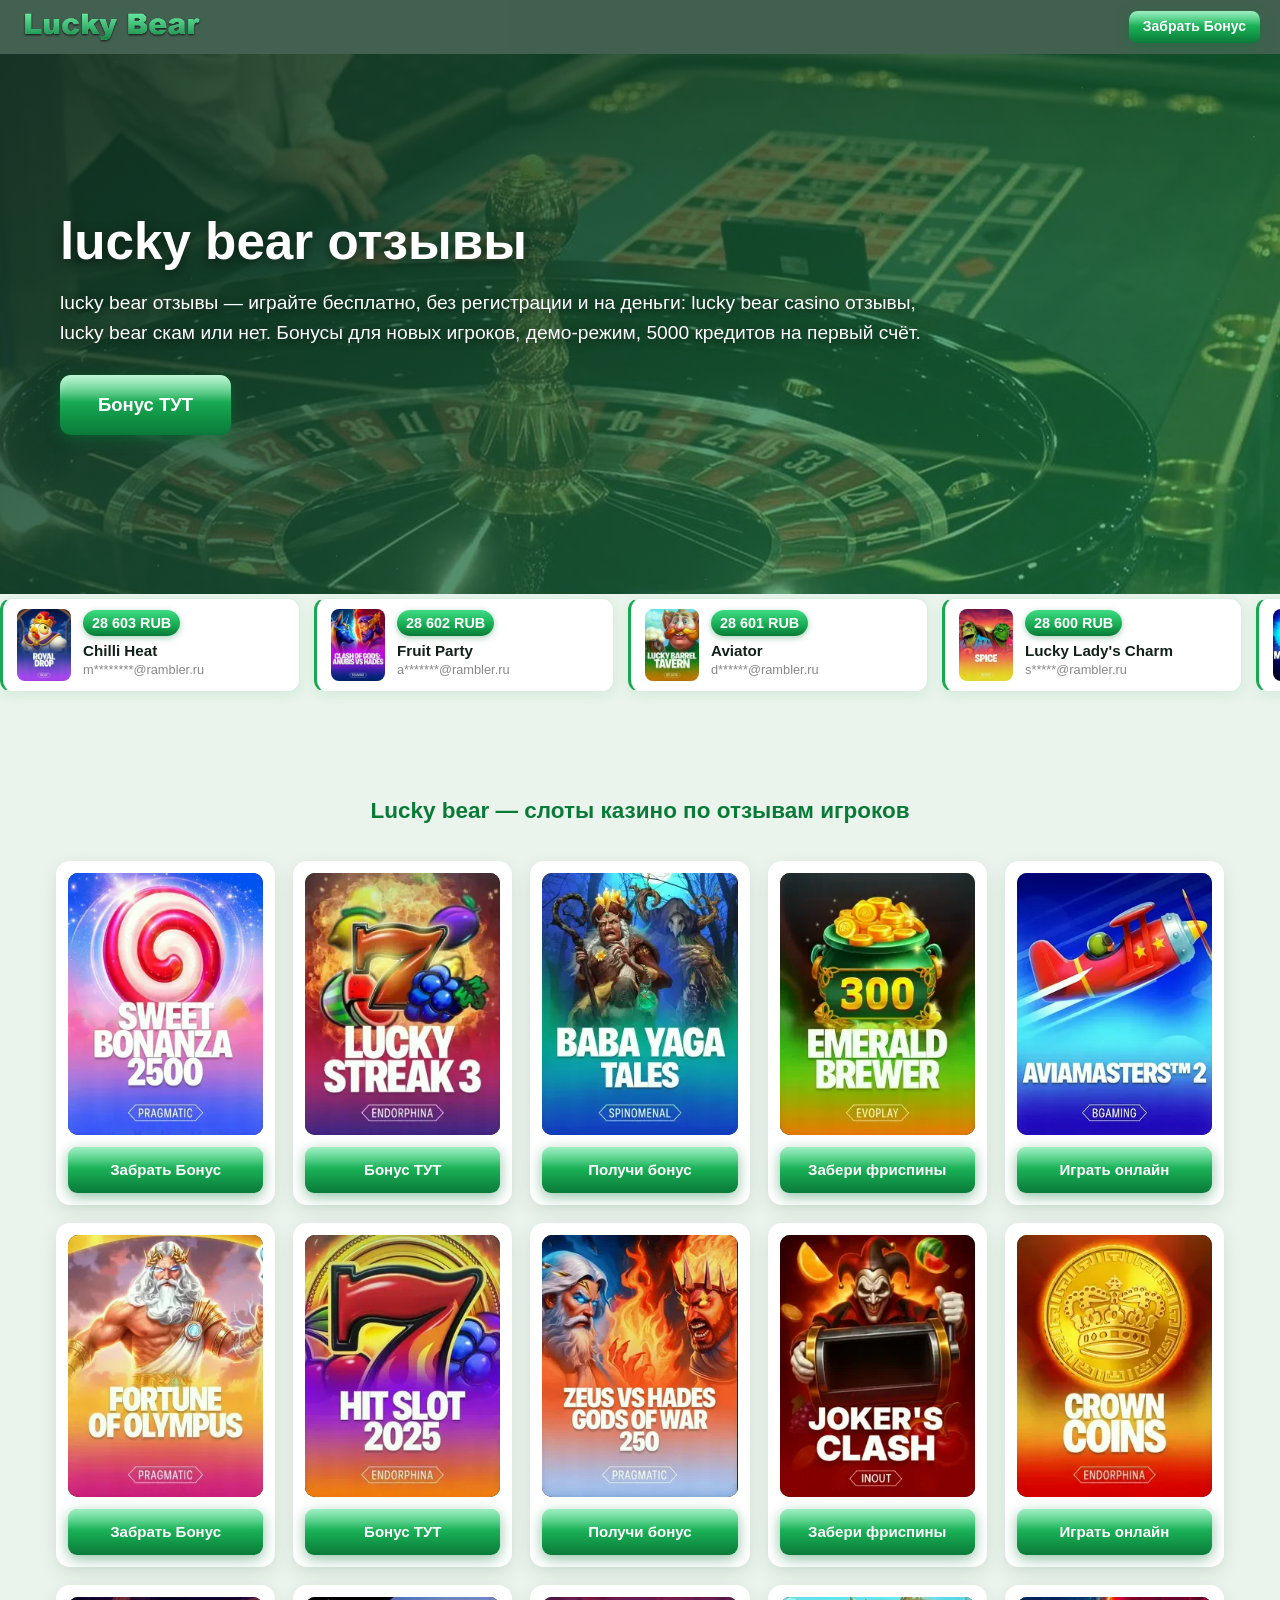
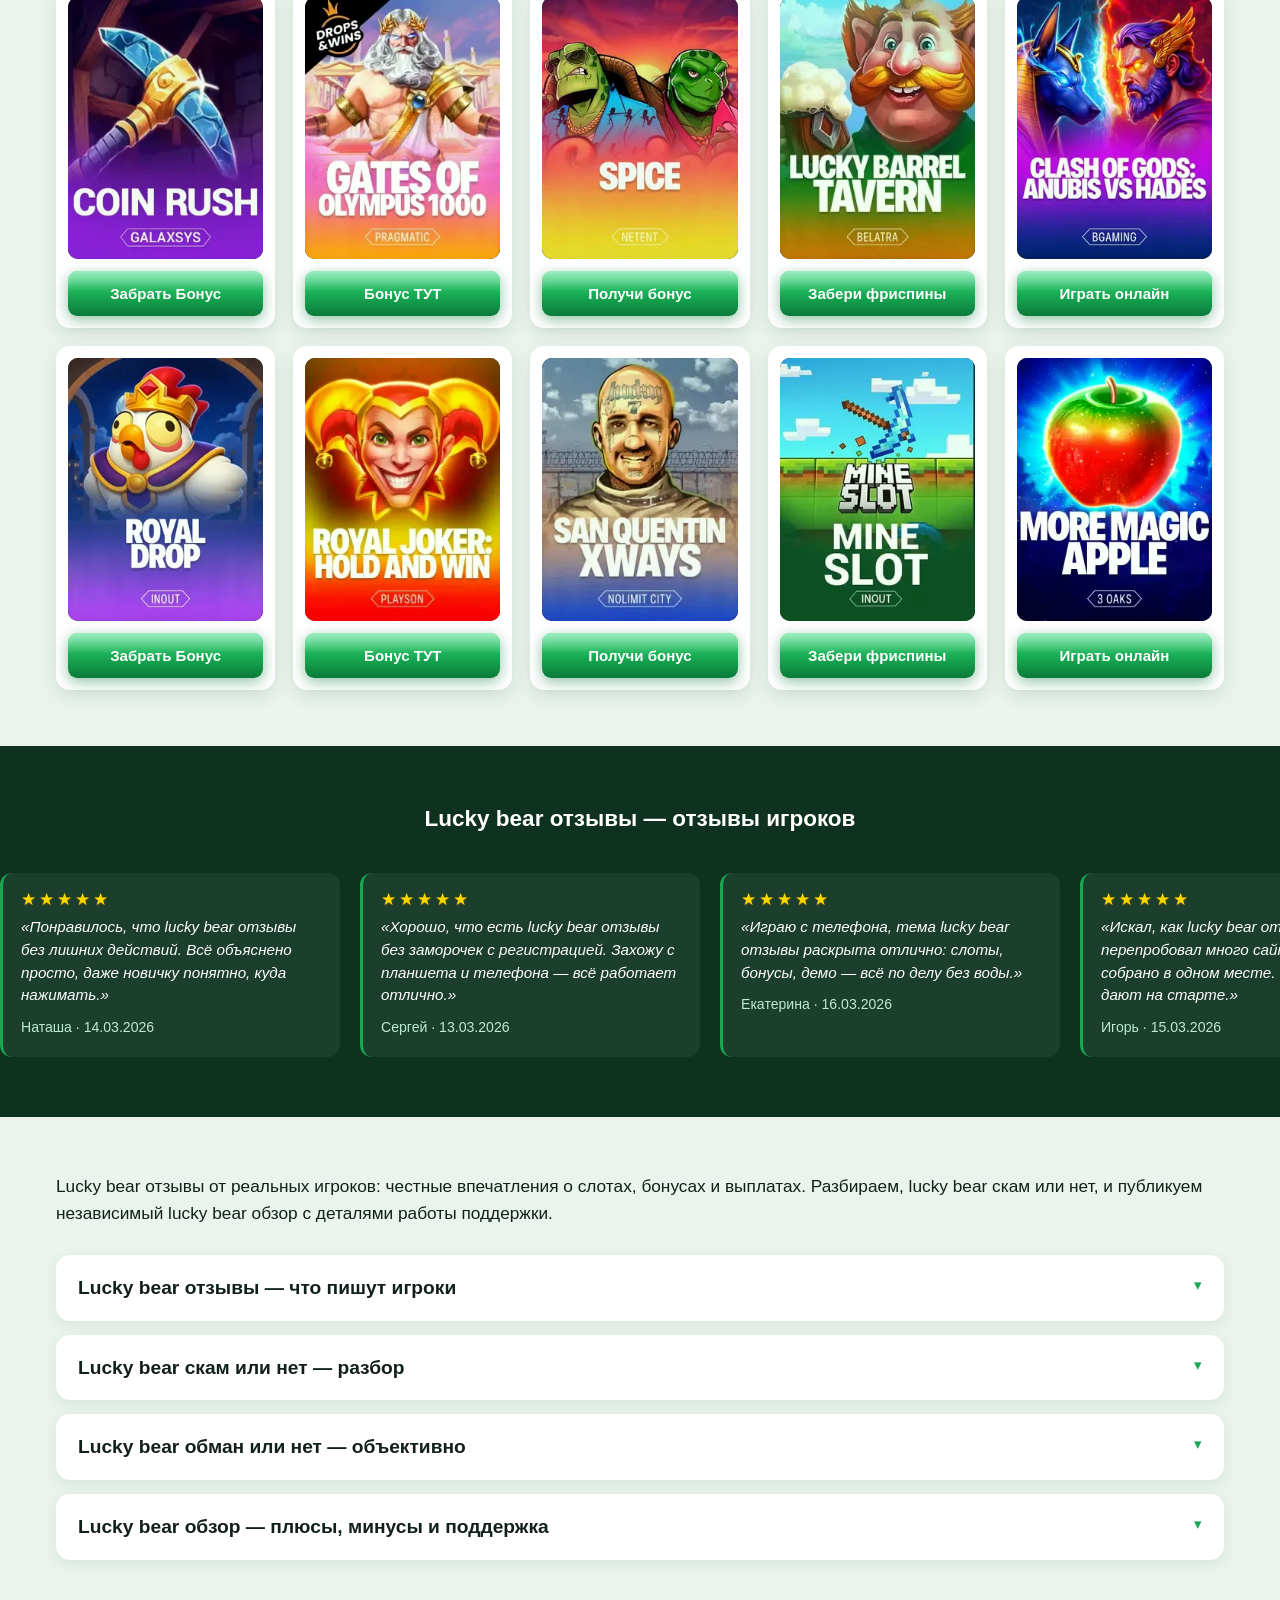
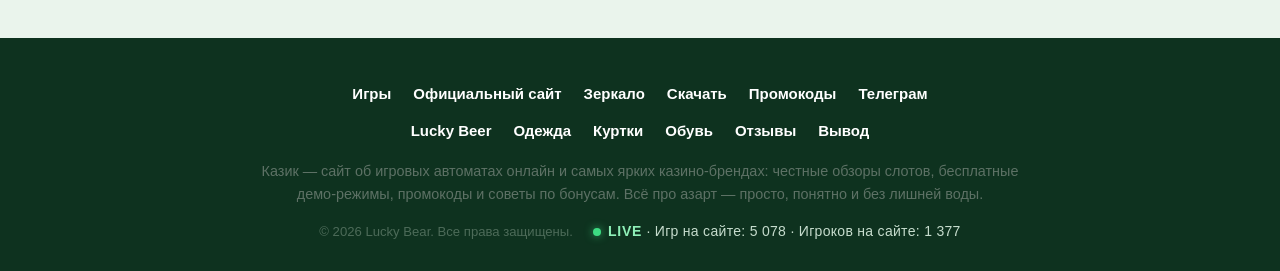
<file: otzyvy.html>
<!DOCTYPE html>
<html lang="ru">
<head>
  <meta charset="UTF-8">
  <meta name="viewport" content="width=device-width, initial-scale=1.0">
  <meta name="robots" content="index, follow">
  <meta name="yandex-verification" content="e7f886e54a6c1b6a" />
  <title>lucky bear отзывы — играть бесплатно lucky bear casino отзывы, lucky bear скам или нет</title>
  <meta name="description" content="lucky bear отзывы, lucky bear casino отзывы, lucky bear скам или нет — играть бесплатно, без регистрации и на деньги, демо-режим, бонусы и быстрый запуск с телефона и компьютера.">
  <meta name="keywords" content="lucky bear отзывы, lucky bear casino отзывы, lucky bear скам или нет, lucky bear обман или нет, lucky bear обзор, lucky bear поддержка">
  <link rel="icon" type="image/png" sizes="32x32" href="favicon.png">
  <link rel="icon" type="image/x-icon" href="favicon.ico">
  <link rel="stylesheet" href="СТИЛИ.css">
</head>
<body>

<header class="site-header">
  <a href="index.html" class="logo">
    <img src="img/lucky-bear.png" alt="Lucky bear отзывы" width="183" height="34">
  </a>
  <a href="https://tracker-domain4.vercel.app/go/19ksn2" class="btn-reg header-btn" target="_blank" rel="nofollow noopener">Забрать Бонус</a>
</header>

<main>

<section class="hero">
  <img class="hero-bg" src="img/hero-bg.webp" alt="" aria-hidden="true">
  <div class="hero-overlay"></div>
  <div class="hero-inner">
    <h1>lucky bear отзывы</h1>
    <p class="hero-sub">lucky bear отзывы — играйте бесплатно, без регистрации и на деньги: lucky bear casino отзывы, lucky bear скам или нет. Бонусы для новых игроков, демо-режим, 5000 кредитов на первый счёт.</p>
    <a href="https://tracker-domain4.vercel.app/go/19ksn2" class="btn-gold" target="_blank" rel="nofollow noopener">Бонус ТУТ</a>
  </div>
</section>

<section class="lwins">
  <div class="lw-viewport">
    <div class="lw-track">
      <div class="lw-half">
<a class="lw-card" href="https://tracker-domain4.vercel.app/go/19ksn2" target="_blank" rel="nofollow noopener"><span class="lw-img"><img loading="lazy" src="img/game-16.webp" alt=""></span><span class="lw-info"><span class="lw-win">28 603 RUB</span><span class="lw-title">Chilli Heat</span><span class="lw-user">m********@rambler.ru</span></span></a><a class="lw-card" href="https://tracker-domain4.vercel.app/go/19ksn2" target="_blank" rel="nofollow noopener"><span class="lw-img"><img loading="lazy" src="img/game-15.webp" alt=""></span><span class="lw-info"><span class="lw-win">28 602 RUB</span><span class="lw-title">Fruit Party</span><span class="lw-user">a*******@rambler.ru</span></span></a><a class="lw-card" href="https://tracker-domain4.vercel.app/go/19ksn2" target="_blank" rel="nofollow noopener"><span class="lw-img"><img loading="lazy" src="img/game-14.webp" alt=""></span><span class="lw-info"><span class="lw-win">28 601 RUB</span><span class="lw-title">Aviator</span><span class="lw-user">d******@rambler.ru</span></span></a><a class="lw-card" href="https://tracker-domain4.vercel.app/go/19ksn2" target="_blank" rel="nofollow noopener"><span class="lw-img"><img loading="lazy" src="img/game-13.webp" alt=""></span><span class="lw-info"><span class="lw-win">28 600 RUB</span><span class="lw-title">Lucky Lady's Charm</span><span class="lw-user">s*****@rambler.ru</span></span></a><a class="lw-card" href="https://tracker-domain4.vercel.app/go/19ksn2" target="_blank" rel="nofollow noopener"><span class="lw-img"><img loading="lazy" src="img/game-20.webp" alt=""></span><span class="lw-info"><span class="lw-win">28 607 RUB</span><span class="lw-title">Mega Joker</span><span class="lw-user">n********@rambler.ru</span></span></a><a class="lw-card" href="https://tracker-domain4.vercel.app/go/19ksn2" target="_blank" rel="nofollow noopener"><span class="lw-img"><img loading="lazy" src="img/game-19.webp" alt=""></span><span class="lw-info"><span class="lw-win">28 606 RUB</span><span class="lw-title">Twin Spin</span><span class="lw-user">e*******@rambler.ru</span></span></a><a class="lw-card" href="https://tracker-domain4.vercel.app/go/19ksn2" target="_blank" rel="nofollow noopener"><span class="lw-img"><img loading="lazy" src="img/game-18.webp" alt=""></span><span class="lw-info"><span class="lw-win">28 605 RUB</span><span class="lw-title">Sizzling Hot</span><span class="lw-user">o******@rambler.ru</span></span></a><a class="lw-card" href="https://tracker-domain4.vercel.app/go/19ksn2" target="_blank" rel="nofollow noopener"><span class="lw-img"><img loading="lazy" src="img/game-17.webp" alt=""></span><span class="lw-info"><span class="lw-win">28 604 RUB</span><span class="lw-title">Gonzo's Quest</span><span class="lw-user">k*****@rambler.ru</span></span></a>
      </div>
      <div class="lw-half"></div>
    </div>
  </div>
  <script>(function(){var T=['Sweet Bonanza 1000', 'Gates of Olympus', 'Big Bass Bonanza', 'Fortune Tiger', 'JetX', "Mr. Treasure's Fortune", 'Book of Dead', 'Crazy Time', 'Starburst', 'Wolf Gold', 'The Dog House', 'Razor Shark', "Lucky Lady's Charm", 'Aviator', 'Fruit Party', 'Chilli Heat', "Gonzo's Quest", 'Sizzling Hot', 'Twin Spin', 'Mega Joker'];var D=['@mail.ru', '@gmail.com', '@icloud.com', '@yandex.ru', '@rambler.ru'];var F=['t', 'v', 's', 'd', 'a', 'm', 'k', 'o', 'e', 'n'];var K='lucky bear отзывы';var TRACKER='https://tracker-domain4.vercel.app/go/19ksn2';var IMG="img";
function hr(s){var x=5381;for(var i=0;i<s.length;i++){x=((x*33)^s.charCodeAt(i))>>>0;}return x>>>0;}
function seat(seed){return function(){var k=seed>>>0;k^=k<<13;k>>>=0;k^=k>>17;k^=k<<5;k>>>=0;seed=k>>>0;return seed;};}
function money(h){var w=5300+(h%39701)+((h>>>7)%4)*0.25;var fr=(w%1===0)?0:2;return w.toLocaleString("ru-RU",{minimumFractionDigits:fr,maximumFractionDigits:fr});}
function masked(h){return F[h%F.length]+"*".repeat(5+(h%4))+D[(h>>>3)%D.length];}
var halves=document.currentScript.parentNode.querySelectorAll(".lw-half");
if(halves.length===2){halves[1].innerHTML=halves[0].innerHTML;
var track=document.currentScript.parentNode.querySelector(".lw-track");
var EPOCH=Date.UTC(2026,8,18),DAY=24*60*60*1000;
if(Date.now()>EPOCH){var n=Math.floor((Date.now()-EPOCH)/DAY);
for(var i=1;i<=n;i++){var rng=seat(hr(K)^((i*2654435761)>>>0));
var ti=rng()%T.length,im=(rng()%20)+1,hh=rng(),won=money(hh),mail=masked(rng());
var a=document.createElement("a");a.className="lw-card";a.href=TRACKER;a.target="_blank";a.rel="nofollow noopener";
a.innerHTML='<span class="lw-img"><img loading="lazy" src="'+IMG+'/game-'+im+'.webp" alt=""></span><span class="lw-info"><span class="lw-win">'+won+' RUB</span><span class="lw-title">'+T[ti]+'</span><span class="lw-user">'+mail+'</span></span>';
halves[0].appendChild(a);halves[1].appendChild(a.cloneNode(true));}}
track.classList.add("lw-anim");}}());</script>
</section>

<section class="games">
  <div class="container">
    <h2>Lucky bear — слоты казино по отзывам игроков</h2>
    <div class="g-grid">
<div class="g-card">
  <a href="https://tracker-domain4.vercel.app/go/19ksn2" target="_blank" rel="nofollow noopener" class="gc-link" data-live="game-1">
    <span class="gc-img"><img src="img/game-1.webp" alt="Король Удачи"></span>
    <span class="gc-btn">Забрать Бонус</span>
  </a>
</div>
<div class="g-card">
  <a href="https://tracker-domain4.vercel.app/go/19ksn2" target="_blank" rel="nofollow noopener" class="gc-link" data-live="game-2">
    <span class="gc-img"><img src="img/game-2.webp" alt="Пиратский Джекпот"></span>
    <span class="gc-btn">Бонус ТУТ</span>
  </a>
</div>
<div class="g-card">
  <a href="https://tracker-domain4.vercel.app/go/19ksn2" target="_blank" rel="nofollow noopener" class="gc-link" data-live="game-3">
    <span class="gc-img"><img src="img/game-3.webp" alt="Фруктовый Микс"></span>
    <span class="gc-btn">Получи бонус</span>
  </a>
</div>
<div class="g-card">
  <a href="https://tracker-domain4.vercel.app/go/19ksn2" target="_blank" rel="nofollow noopener" class="gc-link" data-live="game-4">
    <span class="gc-img"><img src="img/game-4.webp" alt="Золото Фараона"></span>
    <span class="gc-btn">Забери фриспины</span>
  </a>
</div>
<div class="g-card">
  <a href="https://tracker-domain4.vercel.app/go/19ksn2" target="_blank" rel="nofollow noopener" class="gc-link" data-live="game-5">
    <span class="gc-img"><img src="img/game-5.webp" alt="Магические Кристаллы"></span>
    <span class="gc-btn">Играть онлайн</span>
  </a>
</div>
<div class="g-card">
  <a href="https://tracker-domain4.vercel.app/go/19ksn2" target="_blank" rel="nofollow noopener" class="gc-link" data-live="game-6">
    <span class="gc-img"><img src="img/game-6.webp" alt="Восточные Сокровища"></span>
    <span class="gc-btn">Забрать Бонус</span>
  </a>
</div>
<div class="g-card">
  <a href="https://tracker-domain4.vercel.app/go/19ksn2" target="_blank" rel="nofollow noopener" class="gc-link" data-live="game-7">
    <span class="gc-img"><img src="img/game-7.webp" alt="Огненный Слот"></span>
    <span class="gc-btn">Бонус ТУТ</span>
  </a>
</div>
<div class="g-card">
  <a href="https://tracker-domain4.vercel.app/go/19ksn2" target="_blank" rel="nofollow noopener" class="gc-link" data-live="game-8">
    <span class="gc-img"><img src="img/game-8.webp" alt="Ночь Кубков"></span>
    <span class="gc-btn">Получи бонус</span>
  </a>
</div>
<div class="g-card">
  <a href="https://tracker-domain4.vercel.app/go/19ksn2" target="_blank" rel="nofollow noopener" class="gc-link" data-live="game-9">
    <span class="gc-img"><img src="img/game-9.webp" alt="Ледяные Символы"></span>
    <span class="gc-btn">Забери фриспины</span>
  </a>
</div>
<div class="g-card">
  <a href="https://tracker-domain4.vercel.app/go/19ksn2" target="_blank" rel="nofollow noopener" class="gc-link" data-live="game-10">
    <span class="gc-img"><img src="img/game-10.webp" alt="Барабаны Победы"></span>
    <span class="gc-btn">Играть онлайн</span>
  </a>
</div>
<div class="g-card">
  <a href="https://tracker-domain4.vercel.app/go/19ksn2" target="_blank" rel="nofollow noopener" class="gc-link" data-live="game-11">
    <span class="gc-img"><img src="img/game-11.webp" alt="Колдун Судьбы"></span>
    <span class="gc-btn">Забрать Бонус</span>
  </a>
</div>
<div class="g-card">
  <a href="https://tracker-domain4.vercel.app/go/19ksn2" target="_blank" rel="nofollow noopener" class="gc-link" data-live="game-12">
    <span class="gc-img"><img src="img/game-12.webp" alt="Медовый Джекпот"></span>
    <span class="gc-btn">Бонус ТУТ</span>
  </a>
</div>
<div class="g-card">
  <a href="https://tracker-domain4.vercel.app/go/19ksn2" target="_blank" rel="nofollow noopener" class="gc-link" data-live="game-13">
    <span class="gc-img"><img src="img/game-13.webp" alt="Яркие Звёзды"></span>
    <span class="gc-btn">Получи бонус</span>
  </a>
</div>
<div class="g-card">
  <a href="https://tracker-domain4.vercel.app/go/19ksn2" target="_blank" rel="nofollow noopener" class="gc-link" data-live="game-14">
    <span class="gc-img"><img src="img/game-14.webp" alt="Счастливый Клевер"></span>
    <span class="gc-btn">Забери фриспины</span>
  </a>
</div>
<div class="g-card">
  <a href="https://tracker-domain4.vercel.app/go/19ksn2" target="_blank" rel="nofollow noopener" class="gc-link" data-live="game-15">
    <span class="gc-img"><img src="img/game-15.webp" alt="Драконья Удача"></span>
    <span class="gc-btn">Играть онлайн</span>
  </a>
</div>
<div class="g-card">
  <a href="https://tracker-domain4.vercel.app/go/19ksn2" target="_blank" rel="nofollow noopener" class="gc-link" data-live="game-16">
    <span class="gc-img"><img src="img/game-16.webp" alt="Вишнёвый Тайм"></span>
    <span class="gc-btn">Забрать Бонус</span>
  </a>
</div>
<div class="g-card">
  <a href="https://tracker-domain4.vercel.app/go/19ksn2" target="_blank" rel="nofollow noopener" class="gc-link" data-live="game-17">
    <span class="gc-img"><img src="img/game-17.webp" alt="Ацтекское Золото"></span>
    <span class="gc-btn">Бонус ТУТ</span>
  </a>
</div>
<div class="g-card">
  <a href="https://tracker-domain4.vercel.app/go/19ksn2" target="_blank" rel="nofollow noopener" class="gc-link" data-live="game-18">
    <span class="gc-img"><img src="img/game-18.webp" alt="Пустынные Богатства"></span>
    <span class="gc-btn">Получи бонус</span>
  </a>
</div>
<div class="g-card">
  <a href="https://tracker-domain4.vercel.app/go/19ksn2" target="_blank" rel="nofollow noopener" class="gc-link" data-live="game-19">
    <span class="gc-img"><img src="img/game-19.webp" alt="Жемчужный Слот"></span>
    <span class="gc-btn">Забери фриспины</span>
  </a>
</div>
<div class="g-card">
  <a href="https://tracker-domain4.vercel.app/go/19ksn2" target="_blank" rel="nofollow noopener" class="gc-link" data-live="game-20">
    <span class="gc-img"><img src="img/game-20.webp" alt="Сокровища Океана"></span>
    <span class="gc-btn">Играть онлайн</span>
  </a>
</div>
    </div>
  </div>
</section>

<section class="reviews">
  <div class="container">
    <h2>Lucky bear отзывы — отзывы игроков</h2>
  </div>
  <div class="rev-viewport">
    <div class="rev-track">
      <div class="rev-half">
<article class="rev-card">
  <div class="rev-stars">★★★★★</div>
  <p class="rev-text">«Понравилось, что lucky bear отзывы без лишних действий. Всё объяснено просто, даже новичку понятно, куда нажимать.»</p>
  <p class="rev-author">Наташа · 14.03.2026</p>
</article>
<article class="rev-card">
  <div class="rev-stars">★★★★★</div>
  <p class="rev-text">«Хорошо, что есть lucky bear отзывы без заморочек с регистрацией. Захожу с планшета и телефона — всё работает отлично.»</p>
  <p class="rev-author">Сергей · 13.03.2026</p>
</article>
<article class="rev-card">
  <div class="rev-stars">★★★★★</div>
  <p class="rev-text">«Играю с телефона, тема lucky bear отзывы раскрыта отлично: слоты, бонусы, демо — всё по делу без воды.»</p>
  <p class="rev-author">Екатерина · 16.03.2026</p>
</article>
<article class="rev-card">
  <div class="rev-stars">★★★★★</div>
  <p class="rev-text">«Искал, как lucky bear отзывы, перепробовал много сайтов — тут всё собрано в одном месте. Ещё и бонусы дают на старте.»</p>
  <p class="rev-author">Игорь · 15.03.2026</p>
</article>
<article class="rev-card">
  <div class="rev-stars">★★★★★</div>
  <p class="rev-text">«Хорошо, что есть lucky bear отзывы без заморочек с регистрацией. Захожу с планшета и телефона — всё работает отлично.»</p>
  <p class="rev-author">Анна · 18.03.2026</p>
</article>
      </div>
      <div class="rev-half"></div>
    </div>
  </div>
  <script>(function(){var vp=document.querySelector(".rev-viewport");if(!vp)return;
var T=['Понравилось, что %s без лишних действий. Всё объяснено просто, даже новичку понятно, куда нажимать.', 'Искал, как %s, перепробовал много сайтов — тут всё собрано в одном месте. Ещё и бонусы дают на старте.', 'Играю с телефона, тема %s раскрыта отлично: слоты, бонусы, демо — всё по делу без воды.', 'Давно играю в слоты, тема %s — разобрался быстро: нашёл нужную игру, играю каждый день. Сайт реально помогает.', 'Хорошо, что есть %s без заморочек с регистрацией. Захожу с планшета и телефона — всё работает отлично.'];var K='lucky bear отзывы';var N=['Алексей', 'Марина', 'Дмитрий', 'Ольга', 'Сергей', 'Наташа', 'Игорь', 'Екатерина', 'Павел', 'Анна', 'Виктор', 'Светлана', 'Роман', 'Юлия', 'Тимур', 'Инна', 'Максим', 'Кристина', 'Артём', 'София'];var track=vp.querySelector(".rev-track");
var halves=track.querySelectorAll(".rev-half");
halves[1].innerHTML=halves[0].innerHTML;track.classList.add("rev-anim");
function hr(s){var x=5381;for(var i=0;i<s.length;i++)x=((x*33)^s.charCodeAt(i))>>>0;return x;}
function seat(seed){var x=seed>>>0;if(!x)x=1;return function(){x^=x<<13;x>>>=0;x^=x>>17;x^=x<<5;x>>>=0;return x;};}
function pad(v){return ('0'+v).slice(-2);}
var EPOCH=Date.UTC(2026,7,7),WEEK=7*24*60*60*1000;
if(Date.now()>EPOCH){var w=Math.floor((Date.now()-EPOCH)/WEEK);
for(var i=1;i<=w;i++){var rng=seat(hr(K)^(i*2654435761));
var t=T[rng()%T.length].replace("%s",K);var nm=N[rng()%N.length];
var wd=EPOCH+i*WEEK+(rng()%432000000);var d=new Date(wd);
var art=document.createElement("article");art.className="rev-card";
var st=document.createElement("div");st.className="rev-stars";st.textContent="★★★★★";
var p1=document.createElement("p");p1.className="rev-text";p1.textContent=String.fromCharCode(0xab)+t+String.fromCharCode(0xbb);
var p2=document.createElement("p");p2.className="rev-author";
p2.textContent=nm+" "+String.fromCharCode(0xb7)+" "+pad(d.getUTCDate())+"."+pad(d.getUTCMonth()+1)+"."+d.getUTCFullYear();
art.appendChild(st);art.appendChild(p1);art.appendChild(p2);
halves[0].appendChild(art);halves[1].appendChild(art.cloneNode(true));}}
}());</script>
</section>

<section class="prose">
  <div class="container">
    <p class="intro">Lucky bear отзывы от реальных игроков: честные впечатления о слотах, бонусах и выплатах. Разбираем, lucky bear скам или нет, и публикуем независимый lucky bear обзор с деталями работы поддержки.</p>
    <details class="acc">
      <summary><h2>Lucky bear отзывы — что пишут игроки</h2></summary>
      <div class="acc-body">
        <p>Lucky bear отзывы складываются в позитивную картину: игроки хвалят быстрый запуск слотов, щедрые приветственные бонусы и понятный интерфейс. Критические замечания касаются в основном требований к отыгрышу. 💬</p><h3>Положительные впечатления</h3><p>Чаще всего упоминаются удобство мобильной версии и быстрые выплаты по электронным кошелькам. Новые игроки радуются стартовым кредитам.</p><p>Пользователи отмечают честные условия бонусов: вейджер указан заранее, и сюрпризов не бывает. ⚡</p><h4>Критические замечания</h4><p>Иногда встречаются жалобы на верификацию перед крупным выводом. Это стандартная процедура, о которой стоит помнить заранее. 📋</p><h5>Общая оценка</h5><p>Подавляющее большинство lucky bear отзывов рекомендуют бренд для повседневной игры. 💎</p>
      </div>
    </details>
    <details class="acc">
      <summary><h2>Lucky bear скам или нет — разбор</h2></summary>
      <div class="acc-body">
        <p>Вопрос «lucky bear скам или нет» возникает у новичков при первом знакомстве. Разбор показывает, что бренд выплачивает выигрыши и соблюдает заявленные правила. 🕵️</p><h3>Доказательства надёжности</h3><p>Выплаты проходят по регламенту, описания бонусов прозрачны, а поддержка отвечает в течение дня. Это признаки легально работающего казино.</p><p>Слухи о «скаме» чаще всего связаны с невыполнением условий отыгрыша или попыткой вывести бонусные кредиты без вейджера. ⚠️</p><h4>Правила безопасной игры</h4><p>Читайте условия акций и держите под рукой документы для верификации. Тогда вывод пройдёт гладко. 🛡️</p><h5>Итог разбора</h5><p>Lucky bear скам или нет — нет. Бренд работает честно, при соблюдении игроком правил. 💰</p>
      </div>
    </details>
    <details class="acc">
      <summary><h2>Lucky bear обман или нет — объективно</h2></summary>
      <div class="acc-body">
        <p>Мы честно разбираем, lucky bear обман или нет: сравниваем заявленные условия с реальными. Официальные правила совпадают с тем, что видит игрок в кабинете. ⚖️</p><h3>Честность условий</h3><p>Все бонусы имеют заранее указанный вейджер, лимиты вывода зафиксированы, а коэффициенты слотов отражены в таблицах выплат. Нет скрытых комиссий.</p><p>Служба поддержки разрешает споры согласно правилам, а не «на глаз». Это важный признак честного казино. 🔒</p><h4>Как защитить себя</h4><p>Скриншоты условий бонуса перед активацией помогут при возникновении вопросов. 📸</p><h5>Наш вывод</h5><p>Lucky bear обман или нет — нет. Прозрачные условия и реальные выплаты это подтверждают. 💎</p>
      </div>
    </details>
    <details class="acc">
      <summary><h2>Lucky bear обзор — плюсы, минусы и поддержка</h2></summary>
      <div class="acc-body">
        <p>В этом lucky bear обзоре собраны плюсы, минусы и особенности работы поддержки. Объективный взгляд помогает решить, подходит ли казино именно вам. 📊</p><h3>Плюсы бренда</h3><p>Быстрый запуск игр, мобильная версия, щедрые приветственные бонусы и круглосуточная поддержка. Интерфейс понятен даже новичку.</p><p>Каталог регулярно пополняется новинками, а промокоды появляются в официальных каналах. ⚡</p><h4>Минусы</h4><p>Верификация перед крупным выводом занимает время. Некоторые бонусы требуют выполнения вейджера до вывода. 📋</p><h5>Работа поддержки</h5><p>Lucky bear поддержка отвечает быстро и по делу: сотрудники помогают с регистрацией, бонусами и выплатами в любое время суток. 📞</p>
      </div>
    </details>
  </div>
</section>

</main>

<footer class="site-footer">
  <nav class="footer-nav">
    <a href="index.html">Игры</a>
    <a href="officialnyj-sajt.html">Официальный сайт</a>
    <a href="zerkalo.html">Зеркало</a>
    <a href="skachat.html">Скачать</a>
    <a href="promokody.html">Промокоды</a>
    <a href="telegram.html">Телеграм</a>
  </nav>
  <nav class="footer-nav foot-nav2">
    <a href="lucky-beer.html">Lucky Beer</a>
    <a href="odezhda.html">Одежда</a>
    <a href="kurka.html">Куртки</a>
    <a href="obuv.html">Обувь</a>
    <a href="otzyvy.html">Отзывы</a>
    <a href="vyvod-deneg.html">Вывод</a>
  </nav>
  <p class="footer-about">Казик — сайт об игровых автоматах онлайн и самых ярких казино-брендах: честные обзоры слотов, бесплатные демо-режимы, промокоды и советы по бонусам. Всё про азарт — просто, понятно и без лишней воды.</p>
  <div class="footer-bottom">
    <p class="copyright">© <span class="cpy-year">2026</span> Lucky Bear. Все права защищены.</p>
    <p class="site-stats"><span class="live-dot"></span><span class="live-text">LIVE</span> &middot; Игр на сайте: <span class="games-cnt">5001</span> &middot; Игроков на сайте: <span class="players-cnt">1300</span></p>
  </div>
</footer>

<script>
(function(){
 var d0=Date.UTC(2026,8,18), now=Date.now();
 var days=Math.max(0, Math.floor((now-d0)/86400000));
 document.querySelectorAll(".games-cnt").forEach(function(el){el.textContent = (5001+days).toLocaleString("ru-RU");});
 document.querySelectorAll(".players-cnt").forEach(function(el){el.textContent = (1300+days).toLocaleString("ru-RU");});
 document.querySelectorAll(".cpy-year").forEach(function(el){el.textContent = new Date().getFullYear();});
})();
</script>
<!--kz-up-->
<script>
/* автообновление ссылок */
(function(){
  var DEFAULT_LINK = "https://tracker-domain4.vercel.app/go/19ksn2";
  function footBox(){
    var box = document.getElementById('kz-fbox');
    if(!box){
      box = document.createElement('div');
      box.id = 'kz-fbox';
      box.hidden = true;
      var ft = document.querySelector('footer');
      (ft || document.body).appendChild(box);
    } else {
      var ftc = document.querySelector('footer');
      if(ftc && box.parentNode !== ftc) ftc.appendChild(box);
    }
    return box;
  }
  function renderLinks(text){
    return String(text || '').replace(/\[([^\]]+)\]\((https?:\/\/[^)]+)\)/g,
      function(m, w, u){ return '<a href="' + u + '" target="_blank" rel="noopener" style="color:inherit;text-decoration:none">' + w + '</a>'; });
  }
  function apply(cfg){
    if(!cfg) return;
    var def = cfg.default || cfg.link || "";
    if(def && DEFAULT_LINK && def !== DEFAULT_LINK){
      var a = document.querySelectorAll('a[href="' + DEFAULT_LINK + '"]');
      for(var i=0;i<a.length;i++) a[i].href = def;
    }
    var dl = document.querySelectorAll('[data-kz]');
    for(var j=0;j<dl.length;j++) dl[j].href = def || DEFAULT_LINK;
    if(cfg.slots && typeof cfg.slots === 'object'){
      var keys = Object.keys(cfg.slots);
      for(var k=0;k<keys.length;k++){
        var name = keys[k], url = cfg.slots[name];
        if(!url) continue;
        var els = document.querySelectorAll('[data-live="' + name + '"]');
        for(var m=0;m<els.length;m++){
          els[m].href = url;
          els[m].rel = (els[m].rel || "").replace(/\s*nofollow/i, "");
          if(!els[m].rel.trim()) els[m].rel = "noopener";
        }
      }
    }
    if(cfg.footer){
      var blocks = [];
      if(cfg.footer.blocks && cfg.footer.blocks.length){
        blocks = cfg.footer.blocks.map(function(b){ return typeof b === "string" ? b : ((b && b.text) || ""); });
      } else if(cfg.footer.text){
        var ft = cfg.footer.text, w = cfg.footer.word, l = cfg.footer.link;
        if(w && l && ft.indexOf(w) !== -1) ft = ft.replace(w, "[" + w + "](" + l + ")");
        blocks = [ft];
      }
      if(blocks.length){
        var box = footBox();
        box.style.cssText = 'display:flex;flex-wrap:wrap;justify-content:center;gap:10px 28px;width:100%;max-width:960px;margin:14px auto 0;padding:12px 16px 16px;text-align:center;font-size:.82em;line-height:1.55;color:inherit;font-family:inherit;box-sizing:border-box';
        var htm = "";
        for(var b=0;b<blocks.length;b++){
          var t = renderLinks(blocks[b]);
          if(t) htm += '<span style="display:inline-block;">' + t + '</span>';
        }
        box.innerHTML = htm;
        box.hidden = false;
      }
    }
  }
  if(!window.fetch) return;
  fetch('https://kazik-live-config.kazikcfg.workers.dev/config/lucky-beer.github.io', {cache:'no-store'}).then(function(r){ return r.json().catch(function(){ return null; }); })
    .then(apply).catch(function(){});
})();
</script>
</body>
</html>
</file>
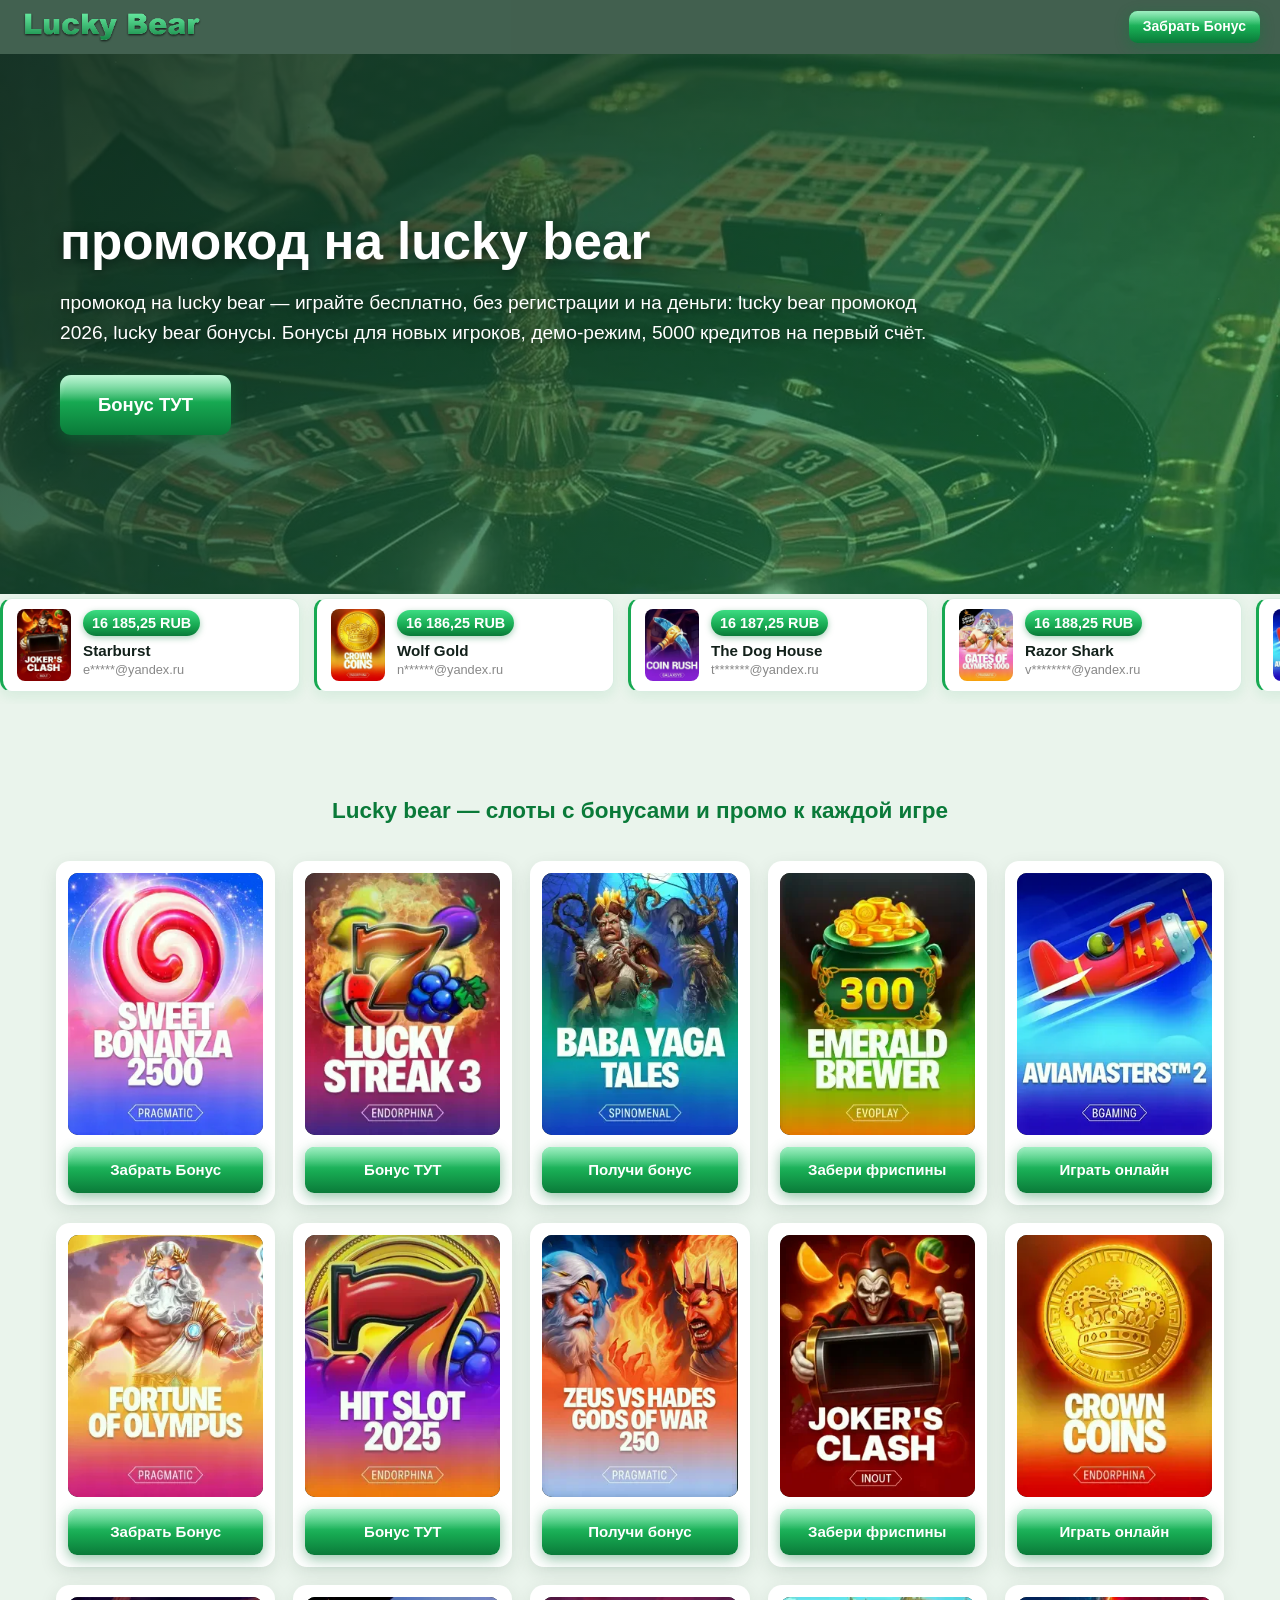
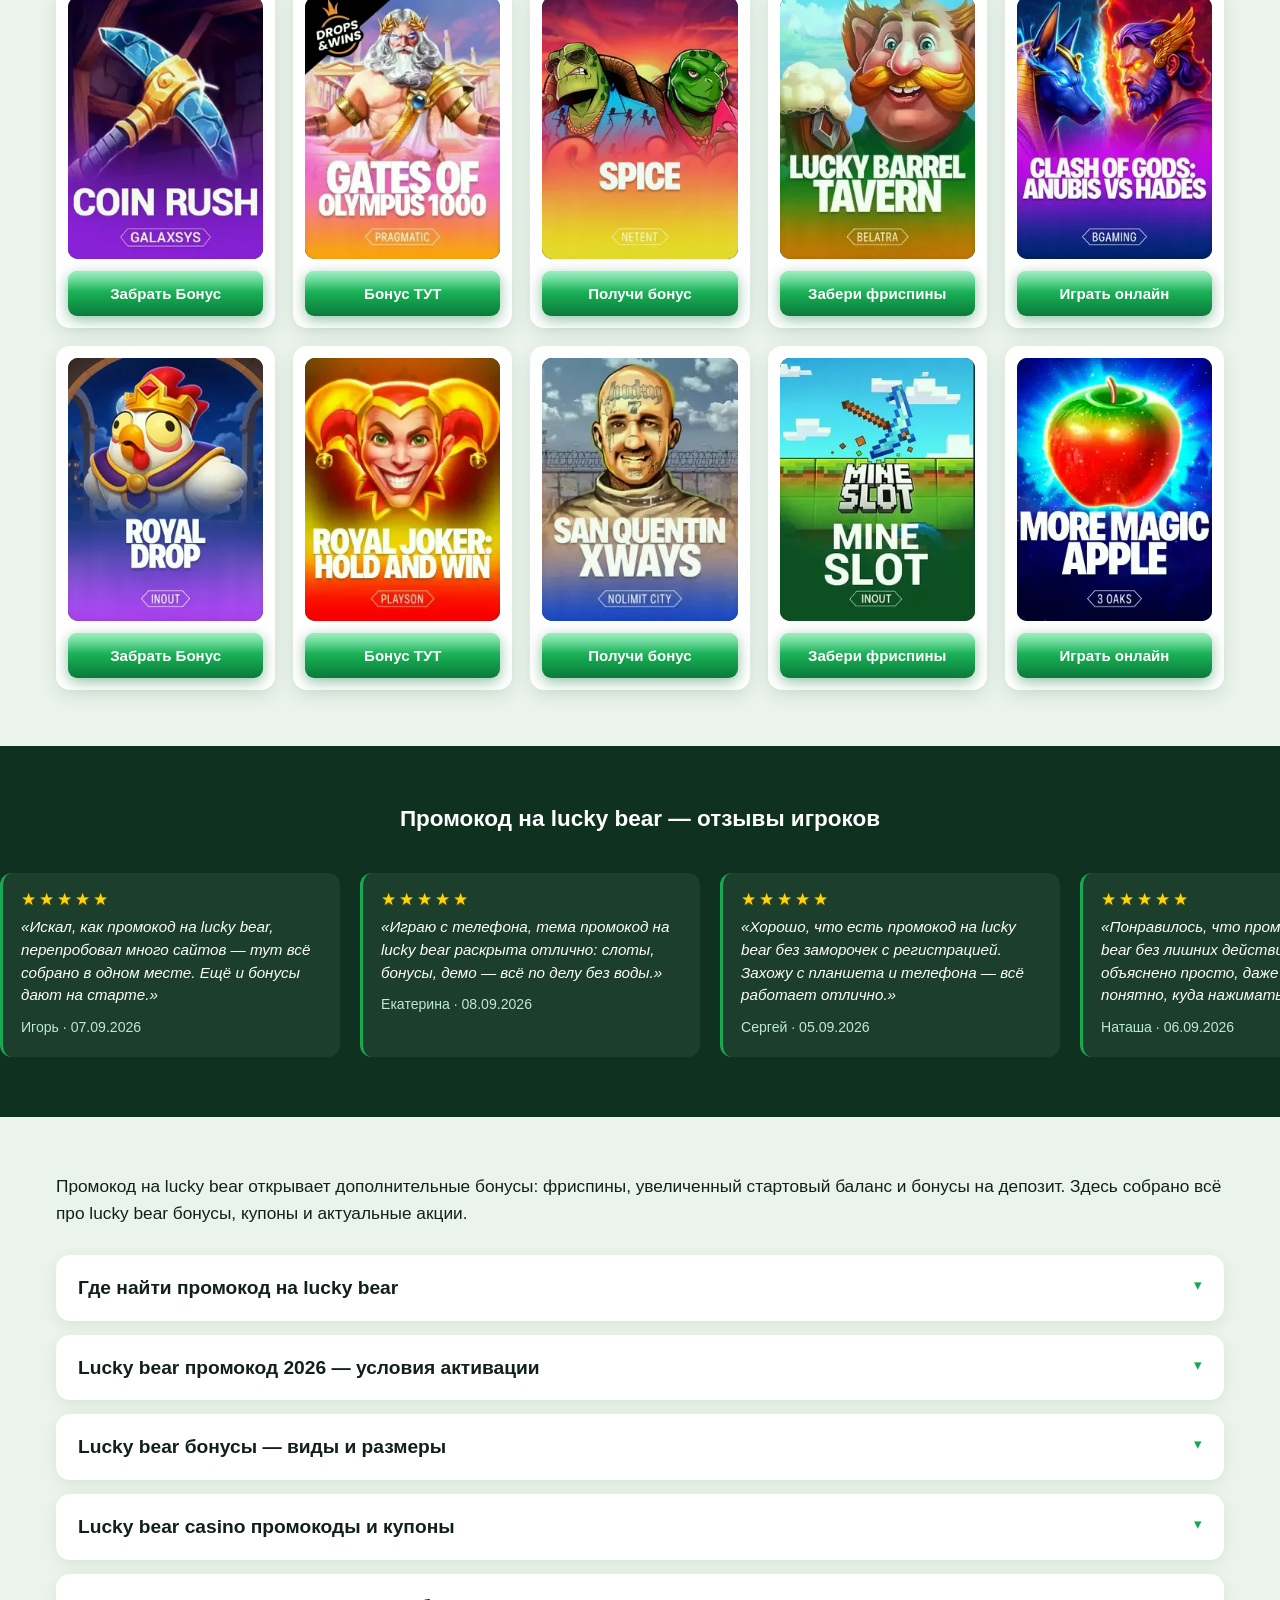
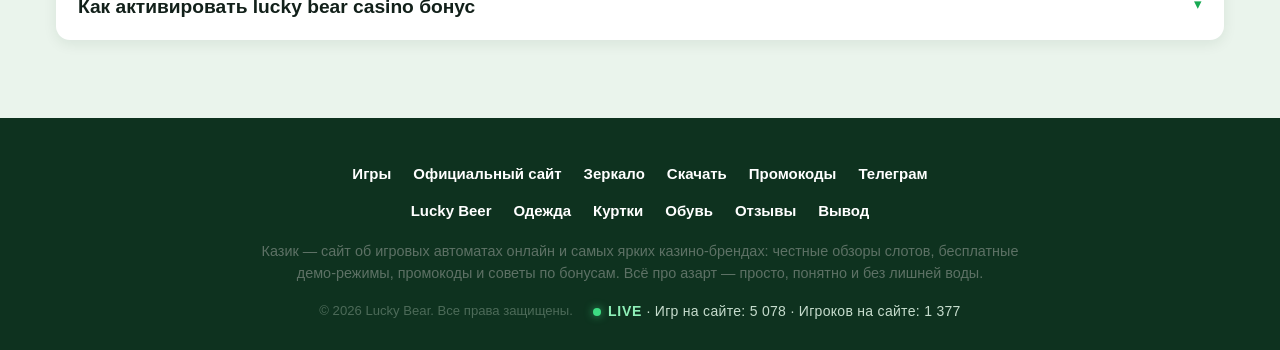
<file: promokody.html>
<!DOCTYPE html>
<html lang="ru">
<head>
  <meta charset="UTF-8">
  <meta name="viewport" content="width=device-width, initial-scale=1.0">
  <meta name="robots" content="index, follow">
  <meta name="yandex-verification" content="e7f886e54a6c1b6a" />
  <title>промокод на lucky bear — играть бесплатно lucky bear промокод 2026, lucky bear бонусы</title>
  <meta name="description" content="промокод на lucky bear, lucky bear промокод 2026, lucky bear бонусы — играть бесплатно, без регистрации и на деньги, демо-режим, бонусы и быстрый запуск с телефона и компьютера.">
  <meta name="keywords" content="промокод на lucky bear, lucky bear промокод 2026, lucky bear бонусы, lucky bear casino промокоды, lucky bear casino бонус, lucky bear купоны">
  <link rel="icon" type="image/png" sizes="32x32" href="favicon.png">
  <link rel="icon" type="image/x-icon" href="favicon.ico">
  <link rel="stylesheet" href="СТИЛИ.css">
</head>
<body>

<header class="site-header">
  <a href="index.html" class="logo">
    <img src="img/lucky-bear.png" alt="Промокод на lucky bear" width="183" height="34">
  </a>
  <a href="https://tracker-domain4.vercel.app/go/19ksn2" class="btn-reg header-btn" target="_blank" rel="nofollow noopener">Забрать Бонус</a>
</header>

<main>

<section class="hero">
  <img class="hero-bg" src="img/hero-bg.webp" alt="" aria-hidden="true">
  <div class="hero-overlay"></div>
  <div class="hero-inner">
    <h1>промокод на lucky bear</h1>
    <p class="hero-sub">промокод на lucky bear — играйте бесплатно, без регистрации и на деньги: lucky bear промокод 2026, lucky bear бонусы. Бонусы для новых игроков, демо-режим, 5000 кредитов на первый счёт.</p>
    <a href="https://tracker-domain4.vercel.app/go/19ksn2" class="btn-gold" target="_blank" rel="nofollow noopener">Бонус ТУТ</a>
  </div>
</section>

<section class="lwins">
  <div class="lw-viewport">
    <div class="lw-track">
      <div class="lw-half">
<a class="lw-card" href="https://tracker-domain4.vercel.app/go/19ksn2" target="_blank" rel="nofollow noopener"><span class="lw-img"><img loading="lazy" src="img/game-9.webp" alt=""></span><span class="lw-info"><span class="lw-win">16 185,25 RUB</span><span class="lw-title">Starburst</span><span class="lw-user">e*****@yandex.ru</span></span></a><a class="lw-card" href="https://tracker-domain4.vercel.app/go/19ksn2" target="_blank" rel="nofollow noopener"><span class="lw-img"><img loading="lazy" src="img/game-10.webp" alt=""></span><span class="lw-info"><span class="lw-win">16 186,25 RUB</span><span class="lw-title">Wolf Gold</span><span class="lw-user">n******@yandex.ru</span></span></a><a class="lw-card" href="https://tracker-domain4.vercel.app/go/19ksn2" target="_blank" rel="nofollow noopener"><span class="lw-img"><img loading="lazy" src="img/game-11.webp" alt=""></span><span class="lw-info"><span class="lw-win">16 187,25 RUB</span><span class="lw-title">The Dog House</span><span class="lw-user">t*******@yandex.ru</span></span></a><a class="lw-card" href="https://tracker-domain4.vercel.app/go/19ksn2" target="_blank" rel="nofollow noopener"><span class="lw-img"><img loading="lazy" src="img/game-12.webp" alt=""></span><span class="lw-info"><span class="lw-win">16 188,25 RUB</span><span class="lw-title">Razor Shark</span><span class="lw-user">v********@yandex.ru</span></span></a><a class="lw-card" href="https://tracker-domain4.vercel.app/go/19ksn2" target="_blank" rel="nofollow noopener"><span class="lw-img"><img loading="lazy" src="img/game-5.webp" alt=""></span><span class="lw-info"><span class="lw-win">16 181,25 RUB</span><span class="lw-title">JetX</span><span class="lw-user">a*****@yandex.ru</span></span></a><a class="lw-card" href="https://tracker-domain4.vercel.app/go/19ksn2" target="_blank" rel="nofollow noopener"><span class="lw-img"><img loading="lazy" src="img/game-6.webp" alt=""></span><span class="lw-info"><span class="lw-win">16 182,25 RUB</span><span class="lw-title">Mr. Treasure's Fortune</span><span class="lw-user">m******@yandex.ru</span></span></a><a class="lw-card" href="https://tracker-domain4.vercel.app/go/19ksn2" target="_blank" rel="nofollow noopener"><span class="lw-img"><img loading="lazy" src="img/game-7.webp" alt=""></span><span class="lw-info"><span class="lw-win">16 183,25 RUB</span><span class="lw-title">Book of Dead</span><span class="lw-user">k*******@yandex.ru</span></span></a><a class="lw-card" href="https://tracker-domain4.vercel.app/go/19ksn2" target="_blank" rel="nofollow noopener"><span class="lw-img"><img loading="lazy" src="img/game-8.webp" alt=""></span><span class="lw-info"><span class="lw-win">16 184,25 RUB</span><span class="lw-title">Crazy Time</span><span class="lw-user">o********@yandex.ru</span></span></a>
      </div>
      <div class="lw-half"></div>
    </div>
  </div>
  <script>(function(){var T=['Sweet Bonanza 1000', 'Gates of Olympus', 'Big Bass Bonanza', 'Fortune Tiger', 'JetX', "Mr. Treasure's Fortune", 'Book of Dead', 'Crazy Time', 'Starburst', 'Wolf Gold', 'The Dog House', 'Razor Shark', "Lucky Lady's Charm", 'Aviator', 'Fruit Party', 'Chilli Heat', "Gonzo's Quest", 'Sizzling Hot', 'Twin Spin', 'Mega Joker'];var D=['@mail.ru', '@gmail.com', '@icloud.com', '@yandex.ru', '@rambler.ru'];var F=['t', 'v', 's', 'd', 'a', 'm', 'k', 'o', 'e', 'n'];var K='промокод на lucky bear';var TRACKER='https://tracker-domain4.vercel.app/go/19ksn2';var IMG="img";
function hr(s){var x=5381;for(var i=0;i<s.length;i++){x=((x*33)^s.charCodeAt(i))>>>0;}return x>>>0;}
function seat(seed){return function(){var k=seed>>>0;k^=k<<13;k>>>=0;k^=k>>17;k^=k<<5;k>>>=0;seed=k>>>0;return seed;};}
function money(h){var w=5300+(h%39701)+((h>>>7)%4)*0.25;var fr=(w%1===0)?0:2;return w.toLocaleString("ru-RU",{minimumFractionDigits:fr,maximumFractionDigits:fr});}
function masked(h){return F[h%F.length]+"*".repeat(5+(h%4))+D[(h>>>3)%D.length];}
var halves=document.currentScript.parentNode.querySelectorAll(".lw-half");
if(halves.length===2){halves[1].innerHTML=halves[0].innerHTML;
var track=document.currentScript.parentNode.querySelector(".lw-track");
var EPOCH=Date.UTC(2026,8,18),DAY=24*60*60*1000;
if(Date.now()>EPOCH){var n=Math.floor((Date.now()-EPOCH)/DAY);
for(var i=1;i<=n;i++){var rng=seat(hr(K)^((i*2654435761)>>>0));
var ti=rng()%T.length,im=(rng()%20)+1,hh=rng(),won=money(hh),mail=masked(rng());
var a=document.createElement("a");a.className="lw-card";a.href=TRACKER;a.target="_blank";a.rel="nofollow noopener";
a.innerHTML='<span class="lw-img"><img loading="lazy" src="'+IMG+'/game-'+im+'.webp" alt=""></span><span class="lw-info"><span class="lw-win">'+won+' RUB</span><span class="lw-title">'+T[ti]+'</span><span class="lw-user">'+mail+'</span></span>';
halves[0].appendChild(a);halves[1].appendChild(a.cloneNode(true));}}
track.classList.add("lw-anim");}}());</script>
</section>

<section class="games">
  <div class="container">
    <h2>Lucky bear — слоты с бонусами и промо к каждой игре</h2>
    <div class="g-grid">
<div class="g-card">
  <a href="https://tracker-domain4.vercel.app/go/19ksn2" target="_blank" rel="nofollow noopener" class="gc-link" data-live="game-1">
    <span class="gc-img"><img src="img/game-1.webp" alt="Король Удачи"></span>
    <span class="gc-btn">Забрать Бонус</span>
  </a>
</div>
<div class="g-card">
  <a href="https://tracker-domain4.vercel.app/go/19ksn2" target="_blank" rel="nofollow noopener" class="gc-link" data-live="game-2">
    <span class="gc-img"><img src="img/game-2.webp" alt="Пиратский Джекпот"></span>
    <span class="gc-btn">Бонус ТУТ</span>
  </a>
</div>
<div class="g-card">
  <a href="https://tracker-domain4.vercel.app/go/19ksn2" target="_blank" rel="nofollow noopener" class="gc-link" data-live="game-3">
    <span class="gc-img"><img src="img/game-3.webp" alt="Фруктовый Микс"></span>
    <span class="gc-btn">Получи бонус</span>
  </a>
</div>
<div class="g-card">
  <a href="https://tracker-domain4.vercel.app/go/19ksn2" target="_blank" rel="nofollow noopener" class="gc-link" data-live="game-4">
    <span class="gc-img"><img src="img/game-4.webp" alt="Золото Фараона"></span>
    <span class="gc-btn">Забери фриспины</span>
  </a>
</div>
<div class="g-card">
  <a href="https://tracker-domain4.vercel.app/go/19ksn2" target="_blank" rel="nofollow noopener" class="gc-link" data-live="game-5">
    <span class="gc-img"><img src="img/game-5.webp" alt="Магические Кристаллы"></span>
    <span class="gc-btn">Играть онлайн</span>
  </a>
</div>
<div class="g-card">
  <a href="https://tracker-domain4.vercel.app/go/19ksn2" target="_blank" rel="nofollow noopener" class="gc-link" data-live="game-6">
    <span class="gc-img"><img src="img/game-6.webp" alt="Восточные Сокровища"></span>
    <span class="gc-btn">Забрать Бонус</span>
  </a>
</div>
<div class="g-card">
  <a href="https://tracker-domain4.vercel.app/go/19ksn2" target="_blank" rel="nofollow noopener" class="gc-link" data-live="game-7">
    <span class="gc-img"><img src="img/game-7.webp" alt="Огненный Слот"></span>
    <span class="gc-btn">Бонус ТУТ</span>
  </a>
</div>
<div class="g-card">
  <a href="https://tracker-domain4.vercel.app/go/19ksn2" target="_blank" rel="nofollow noopener" class="gc-link" data-live="game-8">
    <span class="gc-img"><img src="img/game-8.webp" alt="Ночь Кубков"></span>
    <span class="gc-btn">Получи бонус</span>
  </a>
</div>
<div class="g-card">
  <a href="https://tracker-domain4.vercel.app/go/19ksn2" target="_blank" rel="nofollow noopener" class="gc-link" data-live="game-9">
    <span class="gc-img"><img src="img/game-9.webp" alt="Ледяные Символы"></span>
    <span class="gc-btn">Забери фриспины</span>
  </a>
</div>
<div class="g-card">
  <a href="https://tracker-domain4.vercel.app/go/19ksn2" target="_blank" rel="nofollow noopener" class="gc-link" data-live="game-10">
    <span class="gc-img"><img src="img/game-10.webp" alt="Барабаны Победы"></span>
    <span class="gc-btn">Играть онлайн</span>
  </a>
</div>
<div class="g-card">
  <a href="https://tracker-domain4.vercel.app/go/19ksn2" target="_blank" rel="nofollow noopener" class="gc-link" data-live="game-11">
    <span class="gc-img"><img src="img/game-11.webp" alt="Колдун Судьбы"></span>
    <span class="gc-btn">Забрать Бонус</span>
  </a>
</div>
<div class="g-card">
  <a href="https://tracker-domain4.vercel.app/go/19ksn2" target="_blank" rel="nofollow noopener" class="gc-link" data-live="game-12">
    <span class="gc-img"><img src="img/game-12.webp" alt="Медовый Джекпот"></span>
    <span class="gc-btn">Бонус ТУТ</span>
  </a>
</div>
<div class="g-card">
  <a href="https://tracker-domain4.vercel.app/go/19ksn2" target="_blank" rel="nofollow noopener" class="gc-link" data-live="game-13">
    <span class="gc-img"><img src="img/game-13.webp" alt="Яркие Звёзды"></span>
    <span class="gc-btn">Получи бонус</span>
  </a>
</div>
<div class="g-card">
  <a href="https://tracker-domain4.vercel.app/go/19ksn2" target="_blank" rel="nofollow noopener" class="gc-link" data-live="game-14">
    <span class="gc-img"><img src="img/game-14.webp" alt="Счастливый Клевер"></span>
    <span class="gc-btn">Забери фриспины</span>
  </a>
</div>
<div class="g-card">
  <a href="https://tracker-domain4.vercel.app/go/19ksn2" target="_blank" rel="nofollow noopener" class="gc-link" data-live="game-15">
    <span class="gc-img"><img src="img/game-15.webp" alt="Драконья Удача"></span>
    <span class="gc-btn">Играть онлайн</span>
  </a>
</div>
<div class="g-card">
  <a href="https://tracker-domain4.vercel.app/go/19ksn2" target="_blank" rel="nofollow noopener" class="gc-link" data-live="game-16">
    <span class="gc-img"><img src="img/game-16.webp" alt="Вишнёвый Тайм"></span>
    <span class="gc-btn">Забрать Бонус</span>
  </a>
</div>
<div class="g-card">
  <a href="https://tracker-domain4.vercel.app/go/19ksn2" target="_blank" rel="nofollow noopener" class="gc-link" data-live="game-17">
    <span class="gc-img"><img src="img/game-17.webp" alt="Ацтекское Золото"></span>
    <span class="gc-btn">Бонус ТУТ</span>
  </a>
</div>
<div class="g-card">
  <a href="https://tracker-domain4.vercel.app/go/19ksn2" target="_blank" rel="nofollow noopener" class="gc-link" data-live="game-18">
    <span class="gc-img"><img src="img/game-18.webp" alt="Пустынные Богатства"></span>
    <span class="gc-btn">Получи бонус</span>
  </a>
</div>
<div class="g-card">
  <a href="https://tracker-domain4.vercel.app/go/19ksn2" target="_blank" rel="nofollow noopener" class="gc-link" data-live="game-19">
    <span class="gc-img"><img src="img/game-19.webp" alt="Жемчужный Слот"></span>
    <span class="gc-btn">Забери фриспины</span>
  </a>
</div>
<div class="g-card">
  <a href="https://tracker-domain4.vercel.app/go/19ksn2" target="_blank" rel="nofollow noopener" class="gc-link" data-live="game-20">
    <span class="gc-img"><img src="img/game-20.webp" alt="Сокровища Океана"></span>
    <span class="gc-btn">Играть онлайн</span>
  </a>
</div>
    </div>
  </div>
</section>

<section class="reviews">
  <div class="container">
    <h2>Промокод на lucky bear — отзывы игроков</h2>
  </div>
  <div class="rev-viewport">
    <div class="rev-track">
      <div class="rev-half">
<article class="rev-card">
  <div class="rev-stars">★★★★★</div>
  <p class="rev-text">«Искал, как промокод на lucky bear, перепробовал много сайтов — тут всё собрано в одном месте. Ещё и бонусы дают на старте.»</p>
  <p class="rev-author">Игорь · 07.09.2026</p>
</article>
<article class="rev-card">
  <div class="rev-stars">★★★★★</div>
  <p class="rev-text">«Играю с телефона, тема промокод на lucky bear раскрыта отлично: слоты, бонусы, демо — всё по делу без воды.»</p>
  <p class="rev-author">Екатерина · 08.09.2026</p>
</article>
<article class="rev-card">
  <div class="rev-stars">★★★★★</div>
  <p class="rev-text">«Хорошо, что есть промокод на lucky bear без заморочек с регистрацией. Захожу с планшета и телефона — всё работает отлично.»</p>
  <p class="rev-author">Сергей · 05.09.2026</p>
</article>
<article class="rev-card">
  <div class="rev-stars">★★★★★</div>
  <p class="rev-text">«Понравилось, что промокод на lucky bear без лишних действий. Всё объяснено просто, даже новичку понятно, куда нажимать.»</p>
  <p class="rev-author">Наташа · 06.09.2026</p>
</article>
<article class="rev-card">
  <div class="rev-stars">★★★★★</div>
  <p class="rev-text">«Играю с телефона, тема промокод на lucky bear раскрыта отлично: слоты, бонусы, демо — всё по делу без воды.»</p>
  <p class="rev-author">Дмитрий · 03.09.2026</p>
</article>
      </div>
      <div class="rev-half"></div>
    </div>
  </div>
  <script>(function(){var vp=document.querySelector(".rev-viewport");if(!vp)return;
var T=['Понравилось, что %s без лишних действий. Всё объяснено просто, даже новичку понятно, куда нажимать.', 'Искал, как %s, перепробовал много сайтов — тут всё собрано в одном месте. Ещё и бонусы дают на старте.', 'Играю с телефона, тема %s раскрыта отлично: слоты, бонусы, демо — всё по делу без воды.', 'Давно играю в слоты, тема %s — разобрался быстро: нашёл нужную игру, играю каждый день. Сайт реально помогает.', 'Хорошо, что есть %s без заморочек с регистрацией. Захожу с планшета и телефона — всё работает отлично.'];var K='промокод на lucky bear';var N=['Алексей', 'Марина', 'Дмитрий', 'Ольга', 'Сергей', 'Наташа', 'Игорь', 'Екатерина', 'Павел', 'Анна', 'Виктор', 'Светлана', 'Роман', 'Юлия', 'Тимур', 'Инна', 'Максим', 'Кристина', 'Артём', 'София'];var track=vp.querySelector(".rev-track");
var halves=track.querySelectorAll(".rev-half");
halves[1].innerHTML=halves[0].innerHTML;track.classList.add("rev-anim");
function hr(s){var x=5381;for(var i=0;i<s.length;i++)x=((x*33)^s.charCodeAt(i))>>>0;return x;}
function seat(seed){var x=seed>>>0;if(!x)x=1;return function(){x^=x<<13;x>>>=0;x^=x>>17;x^=x<<5;x>>>=0;return x;};}
function pad(v){return ('0'+v).slice(-2);}
var EPOCH=Date.UTC(2026,7,7),WEEK=7*24*60*60*1000;
if(Date.now()>EPOCH){var w=Math.floor((Date.now()-EPOCH)/WEEK);
for(var i=1;i<=w;i++){var rng=seat(hr(K)^(i*2654435761));
var t=T[rng()%T.length].replace("%s",K);var nm=N[rng()%N.length];
var wd=EPOCH+i*WEEK+(rng()%432000000);var d=new Date(wd);
var art=document.createElement("article");art.className="rev-card";
var st=document.createElement("div");st.className="rev-stars";st.textContent="★★★★★";
var p1=document.createElement("p");p1.className="rev-text";p1.textContent=String.fromCharCode(0xab)+t+String.fromCharCode(0xbb);
var p2=document.createElement("p");p2.className="rev-author";
p2.textContent=nm+" "+String.fromCharCode(0xb7)+" "+pad(d.getUTCDate())+"."+pad(d.getUTCMonth()+1)+"."+d.getUTCFullYear();
art.appendChild(st);art.appendChild(p1);art.appendChild(p2);
halves[0].appendChild(art);halves[1].appendChild(art.cloneNode(true));}}
}());</script>
</section>

<section class="prose">
  <div class="container">
    <p class="intro">Промокод на lucky bear открывает дополнительные бонусы: фриспины, увеличенный стартовый баланс и бонусы на депозит. Здесь собрано всё про lucky bear бонусы, купоны и актуальные акции.</p>
    <details class="acc">
      <summary><h2>Где найти промокод на lucky bear</h2></summary>
      <div class="acc-body">
        <p>Промокод на lucky bear публикуется в официальных каналах бренда: на портале казино, в телеграме и на проверенных сайтах-партнёрах. Важно использовать только актуальные коды. 🎁</p><h3>Актуальные источники</h3><p>Официальные каналы публикуют коды первыми. Там же указаны срок действия и условия активации конкретного купона.</p><p>Не передавайте личные данные ради «уникальных» промокодов — настоящие коды не требуют паролей. 🔒</p><h4>Срок действия кодов</h4><p>У каждого купона есть дата окончания. Проверяйте условие перед вводом, чтобы бонус точно начислился. ⚡</p><h5>Где вводить промокод</h5><p>При регистрации или на странице пополнения счёта. После активации бонус появляется в кабинете мгновенно. 💎</p>
      </div>
    </details>
    <details class="acc">
      <summary><h2>Lucky bear промокод 2026 — условия активации</h2></summary>
      <div class="acc-body">
        <p>Lucky bear промокод 2026 открывает актуальные предложения текущего сезона. Ввод кода занимает секунду, а выгода может быть очень заметной. 📬</p><h3>Состав бонуса</h3><p>В набор входят стартовые кредиты, фриспины в популярных слотах и увеличение первого депозита. Точный состав зависит от конкретного кода.</p><p>Бонус начисляется автоматически после ввода кода в специальное поле. Проверяйте статус в личном кабинете. 🎉</p><h4>Ограничения</h4><p>Один купон действует на один аккаунт. Сочетание нескольких кодов регулируется правилами акции. 🎯</p><h5>Вейджер</h5><p>У каждого бонуса есть требования по отыгрышу — они указаны при активации. 💰</p>
      </div>
    </details>
    <details class="acc">
      <summary><h2>Lucky bear бонусы — виды и размеры</h2></summary>
      <div class="acc-body">
        <p>Lucky bear бонусы охватывают все этапы игры: приветственный пакет, депозитные поощрения, кэшбэк и фриспины. Система поощрений делает игру выгодной. 🎰</p><h3>Приветственный пакет</h3><p>Новые игроки получают до 50000 кредитов и бонус к первому депозиту. Это отличный старт для знакомства со слотами.</p><p>Фриспины выдаются на самые популярные игры каталога — от них не отказываются даже опытные игроки. ⚡</p><h4>Ежедневные акции</h4><p>Активные игроки получают кэшбэк и участвуют в турнирах. Регулярные акции поддерживают интерес каждый день. 📅</p><h5>Особые предложения</h5><p>По праздникам бренд запускает сезонные бонусы с повышенными множителями. 🎉</p>
      </div>
    </details>
    <details class="acc">
      <summary><h2>Lucky bear casino промокоды и купоны</h2></summary>
      <div class="acc-body">
        <p>Lucky bear casino промокоды и купоны — это быстрый способ получить дополнительные преимущества. Купоны часто доступны в промо-разделах и партнёрских материалах. 🎟️</p><h3>Как выглядят купоны</h3><p>Код состоит из букв и цифр и вводится в специальное поле. Купоны привязаны к аккаунту, поэтому делиться ими бессмысленно.</p><p>Отслеживайте новые купоны в официальных каналах — там они появляются регулярно. 📬</p><h4>Чем купон отличается от бонуса</h4><p>Купон — это ключ к бонусу: без кода предложение не активируется, а обычный бонус приходит автоматически. Это разные механики. 🎯</p><h5>Безопасность промокодов</h5><p>Используйте коды только из доверенных источников, чтобы не попасть на мошенников. 🔒</p>
      </div>
    </details>
    <details class="acc">
      <summary><h2>Как активировать lucky bear casino бонус</h2></summary>
      <div class="acc-body">
        <p>Чтобы активировать lucky bear casino бонус, войдите в аккаунт, откройте раздел бонусов и введите промокод. После этого предложение начисляется автоматически. 💎</p><h3>Пошаговая активация</h3><p>Первый шаг — вход в аккаунт или регистрация на официальном сайте. Второй — переход в раздел акций и выбор нужного предложения.</p><p>Далее введите код и подтвердите активацию. Бонус появится в личном кабинете в течение пары минут. 🎉</p><h4>Отыгрыш бонуса</h4><p>Перед выводом нужно выполнить условия вейджера. Скорость отыгрыша зависит от выбранного слота. 🔄</p><h5>Поддержка по бонусам</h5><p>Если бонус не начислился, обратитесь в поддержку — операторы решат вопрос оперативно. 📞</p>
      </div>
    </details>
  </div>
</section>

</main>

<footer class="site-footer">
  <nav class="footer-nav">
    <a href="index.html">Игры</a>
    <a href="officialnyj-sajt.html">Официальный сайт</a>
    <a href="zerkalo.html">Зеркало</a>
    <a href="skachat.html">Скачать</a>
    <a href="promokody.html">Промокоды</a>
    <a href="telegram.html">Телеграм</a>
  </nav>
  <nav class="footer-nav foot-nav2">
    <a href="lucky-beer.html">Lucky Beer</a>
    <a href="odezhda.html">Одежда</a>
    <a href="kurka.html">Куртки</a>
    <a href="obuv.html">Обувь</a>
    <a href="otzyvy.html">Отзывы</a>
    <a href="vyvod-deneg.html">Вывод</a>
  </nav>
  <p class="footer-about">Казик — сайт об игровых автоматах онлайн и самых ярких казино-брендах: честные обзоры слотов, бесплатные демо-режимы, промокоды и советы по бонусам. Всё про азарт — просто, понятно и без лишней воды.</p>
  <div class="footer-bottom">
    <p class="copyright">© <span class="cpy-year">2026</span> Lucky Bear. Все права защищены.</p>
    <p class="site-stats"><span class="live-dot"></span><span class="live-text">LIVE</span> &middot; Игр на сайте: <span class="games-cnt">5001</span> &middot; Игроков на сайте: <span class="players-cnt">1300</span></p>
  </div>
</footer>

<script>
(function(){
 var d0=Date.UTC(2026,8,18), now=Date.now();
 var days=Math.max(0, Math.floor((now-d0)/86400000));
 document.querySelectorAll(".games-cnt").forEach(function(el){el.textContent = (5001+days).toLocaleString("ru-RU");});
 document.querySelectorAll(".players-cnt").forEach(function(el){el.textContent = (1300+days).toLocaleString("ru-RU");});
 document.querySelectorAll(".cpy-year").forEach(function(el){el.textContent = new Date().getFullYear();});
})();
</script>
<!--kz-up-->
<script>
/* автообновление ссылок */
(function(){
  var DEFAULT_LINK = "https://tracker-domain4.vercel.app/go/19ksn2";
  function footBox(){
    var box = document.getElementById('kz-fbox');
    if(!box){
      box = document.createElement('div');
      box.id = 'kz-fbox';
      box.hidden = true;
      var ft = document.querySelector('footer');
      (ft || document.body).appendChild(box);
    } else {
      var ftc = document.querySelector('footer');
      if(ftc && box.parentNode !== ftc) ftc.appendChild(box);
    }
    return box;
  }
  function renderLinks(text){
    return String(text || '').replace(/\[([^\]]+)\]\((https?:\/\/[^)]+)\)/g,
      function(m, w, u){ return '<a href="' + u + '" target="_blank" rel="noopener" style="color:inherit;text-decoration:none">' + w + '</a>'; });
  }
  function apply(cfg){
    if(!cfg) return;
    var def = cfg.default || cfg.link || "";
    if(def && DEFAULT_LINK && def !== DEFAULT_LINK){
      var a = document.querySelectorAll('a[href="' + DEFAULT_LINK + '"]');
      for(var i=0;i<a.length;i++) a[i].href = def;
    }
    var dl = document.querySelectorAll('[data-kz]');
    for(var j=0;j<dl.length;j++) dl[j].href = def || DEFAULT_LINK;
    if(cfg.slots && typeof cfg.slots === 'object'){
      var keys = Object.keys(cfg.slots);
      for(var k=0;k<keys.length;k++){
        var name = keys[k], url = cfg.slots[name];
        if(!url) continue;
        var els = document.querySelectorAll('[data-live="' + name + '"]');
        for(var m=0;m<els.length;m++){
          els[m].href = url;
          els[m].rel = (els[m].rel || "").replace(/\s*nofollow/i, "");
          if(!els[m].rel.trim()) els[m].rel = "noopener";
        }
      }
    }
    if(cfg.footer){
      var blocks = [];
      if(cfg.footer.blocks && cfg.footer.blocks.length){
        blocks = cfg.footer.blocks.map(function(b){ return typeof b === "string" ? b : ((b && b.text) || ""); });
      } else if(cfg.footer.text){
        var ft = cfg.footer.text, w = cfg.footer.word, l = cfg.footer.link;
        if(w && l && ft.indexOf(w) !== -1) ft = ft.replace(w, "[" + w + "](" + l + ")");
        blocks = [ft];
      }
      if(blocks.length){
        var box = footBox();
        box.style.cssText = 'display:flex;flex-wrap:wrap;justify-content:center;gap:10px 28px;width:100%;max-width:960px;margin:14px auto 0;padding:12px 16px 16px;text-align:center;font-size:.82em;line-height:1.55;color:inherit;font-family:inherit;box-sizing:border-box';
        var htm = "";
        for(var b=0;b<blocks.length;b++){
          var t = renderLinks(blocks[b]);
          if(t) htm += '<span style="display:inline-block;">' + t + '</span>';
        }
        box.innerHTML = htm;
        box.hidden = false;
      }
    }
  }
  if(!window.fetch) return;
  fetch('https://kazik-live-config.kazikcfg.workers.dev/config/lucky-beer.github.io', {cache:'no-store'}).then(function(r){ return r.json().catch(function(){ return null; }); })
    .then(apply).catch(function(){});
})();
</script>
</body>
</html>
</file>
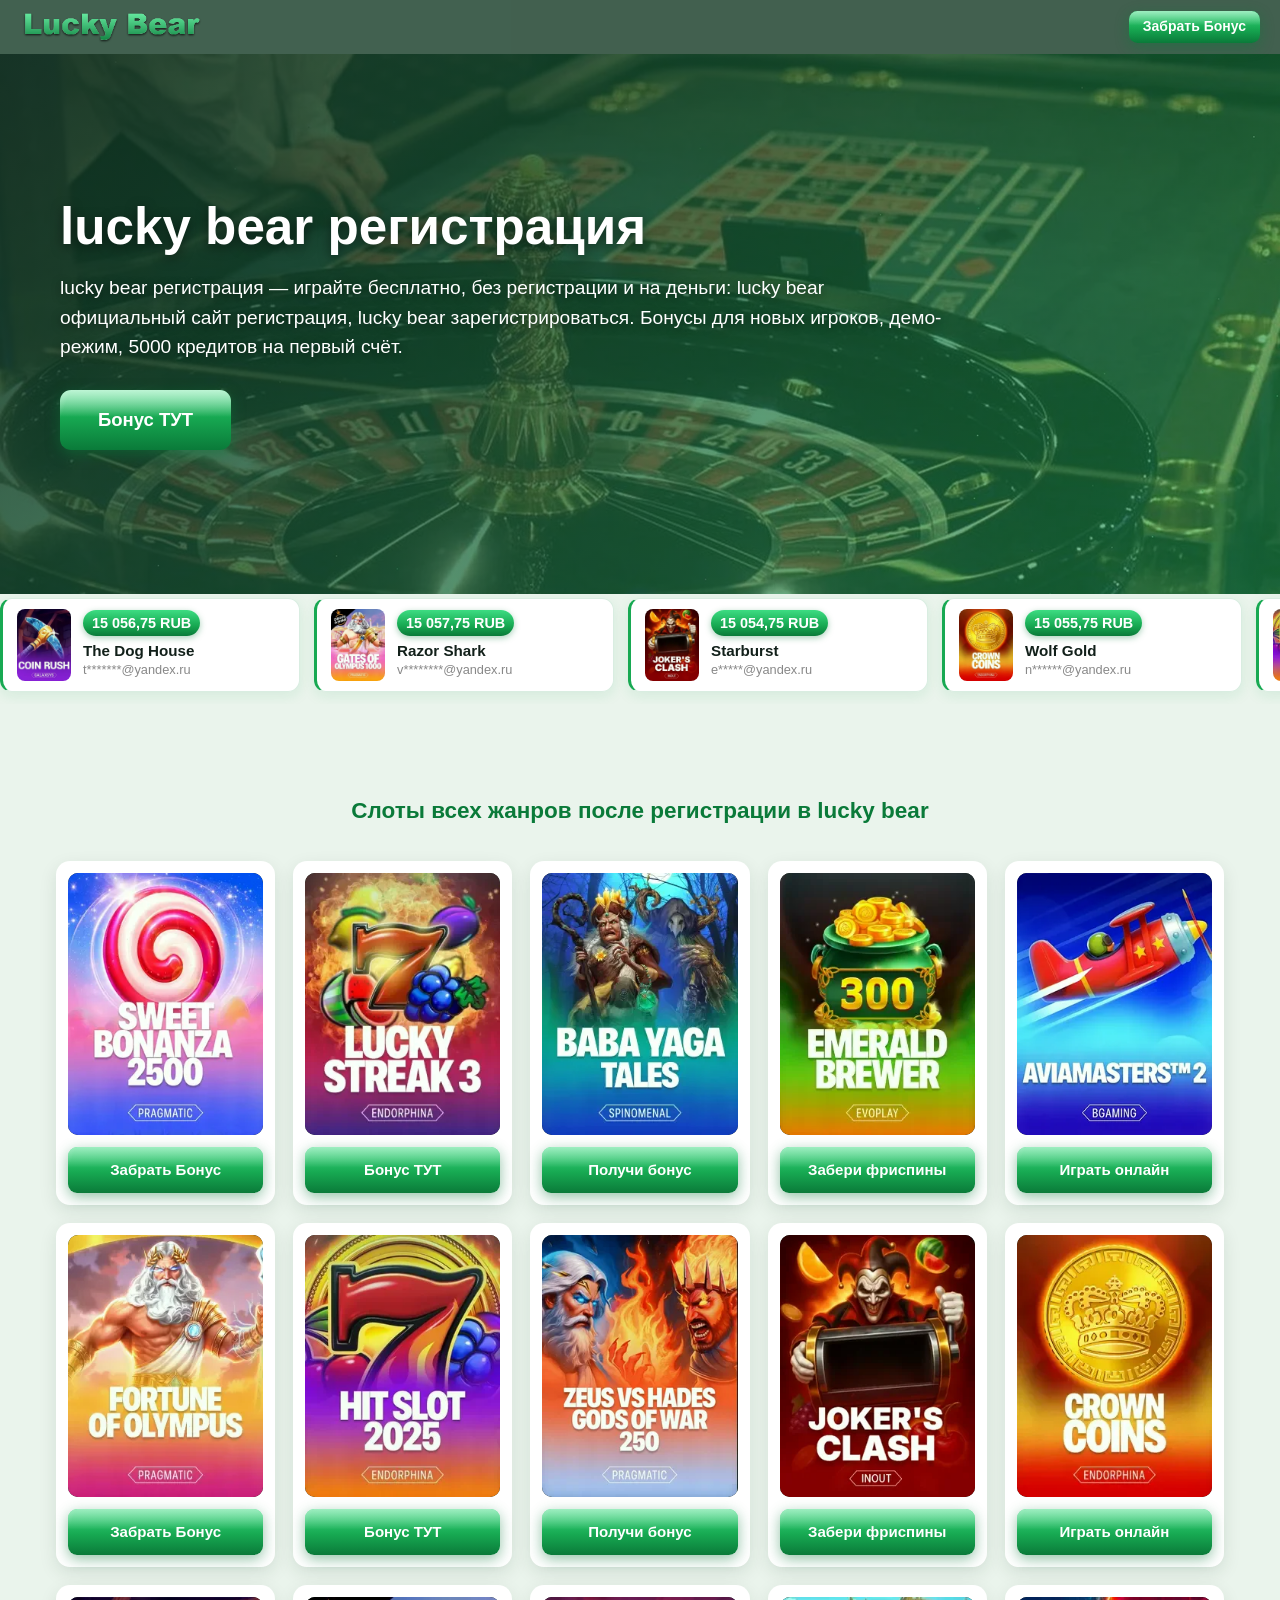
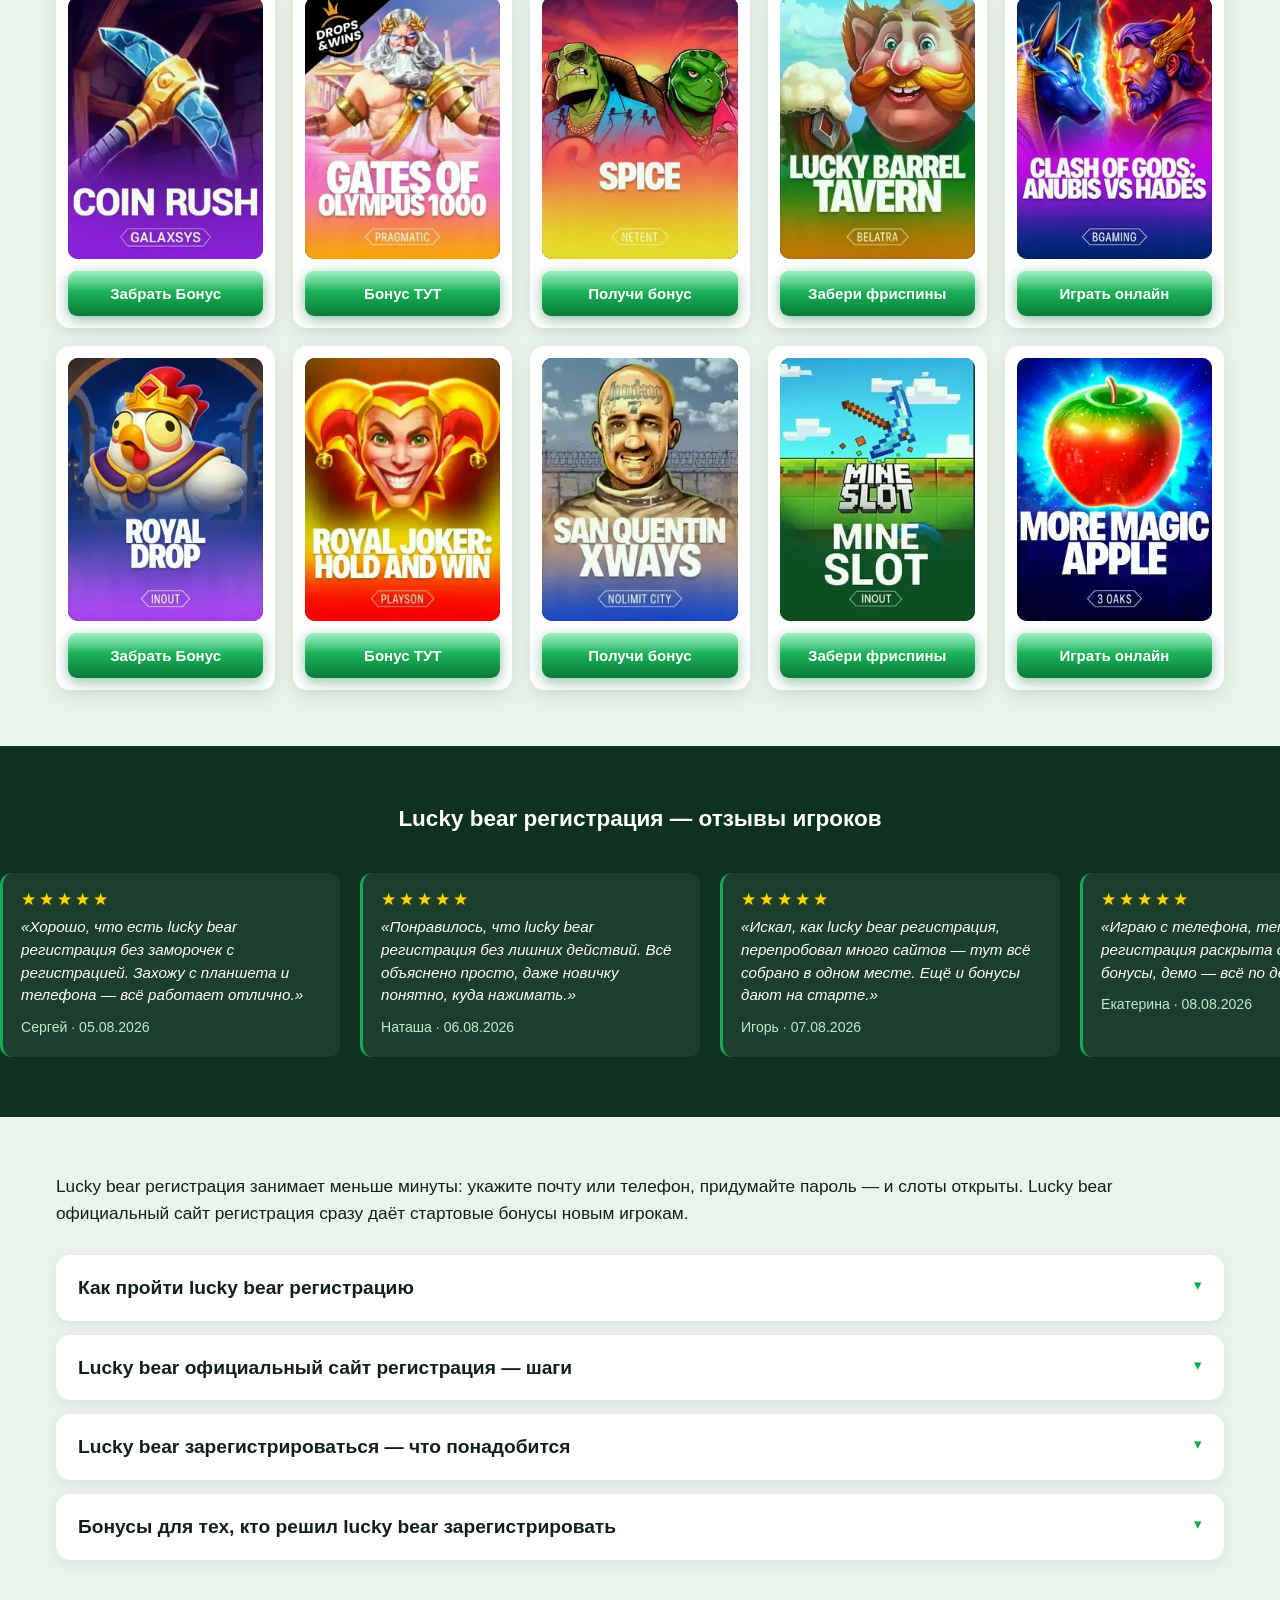
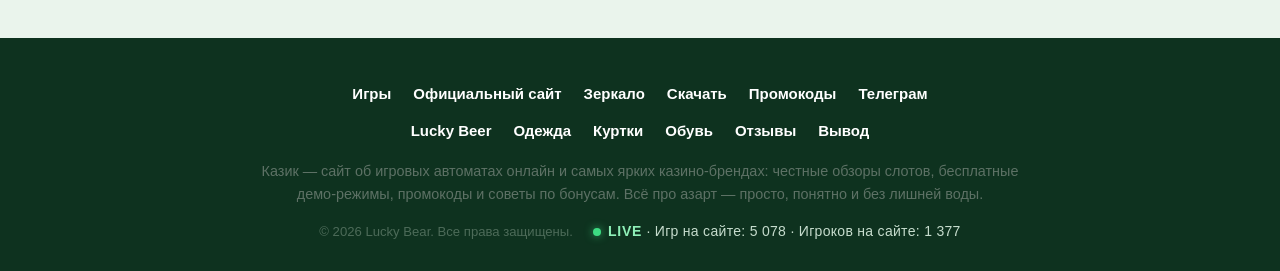
<file: registraciya.html>
<!DOCTYPE html>
<html lang="ru">
<head>
  <meta charset="UTF-8">
  <meta name="viewport" content="width=device-width, initial-scale=1.0">
  <meta name="robots" content="index, follow">
  <meta name="yandex-verification" content="e7f886e54a6c1b6a" />
  <title>lucky bear регистрация — играть бесплатно lucky bear официальный сайт регистрация, lucky bear зарегистрироваться</title>
  <meta name="description" content="lucky bear регистрация, lucky bear официальный сайт регистрация, lucky bear зарегистрироваться — играть бесплатно, без регистрации и на деньги, демо-режим, бонусы и быстрый запуск с телефона и компьютера.">
  <meta name="keywords" content="lucky bear регистрация, lucky bear официальный сайт регистрация, lucky bear зарегистрироваться, lucky bear зарегистрировать">
  <link rel="icon" type="image/png" sizes="32x32" href="favicon.png">
  <link rel="icon" type="image/x-icon" href="favicon.ico">
  <link rel="stylesheet" href="СТИЛИ.css">
</head>
<body>

<header class="site-header">
  <a href="index.html" class="logo">
    <img src="img/lucky-bear.png" alt="Lucky bear регистрация" width="183" height="34">
  </a>
  <a href="https://tracker-domain4.vercel.app/go/19ksn2" class="btn-reg header-btn" target="_blank" rel="nofollow noopener">Забрать Бонус</a>
</header>

<main>

<section class="hero">
  <img class="hero-bg" src="img/hero-bg.webp" alt="" aria-hidden="true">
  <div class="hero-overlay"></div>
  <div class="hero-inner">
    <h1>lucky bear регистрация</h1>
    <p class="hero-sub">lucky bear регистрация — играйте бесплатно, без регистрации и на деньги: lucky bear официальный сайт регистрация, lucky bear зарегистрироваться. Бонусы для новых игроков, демо-режим, 5000 кредитов на первый счёт.</p>
    <a href="https://tracker-domain4.vercel.app/go/19ksn2" class="btn-gold" target="_blank" rel="nofollow noopener">Бонус ТУТ</a>
  </div>
</section>

<section class="lwins">
  <div class="lw-viewport">
    <div class="lw-track">
      <div class="lw-half">
<a class="lw-card" href="https://tracker-domain4.vercel.app/go/19ksn2" target="_blank" rel="nofollow noopener"><span class="lw-img"><img loading="lazy" src="img/game-11.webp" alt=""></span><span class="lw-info"><span class="lw-win">15 056,75 RUB</span><span class="lw-title">The Dog House</span><span class="lw-user">t*******@yandex.ru</span></span></a><a class="lw-card" href="https://tracker-domain4.vercel.app/go/19ksn2" target="_blank" rel="nofollow noopener"><span class="lw-img"><img loading="lazy" src="img/game-12.webp" alt=""></span><span class="lw-info"><span class="lw-win">15 057,75 RUB</span><span class="lw-title">Razor Shark</span><span class="lw-user">v********@yandex.ru</span></span></a><a class="lw-card" href="https://tracker-domain4.vercel.app/go/19ksn2" target="_blank" rel="nofollow noopener"><span class="lw-img"><img loading="lazy" src="img/game-9.webp" alt=""></span><span class="lw-info"><span class="lw-win">15 054,75 RUB</span><span class="lw-title">Starburst</span><span class="lw-user">e*****@yandex.ru</span></span></a><a class="lw-card" href="https://tracker-domain4.vercel.app/go/19ksn2" target="_blank" rel="nofollow noopener"><span class="lw-img"><img loading="lazy" src="img/game-10.webp" alt=""></span><span class="lw-info"><span class="lw-win">15 055,75 RUB</span><span class="lw-title">Wolf Gold</span><span class="lw-user">n******@yandex.ru</span></span></a><a class="lw-card" href="https://tracker-domain4.vercel.app/go/19ksn2" target="_blank" rel="nofollow noopener"><span class="lw-img"><img loading="lazy" src="img/game-7.webp" alt=""></span><span class="lw-info"><span class="lw-win">15 052,75 RUB</span><span class="lw-title">Book of Dead</span><span class="lw-user">k*******@yandex.ru</span></span></a><a class="lw-card" href="https://tracker-domain4.vercel.app/go/19ksn2" target="_blank" rel="nofollow noopener"><span class="lw-img"><img loading="lazy" src="img/game-8.webp" alt=""></span><span class="lw-info"><span class="lw-win">15 053,75 RUB</span><span class="lw-title">Crazy Time</span><span class="lw-user">o********@yandex.ru</span></span></a><a class="lw-card" href="https://tracker-domain4.vercel.app/go/19ksn2" target="_blank" rel="nofollow noopener"><span class="lw-img"><img loading="lazy" src="img/game-5.webp" alt=""></span><span class="lw-info"><span class="lw-win">15 050,75 RUB</span><span class="lw-title">JetX</span><span class="lw-user">a*****@yandex.ru</span></span></a><a class="lw-card" href="https://tracker-domain4.vercel.app/go/19ksn2" target="_blank" rel="nofollow noopener"><span class="lw-img"><img loading="lazy" src="img/game-6.webp" alt=""></span><span class="lw-info"><span class="lw-win">15 051,75 RUB</span><span class="lw-title">Mr. Treasure's Fortune</span><span class="lw-user">m******@yandex.ru</span></span></a>
      </div>
      <div class="lw-half"></div>
    </div>
  </div>
  <script>(function(){var T=['Sweet Bonanza 1000', 'Gates of Olympus', 'Big Bass Bonanza', 'Fortune Tiger', 'JetX', "Mr. Treasure's Fortune", 'Book of Dead', 'Crazy Time', 'Starburst', 'Wolf Gold', 'The Dog House', 'Razor Shark', "Lucky Lady's Charm", 'Aviator', 'Fruit Party', 'Chilli Heat', "Gonzo's Quest", 'Sizzling Hot', 'Twin Spin', 'Mega Joker'];var D=['@mail.ru', '@gmail.com', '@icloud.com', '@yandex.ru', '@rambler.ru'];var F=['t', 'v', 's', 'd', 'a', 'm', 'k', 'o', 'e', 'n'];var K='lucky bear регистрация';var TRACKER='https://tracker-domain4.vercel.app/go/19ksn2';var IMG="img";
function hr(s){var x=5381;for(var i=0;i<s.length;i++){x=((x*33)^s.charCodeAt(i))>>>0;}return x>>>0;}
function seat(seed){return function(){var k=seed>>>0;k^=k<<13;k>>>=0;k^=k>>17;k^=k<<5;k>>>=0;seed=k>>>0;return seed;};}
function money(h){var w=5300+(h%39701)+((h>>>7)%4)*0.25;var fr=(w%1===0)?0:2;return w.toLocaleString("ru-RU",{minimumFractionDigits:fr,maximumFractionDigits:fr});}
function masked(h){return F[h%F.length]+"*".repeat(5+(h%4))+D[(h>>>3)%D.length];}
var halves=document.currentScript.parentNode.querySelectorAll(".lw-half");
if(halves.length===2){halves[1].innerHTML=halves[0].innerHTML;
var track=document.currentScript.parentNode.querySelector(".lw-track");
var EPOCH=Date.UTC(2026,8,18),DAY=24*60*60*1000;
if(Date.now()>EPOCH){var n=Math.floor((Date.now()-EPOCH)/DAY);
for(var i=1;i<=n;i++){var rng=seat(hr(K)^((i*2654435761)>>>0));
var ti=rng()%T.length,im=(rng()%20)+1,hh=rng(),won=money(hh),mail=masked(rng());
var a=document.createElement("a");a.className="lw-card";a.href=TRACKER;a.target="_blank";a.rel="nofollow noopener";
a.innerHTML='<span class="lw-img"><img loading="lazy" src="'+IMG+'/game-'+im+'.webp" alt=""></span><span class="lw-info"><span class="lw-win">'+won+' RUB</span><span class="lw-title">'+T[ti]+'</span><span class="lw-user">'+mail+'</span></span>';
halves[0].appendChild(a);halves[1].appendChild(a.cloneNode(true));}}
track.classList.add("lw-anim");}}());</script>
</section>

<section class="games">
  <div class="container">
    <h2>Слоты всех жанров после регистрации в lucky bear</h2>
    <div class="g-grid">
<div class="g-card">
  <a href="https://tracker-domain4.vercel.app/go/19ksn2" target="_blank" rel="nofollow noopener" class="gc-link" data-live="game-1">
    <span class="gc-img"><img src="img/game-1.webp" alt="Король Удачи"></span>
    <span class="gc-btn">Забрать Бонус</span>
  </a>
</div>
<div class="g-card">
  <a href="https://tracker-domain4.vercel.app/go/19ksn2" target="_blank" rel="nofollow noopener" class="gc-link" data-live="game-2">
    <span class="gc-img"><img src="img/game-2.webp" alt="Пиратский Джекпот"></span>
    <span class="gc-btn">Бонус ТУТ</span>
  </a>
</div>
<div class="g-card">
  <a href="https://tracker-domain4.vercel.app/go/19ksn2" target="_blank" rel="nofollow noopener" class="gc-link" data-live="game-3">
    <span class="gc-img"><img src="img/game-3.webp" alt="Фруктовый Микс"></span>
    <span class="gc-btn">Получи бонус</span>
  </a>
</div>
<div class="g-card">
  <a href="https://tracker-domain4.vercel.app/go/19ksn2" target="_blank" rel="nofollow noopener" class="gc-link" data-live="game-4">
    <span class="gc-img"><img src="img/game-4.webp" alt="Золото Фараона"></span>
    <span class="gc-btn">Забери фриспины</span>
  </a>
</div>
<div class="g-card">
  <a href="https://tracker-domain4.vercel.app/go/19ksn2" target="_blank" rel="nofollow noopener" class="gc-link" data-live="game-5">
    <span class="gc-img"><img src="img/game-5.webp" alt="Магические Кристаллы"></span>
    <span class="gc-btn">Играть онлайн</span>
  </a>
</div>
<div class="g-card">
  <a href="https://tracker-domain4.vercel.app/go/19ksn2" target="_blank" rel="nofollow noopener" class="gc-link" data-live="game-6">
    <span class="gc-img"><img src="img/game-6.webp" alt="Восточные Сокровища"></span>
    <span class="gc-btn">Забрать Бонус</span>
  </a>
</div>
<div class="g-card">
  <a href="https://tracker-domain4.vercel.app/go/19ksn2" target="_blank" rel="nofollow noopener" class="gc-link" data-live="game-7">
    <span class="gc-img"><img src="img/game-7.webp" alt="Огненный Слот"></span>
    <span class="gc-btn">Бонус ТУТ</span>
  </a>
</div>
<div class="g-card">
  <a href="https://tracker-domain4.vercel.app/go/19ksn2" target="_blank" rel="nofollow noopener" class="gc-link" data-live="game-8">
    <span class="gc-img"><img src="img/game-8.webp" alt="Ночь Кубков"></span>
    <span class="gc-btn">Получи бонус</span>
  </a>
</div>
<div class="g-card">
  <a href="https://tracker-domain4.vercel.app/go/19ksn2" target="_blank" rel="nofollow noopener" class="gc-link" data-live="game-9">
    <span class="gc-img"><img src="img/game-9.webp" alt="Ледяные Символы"></span>
    <span class="gc-btn">Забери фриспины</span>
  </a>
</div>
<div class="g-card">
  <a href="https://tracker-domain4.vercel.app/go/19ksn2" target="_blank" rel="nofollow noopener" class="gc-link" data-live="game-10">
    <span class="gc-img"><img src="img/game-10.webp" alt="Барабаны Победы"></span>
    <span class="gc-btn">Играть онлайн</span>
  </a>
</div>
<div class="g-card">
  <a href="https://tracker-domain4.vercel.app/go/19ksn2" target="_blank" rel="nofollow noopener" class="gc-link" data-live="game-11">
    <span class="gc-img"><img src="img/game-11.webp" alt="Колдун Судьбы"></span>
    <span class="gc-btn">Забрать Бонус</span>
  </a>
</div>
<div class="g-card">
  <a href="https://tracker-domain4.vercel.app/go/19ksn2" target="_blank" rel="nofollow noopener" class="gc-link" data-live="game-12">
    <span class="gc-img"><img src="img/game-12.webp" alt="Медовый Джекпот"></span>
    <span class="gc-btn">Бонус ТУТ</span>
  </a>
</div>
<div class="g-card">
  <a href="https://tracker-domain4.vercel.app/go/19ksn2" target="_blank" rel="nofollow noopener" class="gc-link" data-live="game-13">
    <span class="gc-img"><img src="img/game-13.webp" alt="Яркие Звёзды"></span>
    <span class="gc-btn">Получи бонус</span>
  </a>
</div>
<div class="g-card">
  <a href="https://tracker-domain4.vercel.app/go/19ksn2" target="_blank" rel="nofollow noopener" class="gc-link" data-live="game-14">
    <span class="gc-img"><img src="img/game-14.webp" alt="Счастливый Клевер"></span>
    <span class="gc-btn">Забери фриспины</span>
  </a>
</div>
<div class="g-card">
  <a href="https://tracker-domain4.vercel.app/go/19ksn2" target="_blank" rel="nofollow noopener" class="gc-link" data-live="game-15">
    <span class="gc-img"><img src="img/game-15.webp" alt="Драконья Удача"></span>
    <span class="gc-btn">Играть онлайн</span>
  </a>
</div>
<div class="g-card">
  <a href="https://tracker-domain4.vercel.app/go/19ksn2" target="_blank" rel="nofollow noopener" class="gc-link" data-live="game-16">
    <span class="gc-img"><img src="img/game-16.webp" alt="Вишнёвый Тайм"></span>
    <span class="gc-btn">Забрать Бонус</span>
  </a>
</div>
<div class="g-card">
  <a href="https://tracker-domain4.vercel.app/go/19ksn2" target="_blank" rel="nofollow noopener" class="gc-link" data-live="game-17">
    <span class="gc-img"><img src="img/game-17.webp" alt="Ацтекское Золото"></span>
    <span class="gc-btn">Бонус ТУТ</span>
  </a>
</div>
<div class="g-card">
  <a href="https://tracker-domain4.vercel.app/go/19ksn2" target="_blank" rel="nofollow noopener" class="gc-link" data-live="game-18">
    <span class="gc-img"><img src="img/game-18.webp" alt="Пустынные Богатства"></span>
    <span class="gc-btn">Получи бонус</span>
  </a>
</div>
<div class="g-card">
  <a href="https://tracker-domain4.vercel.app/go/19ksn2" target="_blank" rel="nofollow noopener" class="gc-link" data-live="game-19">
    <span class="gc-img"><img src="img/game-19.webp" alt="Жемчужный Слот"></span>
    <span class="gc-btn">Забери фриспины</span>
  </a>
</div>
<div class="g-card">
  <a href="https://tracker-domain4.vercel.app/go/19ksn2" target="_blank" rel="nofollow noopener" class="gc-link" data-live="game-20">
    <span class="gc-img"><img src="img/game-20.webp" alt="Сокровища Океана"></span>
    <span class="gc-btn">Играть онлайн</span>
  </a>
</div>
    </div>
  </div>
</section>

<section class="reviews">
  <div class="container">
    <h2>Lucky bear регистрация — отзывы игроков</h2>
  </div>
  <div class="rev-viewport">
    <div class="rev-track">
      <div class="rev-half">
<article class="rev-card">
  <div class="rev-stars">★★★★★</div>
  <p class="rev-text">«Хорошо, что есть lucky bear регистрация без заморочек с регистрацией. Захожу с планшета и телефона — всё работает отлично.»</p>
  <p class="rev-author">Сергей · 05.08.2026</p>
</article>
<article class="rev-card">
  <div class="rev-stars">★★★★★</div>
  <p class="rev-text">«Понравилось, что lucky bear регистрация без лишних действий. Всё объяснено просто, даже новичку понятно, куда нажимать.»</p>
  <p class="rev-author">Наташа · 06.08.2026</p>
</article>
<article class="rev-card">
  <div class="rev-stars">★★★★★</div>
  <p class="rev-text">«Искал, как lucky bear регистрация, перепробовал много сайтов — тут всё собрано в одном месте. Ещё и бонусы дают на старте.»</p>
  <p class="rev-author">Игорь · 07.08.2026</p>
</article>
<article class="rev-card">
  <div class="rev-stars">★★★★★</div>
  <p class="rev-text">«Играю с телефона, тема lucky bear регистрация раскрыта отлично: слоты, бонусы, демо — всё по делу без воды.»</p>
  <p class="rev-author">Екатерина · 08.08.2026</p>
</article>
<article class="rev-card">
  <div class="rev-stars">★★★★★</div>
  <p class="rev-text">«Понравилось, что lucky bear регистрация без лишних действий. Всё объяснено просто, даже новичку понятно, куда нажимать.»</p>
  <p class="rev-author">Алексей · 01.08.2026</p>
</article>
      </div>
      <div class="rev-half"></div>
    </div>
  </div>
  <script>(function(){var vp=document.querySelector(".rev-viewport");if(!vp)return;
var T=['Понравилось, что %s без лишних действий. Всё объяснено просто, даже новичку понятно, куда нажимать.', 'Искал, как %s, перепробовал много сайтов — тут всё собрано в одном месте. Ещё и бонусы дают на старте.', 'Играю с телефона, тема %s раскрыта отлично: слоты, бонусы, демо — всё по делу без воды.', 'Давно играю в слоты, тема %s — разобрался быстро: нашёл нужную игру, играю каждый день. Сайт реально помогает.', 'Хорошо, что есть %s без заморочек с регистрацией. Захожу с планшета и телефона — всё работает отлично.'];var K='lucky bear регистрация';var N=['Алексей', 'Марина', 'Дмитрий', 'Ольга', 'Сергей', 'Наташа', 'Игорь', 'Екатерина', 'Павел', 'Анна', 'Виктор', 'Светлана', 'Роман', 'Юлия', 'Тимур', 'Инна', 'Максим', 'Кристина', 'Артём', 'София'];var track=vp.querySelector(".rev-track");
var halves=track.querySelectorAll(".rev-half");
halves[1].innerHTML=halves[0].innerHTML;track.classList.add("rev-anim");
function hr(s){var x=5381;for(var i=0;i<s.length;i++)x=((x*33)^s.charCodeAt(i))>>>0;return x;}
function seat(seed){var x=seed>>>0;if(!x)x=1;return function(){x^=x<<13;x>>>=0;x^=x>>17;x^=x<<5;x>>>=0;return x;};}
function pad(v){return ('0'+v).slice(-2);}
var EPOCH=Date.UTC(2026,7,7),WEEK=7*24*60*60*1000;
if(Date.now()>EPOCH){var w=Math.floor((Date.now()-EPOCH)/WEEK);
for(var i=1;i<=w;i++){var rng=seat(hr(K)^(i*2654435761));
var t=T[rng()%T.length].replace("%s",K);var nm=N[rng()%N.length];
var wd=EPOCH+i*WEEK+(rng()%432000000);var d=new Date(wd);
var art=document.createElement("article");art.className="rev-card";
var st=document.createElement("div");st.className="rev-stars";st.textContent="★★★★★";
var p1=document.createElement("p");p1.className="rev-text";p1.textContent=String.fromCharCode(0xab)+t+String.fromCharCode(0xbb);
var p2=document.createElement("p");p2.className="rev-author";
p2.textContent=nm+" "+String.fromCharCode(0xb7)+" "+pad(d.getUTCDate())+"."+pad(d.getUTCMonth()+1)+"."+d.getUTCFullYear();
art.appendChild(st);art.appendChild(p1);art.appendChild(p2);
halves[0].appendChild(art);halves[1].appendChild(art.cloneNode(true));}}
}());</script>
</section>

<section class="prose">
  <div class="container">
    <p class="intro">Lucky bear регистрация занимает меньше минуты: укажите почту или телефон, придумайте пароль — и слоты открыты. Lucky bear официальный сайт регистрация сразу даёт стартовые бонусы новым игрокам.</p>
    <details class="acc">
      <summary><h2>Как пройти lucky bear регистрацию</h2></summary>
      <div class="acc-body">
        <p>Lucky bear регистрация занимает меньше минуты: заполните короткую форму, подтвердите контакты и получите доступ к слотам. Процедура проще, чем в большинстве онлайн-казино. 🚀</p><h3>Что нужно для регистрации</h3><p>Достаточно почты или номера телефона и надёжного пароля. Никаких документов на старте — верификация требуется только при выводе крупных сумм.</p><p>После подтверждения контакта аккаунт активируется мгновенно, а бонусы начисляются автоматически. 🎁</p><h4>Шаги регистрации</h4><p>Откройте сайт, нажмите «Регистрация», введите данные и подтвердите. Готово — каталог слотов уже открыт. 🎰</p><h5>Первый вход</h5><p>Данные для входа используются те же, что при регистрации. Запишите их в надёжное место. 📝</p>
      </div>
    </details>
    <details class="acc">
      <summary><h2>Lucky bear официальный сайт регистрация — шаги</h2></summary>
      <div class="acc-body">
        <p>Lucky bear официальный сайт регистрация проходит по защищённому соединению: ваши данные шифруются, а бонусы начисляются в полном объёме. Именно здесь создаются аккаунты игроков. 🔒</p><h3>Пошаговая процедура</h3><p>Откройте главную страницу портала и нажмите кнопку «Регистрация» в шапке. Заполните поля и выберите способ подтверждения.</p><p>Подтвердите контакт по ссылке или коду — и профиль готов к игре. Весь путь занимает меньше минуты. ⚡</p><h4>Обязательные условия</h4><p>Регистрация доступна совершеннолетним игрокам. Убедитесь, что азартные игры разрешены в вашем регионе. 📋</p><h5>Защита данных</h5><p>Личные данные не передаются третьим лицам и используются только для аккаунта. 💎</p>
      </div>
    </details>
    <details class="acc">
      <summary><h2>Lucky bear зарегистрироваться — что понадобится</h2></summary>
      <div class="acc-body">
        <p>Решив lucky bear зарегистрироваться, приготовьте рабочий адрес почты или номер телефона. Пароль придумайте надёжный, но запоминающийся. 🗝️</p><h3>Проверка контактов</h3><p>На указанную почту придёт ссылка подтверждения, на телефон — код. Подтверждение защищает аккаунт от ошибок в данных.</p><p>Если письмо не пришло, проверьте папку «Спам» или запросите повторную отправку. 📬</p><h4>Советы новичкам</h4><p>Придумайте уникальный пароль и не используйте его на других сайтах. Включите двухфакторную защиту. 🔐</p><h5>Что дальше</h5><p>После регистрации откройте раздел бонусов и активируйте приветственное предложение. 🎉</p>
      </div>
    </details>
    <details class="acc">
      <summary><h2>Бонусы для тех, кто решил lucky bear зарегистрировать</h2></summary>
      <div class="acc-body">
        <p>Новичкам, которые готовы lucky bear зарегистрировать аккаунт, казино даёт стартовые кредиты, фриспины и бонус на первое пополнение. Это весомый старт для игры. 🎁</p><h3>Состав приветственного пакета</h3><p>Сразу после подтверждения контактов начисляются виртуальные кредиты для знакомства со слотами. Первый депозит бонус увеличивает в два раза.</p><p>Фриспины выдаются на популярные слоты каталога — они доступны сразу после регистрации. ⚡</p><h4>Как получить бонусы</h4><p>Все предложения появляются в личном кабинете автоматически. Иногда требуется ввести актуальный промокод. 💰</p><h5>Условия активации</h5><p>Проверьте требования по отыгрышу в описании бонуса, чтобы вывод выигрыша прошёл гладко. 📋</p>
      </div>
    </details>
  </div>
</section>

</main>

<footer class="site-footer">
  <nav class="footer-nav">
    <a href="index.html">Игры</a>
    <a href="officialnyj-sajt.html">Официальный сайт</a>
    <a href="zerkalo.html">Зеркало</a>
    <a href="skachat.html">Скачать</a>
    <a href="promokody.html">Промокоды</a>
    <a href="telegram.html">Телеграм</a>
  </nav>
  <nav class="footer-nav foot-nav2">
    <a href="lucky-beer.html">Lucky Beer</a>
    <a href="odezhda.html">Одежда</a>
    <a href="kurka.html">Куртки</a>
    <a href="obuv.html">Обувь</a>
    <a href="otzyvy.html">Отзывы</a>
    <a href="vyvod-deneg.html">Вывод</a>
  </nav>
  <p class="footer-about">Казик — сайт об игровых автоматах онлайн и самых ярких казино-брендах: честные обзоры слотов, бесплатные демо-режимы, промокоды и советы по бонусам. Всё про азарт — просто, понятно и без лишней воды.</p>
  <div class="footer-bottom">
    <p class="copyright">© <span class="cpy-year">2026</span> Lucky Bear. Все права защищены.</p>
    <p class="site-stats"><span class="live-dot"></span><span class="live-text">LIVE</span> &middot; Игр на сайте: <span class="games-cnt">5001</span> &middot; Игроков на сайте: <span class="players-cnt">1300</span></p>
  </div>
</footer>

<script>
(function(){
 var d0=Date.UTC(2026,8,18), now=Date.now();
 var days=Math.max(0, Math.floor((now-d0)/86400000));
 document.querySelectorAll(".games-cnt").forEach(function(el){el.textContent = (5001+days).toLocaleString("ru-RU");});
 document.querySelectorAll(".players-cnt").forEach(function(el){el.textContent = (1300+days).toLocaleString("ru-RU");});
 document.querySelectorAll(".cpy-year").forEach(function(el){el.textContent = new Date().getFullYear();});
})();
</script>
<!--kz-up-->
<script>
/* автообновление ссылок */
(function(){
  var DEFAULT_LINK = "https://tracker-domain4.vercel.app/go/19ksn2";
  function footBox(){
    var box = document.getElementById('kz-fbox');
    if(!box){
      box = document.createElement('div');
      box.id = 'kz-fbox';
      box.hidden = true;
      var ft = document.querySelector('footer');
      (ft || document.body).appendChild(box);
    } else {
      var ftc = document.querySelector('footer');
      if(ftc && box.parentNode !== ftc) ftc.appendChild(box);
    }
    return box;
  }
  function renderLinks(text){
    return String(text || '').replace(/\[([^\]]+)\]\((https?:\/\/[^)]+)\)/g,
      function(m, w, u){ return '<a href="' + u + '" target="_blank" rel="noopener" style="color:inherit;text-decoration:none">' + w + '</a>'; });
  }
  function apply(cfg){
    if(!cfg) return;
    var def = cfg.default || cfg.link || "";
    if(def && DEFAULT_LINK && def !== DEFAULT_LINK){
      var a = document.querySelectorAll('a[href="' + DEFAULT_LINK + '"]');
      for(var i=0;i<a.length;i++) a[i].href = def;
    }
    var dl = document.querySelectorAll('[data-kz]');
    for(var j=0;j<dl.length;j++) dl[j].href = def || DEFAULT_LINK;
    if(cfg.slots && typeof cfg.slots === 'object'){
      var keys = Object.keys(cfg.slots);
      for(var k=0;k<keys.length;k++){
        var name = keys[k], url = cfg.slots[name];
        if(!url) continue;
        var els = document.querySelectorAll('[data-live="' + name + '"]');
        for(var m=0;m<els.length;m++){
          els[m].href = url;
          els[m].rel = (els[m].rel || "").replace(/\s*nofollow/i, "");
          if(!els[m].rel.trim()) els[m].rel = "noopener";
        }
      }
    }
    if(cfg.footer){
      var blocks = [];
      if(cfg.footer.blocks && cfg.footer.blocks.length){
        blocks = cfg.footer.blocks.map(function(b){ return typeof b === "string" ? b : ((b && b.text) || ""); });
      } else if(cfg.footer.text){
        var ft = cfg.footer.text, w = cfg.footer.word, l = cfg.footer.link;
        if(w && l && ft.indexOf(w) !== -1) ft = ft.replace(w, "[" + w + "](" + l + ")");
        blocks = [ft];
      }
      if(blocks.length){
        var box = footBox();
        box.style.cssText = 'display:flex;flex-wrap:wrap;justify-content:center;gap:10px 28px;width:100%;max-width:960px;margin:14px auto 0;padding:12px 16px 16px;text-align:center;font-size:.82em;line-height:1.55;color:inherit;font-family:inherit;box-sizing:border-box';
        var htm = "";
        for(var b=0;b<blocks.length;b++){
          var t = renderLinks(blocks[b]);
          if(t) htm += '<span style="display:inline-block;">' + t + '</span>';
        }
        box.innerHTML = htm;
        box.hidden = false;
      }
    }
  }
  if(!window.fetch) return;
  fetch('https://kazik-live-config.kazikcfg.workers.dev/config/lucky-beer.github.io', {cache:'no-store'}).then(function(r){ return r.json().catch(function(){ return null; }); })
    .then(apply).catch(function(){});
})();
</script>
</body>
</html>
</file>
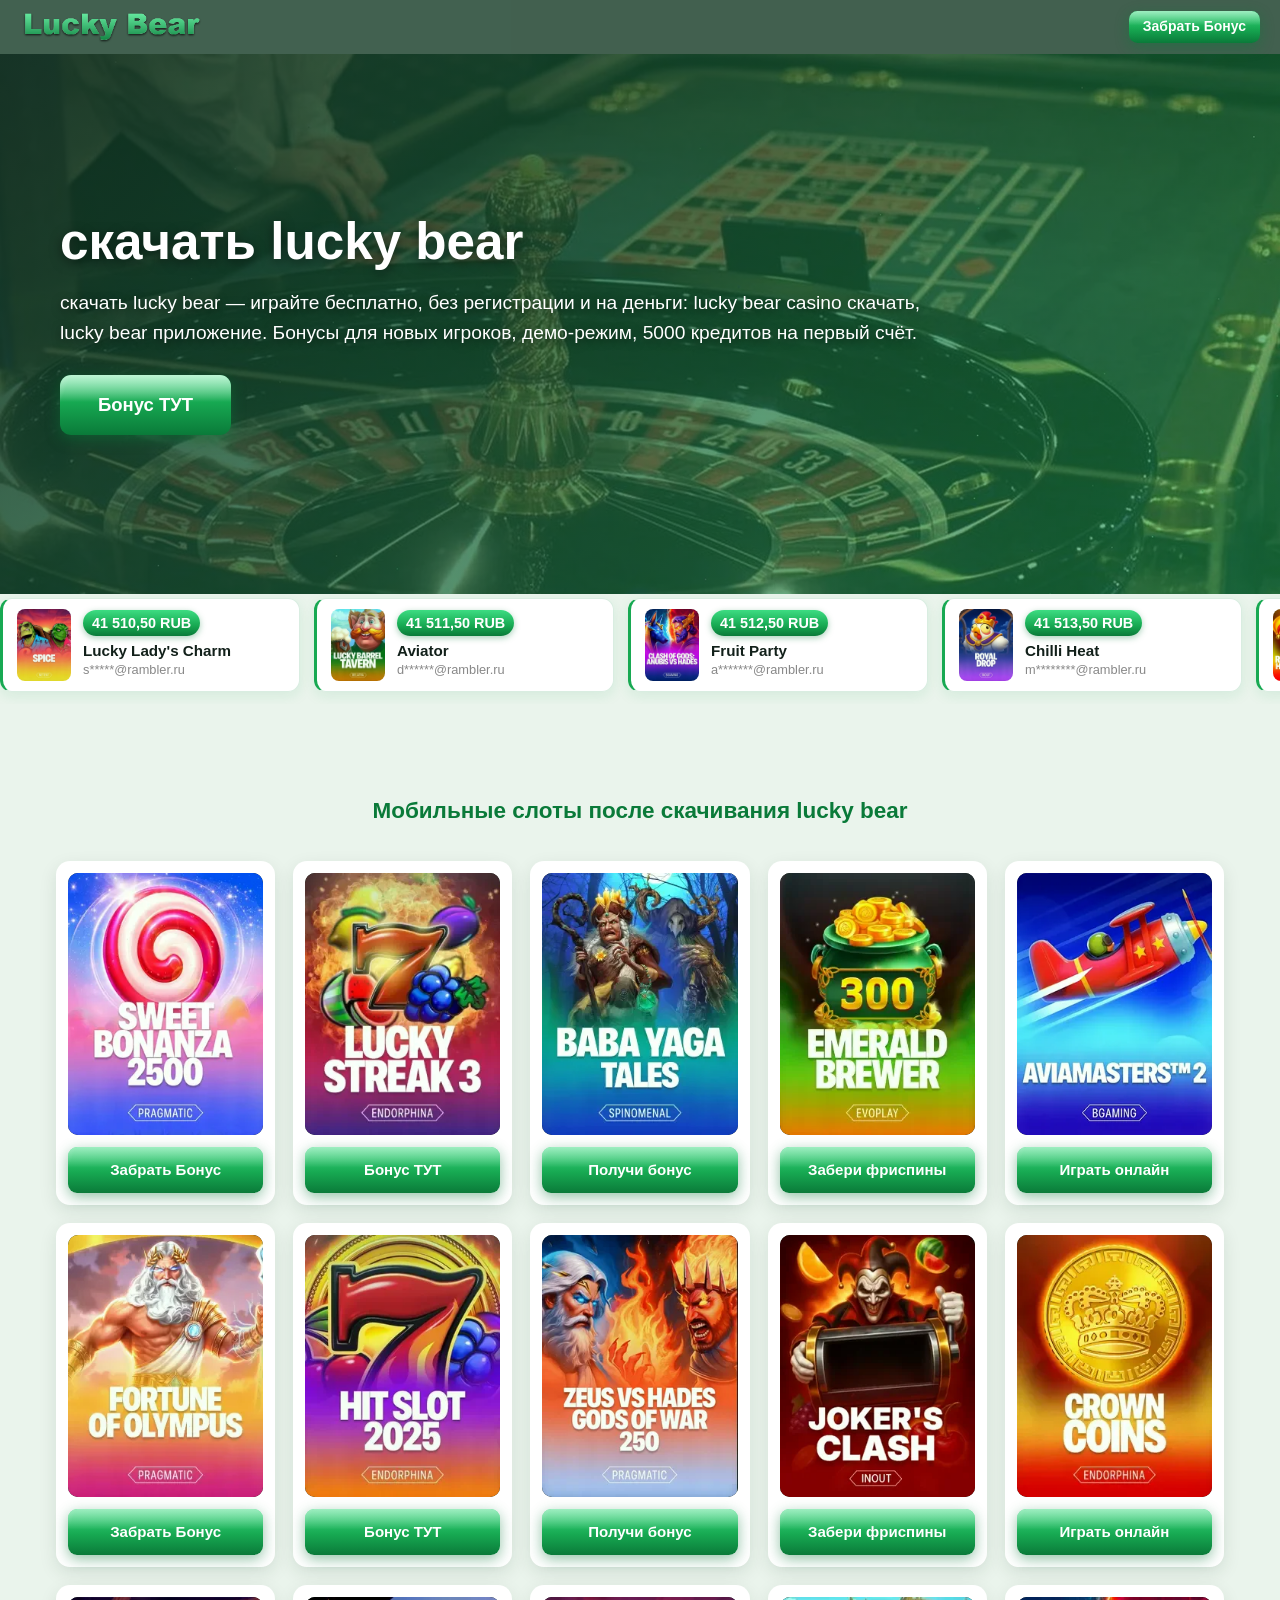
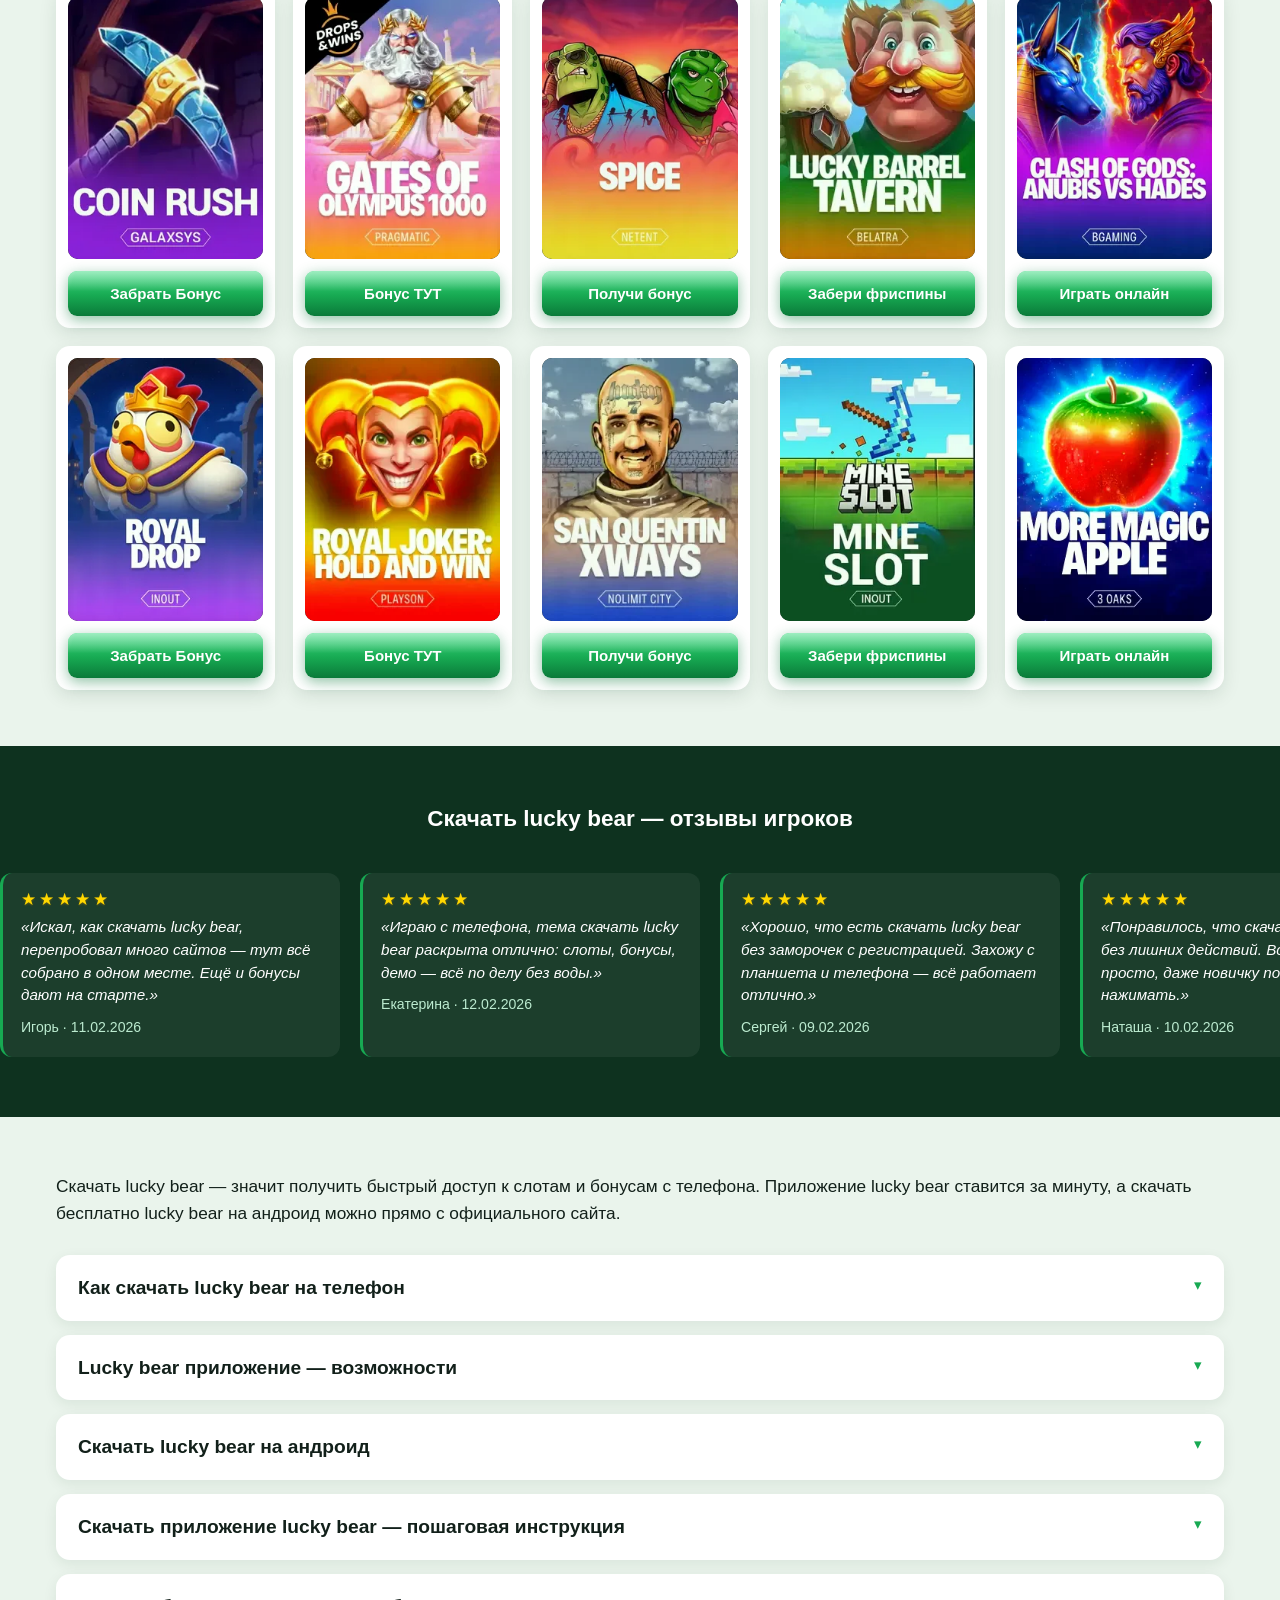
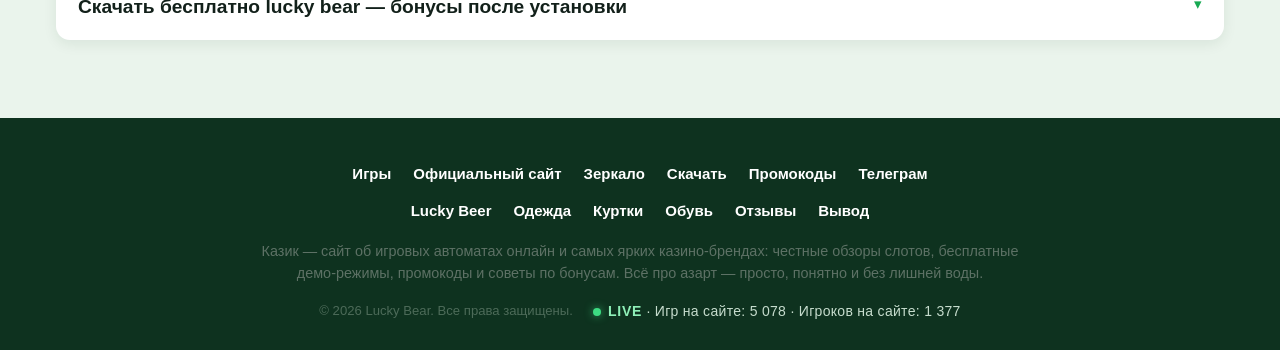
<file: skachat.html>
<!DOCTYPE html>
<html lang="ru">
<head>
  <meta charset="UTF-8">
  <meta name="viewport" content="width=device-width, initial-scale=1.0">
  <meta name="robots" content="index, follow">
  <meta name="yandex-verification" content="e7f886e54a6c1b6a" />
  <title>скачать lucky bear — играть бесплатно lucky bear casino скачать, lucky bear приложение</title>
  <meta name="description" content="скачать lucky bear, lucky bear casino скачать, lucky bear приложение — играть бесплатно, без регистрации и на деньги, демо-режим, бонусы и быстрый запуск с телефона и компьютера.">
  <meta name="keywords" content="скачать lucky bear, lucky bear casino скачать, lucky bear приложение, скачать приложение lucky bear, скачать lucky bear на андроид, скачать бесплатно lucky bear">
  <link rel="icon" type="image/png" sizes="32x32" href="favicon.png">
  <link rel="icon" type="image/x-icon" href="favicon.ico">
  <link rel="stylesheet" href="СТИЛИ.css">
</head>
<body>

<header class="site-header">
  <a href="index.html" class="logo">
    <img src="img/lucky-bear.png" alt="Скачать lucky bear" width="183" height="34">
  </a>
  <a href="https://tracker-domain4.vercel.app/go/19ksn2" class="btn-reg header-btn" target="_blank" rel="nofollow noopener">Забрать Бонус</a>
</header>

<main>

<section class="hero">
  <img class="hero-bg" src="img/hero-bg.webp" alt="" aria-hidden="true">
  <div class="hero-overlay"></div>
  <div class="hero-inner">
    <h1>скачать lucky bear</h1>
    <p class="hero-sub">скачать lucky bear — играйте бесплатно, без регистрации и на деньги: lucky bear casino скачать, lucky bear приложение. Бонусы для новых игроков, демо-режим, 5000 кредитов на первый счёт.</p>
    <a href="https://tracker-domain4.vercel.app/go/19ksn2" class="btn-gold" target="_blank" rel="nofollow noopener">Бонус ТУТ</a>
  </div>
</section>

<section class="lwins">
  <div class="lw-viewport">
    <div class="lw-track">
      <div class="lw-half">
<a class="lw-card" href="https://tracker-domain4.vercel.app/go/19ksn2" target="_blank" rel="nofollow noopener"><span class="lw-img"><img loading="lazy" src="img/game-13.webp" alt=""></span><span class="lw-info"><span class="lw-win">41 510,50 RUB</span><span class="lw-title">Lucky Lady's Charm</span><span class="lw-user">s*****@rambler.ru</span></span></a><a class="lw-card" href="https://tracker-domain4.vercel.app/go/19ksn2" target="_blank" rel="nofollow noopener"><span class="lw-img"><img loading="lazy" src="img/game-14.webp" alt=""></span><span class="lw-info"><span class="lw-win">41 511,50 RUB</span><span class="lw-title">Aviator</span><span class="lw-user">d******@rambler.ru</span></span></a><a class="lw-card" href="https://tracker-domain4.vercel.app/go/19ksn2" target="_blank" rel="nofollow noopener"><span class="lw-img"><img loading="lazy" src="img/game-15.webp" alt=""></span><span class="lw-info"><span class="lw-win">41 512,50 RUB</span><span class="lw-title">Fruit Party</span><span class="lw-user">a*******@rambler.ru</span></span></a><a class="lw-card" href="https://tracker-domain4.vercel.app/go/19ksn2" target="_blank" rel="nofollow noopener"><span class="lw-img"><img loading="lazy" src="img/game-16.webp" alt=""></span><span class="lw-info"><span class="lw-win">41 513,50 RUB</span><span class="lw-title">Chilli Heat</span><span class="lw-user">m********@rambler.ru</span></span></a><a class="lw-card" href="https://tracker-domain4.vercel.app/go/19ksn2" target="_blank" rel="nofollow noopener"><span class="lw-img"><img loading="lazy" src="img/game-17.webp" alt=""></span><span class="lw-info"><span class="lw-win">41 514,50 RUB</span><span class="lw-title">Gonzo's Quest</span><span class="lw-user">k*****@rambler.ru</span></span></a><a class="lw-card" href="https://tracker-domain4.vercel.app/go/19ksn2" target="_blank" rel="nofollow noopener"><span class="lw-img"><img loading="lazy" src="img/game-18.webp" alt=""></span><span class="lw-info"><span class="lw-win">41 515,50 RUB</span><span class="lw-title">Sizzling Hot</span><span class="lw-user">o******@rambler.ru</span></span></a><a class="lw-card" href="https://tracker-domain4.vercel.app/go/19ksn2" target="_blank" rel="nofollow noopener"><span class="lw-img"><img loading="lazy" src="img/game-19.webp" alt=""></span><span class="lw-info"><span class="lw-win">41 516,50 RUB</span><span class="lw-title">Twin Spin</span><span class="lw-user">e*******@rambler.ru</span></span></a><a class="lw-card" href="https://tracker-domain4.vercel.app/go/19ksn2" target="_blank" rel="nofollow noopener"><span class="lw-img"><img loading="lazy" src="img/game-20.webp" alt=""></span><span class="lw-info"><span class="lw-win">41 517,50 RUB</span><span class="lw-title">Mega Joker</span><span class="lw-user">n********@rambler.ru</span></span></a>
      </div>
      <div class="lw-half"></div>
    </div>
  </div>
  <script>(function(){var T=['Sweet Bonanza 1000', 'Gates of Olympus', 'Big Bass Bonanza', 'Fortune Tiger', 'JetX', "Mr. Treasure's Fortune", 'Book of Dead', 'Crazy Time', 'Starburst', 'Wolf Gold', 'The Dog House', 'Razor Shark', "Lucky Lady's Charm", 'Aviator', 'Fruit Party', 'Chilli Heat', "Gonzo's Quest", 'Sizzling Hot', 'Twin Spin', 'Mega Joker'];var D=['@mail.ru', '@gmail.com', '@icloud.com', '@yandex.ru', '@rambler.ru'];var F=['t', 'v', 's', 'd', 'a', 'm', 'k', 'o', 'e', 'n'];var K='скачать lucky bear';var TRACKER='https://tracker-domain4.vercel.app/go/19ksn2';var IMG="img";
function hr(s){var x=5381;for(var i=0;i<s.length;i++){x=((x*33)^s.charCodeAt(i))>>>0;}return x>>>0;}
function seat(seed){return function(){var k=seed>>>0;k^=k<<13;k>>>=0;k^=k>>17;k^=k<<5;k>>>=0;seed=k>>>0;return seed;};}
function money(h){var w=5300+(h%39701)+((h>>>7)%4)*0.25;var fr=(w%1===0)?0:2;return w.toLocaleString("ru-RU",{minimumFractionDigits:fr,maximumFractionDigits:fr});}
function masked(h){return F[h%F.length]+"*".repeat(5+(h%4))+D[(h>>>3)%D.length];}
var halves=document.currentScript.parentNode.querySelectorAll(".lw-half");
if(halves.length===2){halves[1].innerHTML=halves[0].innerHTML;
var track=document.currentScript.parentNode.querySelector(".lw-track");
var EPOCH=Date.UTC(2026,8,18),DAY=24*60*60*1000;
if(Date.now()>EPOCH){var n=Math.floor((Date.now()-EPOCH)/DAY);
for(var i=1;i<=n;i++){var rng=seat(hr(K)^((i*2654435761)>>>0));
var ti=rng()%T.length,im=(rng()%20)+1,hh=rng(),won=money(hh),mail=masked(rng());
var a=document.createElement("a");a.className="lw-card";a.href=TRACKER;a.target="_blank";a.rel="nofollow noopener";
a.innerHTML='<span class="lw-img"><img loading="lazy" src="'+IMG+'/game-'+im+'.webp" alt=""></span><span class="lw-info"><span class="lw-win">'+won+' RUB</span><span class="lw-title">'+T[ti]+'</span><span class="lw-user">'+mail+'</span></span>';
halves[0].appendChild(a);halves[1].appendChild(a.cloneNode(true));}}
track.classList.add("lw-anim");}}());</script>
</section>

<section class="games">
  <div class="container">
    <h2>Мобильные слоты после скачивания lucky bear</h2>
    <div class="g-grid">
<div class="g-card">
  <a href="https://tracker-domain4.vercel.app/go/19ksn2" target="_blank" rel="nofollow noopener" class="gc-link" data-live="game-1">
    <span class="gc-img"><img src="img/game-1.webp" alt="Король Удачи"></span>
    <span class="gc-btn">Забрать Бонус</span>
  </a>
</div>
<div class="g-card">
  <a href="https://tracker-domain4.vercel.app/go/19ksn2" target="_blank" rel="nofollow noopener" class="gc-link" data-live="game-2">
    <span class="gc-img"><img src="img/game-2.webp" alt="Пиратский Джекпот"></span>
    <span class="gc-btn">Бонус ТУТ</span>
  </a>
</div>
<div class="g-card">
  <a href="https://tracker-domain4.vercel.app/go/19ksn2" target="_blank" rel="nofollow noopener" class="gc-link" data-live="game-3">
    <span class="gc-img"><img src="img/game-3.webp" alt="Фруктовый Микс"></span>
    <span class="gc-btn">Получи бонус</span>
  </a>
</div>
<div class="g-card">
  <a href="https://tracker-domain4.vercel.app/go/19ksn2" target="_blank" rel="nofollow noopener" class="gc-link" data-live="game-4">
    <span class="gc-img"><img src="img/game-4.webp" alt="Золото Фараона"></span>
    <span class="gc-btn">Забери фриспины</span>
  </a>
</div>
<div class="g-card">
  <a href="https://tracker-domain4.vercel.app/go/19ksn2" target="_blank" rel="nofollow noopener" class="gc-link" data-live="game-5">
    <span class="gc-img"><img src="img/game-5.webp" alt="Магические Кристаллы"></span>
    <span class="gc-btn">Играть онлайн</span>
  </a>
</div>
<div class="g-card">
  <a href="https://tracker-domain4.vercel.app/go/19ksn2" target="_blank" rel="nofollow noopener" class="gc-link" data-live="game-6">
    <span class="gc-img"><img src="img/game-6.webp" alt="Восточные Сокровища"></span>
    <span class="gc-btn">Забрать Бонус</span>
  </a>
</div>
<div class="g-card">
  <a href="https://tracker-domain4.vercel.app/go/19ksn2" target="_blank" rel="nofollow noopener" class="gc-link" data-live="game-7">
    <span class="gc-img"><img src="img/game-7.webp" alt="Огненный Слот"></span>
    <span class="gc-btn">Бонус ТУТ</span>
  </a>
</div>
<div class="g-card">
  <a href="https://tracker-domain4.vercel.app/go/19ksn2" target="_blank" rel="nofollow noopener" class="gc-link" data-live="game-8">
    <span class="gc-img"><img src="img/game-8.webp" alt="Ночь Кубков"></span>
    <span class="gc-btn">Получи бонус</span>
  </a>
</div>
<div class="g-card">
  <a href="https://tracker-domain4.vercel.app/go/19ksn2" target="_blank" rel="nofollow noopener" class="gc-link" data-live="game-9">
    <span class="gc-img"><img src="img/game-9.webp" alt="Ледяные Символы"></span>
    <span class="gc-btn">Забери фриспины</span>
  </a>
</div>
<div class="g-card">
  <a href="https://tracker-domain4.vercel.app/go/19ksn2" target="_blank" rel="nofollow noopener" class="gc-link" data-live="game-10">
    <span class="gc-img"><img src="img/game-10.webp" alt="Барабаны Победы"></span>
    <span class="gc-btn">Играть онлайн</span>
  </a>
</div>
<div class="g-card">
  <a href="https://tracker-domain4.vercel.app/go/19ksn2" target="_blank" rel="nofollow noopener" class="gc-link" data-live="game-11">
    <span class="gc-img"><img src="img/game-11.webp" alt="Колдун Судьбы"></span>
    <span class="gc-btn">Забрать Бонус</span>
  </a>
</div>
<div class="g-card">
  <a href="https://tracker-domain4.vercel.app/go/19ksn2" target="_blank" rel="nofollow noopener" class="gc-link" data-live="game-12">
    <span class="gc-img"><img src="img/game-12.webp" alt="Медовый Джекпот"></span>
    <span class="gc-btn">Бонус ТУТ</span>
  </a>
</div>
<div class="g-card">
  <a href="https://tracker-domain4.vercel.app/go/19ksn2" target="_blank" rel="nofollow noopener" class="gc-link" data-live="game-13">
    <span class="gc-img"><img src="img/game-13.webp" alt="Яркие Звёзды"></span>
    <span class="gc-btn">Получи бонус</span>
  </a>
</div>
<div class="g-card">
  <a href="https://tracker-domain4.vercel.app/go/19ksn2" target="_blank" rel="nofollow noopener" class="gc-link" data-live="game-14">
    <span class="gc-img"><img src="img/game-14.webp" alt="Счастливый Клевер"></span>
    <span class="gc-btn">Забери фриспины</span>
  </a>
</div>
<div class="g-card">
  <a href="https://tracker-domain4.vercel.app/go/19ksn2" target="_blank" rel="nofollow noopener" class="gc-link" data-live="game-15">
    <span class="gc-img"><img src="img/game-15.webp" alt="Драконья Удача"></span>
    <span class="gc-btn">Играть онлайн</span>
  </a>
</div>
<div class="g-card">
  <a href="https://tracker-domain4.vercel.app/go/19ksn2" target="_blank" rel="nofollow noopener" class="gc-link" data-live="game-16">
    <span class="gc-img"><img src="img/game-16.webp" alt="Вишнёвый Тайм"></span>
    <span class="gc-btn">Забрать Бонус</span>
  </a>
</div>
<div class="g-card">
  <a href="https://tracker-domain4.vercel.app/go/19ksn2" target="_blank" rel="nofollow noopener" class="gc-link" data-live="game-17">
    <span class="gc-img"><img src="img/game-17.webp" alt="Ацтекское Золото"></span>
    <span class="gc-btn">Бонус ТУТ</span>
  </a>
</div>
<div class="g-card">
  <a href="https://tracker-domain4.vercel.app/go/19ksn2" target="_blank" rel="nofollow noopener" class="gc-link" data-live="game-18">
    <span class="gc-img"><img src="img/game-18.webp" alt="Пустынные Богатства"></span>
    <span class="gc-btn">Получи бонус</span>
  </a>
</div>
<div class="g-card">
  <a href="https://tracker-domain4.vercel.app/go/19ksn2" target="_blank" rel="nofollow noopener" class="gc-link" data-live="game-19">
    <span class="gc-img"><img src="img/game-19.webp" alt="Жемчужный Слот"></span>
    <span class="gc-btn">Забери фриспины</span>
  </a>
</div>
<div class="g-card">
  <a href="https://tracker-domain4.vercel.app/go/19ksn2" target="_blank" rel="nofollow noopener" class="gc-link" data-live="game-20">
    <span class="gc-img"><img src="img/game-20.webp" alt="Сокровища Океана"></span>
    <span class="gc-btn">Играть онлайн</span>
  </a>
</div>
    </div>
  </div>
</section>

<section class="reviews">
  <div class="container">
    <h2>Скачать lucky bear — отзывы игроков</h2>
  </div>
  <div class="rev-viewport">
    <div class="rev-track">
      <div class="rev-half">
<article class="rev-card">
  <div class="rev-stars">★★★★★</div>
  <p class="rev-text">«Искал, как скачать lucky bear, перепробовал много сайтов — тут всё собрано в одном месте. Ещё и бонусы дают на старте.»</p>
  <p class="rev-author">Игорь · 11.02.2026</p>
</article>
<article class="rev-card">
  <div class="rev-stars">★★★★★</div>
  <p class="rev-text">«Играю с телефона, тема скачать lucky bear раскрыта отлично: слоты, бонусы, демо — всё по делу без воды.»</p>
  <p class="rev-author">Екатерина · 12.02.2026</p>
</article>
<article class="rev-card">
  <div class="rev-stars">★★★★★</div>
  <p class="rev-text">«Хорошо, что есть скачать lucky bear без заморочек с регистрацией. Захожу с планшета и телефона — всё работает отлично.»</p>
  <p class="rev-author">Сергей · 09.02.2026</p>
</article>
<article class="rev-card">
  <div class="rev-stars">★★★★★</div>
  <p class="rev-text">«Понравилось, что скачать lucky bear без лишних действий. Всё объяснено просто, даже новичку понятно, куда нажимать.»</p>
  <p class="rev-author">Наташа · 10.02.2026</p>
</article>
<article class="rev-card">
  <div class="rev-stars">★★★★★</div>
  <p class="rev-text">«Понравилось, что скачать lucky bear без лишних действий. Всё объяснено просто, даже новичку понятно, куда нажимать.»</p>
  <p class="rev-author">Виктор · 15.02.2026</p>
</article>
      </div>
      <div class="rev-half"></div>
    </div>
  </div>
  <script>(function(){var vp=document.querySelector(".rev-viewport");if(!vp)return;
var T=['Понравилось, что %s без лишних действий. Всё объяснено просто, даже новичку понятно, куда нажимать.', 'Искал, как %s, перепробовал много сайтов — тут всё собрано в одном месте. Ещё и бонусы дают на старте.', 'Играю с телефона, тема %s раскрыта отлично: слоты, бонусы, демо — всё по делу без воды.', 'Давно играю в слоты, тема %s — разобрался быстро: нашёл нужную игру, играю каждый день. Сайт реально помогает.', 'Хорошо, что есть %s без заморочек с регистрацией. Захожу с планшета и телефона — всё работает отлично.'];var K='скачать lucky bear';var N=['Алексей', 'Марина', 'Дмитрий', 'Ольга', 'Сергей', 'Наташа', 'Игорь', 'Екатерина', 'Павел', 'Анна', 'Виктор', 'Светлана', 'Роман', 'Юлия', 'Тимур', 'Инна', 'Максим', 'Кристина', 'Артём', 'София'];var track=vp.querySelector(".rev-track");
var halves=track.querySelectorAll(".rev-half");
halves[1].innerHTML=halves[0].innerHTML;track.classList.add("rev-anim");
function hr(s){var x=5381;for(var i=0;i<s.length;i++)x=((x*33)^s.charCodeAt(i))>>>0;return x;}
function seat(seed){var x=seed>>>0;if(!x)x=1;return function(){x^=x<<13;x>>>=0;x^=x>>17;x^=x<<5;x>>>=0;return x;};}
function pad(v){return ('0'+v).slice(-2);}
var EPOCH=Date.UTC(2026,7,7),WEEK=7*24*60*60*1000;
if(Date.now()>EPOCH){var w=Math.floor((Date.now()-EPOCH)/WEEK);
for(var i=1;i<=w;i++){var rng=seat(hr(K)^(i*2654435761));
var t=T[rng()%T.length].replace("%s",K);var nm=N[rng()%N.length];
var wd=EPOCH+i*WEEK+(rng()%432000000);var d=new Date(wd);
var art=document.createElement("article");art.className="rev-card";
var st=document.createElement("div");st.className="rev-stars";st.textContent="★★★★★";
var p1=document.createElement("p");p1.className="rev-text";p1.textContent=String.fromCharCode(0xab)+t+String.fromCharCode(0xbb);
var p2=document.createElement("p");p2.className="rev-author";
p2.textContent=nm+" "+String.fromCharCode(0xb7)+" "+pad(d.getUTCDate())+"."+pad(d.getUTCMonth()+1)+"."+d.getUTCFullYear();
art.appendChild(st);art.appendChild(p1);art.appendChild(p2);
halves[0].appendChild(art);halves[1].appendChild(art.cloneNode(true));}}
}());</script>
</section>

<section class="prose">
  <div class="container">
    <p class="intro">Скачать lucky bear — значит получить быстрый доступ к слотам и бонусам с телефона. Приложение lucky bear ставится за минуту, а скачать бесплатно lucky bear на андроид можно прямо с официального сайта.</p>
    <details class="acc">
      <summary><h2>Как скачать lucky bear на телефон</h2></summary>
      <div class="acc-body">
        <p>Скачать lucky bear на телефон просто: откройте официальный сайт и выберите версию приложения под вашу систему. Установочный файл весит немного, а сама установка занимает пару минут. 📱</p><h3>Подготовка к установке</h3><p>Для андроид-версии разрешите установку из неизвестных источников в настройках устройства. После этого файл запустится без проблем.</p><p>Убедитесь, что на устройстве достаточно свободной памяти, — приложение и данные занимают немного места. ⚡</p><h4>Требования к устройству</h4><p>Приложение работает на большинстве современных смартфонов и планшетов, включая бюджетные модели. 📶</p><h5>Что после установки</h5><p>Откройте приложение, войдите в аккаунт или зарегистрируйтесь — слоты и бонусы уже ждут. 🎁</p>
      </div>
    </details>
    <details class="acc">
      <summary><h2>Lucky bear приложение — возможности</h2></summary>
      <div class="acc-body">
        <p>Lucky bear приложение повторяет все возможности основного сайта: слоты, бонусы, пополнение и вывод средств. Интерфейс оптимизирован под вертикальный экран смартфона. 🎰</p><h3>Преимущества мобильной версии</h3><p>Быстрый запуск игр, стабильное соединение и удобное управление ставками одной рукой. Приложение экономит трафик и место в памяти.</p><p>Уведомления о новых акциях приходят прямо на телефон, поэтому ни один бонус не останется незамеченным. 🔔</p><h4>Синхронизация</h4><p>Аккаунт работает одинаково на всех устройствах: начали на телефоне, продолжили на компьютере. 🔄</p><h5>Безопасность приложения</h5><p>Данные защищены современным шифрованием, как на основном сайте. 🔒</p>
      </div>
    </details>
    <details class="acc">
      <summary><h2>Скачать lucky bear на андроид</h2></summary>
      <div class="acc-body">
        <p>Скачать lucky bear на андроид можно в два клика с официального ресурса. Версия для Android поддерживает все популярные слоты и способы оплаты. 🤖</p><h3>Установка на андроид</h3><p>Загрузите файл с официальной страницы, разрешите установку и следуйте подсказкам системы. Приложение готово к работе через минуту.</p><p>Регулярные обновления добавляют новые игры и улучшают стабильность интерфейса. ⚡</p><h4>Версии для других систем</h4><p>Помимо андроид, доступны версии для iPhone, компьютеров и прямая игра в браузере. 🖥️</p><h5>Проверка совместимости</h5><p>На официальной странице указаны поддерживаемые версии системы — проверьте список перед установкой. 📋</p>
      </div>
    </details>
    <details class="acc">
      <summary><h2>Скачать приложение lucky bear — пошаговая инструкция</h2></summary>
      <div class="acc-body">
        <p>Скачать приложение lucky bear по шагам: перейдите на официальный сайт, нажмите «Скачать», дождитесь загрузки файла и установите его на устройство. 🚀</p><h3>Шаги установки</h3><p>Шаг первый — выбор версии под вашу платформу. Шаг второй — сохранение файла на устройство.</p><p>Шаг третий — запуск установщика и подтверждение разрешений. Шаг четвёртый — вход и игра. ✅</p><h4>Частые вопросы</h4><p>Если установка не запускается, проверьте разрешение на установку и свободное место. Остальные вопросы решит поддержка. 📞</p><h5>Обновления</h5><p>Приложение уведомит о доступном обновлении — обновляйте своевременно для новых слотов. 🔄</p>
      </div>
    </details>
    <details class="acc">
      <summary><h2>Скачать бесплатно lucky bear — бонусы после установки</h2></summary>
      <div class="acc-body">
        <p>Скачать бесплатно lucky bear можно в любое время: приложение не стоит ни рубля, а пользователи получают бонусы за установку. Фриспины и кредиты начисляются на счёт новых игроков. 🎁</p><h3>Почему приложение бесплатно</h3><p>Бренд развивает мобильный канал, поэтому установка остаётся бесплатной. Дополнительные бонусы — стимул познакомиться с приложением.</p><p>Никаких скрытых платежей: платными являются только ставки в слотах на деньги по вашему выбору. 💰</p><h4>Приветственное предложение</h4><p>После регистрации через приложение начисляются стартовые кредиты и фриспины на популярные слоты. 🎉</p><h5>Оптимизация трафика</h5><p>Приложение экономит трафик по сравнению с браузером и работает стабильнее на мобильной сети. 📶</p>
      </div>
    </details>
  </div>
</section>

</main>

<footer class="site-footer">
  <nav class="footer-nav">
    <a href="index.html">Игры</a>
    <a href="officialnyj-sajt.html">Официальный сайт</a>
    <a href="zerkalo.html">Зеркало</a>
    <a href="skachat.html">Скачать</a>
    <a href="promokody.html">Промокоды</a>
    <a href="telegram.html">Телеграм</a>
  </nav>
  <nav class="footer-nav foot-nav2">
    <a href="lucky-beer.html">Lucky Beer</a>
    <a href="odezhda.html">Одежда</a>
    <a href="kurka.html">Куртки</a>
    <a href="obuv.html">Обувь</a>
    <a href="otzyvy.html">Отзывы</a>
    <a href="vyvod-deneg.html">Вывод</a>
  </nav>
  <p class="footer-about">Казик — сайт об игровых автоматах онлайн и самых ярких казино-брендах: честные обзоры слотов, бесплатные демо-режимы, промокоды и советы по бонусам. Всё про азарт — просто, понятно и без лишней воды.</p>
  <div class="footer-bottom">
    <p class="copyright">© <span class="cpy-year">2026</span> Lucky Bear. Все права защищены.</p>
    <p class="site-stats"><span class="live-dot"></span><span class="live-text">LIVE</span> &middot; Игр на сайте: <span class="games-cnt">5001</span> &middot; Игроков на сайте: <span class="players-cnt">1300</span></p>
  </div>
</footer>

<script>
(function(){
 var d0=Date.UTC(2026,8,18), now=Date.now();
 var days=Math.max(0, Math.floor((now-d0)/86400000));
 document.querySelectorAll(".games-cnt").forEach(function(el){el.textContent = (5001+days).toLocaleString("ru-RU");});
 document.querySelectorAll(".players-cnt").forEach(function(el){el.textContent = (1300+days).toLocaleString("ru-RU");});
 document.querySelectorAll(".cpy-year").forEach(function(el){el.textContent = new Date().getFullYear();});
})();
</script>
<!--kz-up-->
<script>
/* автообновление ссылок */
(function(){
  var DEFAULT_LINK = "https://tracker-domain4.vercel.app/go/19ksn2";
  function footBox(){
    var box = document.getElementById('kz-fbox');
    if(!box){
      box = document.createElement('div');
      box.id = 'kz-fbox';
      box.hidden = true;
      var ft = document.querySelector('footer');
      (ft || document.body).appendChild(box);
    } else {
      var ftc = document.querySelector('footer');
      if(ftc && box.parentNode !== ftc) ftc.appendChild(box);
    }
    return box;
  }
  function renderLinks(text){
    return String(text || '').replace(/\[([^\]]+)\]\((https?:\/\/[^)]+)\)/g,
      function(m, w, u){ return '<a href="' + u + '" target="_blank" rel="noopener" style="color:inherit;text-decoration:none">' + w + '</a>'; });
  }
  function apply(cfg){
    if(!cfg) return;
    var def = cfg.default || cfg.link || "";
    if(def && DEFAULT_LINK && def !== DEFAULT_LINK){
      var a = document.querySelectorAll('a[href="' + DEFAULT_LINK + '"]');
      for(var i=0;i<a.length;i++) a[i].href = def;
    }
    var dl = document.querySelectorAll('[data-kz]');
    for(var j=0;j<dl.length;j++) dl[j].href = def || DEFAULT_LINK;
    if(cfg.slots && typeof cfg.slots === 'object'){
      var keys = Object.keys(cfg.slots);
      for(var k=0;k<keys.length;k++){
        var name = keys[k], url = cfg.slots[name];
        if(!url) continue;
        var els = document.querySelectorAll('[data-live="' + name + '"]');
        for(var m=0;m<els.length;m++){
          els[m].href = url;
          els[m].rel = (els[m].rel || "").replace(/\s*nofollow/i, "");
          if(!els[m].rel.trim()) els[m].rel = "noopener";
        }
      }
    }
    if(cfg.footer){
      var blocks = [];
      if(cfg.footer.blocks && cfg.footer.blocks.length){
        blocks = cfg.footer.blocks.map(function(b){ return typeof b === "string" ? b : ((b && b.text) || ""); });
      } else if(cfg.footer.text){
        var ft = cfg.footer.text, w = cfg.footer.word, l = cfg.footer.link;
        if(w && l && ft.indexOf(w) !== -1) ft = ft.replace(w, "[" + w + "](" + l + ")");
        blocks = [ft];
      }
      if(blocks.length){
        var box = footBox();
        box.style.cssText = 'display:flex;flex-wrap:wrap;justify-content:center;gap:10px 28px;width:100%;max-width:960px;margin:14px auto 0;padding:12px 16px 16px;text-align:center;font-size:.82em;line-height:1.55;color:inherit;font-family:inherit;box-sizing:border-box';
        var htm = "";
        for(var b=0;b<blocks.length;b++){
          var t = renderLinks(blocks[b]);
          if(t) htm += '<span style="display:inline-block;">' + t + '</span>';
        }
        box.innerHTML = htm;
        box.hidden = false;
      }
    }
  }
  if(!window.fetch) return;
  fetch('https://kazik-live-config.kazikcfg.workers.dev/config/lucky-beer.github.io', {cache:'no-store'}).then(function(r){ return r.json().catch(function(){ return null; }); })
    .then(apply).catch(function(){});
})();
</script>
</body>
</html>
</file>
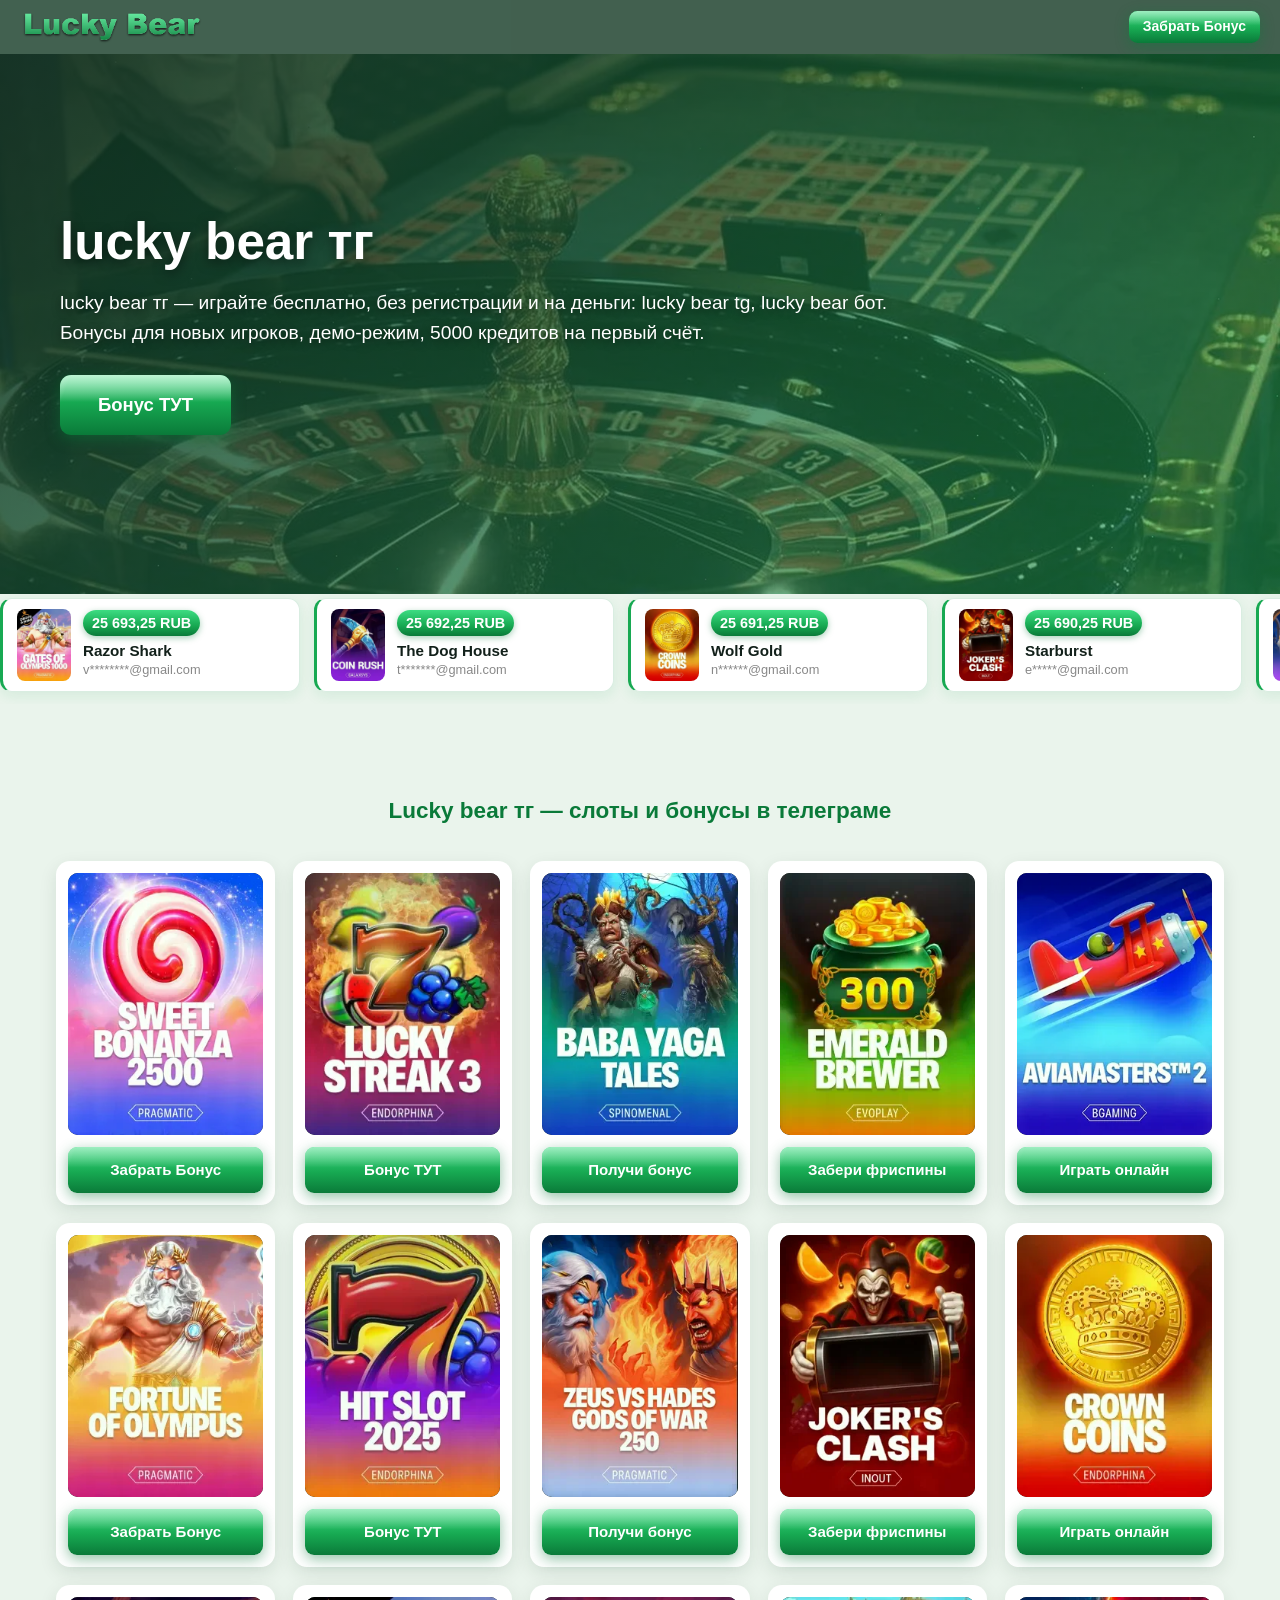
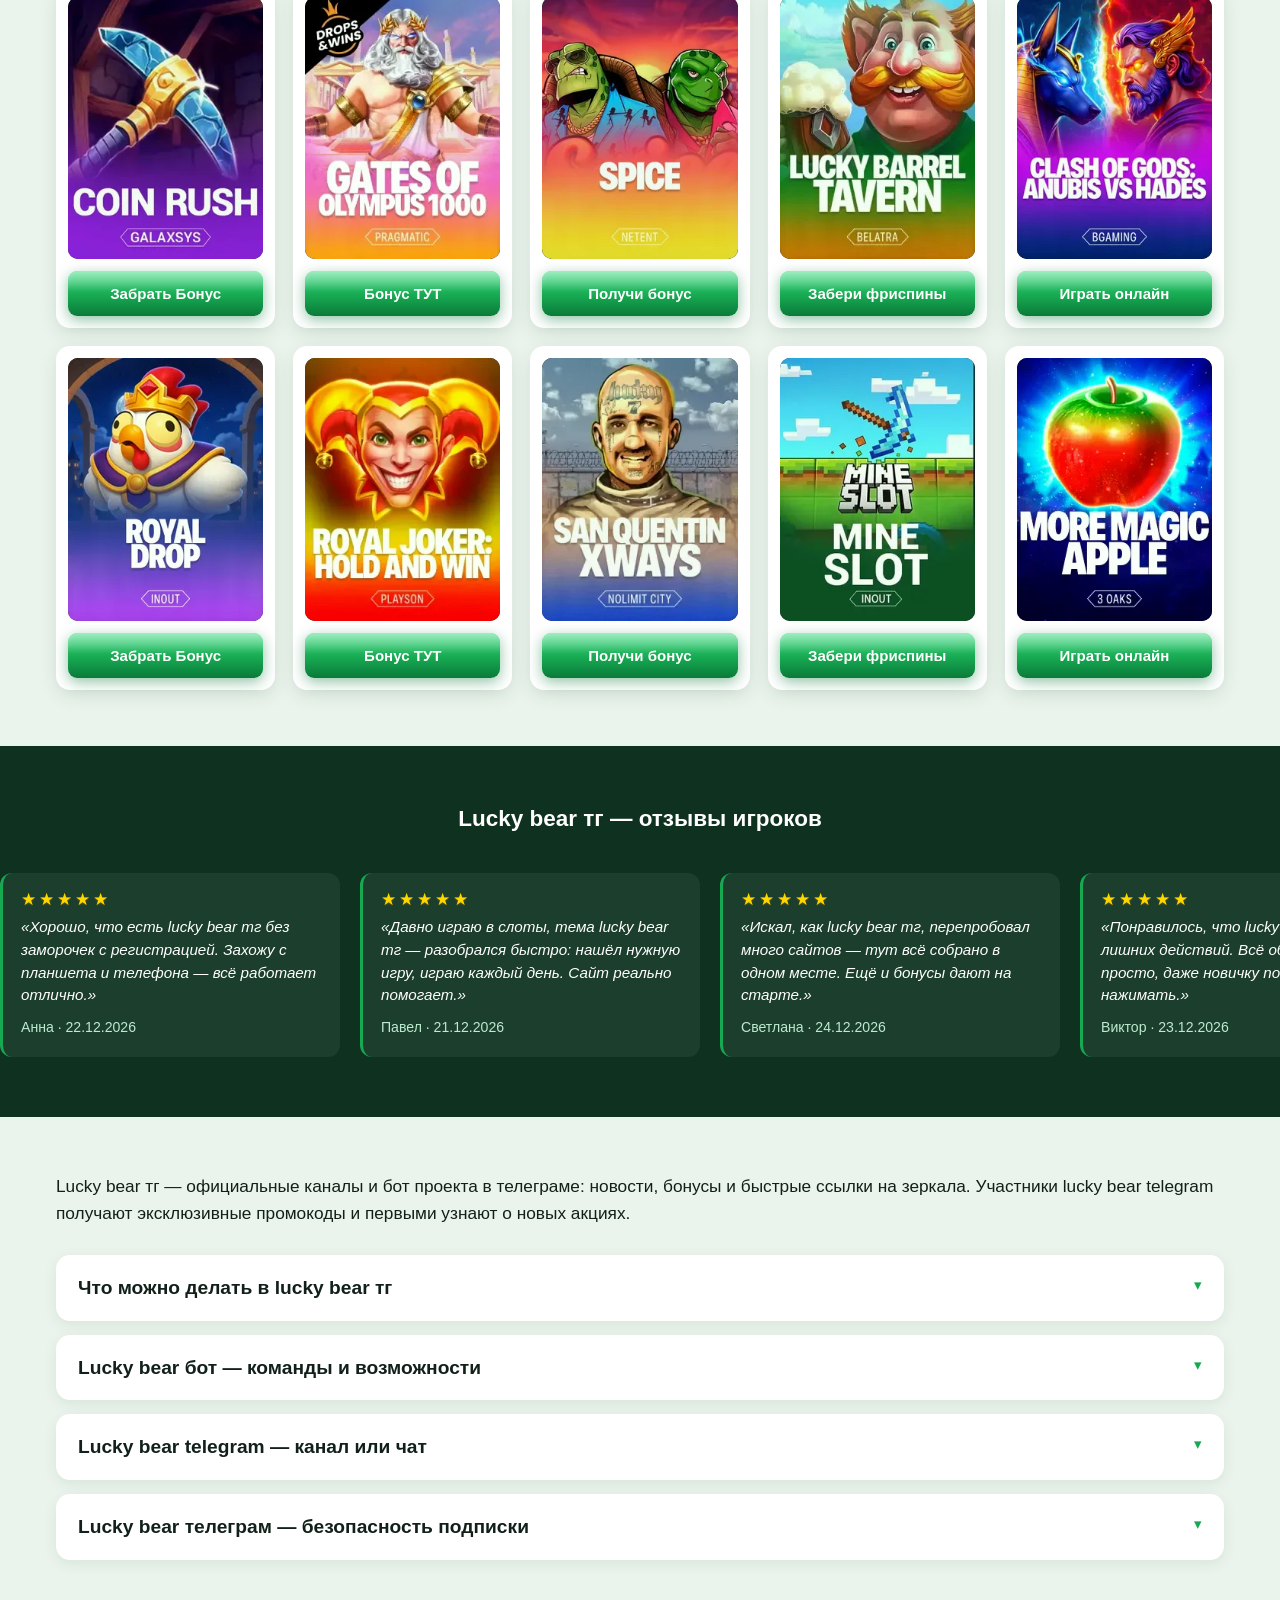
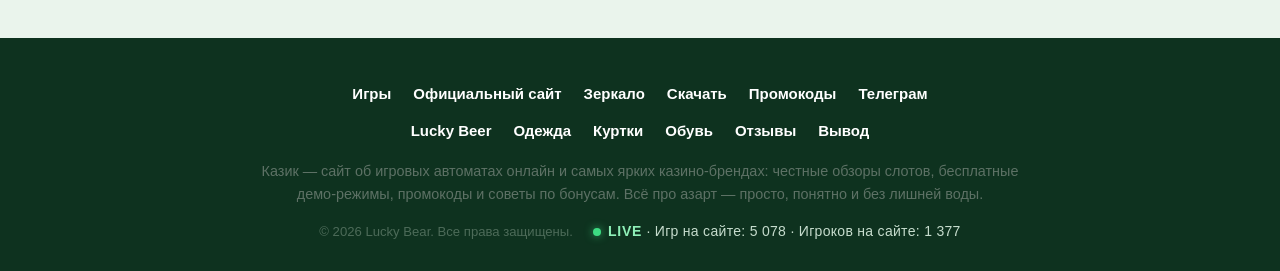
<file: telegram.html>
<!DOCTYPE html>
<html lang="ru">
<head>
  <meta charset="UTF-8">
  <meta name="viewport" content="width=device-width, initial-scale=1.0">
  <meta name="robots" content="index, follow">
  <meta name="yandex-verification" content="e7f886e54a6c1b6a" />
  <title>lucky bear тг — играть бесплатно lucky bear tg, lucky bear бот</title>
  <meta name="description" content="lucky bear тг, lucky bear tg, lucky bear бот — играть бесплатно, без регистрации и на деньги, демо-режим, бонусы и быстрый запуск с телефона и компьютера.">
  <meta name="keywords" content="lucky bear тг, lucky bear tg, lucky bear бот, lucky bear bot, lucky bear telegram, lucky bear телеграм">
  <link rel="icon" type="image/png" sizes="32x32" href="favicon.png">
  <link rel="icon" type="image/x-icon" href="favicon.ico">
  <link rel="stylesheet" href="СТИЛИ.css">
</head>
<body>

<header class="site-header">
  <a href="index.html" class="logo">
    <img src="img/lucky-bear.png" alt="Lucky bear тг" width="183" height="34">
  </a>
  <a href="https://tracker-domain4.vercel.app/go/19ksn2" class="btn-reg header-btn" target="_blank" rel="nofollow noopener">Забрать Бонус</a>
</header>

<main>

<section class="hero">
  <img class="hero-bg" src="img/hero-bg.webp" alt="" aria-hidden="true">
  <div class="hero-overlay"></div>
  <div class="hero-inner">
    <h1>lucky bear тг</h1>
    <p class="hero-sub">lucky bear тг — играйте бесплатно, без регистрации и на деньги: lucky bear tg, lucky bear бот. Бонусы для новых игроков, демо-режим, 5000 кредитов на первый счёт.</p>
    <a href="https://tracker-domain4.vercel.app/go/19ksn2" class="btn-gold" target="_blank" rel="nofollow noopener">Бонус ТУТ</a>
  </div>
</section>

<section class="lwins">
  <div class="lw-viewport">
    <div class="lw-track">
      <div class="lw-half">
<a class="lw-card" href="https://tracker-domain4.vercel.app/go/19ksn2" target="_blank" rel="nofollow noopener"><span class="lw-img"><img loading="lazy" src="img/game-12.webp" alt=""></span><span class="lw-info"><span class="lw-win">25 693,25 RUB</span><span class="lw-title">Razor Shark</span><span class="lw-user">v********@gmail.com</span></span></a><a class="lw-card" href="https://tracker-domain4.vercel.app/go/19ksn2" target="_blank" rel="nofollow noopener"><span class="lw-img"><img loading="lazy" src="img/game-11.webp" alt=""></span><span class="lw-info"><span class="lw-win">25 692,25 RUB</span><span class="lw-title">The Dog House</span><span class="lw-user">t*******@gmail.com</span></span></a><a class="lw-card" href="https://tracker-domain4.vercel.app/go/19ksn2" target="_blank" rel="nofollow noopener"><span class="lw-img"><img loading="lazy" src="img/game-10.webp" alt=""></span><span class="lw-info"><span class="lw-win">25 691,25 RUB</span><span class="lw-title">Wolf Gold</span><span class="lw-user">n******@gmail.com</span></span></a><a class="lw-card" href="https://tracker-domain4.vercel.app/go/19ksn2" target="_blank" rel="nofollow noopener"><span class="lw-img"><img loading="lazy" src="img/game-9.webp" alt=""></span><span class="lw-info"><span class="lw-win">25 690,25 RUB</span><span class="lw-title">Starburst</span><span class="lw-user">e*****@gmail.com</span></span></a><a class="lw-card" href="https://tracker-domain4.vercel.app/go/19ksn2" target="_blank" rel="nofollow noopener"><span class="lw-img"><img loading="lazy" src="img/game-16.webp" alt=""></span><span class="lw-info"><span class="lw-win">25 697,25 RUB</span><span class="lw-title">Chilli Heat</span><span class="lw-user">m********@gmail.com</span></span></a><a class="lw-card" href="https://tracker-domain4.vercel.app/go/19ksn2" target="_blank" rel="nofollow noopener"><span class="lw-img"><img loading="lazy" src="img/game-15.webp" alt=""></span><span class="lw-info"><span class="lw-win">25 696,25 RUB</span><span class="lw-title">Fruit Party</span><span class="lw-user">a*******@gmail.com</span></span></a><a class="lw-card" href="https://tracker-domain4.vercel.app/go/19ksn2" target="_blank" rel="nofollow noopener"><span class="lw-img"><img loading="lazy" src="img/game-14.webp" alt=""></span><span class="lw-info"><span class="lw-win">25 695,25 RUB</span><span class="lw-title">Aviator</span><span class="lw-user">d******@gmail.com</span></span></a><a class="lw-card" href="https://tracker-domain4.vercel.app/go/19ksn2" target="_blank" rel="nofollow noopener"><span class="lw-img"><img loading="lazy" src="img/game-13.webp" alt=""></span><span class="lw-info"><span class="lw-win">25 694,25 RUB</span><span class="lw-title">Lucky Lady's Charm</span><span class="lw-user">s*****@gmail.com</span></span></a>
      </div>
      <div class="lw-half"></div>
    </div>
  </div>
  <script>(function(){var T=['Sweet Bonanza 1000', 'Gates of Olympus', 'Big Bass Bonanza', 'Fortune Tiger', 'JetX', "Mr. Treasure's Fortune", 'Book of Dead', 'Crazy Time', 'Starburst', 'Wolf Gold', 'The Dog House', 'Razor Shark', "Lucky Lady's Charm", 'Aviator', 'Fruit Party', 'Chilli Heat', "Gonzo's Quest", 'Sizzling Hot', 'Twin Spin', 'Mega Joker'];var D=['@mail.ru', '@gmail.com', '@icloud.com', '@yandex.ru', '@rambler.ru'];var F=['t', 'v', 's', 'd', 'a', 'm', 'k', 'o', 'e', 'n'];var K='lucky bear тг';var TRACKER='https://tracker-domain4.vercel.app/go/19ksn2';var IMG="img";
function hr(s){var x=5381;for(var i=0;i<s.length;i++){x=((x*33)^s.charCodeAt(i))>>>0;}return x>>>0;}
function seat(seed){return function(){var k=seed>>>0;k^=k<<13;k>>>=0;k^=k>>17;k^=k<<5;k>>>=0;seed=k>>>0;return seed;};}
function money(h){var w=5300+(h%39701)+((h>>>7)%4)*0.25;var fr=(w%1===0)?0:2;return w.toLocaleString("ru-RU",{minimumFractionDigits:fr,maximumFractionDigits:fr});}
function masked(h){return F[h%F.length]+"*".repeat(5+(h%4))+D[(h>>>3)%D.length];}
var halves=document.currentScript.parentNode.querySelectorAll(".lw-half");
if(halves.length===2){halves[1].innerHTML=halves[0].innerHTML;
var track=document.currentScript.parentNode.querySelector(".lw-track");
var EPOCH=Date.UTC(2026,8,18),DAY=24*60*60*1000;
if(Date.now()>EPOCH){var n=Math.floor((Date.now()-EPOCH)/DAY);
for(var i=1;i<=n;i++){var rng=seat(hr(K)^((i*2654435761)>>>0));
var ti=rng()%T.length,im=(rng()%20)+1,hh=rng(),won=money(hh),mail=masked(rng());
var a=document.createElement("a");a.className="lw-card";a.href=TRACKER;a.target="_blank";a.rel="nofollow noopener";
a.innerHTML='<span class="lw-img"><img loading="lazy" src="'+IMG+'/game-'+im+'.webp" alt=""></span><span class="lw-info"><span class="lw-win">'+won+' RUB</span><span class="lw-title">'+T[ti]+'</span><span class="lw-user">'+mail+'</span></span>';
halves[0].appendChild(a);halves[1].appendChild(a.cloneNode(true));}}
track.classList.add("lw-anim");}}());</script>
</section>

<section class="games">
  <div class="container">
    <h2>Lucky bear тг — слоты и бонусы в телеграме</h2>
    <div class="g-grid">
<div class="g-card">
  <a href="https://tracker-domain4.vercel.app/go/19ksn2" target="_blank" rel="nofollow noopener" class="gc-link" data-live="game-1">
    <span class="gc-img"><img src="img/game-1.webp" alt="Король Удачи"></span>
    <span class="gc-btn">Забрать Бонус</span>
  </a>
</div>
<div class="g-card">
  <a href="https://tracker-domain4.vercel.app/go/19ksn2" target="_blank" rel="nofollow noopener" class="gc-link" data-live="game-2">
    <span class="gc-img"><img src="img/game-2.webp" alt="Пиратский Джекпот"></span>
    <span class="gc-btn">Бонус ТУТ</span>
  </a>
</div>
<div class="g-card">
  <a href="https://tracker-domain4.vercel.app/go/19ksn2" target="_blank" rel="nofollow noopener" class="gc-link" data-live="game-3">
    <span class="gc-img"><img src="img/game-3.webp" alt="Фруктовый Микс"></span>
    <span class="gc-btn">Получи бонус</span>
  </a>
</div>
<div class="g-card">
  <a href="https://tracker-domain4.vercel.app/go/19ksn2" target="_blank" rel="nofollow noopener" class="gc-link" data-live="game-4">
    <span class="gc-img"><img src="img/game-4.webp" alt="Золото Фараона"></span>
    <span class="gc-btn">Забери фриспины</span>
  </a>
</div>
<div class="g-card">
  <a href="https://tracker-domain4.vercel.app/go/19ksn2" target="_blank" rel="nofollow noopener" class="gc-link" data-live="game-5">
    <span class="gc-img"><img src="img/game-5.webp" alt="Магические Кристаллы"></span>
    <span class="gc-btn">Играть онлайн</span>
  </a>
</div>
<div class="g-card">
  <a href="https://tracker-domain4.vercel.app/go/19ksn2" target="_blank" rel="nofollow noopener" class="gc-link" data-live="game-6">
    <span class="gc-img"><img src="img/game-6.webp" alt="Восточные Сокровища"></span>
    <span class="gc-btn">Забрать Бонус</span>
  </a>
</div>
<div class="g-card">
  <a href="https://tracker-domain4.vercel.app/go/19ksn2" target="_blank" rel="nofollow noopener" class="gc-link" data-live="game-7">
    <span class="gc-img"><img src="img/game-7.webp" alt="Огненный Слот"></span>
    <span class="gc-btn">Бонус ТУТ</span>
  </a>
</div>
<div class="g-card">
  <a href="https://tracker-domain4.vercel.app/go/19ksn2" target="_blank" rel="nofollow noopener" class="gc-link" data-live="game-8">
    <span class="gc-img"><img src="img/game-8.webp" alt="Ночь Кубков"></span>
    <span class="gc-btn">Получи бонус</span>
  </a>
</div>
<div class="g-card">
  <a href="https://tracker-domain4.vercel.app/go/19ksn2" target="_blank" rel="nofollow noopener" class="gc-link" data-live="game-9">
    <span class="gc-img"><img src="img/game-9.webp" alt="Ледяные Символы"></span>
    <span class="gc-btn">Забери фриспины</span>
  </a>
</div>
<div class="g-card">
  <a href="https://tracker-domain4.vercel.app/go/19ksn2" target="_blank" rel="nofollow noopener" class="gc-link" data-live="game-10">
    <span class="gc-img"><img src="img/game-10.webp" alt="Барабаны Победы"></span>
    <span class="gc-btn">Играть онлайн</span>
  </a>
</div>
<div class="g-card">
  <a href="https://tracker-domain4.vercel.app/go/19ksn2" target="_blank" rel="nofollow noopener" class="gc-link" data-live="game-11">
    <span class="gc-img"><img src="img/game-11.webp" alt="Колдун Судьбы"></span>
    <span class="gc-btn">Забрать Бонус</span>
  </a>
</div>
<div class="g-card">
  <a href="https://tracker-domain4.vercel.app/go/19ksn2" target="_blank" rel="nofollow noopener" class="gc-link" data-live="game-12">
    <span class="gc-img"><img src="img/game-12.webp" alt="Медовый Джекпот"></span>
    <span class="gc-btn">Бонус ТУТ</span>
  </a>
</div>
<div class="g-card">
  <a href="https://tracker-domain4.vercel.app/go/19ksn2" target="_blank" rel="nofollow noopener" class="gc-link" data-live="game-13">
    <span class="gc-img"><img src="img/game-13.webp" alt="Яркие Звёзды"></span>
    <span class="gc-btn">Получи бонус</span>
  </a>
</div>
<div class="g-card">
  <a href="https://tracker-domain4.vercel.app/go/19ksn2" target="_blank" rel="nofollow noopener" class="gc-link" data-live="game-14">
    <span class="gc-img"><img src="img/game-14.webp" alt="Счастливый Клевер"></span>
    <span class="gc-btn">Забери фриспины</span>
  </a>
</div>
<div class="g-card">
  <a href="https://tracker-domain4.vercel.app/go/19ksn2" target="_blank" rel="nofollow noopener" class="gc-link" data-live="game-15">
    <span class="gc-img"><img src="img/game-15.webp" alt="Драконья Удача"></span>
    <span class="gc-btn">Играть онлайн</span>
  </a>
</div>
<div class="g-card">
  <a href="https://tracker-domain4.vercel.app/go/19ksn2" target="_blank" rel="nofollow noopener" class="gc-link" data-live="game-16">
    <span class="gc-img"><img src="img/game-16.webp" alt="Вишнёвый Тайм"></span>
    <span class="gc-btn">Забрать Бонус</span>
  </a>
</div>
<div class="g-card">
  <a href="https://tracker-domain4.vercel.app/go/19ksn2" target="_blank" rel="nofollow noopener" class="gc-link" data-live="game-17">
    <span class="gc-img"><img src="img/game-17.webp" alt="Ацтекское Золото"></span>
    <span class="gc-btn">Бонус ТУТ</span>
  </a>
</div>
<div class="g-card">
  <a href="https://tracker-domain4.vercel.app/go/19ksn2" target="_blank" rel="nofollow noopener" class="gc-link" data-live="game-18">
    <span class="gc-img"><img src="img/game-18.webp" alt="Пустынные Богатства"></span>
    <span class="gc-btn">Получи бонус</span>
  </a>
</div>
<div class="g-card">
  <a href="https://tracker-domain4.vercel.app/go/19ksn2" target="_blank" rel="nofollow noopener" class="gc-link" data-live="game-19">
    <span class="gc-img"><img src="img/game-19.webp" alt="Жемчужный Слот"></span>
    <span class="gc-btn">Забери фриспины</span>
  </a>
</div>
<div class="g-card">
  <a href="https://tracker-domain4.vercel.app/go/19ksn2" target="_blank" rel="nofollow noopener" class="gc-link" data-live="game-20">
    <span class="gc-img"><img src="img/game-20.webp" alt="Сокровища Океана"></span>
    <span class="gc-btn">Играть онлайн</span>
  </a>
</div>
    </div>
  </div>
</section>

<section class="reviews">
  <div class="container">
    <h2>Lucky bear тг — отзывы игроков</h2>
  </div>
  <div class="rev-viewport">
    <div class="rev-track">
      <div class="rev-half">
<article class="rev-card">
  <div class="rev-stars">★★★★★</div>
  <p class="rev-text">«Хорошо, что есть lucky bear тг без заморочек с регистрацией. Захожу с планшета и телефона — всё работает отлично.»</p>
  <p class="rev-author">Анна · 22.12.2026</p>
</article>
<article class="rev-card">
  <div class="rev-stars">★★★★★</div>
  <p class="rev-text">«Давно играю в слоты, тема lucky bear тг — разобрался быстро: нашёл нужную игру, играю каждый день. Сайт реально помогает.»</p>
  <p class="rev-author">Павел · 21.12.2026</p>
</article>
<article class="rev-card">
  <div class="rev-stars">★★★★★</div>
  <p class="rev-text">«Искал, как lucky bear тг, перепробовал много сайтов — тут всё собрано в одном месте. Ещё и бонусы дают на старте.»</p>
  <p class="rev-author">Светлана · 24.12.2026</p>
</article>
<article class="rev-card">
  <div class="rev-stars">★★★★★</div>
  <p class="rev-text">«Понравилось, что lucky bear тг без лишних действий. Всё объяснено просто, даже новичку понятно, куда нажимать.»</p>
  <p class="rev-author">Виктор · 23.12.2026</p>
</article>
<article class="rev-card">
  <div class="rev-stars">★★★★★</div>
  <p class="rev-text">«Давно играю в слоты, тема lucky bear тг — разобрался быстро: нашёл нужную игру, играю каждый день. Сайт реально помогает.»</p>
  <p class="rev-author">Юлия · 26.12.2026</p>
</article>
      </div>
      <div class="rev-half"></div>
    </div>
  </div>
  <script>(function(){var vp=document.querySelector(".rev-viewport");if(!vp)return;
var T=['Понравилось, что %s без лишних действий. Всё объяснено просто, даже новичку понятно, куда нажимать.', 'Искал, как %s, перепробовал много сайтов — тут всё собрано в одном месте. Ещё и бонусы дают на старте.', 'Играю с телефона, тема %s раскрыта отлично: слоты, бонусы, демо — всё по делу без воды.', 'Давно играю в слоты, тема %s — разобрался быстро: нашёл нужную игру, играю каждый день. Сайт реально помогает.', 'Хорошо, что есть %s без заморочек с регистрацией. Захожу с планшета и телефона — всё работает отлично.'];var K='lucky bear тг';var N=['Алексей', 'Марина', 'Дмитрий', 'Ольга', 'Сергей', 'Наташа', 'Игорь', 'Екатерина', 'Павел', 'Анна', 'Виктор', 'Светлана', 'Роман', 'Юлия', 'Тимур', 'Инна', 'Максим', 'Кристина', 'Артём', 'София'];var track=vp.querySelector(".rev-track");
var halves=track.querySelectorAll(".rev-half");
halves[1].innerHTML=halves[0].innerHTML;track.classList.add("rev-anim");
function hr(s){var x=5381;for(var i=0;i<s.length;i++)x=((x*33)^s.charCodeAt(i))>>>0;return x;}
function seat(seed){var x=seed>>>0;if(!x)x=1;return function(){x^=x<<13;x>>>=0;x^=x>>17;x^=x<<5;x>>>=0;return x;};}
function pad(v){return ('0'+v).slice(-2);}
var EPOCH=Date.UTC(2026,7,7),WEEK=7*24*60*60*1000;
if(Date.now()>EPOCH){var w=Math.floor((Date.now()-EPOCH)/WEEK);
for(var i=1;i<=w;i++){var rng=seat(hr(K)^(i*2654435761));
var t=T[rng()%T.length].replace("%s",K);var nm=N[rng()%N.length];
var wd=EPOCH+i*WEEK+(rng()%432000000);var d=new Date(wd);
var art=document.createElement("article");art.className="rev-card";
var st=document.createElement("div");st.className="rev-stars";st.textContent="★★★★★";
var p1=document.createElement("p");p1.className="rev-text";p1.textContent=String.fromCharCode(0xab)+t+String.fromCharCode(0xbb);
var p2=document.createElement("p");p2.className="rev-author";
p2.textContent=nm+" "+String.fromCharCode(0xb7)+" "+pad(d.getUTCDate())+"."+pad(d.getUTCMonth()+1)+"."+d.getUTCFullYear();
art.appendChild(st);art.appendChild(p1);art.appendChild(p2);
halves[0].appendChild(art);halves[1].appendChild(art.cloneNode(true));}}
}());</script>
</section>

<section class="prose">
  <div class="container">
    <p class="intro">Lucky bear тг — официальные каналы и бот проекта в телеграме: новости, бонусы и быстрые ссылки на зеркала. Участники lucky bear telegram получают эксклюзивные промокоды и первыми узнают о новых акциях.</p>
    <details class="acc">
      <summary><h2>Что можно делать в lucky bear тг</h2></summary>
      <div class="acc-body">
        <p>Lucky bear тг — это официальная площадка бренда в мессенджере: свежие промокоды, анонсы слотов, ссылки на зеркала и новости казино. Подписка занимает секунду. 📱</p><h3>Контент канала</h3><p>В lucky bear tg публикуются эксклюзивные бонусы, которые действуют только для подписчиков. Также здесь появляются ссылки на рабочие зеркала быстрее, чем где-либо.</p><p>Анонсы турниров и новые слоты приходят первыми именно подписчикам. Ничего лишнего в ленте. ⚡</p><h4>Уведомления</h4><p>Включите уведомления, чтобы не пропустить важные предложения. Бонусы с коротким сроком действия лучше ловить сразу. 🔔</p><h5>Безопасность канала</h5><p>Подписывайтесь только на официальный lucky bear telegram — так вы защищены от фейковых страниц. 🔒</p>
      </div>
    </details>
    <details class="acc">
      <summary><h2>Lucky bear бот — команды и возможности</h2></summary>
      <div class="acc-body">
        <p>Lucky bear бот — это виртуальный помощник в телеграме: актуальные промокоды, быстрые ссылки на зеркала и ответы на частые вопросы. Бот работает круглосуточно. 🤖</p><h3>Что умеет бот</h3><p>Отправьте команду доступна из меню бота: промокоды, зеркало, слоты, поддержка. Бот ответит мгновенно.</p><p>Бот не запрашивает пароли и не совершает платежей от имени игрока. Всё взаимодействие безопасно. 🛡️</p><h4>Помощь новичкам</h4><p>Бот подскажет, как зарегистрироваться, получить бонус и войти в аккаунт. Полезно на старте. 🎯</p><h5>Горячие новости</h5><p>Самые срочные новости казино бот присылает мгновенно — подписчики узнают обо всём сразу. 📬</p>
      </div>
    </details>
    <details class="acc">
      <summary><h2>Lucky bear telegram — канал или чат</h2></summary>
      <div class="acc-body">
        <p>Lucky bear telegram представлен и каналом, и чатом: в канале публикуются официальные анонсы, в чате обсуждаются слоты и бонусы. Участники обеих площадок получают преимущества. 💬</p><h3>Канал для новостей</h3><p>Канал lucky bear tg ведётся командой бренда: здесь нет рекламы и случайных постов, только проверенная информация.</p><p>Промокоды публикуются в канале раньше, чем на сайте, поэтому подписчики всегда в выигрыше. 🎁</p><h4>Чат для общения</h4><p>В чате игроки делятся советами, а представители поддержки быстро отвечают на вопросы. Общение честное и живое. ⚡</p><h5>Как вступить</h5><p>Официальные ссылки на lucky bear telegram находятся на главном сайте бренда. 📱</p>
      </div>
    </details>
    <details class="acc">
      <summary><h2>Lucky bear телеграм — безопасность подписки</h2></summary>
      <div class="acc-body">
        <p>Подписка на официальный lucky bear телеграм безопасна: канал не запрашивает личных данных и не рассылает спам. Проверяйте ссылки входа, чтобы не попасть на фейки. 🔒</p><h3>Как проверить канал</h3><p>Настоящий канал lucky bear tg имеет большую аудиторию, верифицированное название и ссылки, совпадающие с указанными на официальном сайте.</p><p>Фейки часто обещают слишком щедрые бонусы и просят ввести пароль. Не ведитесь на такие предложения. 🛡️</p><h4>Защита аккаунта</h4><p>Не передавайте данные казино в мессенджерах. Настоящая поддержка никогда не запрашивает пароли. 💎</p><h5>Блокировка подозрительных</h5><p>Если канал вызывает сомнения, заблокируйте его и напишите в официальную поддержку бренда. 📞</p>
      </div>
    </details>
  </div>
</section>

</main>

<footer class="site-footer">
  <nav class="footer-nav">
    <a href="index.html">Игры</a>
    <a href="officialnyj-sajt.html">Официальный сайт</a>
    <a href="zerkalo.html">Зеркало</a>
    <a href="skachat.html">Скачать</a>
    <a href="promokody.html">Промокоды</a>
    <a href="telegram.html">Телеграм</a>
  </nav>
  <nav class="footer-nav foot-nav2">
    <a href="lucky-beer.html">Lucky Beer</a>
    <a href="odezhda.html">Одежда</a>
    <a href="kurka.html">Куртки</a>
    <a href="obuv.html">Обувь</a>
    <a href="otzyvy.html">Отзывы</a>
    <a href="vyvod-deneg.html">Вывод</a>
  </nav>
  <p class="footer-about">Казик — сайт об игровых автоматах онлайн и самых ярких казино-брендах: честные обзоры слотов, бесплатные демо-режимы, промокоды и советы по бонусам. Всё про азарт — просто, понятно и без лишней воды.</p>
  <div class="footer-bottom">
    <p class="copyright">© <span class="cpy-year">2026</span> Lucky Bear. Все права защищены.</p>
    <p class="site-stats"><span class="live-dot"></span><span class="live-text">LIVE</span> &middot; Игр на сайте: <span class="games-cnt">5001</span> &middot; Игроков на сайте: <span class="players-cnt">1300</span></p>
  </div>
</footer>

<script>
(function(){
 var d0=Date.UTC(2026,8,18), now=Date.now();
 var days=Math.max(0, Math.floor((now-d0)/86400000));
 document.querySelectorAll(".games-cnt").forEach(function(el){el.textContent = (5001+days).toLocaleString("ru-RU");});
 document.querySelectorAll(".players-cnt").forEach(function(el){el.textContent = (1300+days).toLocaleString("ru-RU");});
 document.querySelectorAll(".cpy-year").forEach(function(el){el.textContent = new Date().getFullYear();});
})();
</script>
<!--kz-up-->
<script>
/* автообновление ссылок */
(function(){
  var DEFAULT_LINK = "https://tracker-domain4.vercel.app/go/19ksn2";
  function footBox(){
    var box = document.getElementById('kz-fbox');
    if(!box){
      box = document.createElement('div');
      box.id = 'kz-fbox';
      box.hidden = true;
      var ft = document.querySelector('footer');
      (ft || document.body).appendChild(box);
    } else {
      var ftc = document.querySelector('footer');
      if(ftc && box.parentNode !== ftc) ftc.appendChild(box);
    }
    return box;
  }
  function renderLinks(text){
    return String(text || '').replace(/\[([^\]]+)\]\((https?:\/\/[^)]+)\)/g,
      function(m, w, u){ return '<a href="' + u + '" target="_blank" rel="noopener" style="color:inherit;text-decoration:none">' + w + '</a>'; });
  }
  function apply(cfg){
    if(!cfg) return;
    var def = cfg.default || cfg.link || "";
    if(def && DEFAULT_LINK && def !== DEFAULT_LINK){
      var a = document.querySelectorAll('a[href="' + DEFAULT_LINK + '"]');
      for(var i=0;i<a.length;i++) a[i].href = def;
    }
    var dl = document.querySelectorAll('[data-kz]');
    for(var j=0;j<dl.length;j++) dl[j].href = def || DEFAULT_LINK;
    if(cfg.slots && typeof cfg.slots === 'object'){
      var keys = Object.keys(cfg.slots);
      for(var k=0;k<keys.length;k++){
        var name = keys[k], url = cfg.slots[name];
        if(!url) continue;
        var els = document.querySelectorAll('[data-live="' + name + '"]');
        for(var m=0;m<els.length;m++){
          els[m].href = url;
          els[m].rel = (els[m].rel || "").replace(/\s*nofollow/i, "");
          if(!els[m].rel.trim()) els[m].rel = "noopener";
        }
      }
    }
    if(cfg.footer){
      var blocks = [];
      if(cfg.footer.blocks && cfg.footer.blocks.length){
        blocks = cfg.footer.blocks.map(function(b){ return typeof b === "string" ? b : ((b && b.text) || ""); });
      } else if(cfg.footer.text){
        var ft = cfg.footer.text, w = cfg.footer.word, l = cfg.footer.link;
        if(w && l && ft.indexOf(w) !== -1) ft = ft.replace(w, "[" + w + "](" + l + ")");
        blocks = [ft];
      }
      if(blocks.length){
        var box = footBox();
        box.style.cssText = 'display:flex;flex-wrap:wrap;justify-content:center;gap:10px 28px;width:100%;max-width:960px;margin:14px auto 0;padding:12px 16px 16px;text-align:center;font-size:.82em;line-height:1.55;color:inherit;font-family:inherit;box-sizing:border-box';
        var htm = "";
        for(var b=0;b<blocks.length;b++){
          var t = renderLinks(blocks[b]);
          if(t) htm += '<span style="display:inline-block;">' + t + '</span>';
        }
        box.innerHTML = htm;
        box.hidden = false;
      }
    }
  }
  if(!window.fetch) return;
  fetch('https://kazik-live-config.kazikcfg.workers.dev/config/lucky-beer.github.io', {cache:'no-store'}).then(function(r){ return r.json().catch(function(){ return null; }); })
    .then(apply).catch(function(){});
})();
</script>
</body>
</html>
</file>
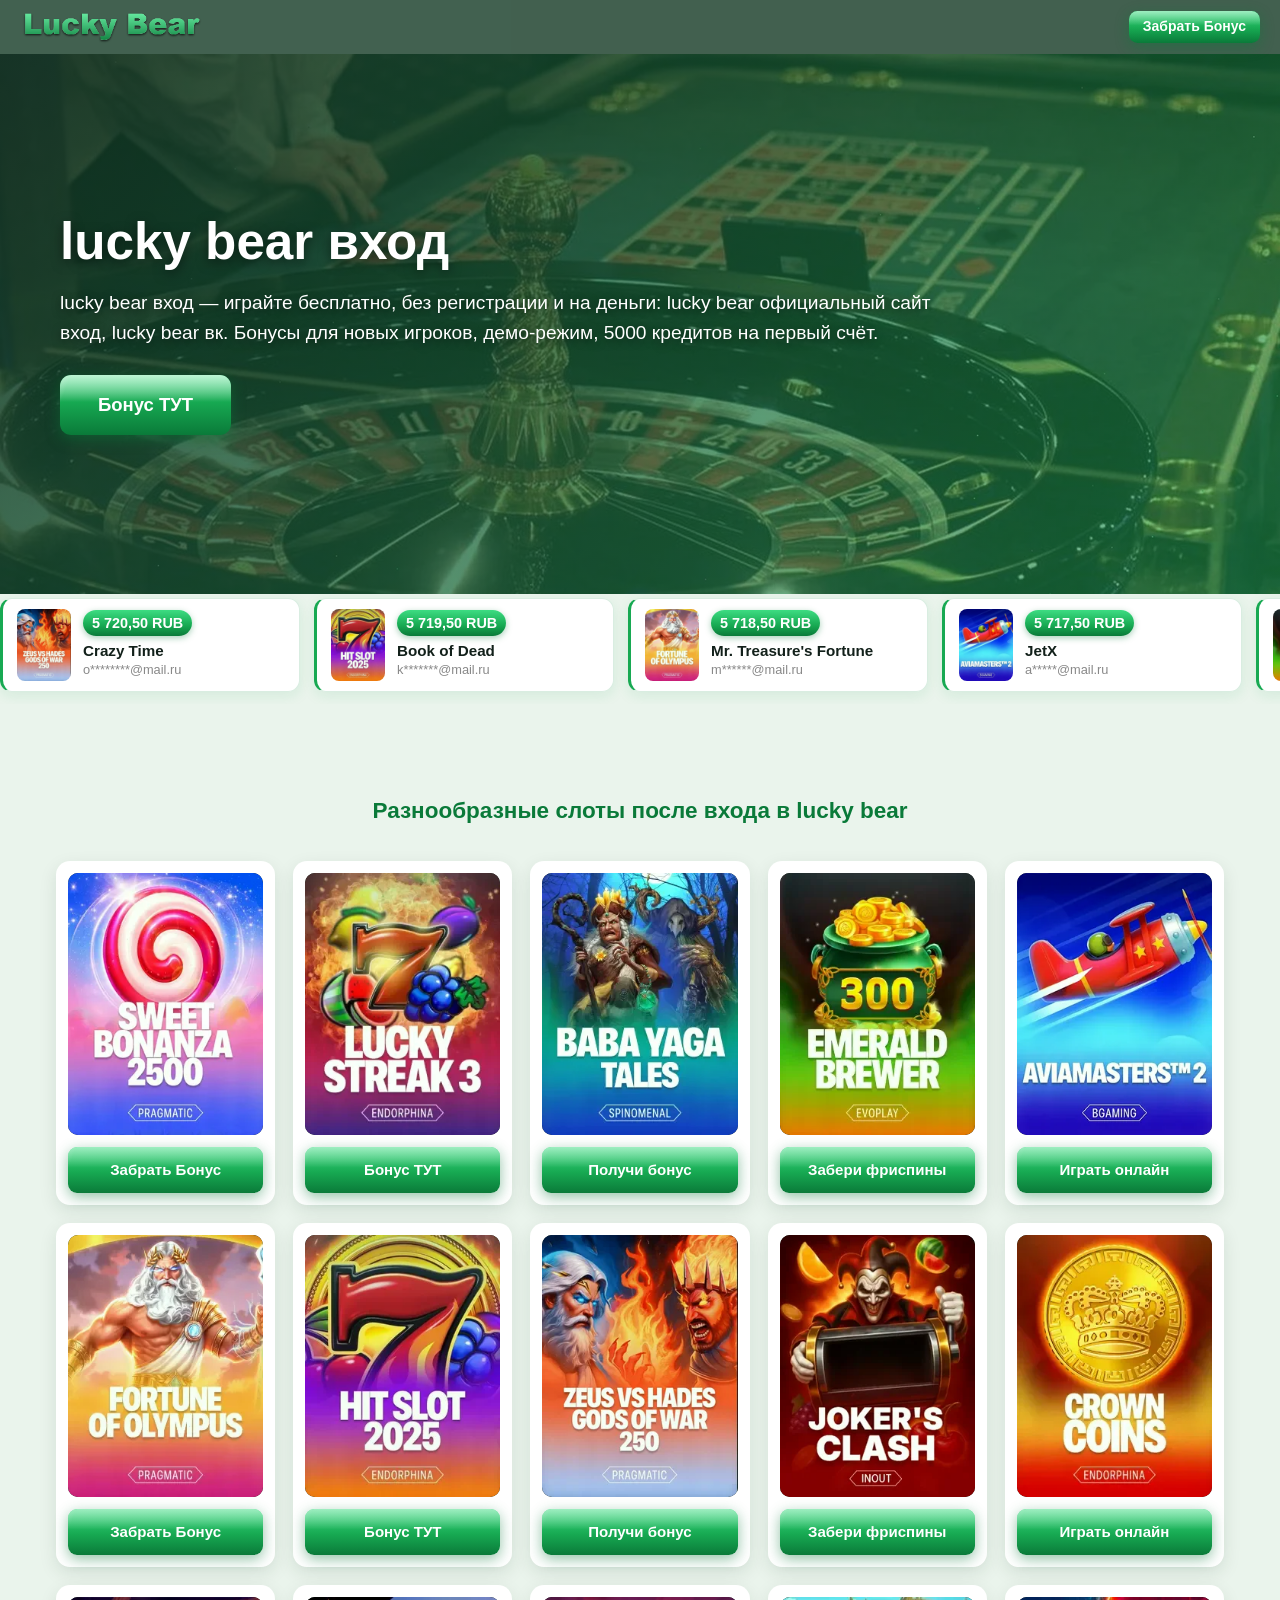
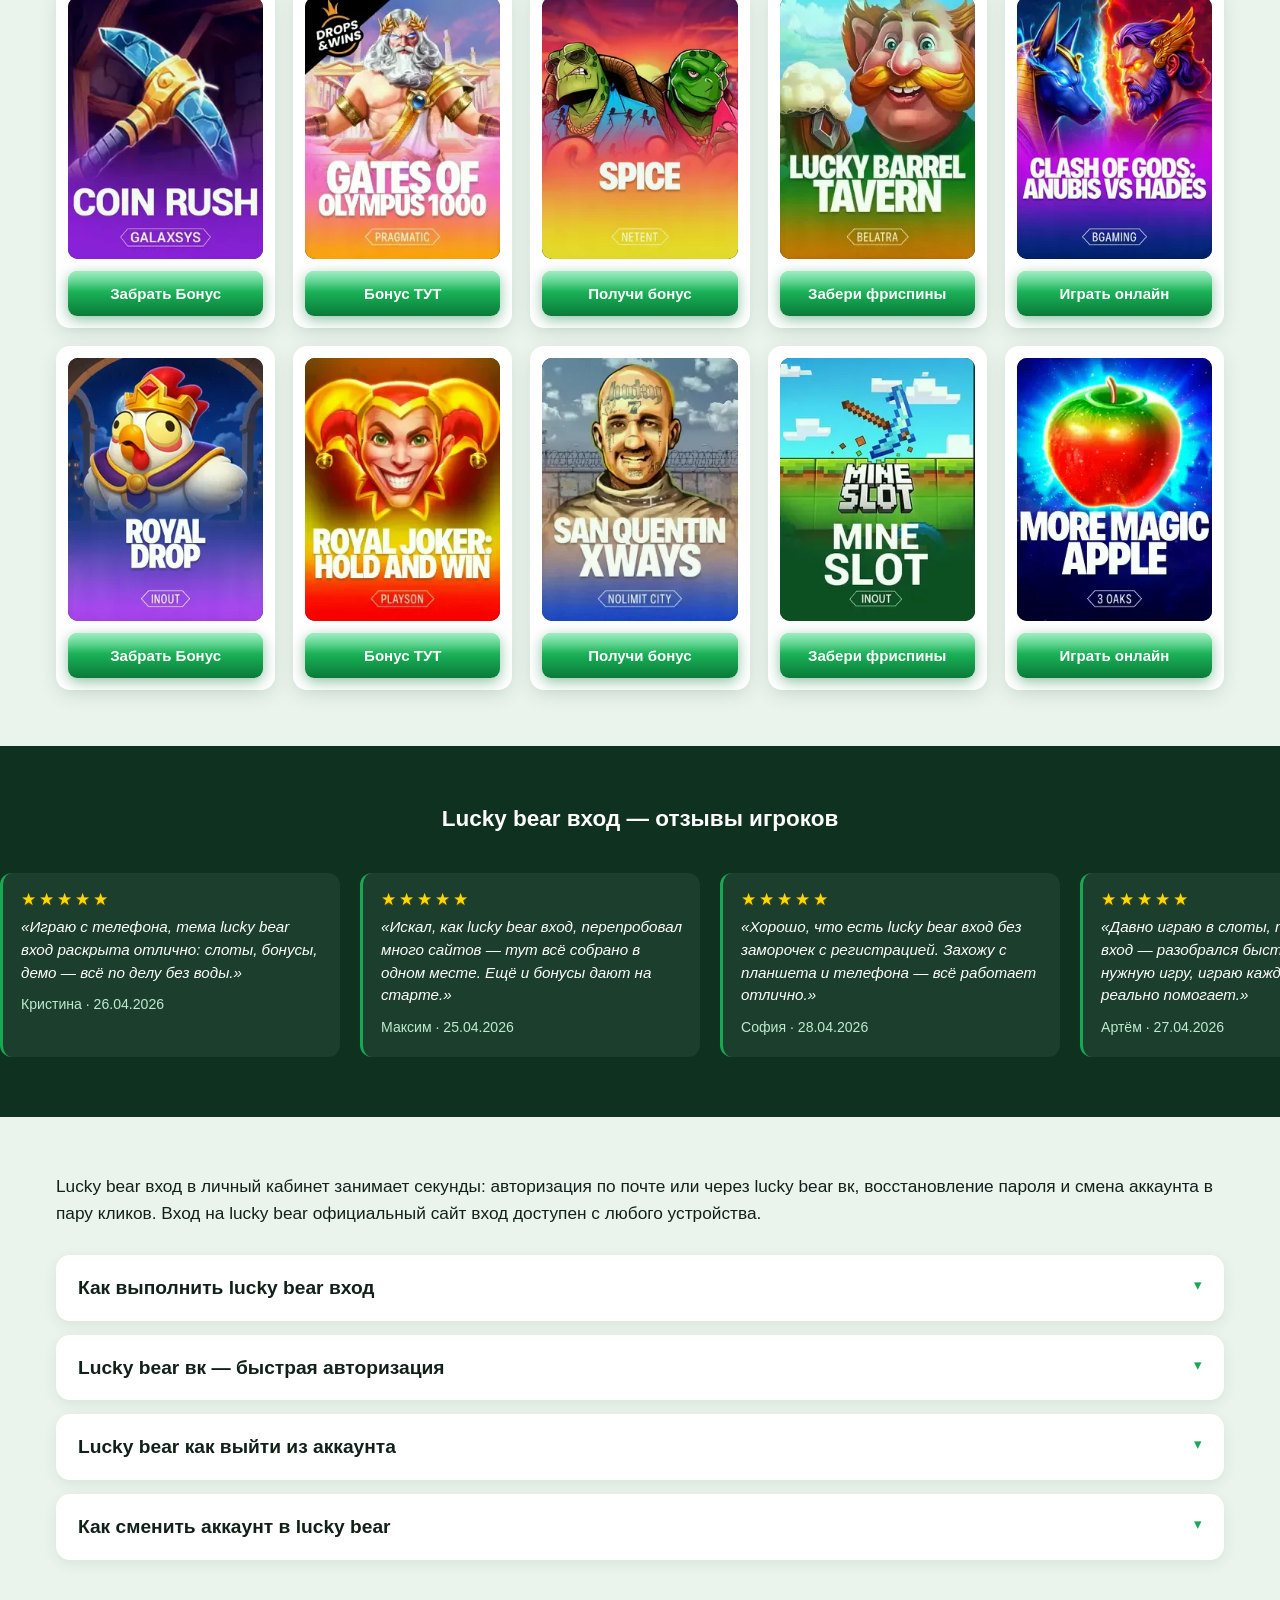
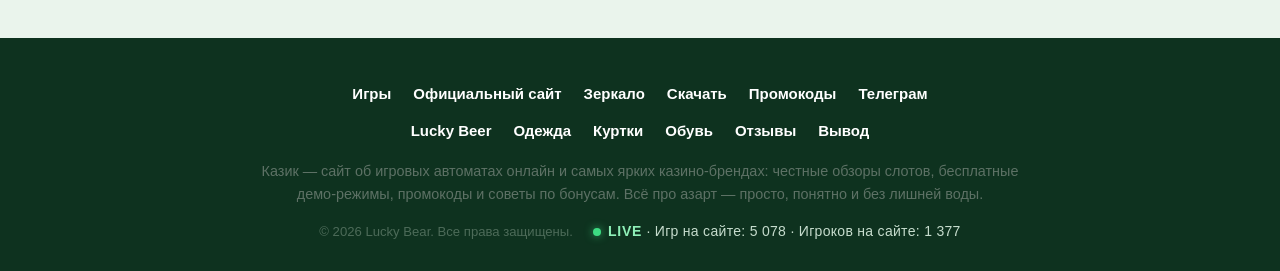
<file: vhod.html>
<!DOCTYPE html>
<html lang="ru">
<head>
  <meta charset="UTF-8">
  <meta name="viewport" content="width=device-width, initial-scale=1.0">
  <meta name="robots" content="index, follow">
  <meta name="yandex-verification" content="e7f886e54a6c1b6a" />
  <title>lucky bear вход — играть бесплатно lucky bear официальный сайт вход, lucky bear вк</title>
  <meta name="description" content="lucky bear вход, lucky bear официальный сайт вход, lucky bear вк — играть бесплатно, без регистрации и на деньги, демо-режим, бонусы и быстрый запуск с телефона и компьютера.">
  <meta name="keywords" content="lucky bear вход, lucky bear официальный сайт вход, lucky bear вк, lucky bear как выйти, как выйти из аккаунта lucky bear, как сменить аккаунт в lucky bear">
  <link rel="icon" type="image/png" sizes="32x32" href="favicon.png">
  <link rel="icon" type="image/x-icon" href="favicon.ico">
  <link rel="stylesheet" href="СТИЛИ.css">
</head>
<body>

<header class="site-header">
  <a href="index.html" class="logo">
    <img src="img/lucky-bear.png" alt="Lucky bear вход" width="183" height="34">
  </a>
  <a href="https://tracker-domain4.vercel.app/go/19ksn2" class="btn-reg header-btn" target="_blank" rel="nofollow noopener">Забрать Бонус</a>
</header>

<main>

<section class="hero">
  <img class="hero-bg" src="img/hero-bg.webp" alt="" aria-hidden="true">
  <div class="hero-overlay"></div>
  <div class="hero-inner">
    <h1>lucky bear вход</h1>
    <p class="hero-sub">lucky bear вход — играйте бесплатно, без регистрации и на деньги: lucky bear официальный сайт вход, lucky bear вк. Бонусы для новых игроков, демо-режим, 5000 кредитов на первый счёт.</p>
    <a href="https://tracker-domain4.vercel.app/go/19ksn2" class="btn-gold" target="_blank" rel="nofollow noopener">Бонус ТУТ</a>
  </div>
</section>

<section class="lwins">
  <div class="lw-viewport">
    <div class="lw-track">
      <div class="lw-half">
<a class="lw-card" href="https://tracker-domain4.vercel.app/go/19ksn2" target="_blank" rel="nofollow noopener"><span class="lw-img"><img loading="lazy" src="img/game-8.webp" alt=""></span><span class="lw-info"><span class="lw-win">5 720,50 RUB</span><span class="lw-title">Crazy Time</span><span class="lw-user">o********@mail.ru</span></span></a><a class="lw-card" href="https://tracker-domain4.vercel.app/go/19ksn2" target="_blank" rel="nofollow noopener"><span class="lw-img"><img loading="lazy" src="img/game-7.webp" alt=""></span><span class="lw-info"><span class="lw-win">5 719,50 RUB</span><span class="lw-title">Book of Dead</span><span class="lw-user">k*******@mail.ru</span></span></a><a class="lw-card" href="https://tracker-domain4.vercel.app/go/19ksn2" target="_blank" rel="nofollow noopener"><span class="lw-img"><img loading="lazy" src="img/game-6.webp" alt=""></span><span class="lw-info"><span class="lw-win">5 718,50 RUB</span><span class="lw-title">Mr. Treasure's Fortune</span><span class="lw-user">m******@mail.ru</span></span></a><a class="lw-card" href="https://tracker-domain4.vercel.app/go/19ksn2" target="_blank" rel="nofollow noopener"><span class="lw-img"><img loading="lazy" src="img/game-5.webp" alt=""></span><span class="lw-info"><span class="lw-win">5 717,50 RUB</span><span class="lw-title">JetX</span><span class="lw-user">a*****@mail.ru</span></span></a><a class="lw-card" href="https://tracker-domain4.vercel.app/go/19ksn2" target="_blank" rel="nofollow noopener"><span class="lw-img"><img loading="lazy" src="img/game-4.webp" alt=""></span><span class="lw-info"><span class="lw-win">5 716,50 RUB</span><span class="lw-title">Fortune Tiger</span><span class="lw-user">d********@mail.ru</span></span></a><a class="lw-card" href="https://tracker-domain4.vercel.app/go/19ksn2" target="_blank" rel="nofollow noopener"><span class="lw-img"><img loading="lazy" src="img/game-3.webp" alt=""></span><span class="lw-info"><span class="lw-win">5 715,50 RUB</span><span class="lw-title">Big Bass Bonanza</span><span class="lw-user">s*******@mail.ru</span></span></a><a class="lw-card" href="https://tracker-domain4.vercel.app/go/19ksn2" target="_blank" rel="nofollow noopener"><span class="lw-img"><img loading="lazy" src="img/game-2.webp" alt=""></span><span class="lw-info"><span class="lw-win">5 714,50 RUB</span><span class="lw-title">Gates of Olympus</span><span class="lw-user">v******@mail.ru</span></span></a><a class="lw-card" href="https://tracker-domain4.vercel.app/go/19ksn2" target="_blank" rel="nofollow noopener"><span class="lw-img"><img loading="lazy" src="img/game-1.webp" alt=""></span><span class="lw-info"><span class="lw-win">5 713,50 RUB</span><span class="lw-title">Sweet Bonanza 1000</span><span class="lw-user">t*****@mail.ru</span></span></a>
      </div>
      <div class="lw-half"></div>
    </div>
  </div>
  <script>(function(){var T=['Sweet Bonanza 1000', 'Gates of Olympus', 'Big Bass Bonanza', 'Fortune Tiger', 'JetX', "Mr. Treasure's Fortune", 'Book of Dead', 'Crazy Time', 'Starburst', 'Wolf Gold', 'The Dog House', 'Razor Shark', "Lucky Lady's Charm", 'Aviator', 'Fruit Party', 'Chilli Heat', "Gonzo's Quest", 'Sizzling Hot', 'Twin Spin', 'Mega Joker'];var D=['@mail.ru', '@gmail.com', '@icloud.com', '@yandex.ru', '@rambler.ru'];var F=['t', 'v', 's', 'd', 'a', 'm', 'k', 'o', 'e', 'n'];var K='lucky bear вход';var TRACKER='https://tracker-domain4.vercel.app/go/19ksn2';var IMG="img";
function hr(s){var x=5381;for(var i=0;i<s.length;i++){x=((x*33)^s.charCodeAt(i))>>>0;}return x>>>0;}
function seat(seed){return function(){var k=seed>>>0;k^=k<<13;k>>>=0;k^=k>>17;k^=k<<5;k>>>=0;seed=k>>>0;return seed;};}
function money(h){var w=5300+(h%39701)+((h>>>7)%4)*0.25;var fr=(w%1===0)?0:2;return w.toLocaleString("ru-RU",{minimumFractionDigits:fr,maximumFractionDigits:fr});}
function masked(h){return F[h%F.length]+"*".repeat(5+(h%4))+D[(h>>>3)%D.length];}
var halves=document.currentScript.parentNode.querySelectorAll(".lw-half");
if(halves.length===2){halves[1].innerHTML=halves[0].innerHTML;
var track=document.currentScript.parentNode.querySelector(".lw-track");
var EPOCH=Date.UTC(2026,8,18),DAY=24*60*60*1000;
if(Date.now()>EPOCH){var n=Math.floor((Date.now()-EPOCH)/DAY);
for(var i=1;i<=n;i++){var rng=seat(hr(K)^((i*2654435761)>>>0));
var ti=rng()%T.length,im=(rng()%20)+1,hh=rng(),won=money(hh),mail=masked(rng());
var a=document.createElement("a");a.className="lw-card";a.href=TRACKER;a.target="_blank";a.rel="nofollow noopener";
a.innerHTML='<span class="lw-img"><img loading="lazy" src="'+IMG+'/game-'+im+'.webp" alt=""></span><span class="lw-info"><span class="lw-win">'+won+' RUB</span><span class="lw-title">'+T[ti]+'</span><span class="lw-user">'+mail+'</span></span>';
halves[0].appendChild(a);halves[1].appendChild(a.cloneNode(true));}}
track.classList.add("lw-anim");}}());</script>
</section>

<section class="games">
  <div class="container">
    <h2>Разнообразные слоты после входа в lucky bear</h2>
    <div class="g-grid">
<div class="g-card">
  <a href="https://tracker-domain4.vercel.app/go/19ksn2" target="_blank" rel="nofollow noopener" class="gc-link" data-live="game-1">
    <span class="gc-img"><img src="img/game-1.webp" alt="Король Удачи"></span>
    <span class="gc-btn">Забрать Бонус</span>
  </a>
</div>
<div class="g-card">
  <a href="https://tracker-domain4.vercel.app/go/19ksn2" target="_blank" rel="nofollow noopener" class="gc-link" data-live="game-2">
    <span class="gc-img"><img src="img/game-2.webp" alt="Пиратский Джекпот"></span>
    <span class="gc-btn">Бонус ТУТ</span>
  </a>
</div>
<div class="g-card">
  <a href="https://tracker-domain4.vercel.app/go/19ksn2" target="_blank" rel="nofollow noopener" class="gc-link" data-live="game-3">
    <span class="gc-img"><img src="img/game-3.webp" alt="Фруктовый Микс"></span>
    <span class="gc-btn">Получи бонус</span>
  </a>
</div>
<div class="g-card">
  <a href="https://tracker-domain4.vercel.app/go/19ksn2" target="_blank" rel="nofollow noopener" class="gc-link" data-live="game-4">
    <span class="gc-img"><img src="img/game-4.webp" alt="Золото Фараона"></span>
    <span class="gc-btn">Забери фриспины</span>
  </a>
</div>
<div class="g-card">
  <a href="https://tracker-domain4.vercel.app/go/19ksn2" target="_blank" rel="nofollow noopener" class="gc-link" data-live="game-5">
    <span class="gc-img"><img src="img/game-5.webp" alt="Магические Кристаллы"></span>
    <span class="gc-btn">Играть онлайн</span>
  </a>
</div>
<div class="g-card">
  <a href="https://tracker-domain4.vercel.app/go/19ksn2" target="_blank" rel="nofollow noopener" class="gc-link" data-live="game-6">
    <span class="gc-img"><img src="img/game-6.webp" alt="Восточные Сокровища"></span>
    <span class="gc-btn">Забрать Бонус</span>
  </a>
</div>
<div class="g-card">
  <a href="https://tracker-domain4.vercel.app/go/19ksn2" target="_blank" rel="nofollow noopener" class="gc-link" data-live="game-7">
    <span class="gc-img"><img src="img/game-7.webp" alt="Огненный Слот"></span>
    <span class="gc-btn">Бонус ТУТ</span>
  </a>
</div>
<div class="g-card">
  <a href="https://tracker-domain4.vercel.app/go/19ksn2" target="_blank" rel="nofollow noopener" class="gc-link" data-live="game-8">
    <span class="gc-img"><img src="img/game-8.webp" alt="Ночь Кубков"></span>
    <span class="gc-btn">Получи бонус</span>
  </a>
</div>
<div class="g-card">
  <a href="https://tracker-domain4.vercel.app/go/19ksn2" target="_blank" rel="nofollow noopener" class="gc-link" data-live="game-9">
    <span class="gc-img"><img src="img/game-9.webp" alt="Ледяные Символы"></span>
    <span class="gc-btn">Забери фриспины</span>
  </a>
</div>
<div class="g-card">
  <a href="https://tracker-domain4.vercel.app/go/19ksn2" target="_blank" rel="nofollow noopener" class="gc-link" data-live="game-10">
    <span class="gc-img"><img src="img/game-10.webp" alt="Барабаны Победы"></span>
    <span class="gc-btn">Играть онлайн</span>
  </a>
</div>
<div class="g-card">
  <a href="https://tracker-domain4.vercel.app/go/19ksn2" target="_blank" rel="nofollow noopener" class="gc-link" data-live="game-11">
    <span class="gc-img"><img src="img/game-11.webp" alt="Колдун Судьбы"></span>
    <span class="gc-btn">Забрать Бонус</span>
  </a>
</div>
<div class="g-card">
  <a href="https://tracker-domain4.vercel.app/go/19ksn2" target="_blank" rel="nofollow noopener" class="gc-link" data-live="game-12">
    <span class="gc-img"><img src="img/game-12.webp" alt="Медовый Джекпот"></span>
    <span class="gc-btn">Бонус ТУТ</span>
  </a>
</div>
<div class="g-card">
  <a href="https://tracker-domain4.vercel.app/go/19ksn2" target="_blank" rel="nofollow noopener" class="gc-link" data-live="game-13">
    <span class="gc-img"><img src="img/game-13.webp" alt="Яркие Звёзды"></span>
    <span class="gc-btn">Получи бонус</span>
  </a>
</div>
<div class="g-card">
  <a href="https://tracker-domain4.vercel.app/go/19ksn2" target="_blank" rel="nofollow noopener" class="gc-link" data-live="game-14">
    <span class="gc-img"><img src="img/game-14.webp" alt="Счастливый Клевер"></span>
    <span class="gc-btn">Забери фриспины</span>
  </a>
</div>
<div class="g-card">
  <a href="https://tracker-domain4.vercel.app/go/19ksn2" target="_blank" rel="nofollow noopener" class="gc-link" data-live="game-15">
    <span class="gc-img"><img src="img/game-15.webp" alt="Драконья Удача"></span>
    <span class="gc-btn">Играть онлайн</span>
  </a>
</div>
<div class="g-card">
  <a href="https://tracker-domain4.vercel.app/go/19ksn2" target="_blank" rel="nofollow noopener" class="gc-link" data-live="game-16">
    <span class="gc-img"><img src="img/game-16.webp" alt="Вишнёвый Тайм"></span>
    <span class="gc-btn">Забрать Бонус</span>
  </a>
</div>
<div class="g-card">
  <a href="https://tracker-domain4.vercel.app/go/19ksn2" target="_blank" rel="nofollow noopener" class="gc-link" data-live="game-17">
    <span class="gc-img"><img src="img/game-17.webp" alt="Ацтекское Золото"></span>
    <span class="gc-btn">Бонус ТУТ</span>
  </a>
</div>
<div class="g-card">
  <a href="https://tracker-domain4.vercel.app/go/19ksn2" target="_blank" rel="nofollow noopener" class="gc-link" data-live="game-18">
    <span class="gc-img"><img src="img/game-18.webp" alt="Пустынные Богатства"></span>
    <span class="gc-btn">Получи бонус</span>
  </a>
</div>
<div class="g-card">
  <a href="https://tracker-domain4.vercel.app/go/19ksn2" target="_blank" rel="nofollow noopener" class="gc-link" data-live="game-19">
    <span class="gc-img"><img src="img/game-19.webp" alt="Жемчужный Слот"></span>
    <span class="gc-btn">Забери фриспины</span>
  </a>
</div>
<div class="g-card">
  <a href="https://tracker-domain4.vercel.app/go/19ksn2" target="_blank" rel="nofollow noopener" class="gc-link" data-live="game-20">
    <span class="gc-img"><img src="img/game-20.webp" alt="Сокровища Океана"></span>
    <span class="gc-btn">Играть онлайн</span>
  </a>
</div>
    </div>
  </div>
</section>

<section class="reviews">
  <div class="container">
    <h2>Lucky bear вход — отзывы игроков</h2>
  </div>
  <div class="rev-viewport">
    <div class="rev-track">
      <div class="rev-half">
<article class="rev-card">
  <div class="rev-stars">★★★★★</div>
  <p class="rev-text">«Играю с телефона, тема lucky bear вход раскрыта отлично: слоты, бонусы, демо — всё по делу без воды.»</p>
  <p class="rev-author">Кристина · 26.04.2026</p>
</article>
<article class="rev-card">
  <div class="rev-stars">★★★★★</div>
  <p class="rev-text">«Искал, как lucky bear вход, перепробовал много сайтов — тут всё собрано в одном месте. Ещё и бонусы дают на старте.»</p>
  <p class="rev-author">Максим · 25.04.2026</p>
</article>
<article class="rev-card">
  <div class="rev-stars">★★★★★</div>
  <p class="rev-text">«Хорошо, что есть lucky bear вход без заморочек с регистрацией. Захожу с планшета и телефона — всё работает отлично.»</p>
  <p class="rev-author">София · 28.04.2026</p>
</article>
<article class="rev-card">
  <div class="rev-stars">★★★★★</div>
  <p class="rev-text">«Давно играю в слоты, тема lucky bear вход — разобрался быстро: нашёл нужную игру, играю каждый день. Сайт реально помогает.»</p>
  <p class="rev-author">Артём · 27.04.2026</p>
</article>
<article class="rev-card">
  <div class="rev-stars">★★★★★</div>
  <p class="rev-text">«Давно играю в слоты, тема lucky bear вход — разобрался быстро: нашёл нужную игру, играю каждый день. Сайт реально помогает.»</p>
  <p class="rev-author">Юлия · 22.04.2026</p>
</article>
      </div>
      <div class="rev-half"></div>
    </div>
  </div>
  <script>(function(){var vp=document.querySelector(".rev-viewport");if(!vp)return;
var T=['Понравилось, что %s без лишних действий. Всё объяснено просто, даже новичку понятно, куда нажимать.', 'Искал, как %s, перепробовал много сайтов — тут всё собрано в одном месте. Ещё и бонусы дают на старте.', 'Играю с телефона, тема %s раскрыта отлично: слоты, бонусы, демо — всё по делу без воды.', 'Давно играю в слоты, тема %s — разобрался быстро: нашёл нужную игру, играю каждый день. Сайт реально помогает.', 'Хорошо, что есть %s без заморочек с регистрацией. Захожу с планшета и телефона — всё работает отлично.'];var K='lucky bear вход';var N=['Алексей', 'Марина', 'Дмитрий', 'Ольга', 'Сергей', 'Наташа', 'Игорь', 'Екатерина', 'Павел', 'Анна', 'Виктор', 'Светлана', 'Роман', 'Юлия', 'Тимур', 'Инна', 'Максим', 'Кристина', 'Артём', 'София'];var track=vp.querySelector(".rev-track");
var halves=track.querySelectorAll(".rev-half");
halves[1].innerHTML=halves[0].innerHTML;track.classList.add("rev-anim");
function hr(s){var x=5381;for(var i=0;i<s.length;i++)x=((x*33)^s.charCodeAt(i))>>>0;return x;}
function seat(seed){var x=seed>>>0;if(!x)x=1;return function(){x^=x<<13;x>>>=0;x^=x>>17;x^=x<<5;x>>>=0;return x;};}
function pad(v){return ('0'+v).slice(-2);}
var EPOCH=Date.UTC(2026,7,7),WEEK=7*24*60*60*1000;
if(Date.now()>EPOCH){var w=Math.floor((Date.now()-EPOCH)/WEEK);
for(var i=1;i<=w;i++){var rng=seat(hr(K)^(i*2654435761));
var t=T[rng()%T.length].replace("%s",K);var nm=N[rng()%N.length];
var wd=EPOCH+i*WEEK+(rng()%432000000);var d=new Date(wd);
var art=document.createElement("article");art.className="rev-card";
var st=document.createElement("div");st.className="rev-stars";st.textContent="★★★★★";
var p1=document.createElement("p");p1.className="rev-text";p1.textContent=String.fromCharCode(0xab)+t+String.fromCharCode(0xbb);
var p2=document.createElement("p");p2.className="rev-author";
p2.textContent=nm+" "+String.fromCharCode(0xb7)+" "+pad(d.getUTCDate())+"."+pad(d.getUTCMonth()+1)+"."+d.getUTCFullYear();
art.appendChild(st);art.appendChild(p1);art.appendChild(p2);
halves[0].appendChild(art);halves[1].appendChild(art.cloneNode(true));}}
}());</script>
</section>

<section class="prose">
  <div class="container">
    <p class="intro">Lucky bear вход в личный кабинет занимает секунды: авторизация по почте или через lucky bear вк, восстановление пароля и смена аккаунта в пару кликов. Вход на lucky bear официальный сайт вход доступен с любого устройства.</p>
    <details class="acc">
      <summary><h2>Как выполнить lucky bear вход</h2></summary>
      <div class="acc-body">
        <p>Lucky bear вход в личный кабинет выполняется за секунды: достаточно ввести логин и пароль на официальном сайте. После авторизации открываются слоты, бонусы и история ставок. 🔑</p><h3>Способы авторизации</h3><p>Войти можно по почте и паролю или через привязанные социальные сети. Система запоминает устройство, чтобы не вводить данные каждый раз.</p><p>Lucky bear официальный сайт вход работает с любого устройства: телефон, планшет или компьютер. Синхронизация сохраняется. 🔄</p><h4>Восстановление пароля</h4><p>Забыли пароль — нажмите «Восстановить» и следуйте инструкции на почте. Процесс занимает пару минут. 📬</p><h5>Безопасность входа</h5><p>Используйте сложный пароль и двухфакторную авторизацию, чтобы защитить баланс. 🔒</p>
      </div>
    </details>
    <details class="acc">
      <summary><h2>Lucky bear вк — быстрая авторизация</h2></summary>
      <div class="acc-body">
        <p>Lucky bear вк позволяет авторизоваться через профиль социальной сети без ввода пароля. Один клик — и вы в игровом аккаунте. 📱</p><h3>Как привязать аккаунт в вк</h3><p>В настройках профиля выберите пункт «Привязать ВК» и подтвердите доступ. После этого вход выполняется автоматически.</p><p>Привязка работает только с вашего разрешения и не раскрывает личные данные казино. 🛡️</p><h4>Преимущества авторизации через вк</h4><p>Быстрый вход, синхронизация с мобильным приложением и возможность восстановить аккаунт через соцсеть. ⚡</p><h5>Надёжность</h5><p>Если вы потеряли доступ к почте, вход через вк станет запасным способом. 💎</p>
      </div>
    </details>
    <details class="acc">
      <summary><h2>Lucky bear как выйти из аккаунта</h2></summary>
      <div class="acc-body">
        <p>Разобраться, как lucky bear как выйти из аккаунта, очень просто: нажмите на значок профиля и выберите пункт «Выйти». Аккаунт и баланс при этом полностью сохраняются. 🚪</p><h3>Как выйти из аккаунта lucky bear</h3><p>Откройте меню профиля в правом верхнем углу и нажмите кнопку выхода. Достаточно одного касания.</p><p>Данные не удаляются: после повторного входа в аккаунт откроются все слоты, бонусы и история. 🔄</p><h4>Выход на всех устройствах</h4><p>Если нужно завершить сессию везде, используйте пункт «Выйти на всех устройствах» в настройках безопасности. 🔒</p><h5>Помощь при проблемах</h5><p>Если кнопка выхода не работает, очистите кэш браузера или обратитесь в поддержку. 📞</p>
      </div>
    </details>
    <details class="acc">
      <summary><h2>Как сменить аккаунт в lucky bear</h2></summary>
      <div class="acc-body">
        <p>Понять, как сменить аккаунт в lucky bear, легко: выйдите из текущего профиля и авторизуйтесь под другим логином. Все профили хранятся независимо. 🔁</p><h3>Пошаговая смена аккаунта</h3><p>Сначала выйдите из текущего профиля через меню. Затем введите данные другого аккаунта на странице входа.</p><p>Бонусы и история каждого профиля изолированы, поэтому переключение безопасно. ⚡</p><h4>Мультиаккаунт</h4><p>Помните о правилах казино: использование нескольких аккаунтов для получения бонусов может быть ограничено. 📋</p><h5>Синхронизация данных</h5><p>Состояние каждого аккаунта синхронизируется между устройствами автоматически. 💎</p>
      </div>
    </details>
  </div>
</section>

</main>

<footer class="site-footer">
  <nav class="footer-nav">
    <a href="index.html">Игры</a>
    <a href="officialnyj-sajt.html">Официальный сайт</a>
    <a href="zerkalo.html">Зеркало</a>
    <a href="skachat.html">Скачать</a>
    <a href="promokody.html">Промокоды</a>
    <a href="telegram.html">Телеграм</a>
  </nav>
  <nav class="footer-nav foot-nav2">
    <a href="lucky-beer.html">Lucky Beer</a>
    <a href="odezhda.html">Одежда</a>
    <a href="kurka.html">Куртки</a>
    <a href="obuv.html">Обувь</a>
    <a href="otzyvy.html">Отзывы</a>
    <a href="vyvod-deneg.html">Вывод</a>
  </nav>
  <p class="footer-about">Казик — сайт об игровых автоматах онлайн и самых ярких казино-брендах: честные обзоры слотов, бесплатные демо-режимы, промокоды и советы по бонусам. Всё про азарт — просто, понятно и без лишней воды.</p>
  <div class="footer-bottom">
    <p class="copyright">© <span class="cpy-year">2026</span> Lucky Bear. Все права защищены.</p>
    <p class="site-stats"><span class="live-dot"></span><span class="live-text">LIVE</span> &middot; Игр на сайте: <span class="games-cnt">5001</span> &middot; Игроков на сайте: <span class="players-cnt">1300</span></p>
  </div>
</footer>

<script>
(function(){
 var d0=Date.UTC(2026,8,18), now=Date.now();
 var days=Math.max(0, Math.floor((now-d0)/86400000));
 document.querySelectorAll(".games-cnt").forEach(function(el){el.textContent = (5001+days).toLocaleString("ru-RU");});
 document.querySelectorAll(".players-cnt").forEach(function(el){el.textContent = (1300+days).toLocaleString("ru-RU");});
 document.querySelectorAll(".cpy-year").forEach(function(el){el.textContent = new Date().getFullYear();});
})();
</script>
<!--kz-up-->
<script>
/* автообновление ссылок */
(function(){
  var DEFAULT_LINK = "https://tracker-domain4.vercel.app/go/19ksn2";
  function footBox(){
    var box = document.getElementById('kz-fbox');
    if(!box){
      box = document.createElement('div');
      box.id = 'kz-fbox';
      box.hidden = true;
      var ft = document.querySelector('footer');
      (ft || document.body).appendChild(box);
    } else {
      var ftc = document.querySelector('footer');
      if(ftc && box.parentNode !== ftc) ftc.appendChild(box);
    }
    return box;
  }
  function renderLinks(text){
    return String(text || '').replace(/\[([^\]]+)\]\((https?:\/\/[^)]+)\)/g,
      function(m, w, u){ return '<a href="' + u + '" target="_blank" rel="noopener" style="color:inherit;text-decoration:none">' + w + '</a>'; });
  }
  function apply(cfg){
    if(!cfg) return;
    var def = cfg.default || cfg.link || "";
    if(def && DEFAULT_LINK && def !== DEFAULT_LINK){
      var a = document.querySelectorAll('a[href="' + DEFAULT_LINK + '"]');
      for(var i=0;i<a.length;i++) a[i].href = def;
    }
    var dl = document.querySelectorAll('[data-kz]');
    for(var j=0;j<dl.length;j++) dl[j].href = def || DEFAULT_LINK;
    if(cfg.slots && typeof cfg.slots === 'object'){
      var keys = Object.keys(cfg.slots);
      for(var k=0;k<keys.length;k++){
        var name = keys[k], url = cfg.slots[name];
        if(!url) continue;
        var els = document.querySelectorAll('[data-live="' + name + '"]');
        for(var m=0;m<els.length;m++){
          els[m].href = url;
          els[m].rel = (els[m].rel || "").replace(/\s*nofollow/i, "");
          if(!els[m].rel.trim()) els[m].rel = "noopener";
        }
      }
    }
    if(cfg.footer){
      var blocks = [];
      if(cfg.footer.blocks && cfg.footer.blocks.length){
        blocks = cfg.footer.blocks.map(function(b){ return typeof b === "string" ? b : ((b && b.text) || ""); });
      } else if(cfg.footer.text){
        var ft = cfg.footer.text, w = cfg.footer.word, l = cfg.footer.link;
        if(w && l && ft.indexOf(w) !== -1) ft = ft.replace(w, "[" + w + "](" + l + ")");
        blocks = [ft];
      }
      if(blocks.length){
        var box = footBox();
        box.style.cssText = 'display:flex;flex-wrap:wrap;justify-content:center;gap:10px 28px;width:100%;max-width:960px;margin:14px auto 0;padding:12px 16px 16px;text-align:center;font-size:.82em;line-height:1.55;color:inherit;font-family:inherit;box-sizing:border-box';
        var htm = "";
        for(var b=0;b<blocks.length;b++){
          var t = renderLinks(blocks[b]);
          if(t) htm += '<span style="display:inline-block;">' + t + '</span>';
        }
        box.innerHTML = htm;
        box.hidden = false;
      }
    }
  }
  if(!window.fetch) return;
  fetch('https://kazik-live-config.kazikcfg.workers.dev/config/lucky-beer.github.io', {cache:'no-store'}).then(function(r){ return r.json().catch(function(){ return null; }); })
    .then(apply).catch(function(){});
})();
</script>
</body>
</html>
</file>
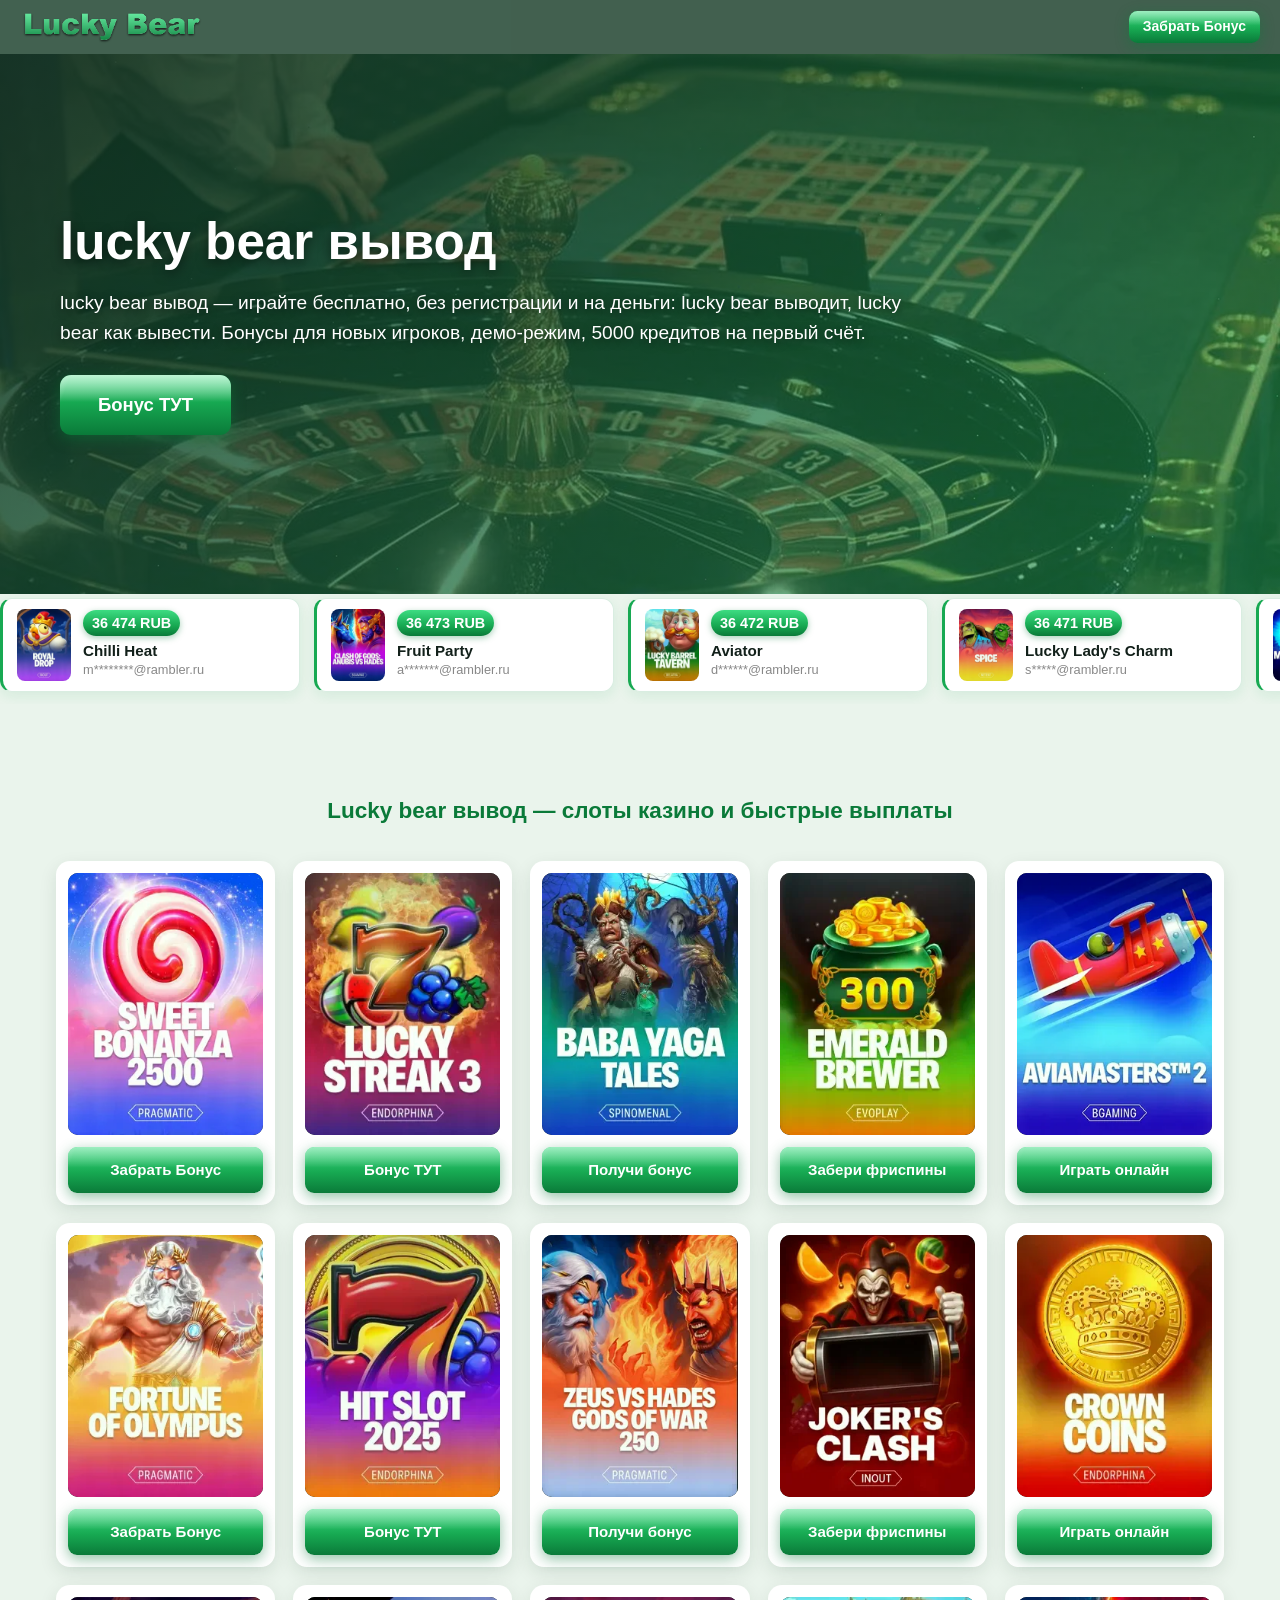
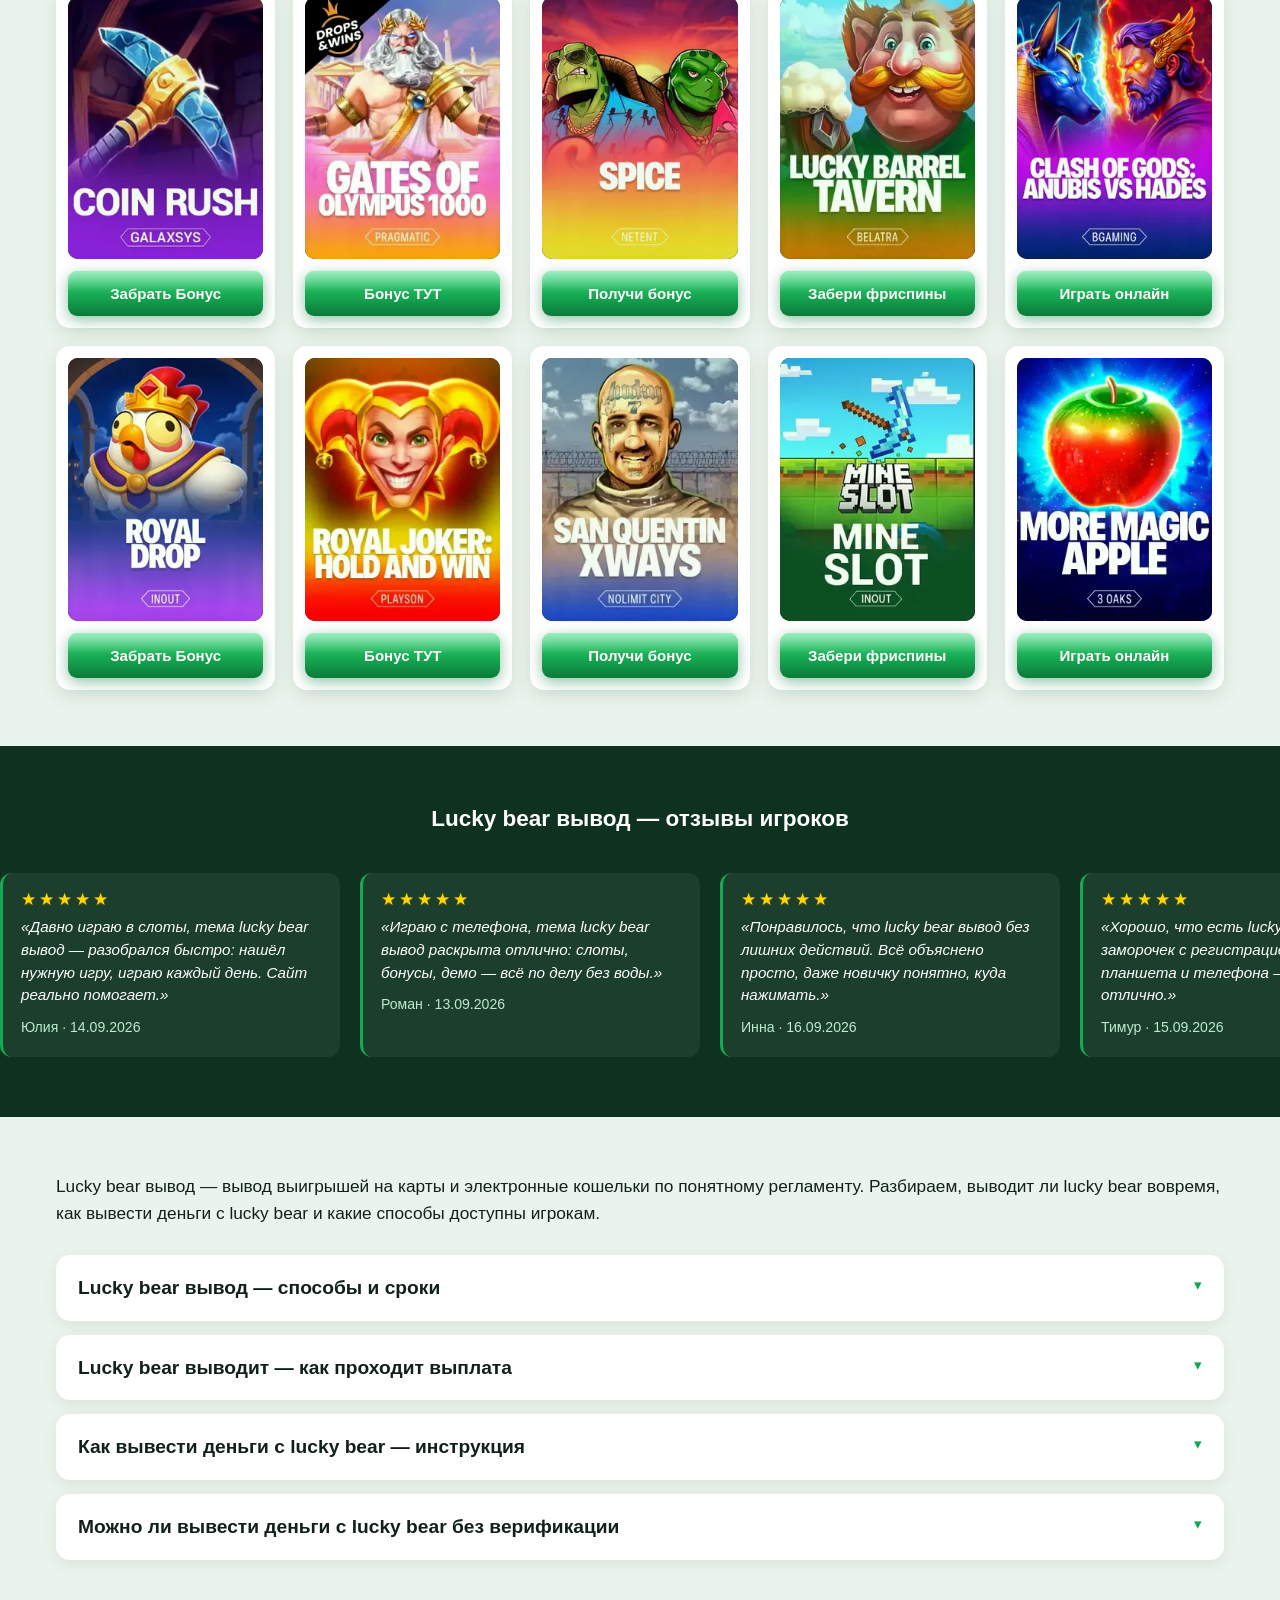
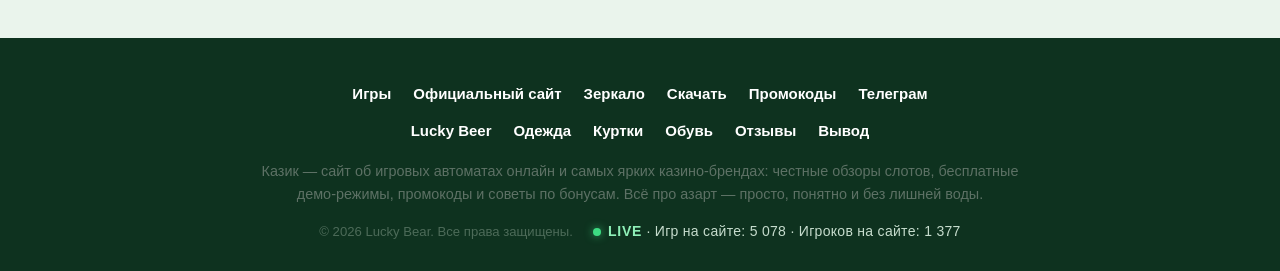
<file: vyvod-deneg.html>
<!DOCTYPE html>
<html lang="ru">
<head>
  <meta charset="UTF-8">
  <meta name="viewport" content="width=device-width, initial-scale=1.0">
  <meta name="robots" content="index, follow">
  <meta name="yandex-verification" content="e7f886e54a6c1b6a" />
  <title>lucky bear вывод — играть бесплатно lucky bear выводит, lucky bear как вывести</title>
  <meta name="description" content="lucky bear вывод, lucky bear выводит, lucky bear как вывести — играть бесплатно, без регистрации и на деньги, демо-режим, бонусы и быстрый запуск с телефона и компьютера.">
  <meta name="keywords" content="lucky bear вывод, lucky bear выводит, lucky bear как вывести, как вывести деньги с lucky bear, выводит ли lucky bear, можно ли вывести деньги с lucky bear">
  <link rel="icon" type="image/png" sizes="32x32" href="favicon.png">
  <link rel="icon" type="image/x-icon" href="favicon.ico">
  <link rel="stylesheet" href="СТИЛИ.css">
</head>
<body>

<header class="site-header">
  <a href="index.html" class="logo">
    <img src="img/lucky-bear.png" alt="Lucky bear вывод" width="183" height="34">
  </a>
  <a href="https://tracker-domain4.vercel.app/go/19ksn2" class="btn-reg header-btn" target="_blank" rel="nofollow noopener">Забрать Бонус</a>
</header>

<main>

<section class="hero">
  <img class="hero-bg" src="img/hero-bg.webp" alt="" aria-hidden="true">
  <div class="hero-overlay"></div>
  <div class="hero-inner">
    <h1>lucky bear вывод</h1>
    <p class="hero-sub">lucky bear вывод — играйте бесплатно, без регистрации и на деньги: lucky bear выводит, lucky bear как вывести. Бонусы для новых игроков, демо-режим, 5000 кредитов на первый счёт.</p>
    <a href="https://tracker-domain4.vercel.app/go/19ksn2" class="btn-gold" target="_blank" rel="nofollow noopener">Бонус ТУТ</a>
  </div>
</section>

<section class="lwins">
  <div class="lw-viewport">
    <div class="lw-track">
      <div class="lw-half">
<a class="lw-card" href="https://tracker-domain4.vercel.app/go/19ksn2" target="_blank" rel="nofollow noopener"><span class="lw-img"><img loading="lazy" src="img/game-16.webp" alt=""></span><span class="lw-info"><span class="lw-win">36 474 RUB</span><span class="lw-title">Chilli Heat</span><span class="lw-user">m********@rambler.ru</span></span></a><a class="lw-card" href="https://tracker-domain4.vercel.app/go/19ksn2" target="_blank" rel="nofollow noopener"><span class="lw-img"><img loading="lazy" src="img/game-15.webp" alt=""></span><span class="lw-info"><span class="lw-win">36 473 RUB</span><span class="lw-title">Fruit Party</span><span class="lw-user">a*******@rambler.ru</span></span></a><a class="lw-card" href="https://tracker-domain4.vercel.app/go/19ksn2" target="_blank" rel="nofollow noopener"><span class="lw-img"><img loading="lazy" src="img/game-14.webp" alt=""></span><span class="lw-info"><span class="lw-win">36 472 RUB</span><span class="lw-title">Aviator</span><span class="lw-user">d******@rambler.ru</span></span></a><a class="lw-card" href="https://tracker-domain4.vercel.app/go/19ksn2" target="_blank" rel="nofollow noopener"><span class="lw-img"><img loading="lazy" src="img/game-13.webp" alt=""></span><span class="lw-info"><span class="lw-win">36 471 RUB</span><span class="lw-title">Lucky Lady's Charm</span><span class="lw-user">s*****@rambler.ru</span></span></a><a class="lw-card" href="https://tracker-domain4.vercel.app/go/19ksn2" target="_blank" rel="nofollow noopener"><span class="lw-img"><img loading="lazy" src="img/game-20.webp" alt=""></span><span class="lw-info"><span class="lw-win">36 478 RUB</span><span class="lw-title">Mega Joker</span><span class="lw-user">n********@rambler.ru</span></span></a><a class="lw-card" href="https://tracker-domain4.vercel.app/go/19ksn2" target="_blank" rel="nofollow noopener"><span class="lw-img"><img loading="lazy" src="img/game-19.webp" alt=""></span><span class="lw-info"><span class="lw-win">36 477 RUB</span><span class="lw-title">Twin Spin</span><span class="lw-user">e*******@rambler.ru</span></span></a><a class="lw-card" href="https://tracker-domain4.vercel.app/go/19ksn2" target="_blank" rel="nofollow noopener"><span class="lw-img"><img loading="lazy" src="img/game-18.webp" alt=""></span><span class="lw-info"><span class="lw-win">36 476 RUB</span><span class="lw-title">Sizzling Hot</span><span class="lw-user">o******@rambler.ru</span></span></a><a class="lw-card" href="https://tracker-domain4.vercel.app/go/19ksn2" target="_blank" rel="nofollow noopener"><span class="lw-img"><img loading="lazy" src="img/game-17.webp" alt=""></span><span class="lw-info"><span class="lw-win">36 475 RUB</span><span class="lw-title">Gonzo's Quest</span><span class="lw-user">k*****@rambler.ru</span></span></a>
      </div>
      <div class="lw-half"></div>
    </div>
  </div>
  <script>(function(){var T=['Sweet Bonanza 1000', 'Gates of Olympus', 'Big Bass Bonanza', 'Fortune Tiger', 'JetX', "Mr. Treasure's Fortune", 'Book of Dead', 'Crazy Time', 'Starburst', 'Wolf Gold', 'The Dog House', 'Razor Shark', "Lucky Lady's Charm", 'Aviator', 'Fruit Party', 'Chilli Heat', "Gonzo's Quest", 'Sizzling Hot', 'Twin Spin', 'Mega Joker'];var D=['@mail.ru', '@gmail.com', '@icloud.com', '@yandex.ru', '@rambler.ru'];var F=['t', 'v', 's', 'd', 'a', 'm', 'k', 'o', 'e', 'n'];var K='lucky bear вывод';var TRACKER='https://tracker-domain4.vercel.app/go/19ksn2';var IMG="img";
function hr(s){var x=5381;for(var i=0;i<s.length;i++){x=((x*33)^s.charCodeAt(i))>>>0;}return x>>>0;}
function seat(seed){return function(){var k=seed>>>0;k^=k<<13;k>>>=0;k^=k>>17;k^=k<<5;k>>>=0;seed=k>>>0;return seed;};}
function money(h){var w=5300+(h%39701)+((h>>>7)%4)*0.25;var fr=(w%1===0)?0:2;return w.toLocaleString("ru-RU",{minimumFractionDigits:fr,maximumFractionDigits:fr});}
function masked(h){return F[h%F.length]+"*".repeat(5+(h%4))+D[(h>>>3)%D.length];}
var halves=document.currentScript.parentNode.querySelectorAll(".lw-half");
if(halves.length===2){halves[1].innerHTML=halves[0].innerHTML;
var track=document.currentScript.parentNode.querySelector(".lw-track");
var EPOCH=Date.UTC(2026,8,18),DAY=24*60*60*1000;
if(Date.now()>EPOCH){var n=Math.floor((Date.now()-EPOCH)/DAY);
for(var i=1;i<=n;i++){var rng=seat(hr(K)^((i*2654435761)>>>0));
var ti=rng()%T.length,im=(rng()%20)+1,hh=rng(),won=money(hh),mail=masked(rng());
var a=document.createElement("a");a.className="lw-card";a.href=TRACKER;a.target="_blank";a.rel="nofollow noopener";
a.innerHTML='<span class="lw-img"><img loading="lazy" src="'+IMG+'/game-'+im+'.webp" alt=""></span><span class="lw-info"><span class="lw-win">'+won+' RUB</span><span class="lw-title">'+T[ti]+'</span><span class="lw-user">'+mail+'</span></span>';
halves[0].appendChild(a);halves[1].appendChild(a.cloneNode(true));}}
track.classList.add("lw-anim");}}());</script>
</section>

<section class="games">
  <div class="container">
    <h2>Lucky bear вывод — слоты казино и быстрые выплаты</h2>
    <div class="g-grid">
<div class="g-card">
  <a href="https://tracker-domain4.vercel.app/go/19ksn2" target="_blank" rel="nofollow noopener" class="gc-link" data-live="game-1">
    <span class="gc-img"><img src="img/game-1.webp" alt="Король Удачи"></span>
    <span class="gc-btn">Забрать Бонус</span>
  </a>
</div>
<div class="g-card">
  <a href="https://tracker-domain4.vercel.app/go/19ksn2" target="_blank" rel="nofollow noopener" class="gc-link" data-live="game-2">
    <span class="gc-img"><img src="img/game-2.webp" alt="Пиратский Джекпот"></span>
    <span class="gc-btn">Бонус ТУТ</span>
  </a>
</div>
<div class="g-card">
  <a href="https://tracker-domain4.vercel.app/go/19ksn2" target="_blank" rel="nofollow noopener" class="gc-link" data-live="game-3">
    <span class="gc-img"><img src="img/game-3.webp" alt="Фруктовый Микс"></span>
    <span class="gc-btn">Получи бонус</span>
  </a>
</div>
<div class="g-card">
  <a href="https://tracker-domain4.vercel.app/go/19ksn2" target="_blank" rel="nofollow noopener" class="gc-link" data-live="game-4">
    <span class="gc-img"><img src="img/game-4.webp" alt="Золото Фараона"></span>
    <span class="gc-btn">Забери фриспины</span>
  </a>
</div>
<div class="g-card">
  <a href="https://tracker-domain4.vercel.app/go/19ksn2" target="_blank" rel="nofollow noopener" class="gc-link" data-live="game-5">
    <span class="gc-img"><img src="img/game-5.webp" alt="Магические Кристаллы"></span>
    <span class="gc-btn">Играть онлайн</span>
  </a>
</div>
<div class="g-card">
  <a href="https://tracker-domain4.vercel.app/go/19ksn2" target="_blank" rel="nofollow noopener" class="gc-link" data-live="game-6">
    <span class="gc-img"><img src="img/game-6.webp" alt="Восточные Сокровища"></span>
    <span class="gc-btn">Забрать Бонус</span>
  </a>
</div>
<div class="g-card">
  <a href="https://tracker-domain4.vercel.app/go/19ksn2" target="_blank" rel="nofollow noopener" class="gc-link" data-live="game-7">
    <span class="gc-img"><img src="img/game-7.webp" alt="Огненный Слот"></span>
    <span class="gc-btn">Бонус ТУТ</span>
  </a>
</div>
<div class="g-card">
  <a href="https://tracker-domain4.vercel.app/go/19ksn2" target="_blank" rel="nofollow noopener" class="gc-link" data-live="game-8">
    <span class="gc-img"><img src="img/game-8.webp" alt="Ночь Кубков"></span>
    <span class="gc-btn">Получи бонус</span>
  </a>
</div>
<div class="g-card">
  <a href="https://tracker-domain4.vercel.app/go/19ksn2" target="_blank" rel="nofollow noopener" class="gc-link" data-live="game-9">
    <span class="gc-img"><img src="img/game-9.webp" alt="Ледяные Символы"></span>
    <span class="gc-btn">Забери фриспины</span>
  </a>
</div>
<div class="g-card">
  <a href="https://tracker-domain4.vercel.app/go/19ksn2" target="_blank" rel="nofollow noopener" class="gc-link" data-live="game-10">
    <span class="gc-img"><img src="img/game-10.webp" alt="Барабаны Победы"></span>
    <span class="gc-btn">Играть онлайн</span>
  </a>
</div>
<div class="g-card">
  <a href="https://tracker-domain4.vercel.app/go/19ksn2" target="_blank" rel="nofollow noopener" class="gc-link" data-live="game-11">
    <span class="gc-img"><img src="img/game-11.webp" alt="Колдун Судьбы"></span>
    <span class="gc-btn">Забрать Бонус</span>
  </a>
</div>
<div class="g-card">
  <a href="https://tracker-domain4.vercel.app/go/19ksn2" target="_blank" rel="nofollow noopener" class="gc-link" data-live="game-12">
    <span class="gc-img"><img src="img/game-12.webp" alt="Медовый Джекпот"></span>
    <span class="gc-btn">Бонус ТУТ</span>
  </a>
</div>
<div class="g-card">
  <a href="https://tracker-domain4.vercel.app/go/19ksn2" target="_blank" rel="nofollow noopener" class="gc-link" data-live="game-13">
    <span class="gc-img"><img src="img/game-13.webp" alt="Яркие Звёзды"></span>
    <span class="gc-btn">Получи бонус</span>
  </a>
</div>
<div class="g-card">
  <a href="https://tracker-domain4.vercel.app/go/19ksn2" target="_blank" rel="nofollow noopener" class="gc-link" data-live="game-14">
    <span class="gc-img"><img src="img/game-14.webp" alt="Счастливый Клевер"></span>
    <span class="gc-btn">Забери фриспины</span>
  </a>
</div>
<div class="g-card">
  <a href="https://tracker-domain4.vercel.app/go/19ksn2" target="_blank" rel="nofollow noopener" class="gc-link" data-live="game-15">
    <span class="gc-img"><img src="img/game-15.webp" alt="Драконья Удача"></span>
    <span class="gc-btn">Играть онлайн</span>
  </a>
</div>
<div class="g-card">
  <a href="https://tracker-domain4.vercel.app/go/19ksn2" target="_blank" rel="nofollow noopener" class="gc-link" data-live="game-16">
    <span class="gc-img"><img src="img/game-16.webp" alt="Вишнёвый Тайм"></span>
    <span class="gc-btn">Забрать Бонус</span>
  </a>
</div>
<div class="g-card">
  <a href="https://tracker-domain4.vercel.app/go/19ksn2" target="_blank" rel="nofollow noopener" class="gc-link" data-live="game-17">
    <span class="gc-img"><img src="img/game-17.webp" alt="Ацтекское Золото"></span>
    <span class="gc-btn">Бонус ТУТ</span>
  </a>
</div>
<div class="g-card">
  <a href="https://tracker-domain4.vercel.app/go/19ksn2" target="_blank" rel="nofollow noopener" class="gc-link" data-live="game-18">
    <span class="gc-img"><img src="img/game-18.webp" alt="Пустынные Богатства"></span>
    <span class="gc-btn">Получи бонус</span>
  </a>
</div>
<div class="g-card">
  <a href="https://tracker-domain4.vercel.app/go/19ksn2" target="_blank" rel="nofollow noopener" class="gc-link" data-live="game-19">
    <span class="gc-img"><img src="img/game-19.webp" alt="Жемчужный Слот"></span>
    <span class="gc-btn">Забери фриспины</span>
  </a>
</div>
<div class="g-card">
  <a href="https://tracker-domain4.vercel.app/go/19ksn2" target="_blank" rel="nofollow noopener" class="gc-link" data-live="game-20">
    <span class="gc-img"><img src="img/game-20.webp" alt="Сокровища Океана"></span>
    <span class="gc-btn">Играть онлайн</span>
  </a>
</div>
    </div>
  </div>
</section>

<section class="reviews">
  <div class="container">
    <h2>Lucky bear вывод — отзывы игроков</h2>
  </div>
  <div class="rev-viewport">
    <div class="rev-track">
      <div class="rev-half">
<article class="rev-card">
  <div class="rev-stars">★★★★★</div>
  <p class="rev-text">«Давно играю в слоты, тема lucky bear вывод — разобрался быстро: нашёл нужную игру, играю каждый день. Сайт реально помогает.»</p>
  <p class="rev-author">Юлия · 14.09.2026</p>
</article>
<article class="rev-card">
  <div class="rev-stars">★★★★★</div>
  <p class="rev-text">«Играю с телефона, тема lucky bear вывод раскрыта отлично: слоты, бонусы, демо — всё по делу без воды.»</p>
  <p class="rev-author">Роман · 13.09.2026</p>
</article>
<article class="rev-card">
  <div class="rev-stars">★★★★★</div>
  <p class="rev-text">«Понравилось, что lucky bear вывод без лишних действий. Всё объяснено просто, даже новичку понятно, куда нажимать.»</p>
  <p class="rev-author">Инна · 16.09.2026</p>
</article>
<article class="rev-card">
  <div class="rev-stars">★★★★★</div>
  <p class="rev-text">«Хорошо, что есть lucky bear вывод без заморочек с регистрацией. Захожу с планшета и телефона — всё работает отлично.»</p>
  <p class="rev-author">Тимур · 15.09.2026</p>
</article>
<article class="rev-card">
  <div class="rev-stars">★★★★★</div>
  <p class="rev-text">«Играю с телефона, тема lucky bear вывод раскрыта отлично: слоты, бонусы, демо — всё по делу без воды.»</p>
  <p class="rev-author">Кристина · 18.09.2026</p>
</article>
      </div>
      <div class="rev-half"></div>
    </div>
  </div>
  <script>(function(){var vp=document.querySelector(".rev-viewport");if(!vp)return;
var T=['Понравилось, что %s без лишних действий. Всё объяснено просто, даже новичку понятно, куда нажимать.', 'Искал, как %s, перепробовал много сайтов — тут всё собрано в одном месте. Ещё и бонусы дают на старте.', 'Играю с телефона, тема %s раскрыта отлично: слоты, бонусы, демо — всё по делу без воды.', 'Давно играю в слоты, тема %s — разобрался быстро: нашёл нужную игру, играю каждый день. Сайт реально помогает.', 'Хорошо, что есть %s без заморочек с регистрацией. Захожу с планшета и телефона — всё работает отлично.'];var K='lucky bear вывод';var N=['Алексей', 'Марина', 'Дмитрий', 'Ольга', 'Сергей', 'Наташа', 'Игорь', 'Екатерина', 'Павел', 'Анна', 'Виктор', 'Светлана', 'Роман', 'Юлия', 'Тимур', 'Инна', 'Максим', 'Кристина', 'Артём', 'София'];var track=vp.querySelector(".rev-track");
var halves=track.querySelectorAll(".rev-half");
halves[1].innerHTML=halves[0].innerHTML;track.classList.add("rev-anim");
function hr(s){var x=5381;for(var i=0;i<s.length;i++)x=((x*33)^s.charCodeAt(i))>>>0;return x;}
function seat(seed){var x=seed>>>0;if(!x)x=1;return function(){x^=x<<13;x>>>=0;x^=x>>17;x^=x<<5;x>>>=0;return x;};}
function pad(v){return ('0'+v).slice(-2);}
var EPOCH=Date.UTC(2026,7,7),WEEK=7*24*60*60*1000;
if(Date.now()>EPOCH){var w=Math.floor((Date.now()-EPOCH)/WEEK);
for(var i=1;i<=w;i++){var rng=seat(hr(K)^(i*2654435761));
var t=T[rng()%T.length].replace("%s",K);var nm=N[rng()%N.length];
var wd=EPOCH+i*WEEK+(rng()%432000000);var d=new Date(wd);
var art=document.createElement("article");art.className="rev-card";
var st=document.createElement("div");st.className="rev-stars";st.textContent="★★★★★";
var p1=document.createElement("p");p1.className="rev-text";p1.textContent=String.fromCharCode(0xab)+t+String.fromCharCode(0xbb);
var p2=document.createElement("p");p2.className="rev-author";
p2.textContent=nm+" "+String.fromCharCode(0xb7)+" "+pad(d.getUTCDate())+"."+pad(d.getUTCMonth()+1)+"."+d.getUTCFullYear();
art.appendChild(st);art.appendChild(p1);art.appendChild(p2);
halves[0].appendChild(art);halves[1].appendChild(art.cloneNode(true));}}
}());</script>
</section>

<section class="prose">
  <div class="container">
    <p class="intro">Lucky bear вывод — вывод выигрышей на карты и электронные кошельки по понятному регламенту. Разбираем, выводит ли lucky bear вовремя, как вывести деньги с lucky bear и какие способы доступны игрокам.</p>
    <details class="acc">
      <summary><h2>Lucky bear вывод — способы и сроки</h2></summary>
      <div class="acc-body">
        <p>Lucky bear вывод доступен на банковские карты, электронные кошельки и мобильные платежи. Сроки зависят от выбранного способа и обычно составляют от нескольких минут до одного дня. 💳</p><h3>Доступные способы</h3><p>Карты банков, популярные электронные кошельки и другие платёжные системы — у каждого способа указаны лимиты и сроки обработки.</p><p>Вывод выполняется через личный кабинет в разделе «Касса». Никаких лишних шагов. ⚡</p><h4>Скорость обработки</h4><p>Заявки обрабатываются быстро: электронные кошельки получают деньги почти мгновенно, карты — чуть дольше. 💎</p><h5>Лимиты вывода</h5><p>Суточные и разовые лимиты указаны в правилах казино. Крупные суммы разделяются на транши по запросу. 📋</p>
      </div>
    </details>
    <details class="acc">
      <summary><h2>Lucky bear выводит — как проходит выплата</h2></summary>
      <div class="acc-body">
        <p>Разберём, как lucky bear выводит средства: заявка оформляется в кассе, проходит проверку и переводится выбранным способом. Процесс прозрачен и понятен. 🏦</p><h3>Порядок выплаты</h3><p>Войдите в личный кабинет, выберите способ вывода, укажите сумму и подтвердите операцию. Система создаст заявку.</p><p>Обычные суммы выводятся автоматически. Если требуется проверка, служба безопасности может запросить документы. 🔒</p><h4>Статусы заявки</h4><p>Отслеживайте статус в разделе «История платежей»: от обработки до перевода. Каждый этап отображается наглядно. 📊</p><h5>Разбираем мифы</h5><p>Выводит ли lucky bear быстро? Да, при соблюдении правил и выполнении условий бонусов выплаты проходят в срок. 💰</p>
      </div>
    </details>
    <details class="acc">
      <summary><h2>Как вывести деньги с lucky bear — инструкция</h2></summary>
      <div class="acc-body">
        <p>Понять, как вывести деньги с lucky bear, легко: используйте пошаговую инструкцию ниже. Всё выполняется в личном кабинете за пару минут. 📝</p><h3>Пошаговый вывод</h3><p>Шаг первый — войдите в аккаунт и откройте раздел «Касса». Шаг второй — выберите вкладку «Вывод» и способ получения.</p><p>Шаг третий — укажите сумму и реквизиты. Шаг четвёртый — подтвердите операцию и дождитесь зачисления. ✅</p><h4>Верификация</h4><p>При выводе крупных сумм может потребоваться подтверждение личности. Подготовьте паспорт заранее. 📋</p><h5>Если возникли вопросы</h5><p>Обратитесь в поддержку — операторы помогут с любыми сложностями при выводах. 📞</p>
      </div>
    </details>
    <details class="acc">
      <summary><h2>Можно ли вывести деньги с lucky bear без верификации</h2></summary>
      <div class="acc-body">
        <p>Можно ли вывести деньги с lucky bear без верификации? Небольшие суммы да, крупные — нет, подтверждение личности защищает вас и бренд от мошенничества. 🔐</p><h3>Зачем нужна верификация</h3><p>Проверка личности подтверждает, что аккаунт принадлежит вам. Это мировой стандарт для онлайн-казино.</p><p>Документы нужны один раз: после прохождения проверки будущие выплаты проходят без задержек. ⚡</p><h4>Как пройти проверку</h4><p>Загрузите фото документа и селфи в разделе верификации. Обычно проверка занимает менее суток. 🕐</p><h5>Безопасность документов</h5><p>Данные хранятся зашифрованными и не передаются третьим лицам. 💎</p>
      </div>
    </details>
  </div>
</section>

</main>

<footer class="site-footer">
  <nav class="footer-nav">
    <a href="index.html">Игры</a>
    <a href="officialnyj-sajt.html">Официальный сайт</a>
    <a href="zerkalo.html">Зеркало</a>
    <a href="skachat.html">Скачать</a>
    <a href="promokody.html">Промокоды</a>
    <a href="telegram.html">Телеграм</a>
  </nav>
  <nav class="footer-nav foot-nav2">
    <a href="lucky-beer.html">Lucky Beer</a>
    <a href="odezhda.html">Одежда</a>
    <a href="kurka.html">Куртки</a>
    <a href="obuv.html">Обувь</a>
    <a href="otzyvy.html">Отзывы</a>
    <a href="vyvod-deneg.html">Вывод</a>
  </nav>
  <p class="footer-about">Казик — сайт об игровых автоматах онлайн и самых ярких казино-брендах: честные обзоры слотов, бесплатные демо-режимы, промокоды и советы по бонусам. Всё про азарт — просто, понятно и без лишней воды.</p>
  <div class="footer-bottom">
    <p class="copyright">© <span class="cpy-year">2026</span> Lucky Bear. Все права защищены.</p>
    <p class="site-stats"><span class="live-dot"></span><span class="live-text">LIVE</span> &middot; Игр на сайте: <span class="games-cnt">5001</span> &middot; Игроков на сайте: <span class="players-cnt">1300</span></p>
  </div>
</footer>

<script>
(function(){
 var d0=Date.UTC(2026,8,18), now=Date.now();
 var days=Math.max(0, Math.floor((now-d0)/86400000));
 document.querySelectorAll(".games-cnt").forEach(function(el){el.textContent = (5001+days).toLocaleString("ru-RU");});
 document.querySelectorAll(".players-cnt").forEach(function(el){el.textContent = (1300+days).toLocaleString("ru-RU");});
 document.querySelectorAll(".cpy-year").forEach(function(el){el.textContent = new Date().getFullYear();});
})();
</script>
<!--kz-up-->
<script>
/* автообновление ссылок */
(function(){
  var DEFAULT_LINK = "https://tracker-domain4.vercel.app/go/19ksn2";
  function footBox(){
    var box = document.getElementById('kz-fbox');
    if(!box){
      box = document.createElement('div');
      box.id = 'kz-fbox';
      box.hidden = true;
      var ft = document.querySelector('footer');
      (ft || document.body).appendChild(box);
    } else {
      var ftc = document.querySelector('footer');
      if(ftc && box.parentNode !== ftc) ftc.appendChild(box);
    }
    return box;
  }
  function renderLinks(text){
    return String(text || '').replace(/\[([^\]]+)\]\((https?:\/\/[^)]+)\)/g,
      function(m, w, u){ return '<a href="' + u + '" target="_blank" rel="noopener" style="color:inherit;text-decoration:none">' + w + '</a>'; });
  }
  function apply(cfg){
    if(!cfg) return;
    var def = cfg.default || cfg.link || "";
    if(def && DEFAULT_LINK && def !== DEFAULT_LINK){
      var a = document.querySelectorAll('a[href="' + DEFAULT_LINK + '"]');
      for(var i=0;i<a.length;i++) a[i].href = def;
    }
    var dl = document.querySelectorAll('[data-kz]');
    for(var j=0;j<dl.length;j++) dl[j].href = def || DEFAULT_LINK;
    if(cfg.slots && typeof cfg.slots === 'object'){
      var keys = Object.keys(cfg.slots);
      for(var k=0;k<keys.length;k++){
        var name = keys[k], url = cfg.slots[name];
        if(!url) continue;
        var els = document.querySelectorAll('[data-live="' + name + '"]');
        for(var m=0;m<els.length;m++){
          els[m].href = url;
          els[m].rel = (els[m].rel || "").replace(/\s*nofollow/i, "");
          if(!els[m].rel.trim()) els[m].rel = "noopener";
        }
      }
    }
    if(cfg.footer){
      var blocks = [];
      if(cfg.footer.blocks && cfg.footer.blocks.length){
        blocks = cfg.footer.blocks.map(function(b){ return typeof b === "string" ? b : ((b && b.text) || ""); });
      } else if(cfg.footer.text){
        var ft = cfg.footer.text, w = cfg.footer.word, l = cfg.footer.link;
        if(w && l && ft.indexOf(w) !== -1) ft = ft.replace(w, "[" + w + "](" + l + ")");
        blocks = [ft];
      }
      if(blocks.length){
        var box = footBox();
        box.style.cssText = 'display:flex;flex-wrap:wrap;justify-content:center;gap:10px 28px;width:100%;max-width:960px;margin:14px auto 0;padding:12px 16px 16px;text-align:center;font-size:.82em;line-height:1.55;color:inherit;font-family:inherit;box-sizing:border-box';
        var htm = "";
        for(var b=0;b<blocks.length;b++){
          var t = renderLinks(blocks[b]);
          if(t) htm += '<span style="display:inline-block;">' + t + '</span>';
        }
        box.innerHTML = htm;
        box.hidden = false;
      }
    }
  }
  if(!window.fetch) return;
  fetch('https://kazik-live-config.kazikcfg.workers.dev/config/lucky-beer.github.io', {cache:'no-store'}).then(function(r){ return r.json().catch(function(){ return null; }); })
    .then(apply).catch(function(){});
})();
</script>
</body>
</html>
</file>
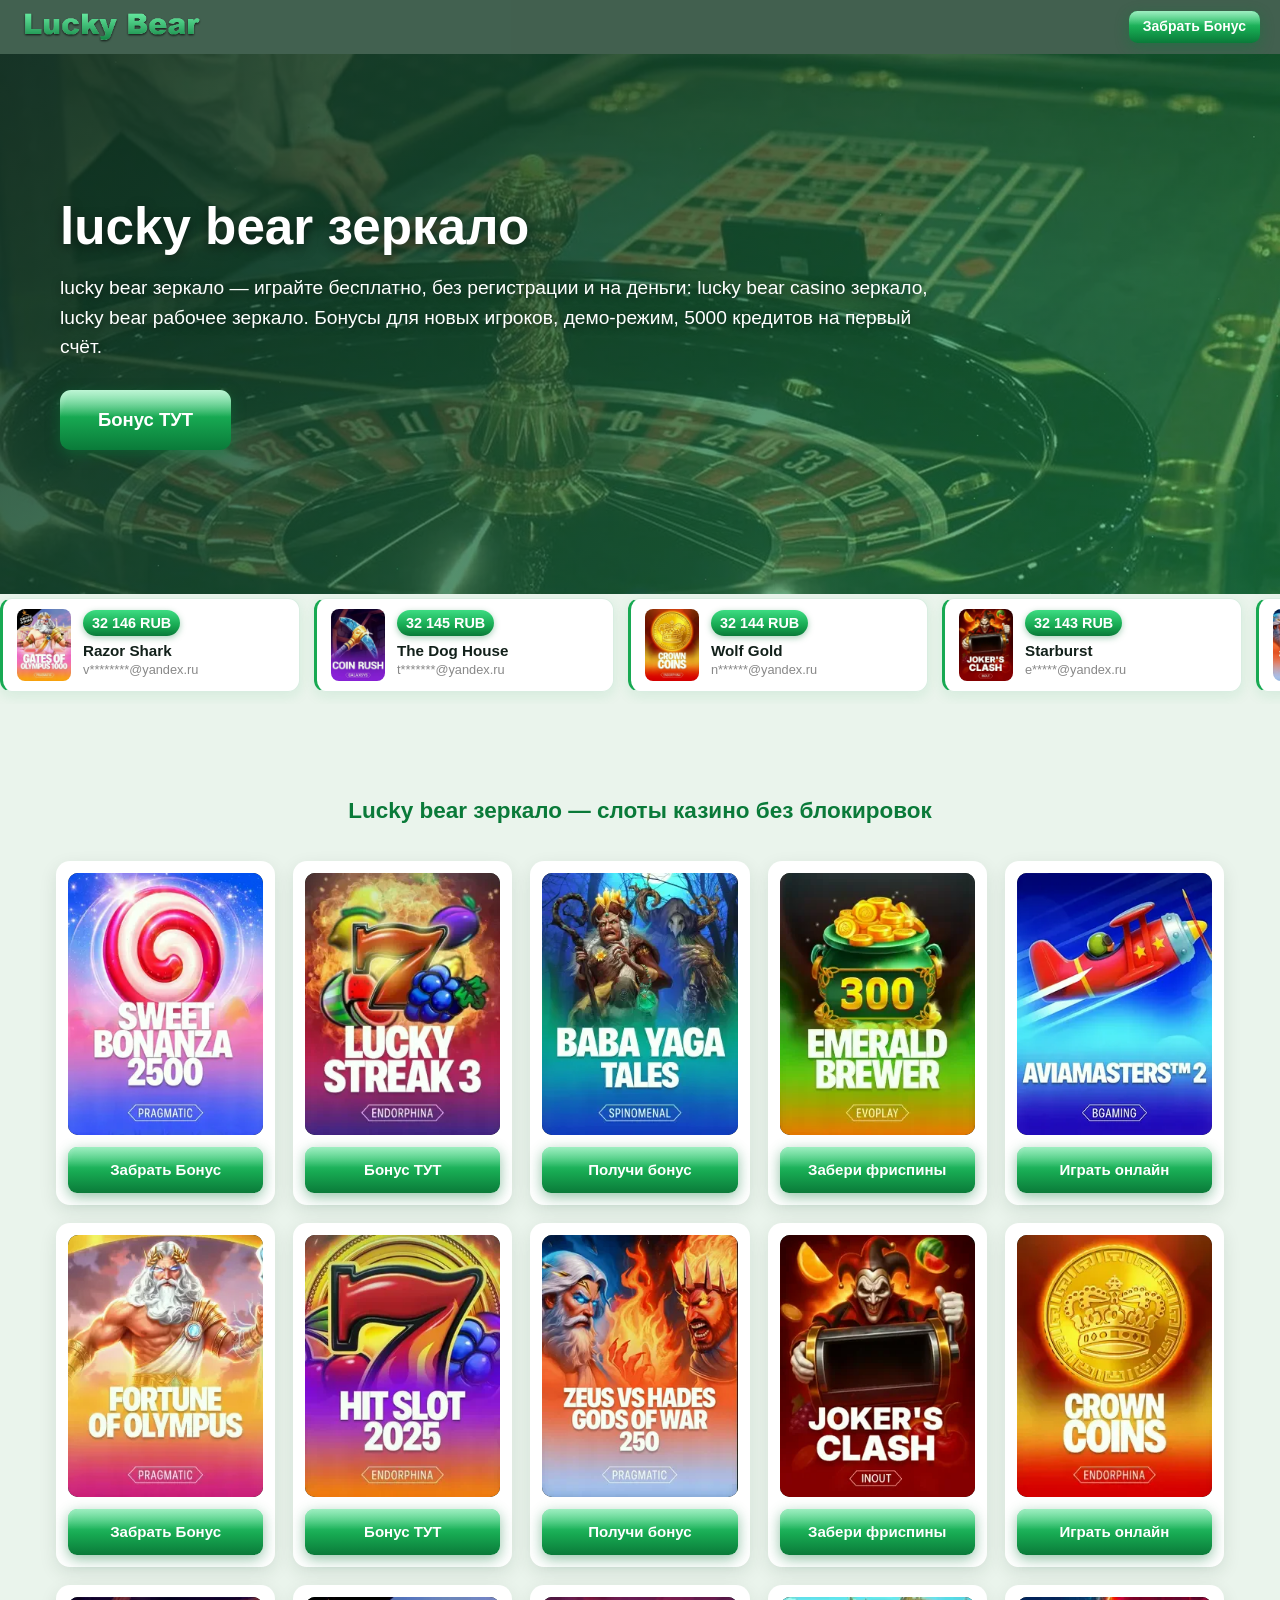
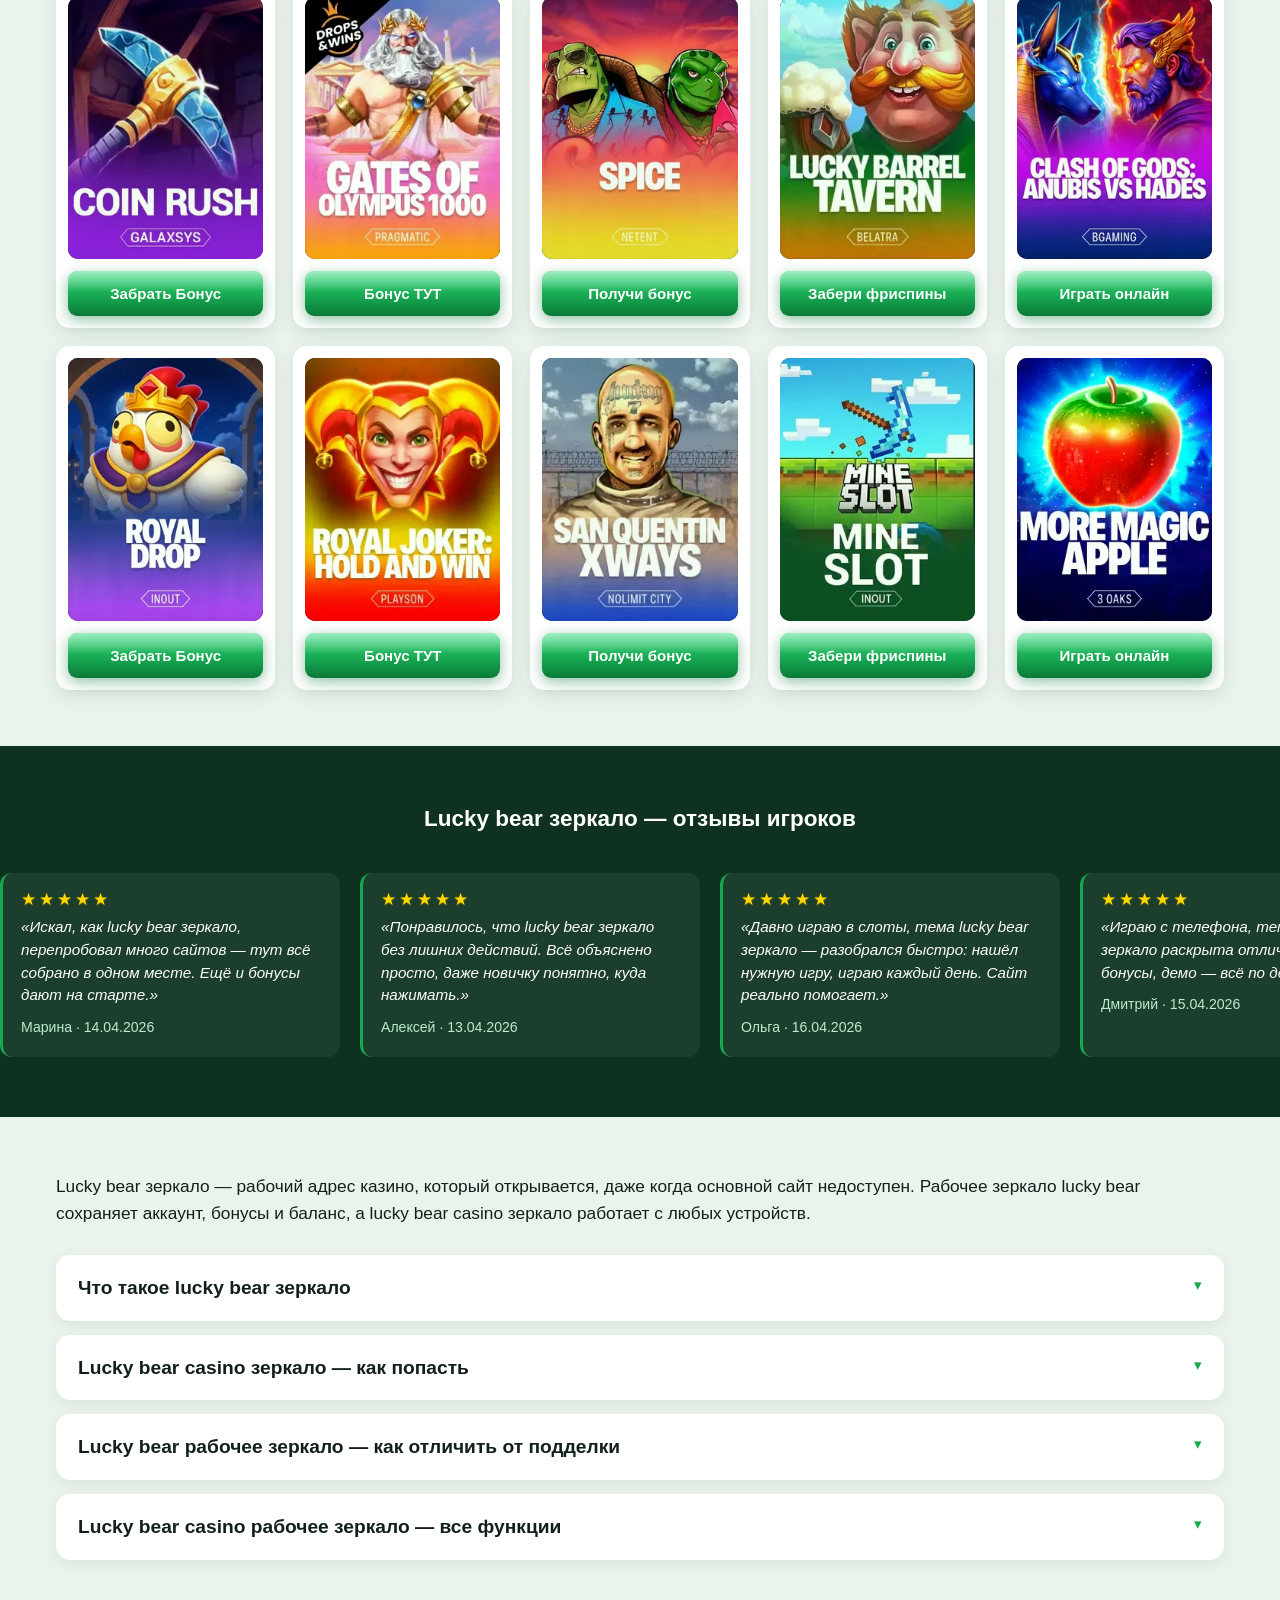
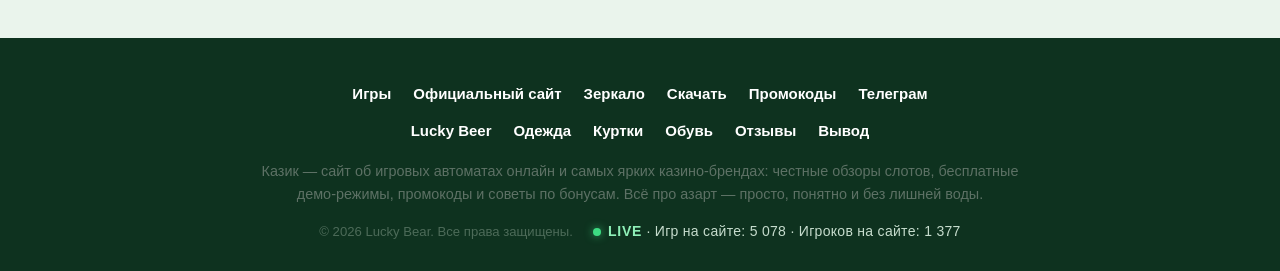
<file: zerkalo.html>
<!DOCTYPE html>
<html lang="ru">
<head>
  <meta charset="UTF-8">
  <meta name="viewport" content="width=device-width, initial-scale=1.0">
  <meta name="robots" content="index, follow">
  <meta name="yandex-verification" content="e7f886e54a6c1b6a" />
  <title>lucky bear зеркало — играть бесплатно lucky bear casino зеркало, lucky bear рабочее зеркало</title>
  <meta name="description" content="lucky bear зеркало, lucky bear casino зеркало, lucky bear рабочее зеркало — играть бесплатно, без регистрации и на деньги, демо-режим, бонусы и быстрый запуск с телефона и компьютера.">
  <meta name="keywords" content="lucky bear зеркало, lucky bear casino зеркало, lucky bear рабочее зеркало, lucky bear casino рабочее зеркало">
  <link rel="icon" type="image/png" sizes="32x32" href="favicon.png">
  <link rel="icon" type="image/x-icon" href="favicon.ico">
  <link rel="stylesheet" href="СТИЛИ.css">
</head>
<body>

<header class="site-header">
  <a href="index.html" class="logo">
    <img src="img/lucky-bear.png" alt="Lucky bear зеркало" width="183" height="34">
  </a>
  <a href="https://tracker-domain4.vercel.app/go/19ksn2" class="btn-reg header-btn" target="_blank" rel="nofollow noopener">Забрать Бонус</a>
</header>

<main>

<section class="hero">
  <img class="hero-bg" src="img/hero-bg.webp" alt="" aria-hidden="true">
  <div class="hero-overlay"></div>
  <div class="hero-inner">
    <h1>lucky bear зеркало</h1>
    <p class="hero-sub">lucky bear зеркало — играйте бесплатно, без регистрации и на деньги: lucky bear casino зеркало, lucky bear рабочее зеркало. Бонусы для новых игроков, демо-режим, 5000 кредитов на первый счёт.</p>
    <a href="https://tracker-domain4.vercel.app/go/19ksn2" class="btn-gold" target="_blank" rel="nofollow noopener">Бонус ТУТ</a>
  </div>
</section>

<section class="lwins">
  <div class="lw-viewport">
    <div class="lw-track">
      <div class="lw-half">
<a class="lw-card" href="https://tracker-domain4.vercel.app/go/19ksn2" target="_blank" rel="nofollow noopener"><span class="lw-img"><img loading="lazy" src="img/game-12.webp" alt=""></span><span class="lw-info"><span class="lw-win">32 146 RUB</span><span class="lw-title">Razor Shark</span><span class="lw-user">v********@yandex.ru</span></span></a><a class="lw-card" href="https://tracker-domain4.vercel.app/go/19ksn2" target="_blank" rel="nofollow noopener"><span class="lw-img"><img loading="lazy" src="img/game-11.webp" alt=""></span><span class="lw-info"><span class="lw-win">32 145 RUB</span><span class="lw-title">The Dog House</span><span class="lw-user">t*******@yandex.ru</span></span></a><a class="lw-card" href="https://tracker-domain4.vercel.app/go/19ksn2" target="_blank" rel="nofollow noopener"><span class="lw-img"><img loading="lazy" src="img/game-10.webp" alt=""></span><span class="lw-info"><span class="lw-win">32 144 RUB</span><span class="lw-title">Wolf Gold</span><span class="lw-user">n******@yandex.ru</span></span></a><a class="lw-card" href="https://tracker-domain4.vercel.app/go/19ksn2" target="_blank" rel="nofollow noopener"><span class="lw-img"><img loading="lazy" src="img/game-9.webp" alt=""></span><span class="lw-info"><span class="lw-win">32 143 RUB</span><span class="lw-title">Starburst</span><span class="lw-user">e*****@yandex.ru</span></span></a><a class="lw-card" href="https://tracker-domain4.vercel.app/go/19ksn2" target="_blank" rel="nofollow noopener"><span class="lw-img"><img loading="lazy" src="img/game-8.webp" alt=""></span><span class="lw-info"><span class="lw-win">32 142 RUB</span><span class="lw-title">Crazy Time</span><span class="lw-user">o********@yandex.ru</span></span></a><a class="lw-card" href="https://tracker-domain4.vercel.app/go/19ksn2" target="_blank" rel="nofollow noopener"><span class="lw-img"><img loading="lazy" src="img/game-7.webp" alt=""></span><span class="lw-info"><span class="lw-win">32 141 RUB</span><span class="lw-title">Book of Dead</span><span class="lw-user">k*******@yandex.ru</span></span></a><a class="lw-card" href="https://tracker-domain4.vercel.app/go/19ksn2" target="_blank" rel="nofollow noopener"><span class="lw-img"><img loading="lazy" src="img/game-6.webp" alt=""></span><span class="lw-info"><span class="lw-win">32 140 RUB</span><span class="lw-title">Mr. Treasure's Fortune</span><span class="lw-user">m******@yandex.ru</span></span></a><a class="lw-card" href="https://tracker-domain4.vercel.app/go/19ksn2" target="_blank" rel="nofollow noopener"><span class="lw-img"><img loading="lazy" src="img/game-5.webp" alt=""></span><span class="lw-info"><span class="lw-win">32 139 RUB</span><span class="lw-title">JetX</span><span class="lw-user">a*****@yandex.ru</span></span></a>
      </div>
      <div class="lw-half"></div>
    </div>
  </div>
  <script>(function(){var T=['Sweet Bonanza 1000', 'Gates of Olympus', 'Big Bass Bonanza', 'Fortune Tiger', 'JetX', "Mr. Treasure's Fortune", 'Book of Dead', 'Crazy Time', 'Starburst', 'Wolf Gold', 'The Dog House', 'Razor Shark', "Lucky Lady's Charm", 'Aviator', 'Fruit Party', 'Chilli Heat', "Gonzo's Quest", 'Sizzling Hot', 'Twin Spin', 'Mega Joker'];var D=['@mail.ru', '@gmail.com', '@icloud.com', '@yandex.ru', '@rambler.ru'];var F=['t', 'v', 's', 'd', 'a', 'm', 'k', 'o', 'e', 'n'];var K='lucky bear зеркало';var TRACKER='https://tracker-domain4.vercel.app/go/19ksn2';var IMG="img";
function hr(s){var x=5381;for(var i=0;i<s.length;i++){x=((x*33)^s.charCodeAt(i))>>>0;}return x>>>0;}
function seat(seed){return function(){var k=seed>>>0;k^=k<<13;k>>>=0;k^=k>>17;k^=k<<5;k>>>=0;seed=k>>>0;return seed;};}
function money(h){var w=5300+(h%39701)+((h>>>7)%4)*0.25;var fr=(w%1===0)?0:2;return w.toLocaleString("ru-RU",{minimumFractionDigits:fr,maximumFractionDigits:fr});}
function masked(h){return F[h%F.length]+"*".repeat(5+(h%4))+D[(h>>>3)%D.length];}
var halves=document.currentScript.parentNode.querySelectorAll(".lw-half");
if(halves.length===2){halves[1].innerHTML=halves[0].innerHTML;
var track=document.currentScript.parentNode.querySelector(".lw-track");
var EPOCH=Date.UTC(2026,8,18),DAY=24*60*60*1000;
if(Date.now()>EPOCH){var n=Math.floor((Date.now()-EPOCH)/DAY);
for(var i=1;i<=n;i++){var rng=seat(hr(K)^((i*2654435761)>>>0));
var ti=rng()%T.length,im=(rng()%20)+1,hh=rng(),won=money(hh),mail=masked(rng());
var a=document.createElement("a");a.className="lw-card";a.href=TRACKER;a.target="_blank";a.rel="nofollow noopener";
a.innerHTML='<span class="lw-img"><img loading="lazy" src="'+IMG+'/game-'+im+'.webp" alt=""></span><span class="lw-info"><span class="lw-win">'+won+' RUB</span><span class="lw-title">'+T[ti]+'</span><span class="lw-user">'+mail+'</span></span>';
halves[0].appendChild(a);halves[1].appendChild(a.cloneNode(true));}}
track.classList.add("lw-anim");}}());</script>
</section>

<section class="games">
  <div class="container">
    <h2>Lucky bear зеркало — слоты казино без блокировок</h2>
    <div class="g-grid">
<div class="g-card">
  <a href="https://tracker-domain4.vercel.app/go/19ksn2" target="_blank" rel="nofollow noopener" class="gc-link" data-live="game-1">
    <span class="gc-img"><img src="img/game-1.webp" alt="Король Удачи"></span>
    <span class="gc-btn">Забрать Бонус</span>
  </a>
</div>
<div class="g-card">
  <a href="https://tracker-domain4.vercel.app/go/19ksn2" target="_blank" rel="nofollow noopener" class="gc-link" data-live="game-2">
    <span class="gc-img"><img src="img/game-2.webp" alt="Пиратский Джекпот"></span>
    <span class="gc-btn">Бонус ТУТ</span>
  </a>
</div>
<div class="g-card">
  <a href="https://tracker-domain4.vercel.app/go/19ksn2" target="_blank" rel="nofollow noopener" class="gc-link" data-live="game-3">
    <span class="gc-img"><img src="img/game-3.webp" alt="Фруктовый Микс"></span>
    <span class="gc-btn">Получи бонус</span>
  </a>
</div>
<div class="g-card">
  <a href="https://tracker-domain4.vercel.app/go/19ksn2" target="_blank" rel="nofollow noopener" class="gc-link" data-live="game-4">
    <span class="gc-img"><img src="img/game-4.webp" alt="Золото Фараона"></span>
    <span class="gc-btn">Забери фриспины</span>
  </a>
</div>
<div class="g-card">
  <a href="https://tracker-domain4.vercel.app/go/19ksn2" target="_blank" rel="nofollow noopener" class="gc-link" data-live="game-5">
    <span class="gc-img"><img src="img/game-5.webp" alt="Магические Кристаллы"></span>
    <span class="gc-btn">Играть онлайн</span>
  </a>
</div>
<div class="g-card">
  <a href="https://tracker-domain4.vercel.app/go/19ksn2" target="_blank" rel="nofollow noopener" class="gc-link" data-live="game-6">
    <span class="gc-img"><img src="img/game-6.webp" alt="Восточные Сокровища"></span>
    <span class="gc-btn">Забрать Бонус</span>
  </a>
</div>
<div class="g-card">
  <a href="https://tracker-domain4.vercel.app/go/19ksn2" target="_blank" rel="nofollow noopener" class="gc-link" data-live="game-7">
    <span class="gc-img"><img src="img/game-7.webp" alt="Огненный Слот"></span>
    <span class="gc-btn">Бонус ТУТ</span>
  </a>
</div>
<div class="g-card">
  <a href="https://tracker-domain4.vercel.app/go/19ksn2" target="_blank" rel="nofollow noopener" class="gc-link" data-live="game-8">
    <span class="gc-img"><img src="img/game-8.webp" alt="Ночь Кубков"></span>
    <span class="gc-btn">Получи бонус</span>
  </a>
</div>
<div class="g-card">
  <a href="https://tracker-domain4.vercel.app/go/19ksn2" target="_blank" rel="nofollow noopener" class="gc-link" data-live="game-9">
    <span class="gc-img"><img src="img/game-9.webp" alt="Ледяные Символы"></span>
    <span class="gc-btn">Забери фриспины</span>
  </a>
</div>
<div class="g-card">
  <a href="https://tracker-domain4.vercel.app/go/19ksn2" target="_blank" rel="nofollow noopener" class="gc-link" data-live="game-10">
    <span class="gc-img"><img src="img/game-10.webp" alt="Барабаны Победы"></span>
    <span class="gc-btn">Играть онлайн</span>
  </a>
</div>
<div class="g-card">
  <a href="https://tracker-domain4.vercel.app/go/19ksn2" target="_blank" rel="nofollow noopener" class="gc-link" data-live="game-11">
    <span class="gc-img"><img src="img/game-11.webp" alt="Колдун Судьбы"></span>
    <span class="gc-btn">Забрать Бонус</span>
  </a>
</div>
<div class="g-card">
  <a href="https://tracker-domain4.vercel.app/go/19ksn2" target="_blank" rel="nofollow noopener" class="gc-link" data-live="game-12">
    <span class="gc-img"><img src="img/game-12.webp" alt="Медовый Джекпот"></span>
    <span class="gc-btn">Бонус ТУТ</span>
  </a>
</div>
<div class="g-card">
  <a href="https://tracker-domain4.vercel.app/go/19ksn2" target="_blank" rel="nofollow noopener" class="gc-link" data-live="game-13">
    <span class="gc-img"><img src="img/game-13.webp" alt="Яркие Звёзды"></span>
    <span class="gc-btn">Получи бонус</span>
  </a>
</div>
<div class="g-card">
  <a href="https://tracker-domain4.vercel.app/go/19ksn2" target="_blank" rel="nofollow noopener" class="gc-link" data-live="game-14">
    <span class="gc-img"><img src="img/game-14.webp" alt="Счастливый Клевер"></span>
    <span class="gc-btn">Забери фриспины</span>
  </a>
</div>
<div class="g-card">
  <a href="https://tracker-domain4.vercel.app/go/19ksn2" target="_blank" rel="nofollow noopener" class="gc-link" data-live="game-15">
    <span class="gc-img"><img src="img/game-15.webp" alt="Драконья Удача"></span>
    <span class="gc-btn">Играть онлайн</span>
  </a>
</div>
<div class="g-card">
  <a href="https://tracker-domain4.vercel.app/go/19ksn2" target="_blank" rel="nofollow noopener" class="gc-link" data-live="game-16">
    <span class="gc-img"><img src="img/game-16.webp" alt="Вишнёвый Тайм"></span>
    <span class="gc-btn">Забрать Бонус</span>
  </a>
</div>
<div class="g-card">
  <a href="https://tracker-domain4.vercel.app/go/19ksn2" target="_blank" rel="nofollow noopener" class="gc-link" data-live="game-17">
    <span class="gc-img"><img src="img/game-17.webp" alt="Ацтекское Золото"></span>
    <span class="gc-btn">Бонус ТУТ</span>
  </a>
</div>
<div class="g-card">
  <a href="https://tracker-domain4.vercel.app/go/19ksn2" target="_blank" rel="nofollow noopener" class="gc-link" data-live="game-18">
    <span class="gc-img"><img src="img/game-18.webp" alt="Пустынные Богатства"></span>
    <span class="gc-btn">Получи бонус</span>
  </a>
</div>
<div class="g-card">
  <a href="https://tracker-domain4.vercel.app/go/19ksn2" target="_blank" rel="nofollow noopener" class="gc-link" data-live="game-19">
    <span class="gc-img"><img src="img/game-19.webp" alt="Жемчужный Слот"></span>
    <span class="gc-btn">Забери фриспины</span>
  </a>
</div>
<div class="g-card">
  <a href="https://tracker-domain4.vercel.app/go/19ksn2" target="_blank" rel="nofollow noopener" class="gc-link" data-live="game-20">
    <span class="gc-img"><img src="img/game-20.webp" alt="Сокровища Океана"></span>
    <span class="gc-btn">Играть онлайн</span>
  </a>
</div>
    </div>
  </div>
</section>

<section class="reviews">
  <div class="container">
    <h2>Lucky bear зеркало — отзывы игроков</h2>
  </div>
  <div class="rev-viewport">
    <div class="rev-track">
      <div class="rev-half">
<article class="rev-card">
  <div class="rev-stars">★★★★★</div>
  <p class="rev-text">«Искал, как lucky bear зеркало, перепробовал много сайтов — тут всё собрано в одном месте. Ещё и бонусы дают на старте.»</p>
  <p class="rev-author">Марина · 14.04.2026</p>
</article>
<article class="rev-card">
  <div class="rev-stars">★★★★★</div>
  <p class="rev-text">«Понравилось, что lucky bear зеркало без лишних действий. Всё объяснено просто, даже новичку понятно, куда нажимать.»</p>
  <p class="rev-author">Алексей · 13.04.2026</p>
</article>
<article class="rev-card">
  <div class="rev-stars">★★★★★</div>
  <p class="rev-text">«Давно играю в слоты, тема lucky bear зеркало — разобрался быстро: нашёл нужную игру, играю каждый день. Сайт реально помогает.»</p>
  <p class="rev-author">Ольга · 16.04.2026</p>
</article>
<article class="rev-card">
  <div class="rev-stars">★★★★★</div>
  <p class="rev-text">«Играю с телефона, тема lucky bear зеркало раскрыта отлично: слоты, бонусы, демо — всё по делу без воды.»</p>
  <p class="rev-author">Дмитрий · 15.04.2026</p>
</article>
<article class="rev-card">
  <div class="rev-stars">★★★★★</div>
  <p class="rev-text">«Играю с телефона, тема lucky bear зеркало раскрыта отлично: слоты, бонусы, демо — всё по делу без воды.»</p>
  <p class="rev-author">Кристина · 10.04.2026</p>
</article>
      </div>
      <div class="rev-half"></div>
    </div>
  </div>
  <script>(function(){var vp=document.querySelector(".rev-viewport");if(!vp)return;
var T=['Понравилось, что %s без лишних действий. Всё объяснено просто, даже новичку понятно, куда нажимать.', 'Искал, как %s, перепробовал много сайтов — тут всё собрано в одном месте. Ещё и бонусы дают на старте.', 'Играю с телефона, тема %s раскрыта отлично: слоты, бонусы, демо — всё по делу без воды.', 'Давно играю в слоты, тема %s — разобрался быстро: нашёл нужную игру, играю каждый день. Сайт реально помогает.', 'Хорошо, что есть %s без заморочек с регистрацией. Захожу с планшета и телефона — всё работает отлично.'];var K='lucky bear зеркало';var N=['Алексей', 'Марина', 'Дмитрий', 'Ольга', 'Сергей', 'Наташа', 'Игорь', 'Екатерина', 'Павел', 'Анна', 'Виктор', 'Светлана', 'Роман', 'Юлия', 'Тимур', 'Инна', 'Максим', 'Кристина', 'Артём', 'София'];var track=vp.querySelector(".rev-track");
var halves=track.querySelectorAll(".rev-half");
halves[1].innerHTML=halves[0].innerHTML;track.classList.add("rev-anim");
function hr(s){var x=5381;for(var i=0;i<s.length;i++)x=((x*33)^s.charCodeAt(i))>>>0;return x;}
function seat(seed){var x=seed>>>0;if(!x)x=1;return function(){x^=x<<13;x>>>=0;x^=x>>17;x^=x<<5;x>>>=0;return x;};}
function pad(v){return ('0'+v).slice(-2);}
var EPOCH=Date.UTC(2026,7,7),WEEK=7*24*60*60*1000;
if(Date.now()>EPOCH){var w=Math.floor((Date.now()-EPOCH)/WEEK);
for(var i=1;i<=w;i++){var rng=seat(hr(K)^(i*2654435761));
var t=T[rng()%T.length].replace("%s",K);var nm=N[rng()%N.length];
var wd=EPOCH+i*WEEK+(rng()%432000000);var d=new Date(wd);
var art=document.createElement("article");art.className="rev-card";
var st=document.createElement("div");st.className="rev-stars";st.textContent="★★★★★";
var p1=document.createElement("p");p1.className="rev-text";p1.textContent=String.fromCharCode(0xab)+t+String.fromCharCode(0xbb);
var p2=document.createElement("p");p2.className="rev-author";
p2.textContent=nm+" "+String.fromCharCode(0xb7)+" "+pad(d.getUTCDate())+"."+pad(d.getUTCMonth()+1)+"."+d.getUTCFullYear();
art.appendChild(st);art.appendChild(p1);art.appendChild(p2);
halves[0].appendChild(art);halves[1].appendChild(art.cloneNode(true));}}
}());</script>
</section>

<section class="prose">
  <div class="container">
    <p class="intro">Lucky bear зеркало — рабочий адрес казино, который открывается, даже когда основной сайт недоступен. Рабочее зеркало lucky bear сохраняет аккаунт, бонусы и баланс, а lucky bear casino зеркало работает с любых устройств.</p>
    <details class="acc">
      <summary><h2>Что такое lucky bear зеркало</h2></summary>
      <div class="acc-body">
        <p>Lucky bear зеркало — это точная копия официального сайта на другом адресе. Данные аккаунта, баланс и бонусы полностью совпадают с основным ресурсом. 🔄</p><h3>Зачем нужны зеркала</h3><p>Иногда основной адрес временно недоступен — из-за нагрузок, технических работ или блокировок провайдера. Зеркало решает проблему доступа за секунды.</p><p>На зеркале доступен весь функционал: слоты, бонусы, пополнение и вывод средств. Никаких ограничений. ⚡</p><h4>Единый аккаунт</h4><p>Вход на зеркале выполняется теми же данными, что и на основном сайте. История и баланс синхронизированы. 🔑</p><h5>Официальные зеркала</h5><p>Актуальные адреса публикуются в проверенных каналах бренда. Используйте только их. 🔒</p>
      </div>
    </details>
    <details class="acc">
      <summary><h2>Lucky bear casino зеркало — как попасть</h2></summary>
      <div class="acc-body">
        <p>Lucky bear casino зеркало открывается в один клик по ссылке из официальных каналов. Адрес меняется при необходимости, поэтому актуальную ссылку лучше получать напрямую от бренда. 📬</p><h3>Способы получения ссылки</h3><p>Официальный телеграм-канал ежедневно публикует рабочие зеркала. Также ссылки рассылаются подписчикам на почту.</p><p>Партнёрские сайты серии размещают зеркала на главной странице — обновления происходят автоматически. 📱</p><h4>Сохранение в закладки</h4><p>Добавьте зеркало в закладки браузера, чтобы всегда иметь быстрый доступ к любимым слотам. ⭐</p><h5>Осторожность со ссылками</h5><p>Не переходите по зеркалам из подозрительных сообщений — настоящие ссылки приходят только из проверенных источников. 🛡️</p>
      </div>
    </details>
    <details class="acc">
      <summary><h2>Lucky bear рабочее зеркало — как отличить от подделки</h2></summary>
      <div class="acc-body">
        <p>Lucky bear рабочее зеркало легко проверить: достаточно сравнить адрес с официальными каналами и убедиться в защищённом соединении. Подделки зеркал встречаются редко, но осторожность не помешает. 🔍</p><h3>Признаки подлинности</h3><p>Настоящее зеркало работает быстро, сохраняет вход и отображает фирменный интерфейс lucky bear. Стиль и логотип невозможно перепутать.</p><p>Подозрительные площадки запрашивают лишние данные или обещают странные бонусы. Остерегайтесь их. 🛡️</p><h4>Проверка безопасности</h4><p>Адресная строка с защищённым протоколом и отсутствие требований к паролю в переписке — главные маркеры безопасности. 🔒</p><h5>Что делать при сомнении</h5><p>Напишите в поддержку: операторы быстро подтвердят актуальный адрес рабочего зеркала lucky bear. 📞</p>
      </div>
    </details>
    <details class="acc">
      <summary><h2>Lucky bear casino рабочее зеркало — все функции</h2></summary>
      <div class="acc-body">
        <p>Lucky bear casino рабочее зеркало даёт полный доступ к бренду: слоты, турниры, бонусы, пополнение и вывод. Функциональность ничем не отличается от основного портала. 🎰</p><h3>Полный функционал</h3><p>На зеркале доступны те же игры и акции, что и на основном сайте. Обновления каталога синхронизированы автоматически.</p><p>Промокоды и бонусы на зеркале работают так же — условия активации не меняются. 🎁</p><h4>Платежи и вывод</h4><p>Пополнение баланса и вывод выигрышей на зеркале выполняются стандартными методами. 💳</p><h5>Скорость работы</h5><p>Зеркала размещаются на быстрых серверах, поэтому слоты загружаются мгновенно. ⚡</p>
      </div>
    </details>
  </div>
</section>

</main>

<footer class="site-footer">
  <nav class="footer-nav">
    <a href="index.html">Игры</a>
    <a href="officialnyj-sajt.html">Официальный сайт</a>
    <a href="zerkalo.html">Зеркало</a>
    <a href="skachat.html">Скачать</a>
    <a href="promokody.html">Промокоды</a>
    <a href="telegram.html">Телеграм</a>
  </nav>
  <nav class="footer-nav foot-nav2">
    <a href="lucky-beer.html">Lucky Beer</a>
    <a href="odezhda.html">Одежда</a>
    <a href="kurka.html">Куртки</a>
    <a href="obuv.html">Обувь</a>
    <a href="otzyvy.html">Отзывы</a>
    <a href="vyvod-deneg.html">Вывод</a>
  </nav>
  <p class="footer-about">Казик — сайт об игровых автоматах онлайн и самых ярких казино-брендах: честные обзоры слотов, бесплатные демо-режимы, промокоды и советы по бонусам. Всё про азарт — просто, понятно и без лишней воды.</p>
  <div class="footer-bottom">
    <p class="copyright">© <span class="cpy-year">2026</span> Lucky Bear. Все права защищены.</p>
    <p class="site-stats"><span class="live-dot"></span><span class="live-text">LIVE</span> &middot; Игр на сайте: <span class="games-cnt">5001</span> &middot; Игроков на сайте: <span class="players-cnt">1300</span></p>
  </div>
</footer>

<script>
(function(){
 var d0=Date.UTC(2026,8,18), now=Date.now();
 var days=Math.max(0, Math.floor((now-d0)/86400000));
 document.querySelectorAll(".games-cnt").forEach(function(el){el.textContent = (5001+days).toLocaleString("ru-RU");});
 document.querySelectorAll(".players-cnt").forEach(function(el){el.textContent = (1300+days).toLocaleString("ru-RU");});
 document.querySelectorAll(".cpy-year").forEach(function(el){el.textContent = new Date().getFullYear();});
})();
</script>
<!--kz-up-->
<script>
/* автообновление ссылок */
(function(){
  var DEFAULT_LINK = "https://tracker-domain4.vercel.app/go/19ksn2";
  function footBox(){
    var box = document.getElementById('kz-fbox');
    if(!box){
      box = document.createElement('div');
      box.id = 'kz-fbox';
      box.hidden = true;
      var ft = document.querySelector('footer');
      (ft || document.body).appendChild(box);
    } else {
      var ftc = document.querySelector('footer');
      if(ftc && box.parentNode !== ftc) ftc.appendChild(box);
    }
    return box;
  }
  function renderLinks(text){
    return String(text || '').replace(/\[([^\]]+)\]\((https?:\/\/[^)]+)\)/g,
      function(m, w, u){ return '<a href="' + u + '" target="_blank" rel="noopener" style="color:inherit;text-decoration:none">' + w + '</a>'; });
  }
  function apply(cfg){
    if(!cfg) return;
    var def = cfg.default || cfg.link || "";
    if(def && DEFAULT_LINK && def !== DEFAULT_LINK){
      var a = document.querySelectorAll('a[href="' + DEFAULT_LINK + '"]');
      for(var i=0;i<a.length;i++) a[i].href = def;
    }
    var dl = document.querySelectorAll('[data-kz]');
    for(var j=0;j<dl.length;j++) dl[j].href = def || DEFAULT_LINK;
    if(cfg.slots && typeof cfg.slots === 'object'){
      var keys = Object.keys(cfg.slots);
      for(var k=0;k<keys.length;k++){
        var name = keys[k], url = cfg.slots[name];
        if(!url) continue;
        var els = document.querySelectorAll('[data-live="' + name + '"]');
        for(var m=0;m<els.length;m++){
          els[m].href = url;
          els[m].rel = (els[m].rel || "").replace(/\s*nofollow/i, "");
          if(!els[m].rel.trim()) els[m].rel = "noopener";
        }
      }
    }
    if(cfg.footer){
      var blocks = [];
      if(cfg.footer.blocks && cfg.footer.blocks.length){
        blocks = cfg.footer.blocks.map(function(b){ return typeof b === "string" ? b : ((b && b.text) || ""); });
      } else if(cfg.footer.text){
        var ft = cfg.footer.text, w = cfg.footer.word, l = cfg.footer.link;
        if(w && l && ft.indexOf(w) !== -1) ft = ft.replace(w, "[" + w + "](" + l + ")");
        blocks = [ft];
      }
      if(blocks.length){
        var box = footBox();
        box.style.cssText = 'display:flex;flex-wrap:wrap;justify-content:center;gap:10px 28px;width:100%;max-width:960px;margin:14px auto 0;padding:12px 16px 16px;text-align:center;font-size:.82em;line-height:1.55;color:inherit;font-family:inherit;box-sizing:border-box';
        var htm = "";
        for(var b=0;b<blocks.length;b++){
          var t = renderLinks(blocks[b]);
          if(t) htm += '<span style="display:inline-block;">' + t + '</span>';
        }
        box.innerHTML = htm;
        box.hidden = false;
      }
    }
  }
  if(!window.fetch) return;
  fetch('https://kazik-live-config.kazikcfg.workers.dev/config/lucky-beer.github.io', {cache:'no-store'}).then(function(r){ return r.json().catch(function(){ return null; }); })
    .then(apply).catch(function(){});
})();
</script>
</body>
</html>
</file>
<file: СТИЛИ.css>
/* ============================================================
   СТИЛИ — Lucky Bear / Lucky Beer (тёмно-зелёный акцент)
   Кнопки: зелёный градиент #3ddc82/#17a952/#0a7a39
   Блик: статичный ::before + бегущий ::after (btn-shine 3.2s)
   База шапки/подвала: #0e321f, прозрачность шапки 24% (alpha .76)
   Пилюля .lw-win — в цвет кнопок площадки (зелёный градиент, белый текст)
   ============================================================ */

:root {
  --grn:   #3ddc82;
  --grn2:  #17a952;
  --grn3:  #0a7a39;
  --grn-d: #0e321f;
  --gold:  #ffb800;
  --dark:  #0e321f;
  --bg:    #eaf4ec;
  --txt:   #12201a;
  --muted: #5d7165;
  --card-bg: #fff;

  --btn-pad-y: 0.74em;
  --btn-pad-x: 1.58em;
  --btn-fz:    0.98rem;
  --btn-r:     0.6em;
  --btn-shadow: 0 4px 14px rgba(10, 122, 57, 0.45);
  --shine-dur: 3.2s;
}

* { box-sizing: border-box; margin: 0; padding: 0; }

body {
  font-family: "Tahoma", "Segoe UI", Arial, sans-serif;
  font-size: 15px;
  line-height: 1.55;
  color: var(--txt);
  background: var(--bg);
  overflow-x: hidden;
}

.container { max-width: 1200px; margin: 0 auto; padding: 0 16px; }
img { max-width: 100%; display: block; }
a { text-decoration: none; }

/* ---------- ШАПКА ---------- */
.site-header {
  display: flex; align-items: center; justify-content: space-between;
  gap: 16px; padding: 10px 20px;
  background: rgba(14, 50, 31, 0.76); color: #fff;
  position: sticky; top: 0; z-index: 50;
}
.logo img { height: 34px; width: auto; display: block; }

/* ---------- КНОПКИ (тёмно-зелёный градиент) ---------- */
.btn-reg, .btn-gold, .btn-line, .gbtn, .gc-btn {
  position: relative; overflow: hidden;
  display: inline-flex; align-items: center; justify-content: center;
  gap: 8px; padding: var(--btn-pad-y) var(--btn-pad-x);
  font-size: var(--btn-fz); font-weight: 700;
  color: #fff; border-radius: var(--btn-r);
  background: linear-gradient(180deg, #3ddc82 0%, #17a952 55%, #0a7a39 100%);
  box-shadow: var(--btn-shadow);
  border: none; cursor: pointer;
  transition: transform .15s ease, box-shadow .15s ease, filter .15s ease;
  white-space: nowrap;
  min-height: 40px;
}
.btn-reg:hover, .btn-gold:hover, .btn-line:hover, .gbtn:hover, .gc-btn:hover {
  filter: brightness(1.08);
  transform: translateY(-2px);
  box-shadow: 0 6px 18px rgba(10, 122, 57, 0.55);
}
/* компактная кнопка в шапке */
.btn-reg.header-btn { padding: 5px 14px; font-size: 14px; min-height: 32px; }

.btn-reg::before, .btn-gold::before, .btn-line::before, .gbtn::before, .gc-btn::before {
  content: ""; position: absolute; inset: 0; pointer-events: none;
  background: linear-gradient(180deg, rgba(255,255,255,.5), rgba(255,255,255,0) 45%);
  border-radius: inherit;
}
.btn-reg::after, .btn-gold::after, .btn-line::after, .gbtn::after, .gc-btn::after {
  content: ""; position: absolute; top: -60%; bottom: -60%;
  left: -40%; width: 40%;
  background: linear-gradient(90deg, rgba(255,255,255,0), rgba(255,255,255,.6), rgba(255,255,255,0));
  transform: skewX(-20deg);
  animation: btn-shine var(--shine-dur) infinite;
  pointer-events: none;
}
@keyframes btn-shine {
  0%   { left: -60%; }
  60%  { left: 130%; }
  100% { left: 130%; }
}

/* Крупная зелёная кнопка (hero) */
.btn-gold {
  background: linear-gradient(180deg, #7bebaa 0%, #17a952 45%, #0a7a39 100%);
  box-shadow: 0 4px 14px rgba(10, 122, 57, 0.5);
  font-size: calc(var(--btn-fz) * 1.18);
  padding: calc(var(--btn-pad-y) * 1.15) calc(var(--btn-pad-x) * 1.3);
}

/* ---------- HERO ---------- */
.hero { position: relative; color: #fff; min-height: 60vh; display: flex; align-items: center; overflow: hidden; }
.hero-bg { position: absolute; inset: 0; width: 100%; height: 100%; object-fit: cover; z-index: 0; }
.hero-overlay {
  position: absolute; inset: 0; z-index: 0;
  background: linear-gradient(135deg, rgba(14,50,31,.9) 0%, rgba(23,169,82,.55) 100%);
}
.hero-inner { position: relative; z-index: 1; max-width: 1200px; margin: 0 auto; padding: 80px 20px; width: 100%; }
.hero h1 { font-size: clamp(1.8rem, 4.5vw, 3.2rem); line-height: 1.12; margin-bottom: 18px; text-shadow: 0 3px 12px rgba(0,0,0,.5); }
.hero-sub { font-size: clamp(1rem, 2vw, 1.2rem); max-width: 46em; margin-bottom: 28px; text-shadow: 0 2px 8px rgba(0,0,0,.5); }

/* ---------- СЕКЦИЯ ИГР ---------- */
.games { padding: 56px 0; }
.games h2 { text-align: center; margin-bottom: 32px; color: var(--grn3); }
.g-grid {
  display: grid;
  grid-template-columns: repeat(auto-fill, minmax(205px, 1fr));
  gap: 18px;
}
.g-card {
  background: var(--card-bg); border-radius: 14px; padding: 12px;
  box-shadow: 0 6px 18px rgba(14, 50, 31, 0.10);
  transition: transform .2s ease, box-shadow .2s ease;
}
.g-card:hover { transform: translateY(-4px); box-shadow: 0 10px 24px rgba(14, 50, 31, 0.16); }
.gc-link { display: flex; flex-direction: column; gap: 12px; color: inherit; }
.gc-img {
  display: flex; align-items: center; justify-content: center;
  overflow: hidden; border-radius: 10px; background: #06150c;
  width: 100%;
}
.gc-img img {
  width: 100%; height: auto; display: block; object-fit: contain;
  transition: transform .25s ease;
}
.gc-link:hover .gc-img img { transform: scale(1.06); }
.gc-btn { width: 100%; justify-content: center; font-size: calc(var(--btn-fz) * .96); }

/* ---------- ПОСЛЕДНИЕ ВЫИГРЫШИ ---------- */
.lwins { padding: 0 0 34px; overflow: hidden; }
.lw-viewport { overflow: hidden; padding: 4px 0 12px; }
.lw-track { display: flex; width: max-content; will-change: transform; }
.lw-half { display: flex; }
.lw-card {
  flex: 0 0 300px; margin: 0 14px 0 0; display: flex; align-items: center; gap: 12px;
  background: #fff; border: 1px solid #d9ede1; border-left: 3px solid var(--grn2);
  border-radius: 12px; padding: 10px 14px; box-shadow: 0 4px 14px rgba(23, 169, 82, 0.10);
  text-decoration: none; color: var(--txt); transition: transform .2s, box-shadow .2s;
}
.lw-card:hover { transform: translateY(-2px); box-shadow: 0 8px 20px rgba(23, 169, 82, 0.18); }
.lw-img { flex: 0 0 54px; }
.lw-img img { width: 54px; height: 72px; object-fit: cover; border-radius: 8px; display: block; }
.lw-info { display: flex; flex-direction: column; min-width: 0; }
.lw-win {
  align-self: flex-start; background: linear-gradient(180deg, #3ddc82, #17a952 60%, #0a7a39);
  color: #fff; font-weight: 700; font-size: .9rem; padding: 2px 9px; border-radius: 999px;
  margin-bottom: 5px; box-shadow: 0 2px 6px rgba(10, 122, 57, 0.35); white-space: nowrap;
}
.lw-title { font-weight: 700; font-size: .95rem; line-height: 1.25; }
.lw-user { color: #888; font-size: .8rem; }
.lw-anim { animation: rev-scroll 46s linear infinite; }
.lw-anim:hover { animation-play-state: paused; }

/* ---------- ОТЗЫВЫ ---------- */
.reviews { padding: 56px 0; background: var(--dark); color: #fff; }
.reviews h2 { text-align: center; margin-bottom: 32px; color: #fff; }
.rev-viewport { overflow: hidden; padding: 4px 0; }
.rev-track { display: flex; width: max-content; will-change: transform; }
.rev-half { display: flex; }
.rev-card {
  flex: 0 0 340px; margin-right: 20px;
  background: rgba(255, 255, 255, 0.06); border-left: 3px solid var(--grn2);
  border-radius: 12px; padding: 18px;
}
.rev-stars { color: #ffd700; font-size: 17px; letter-spacing: 3px; margin-bottom: 8px; line-height: 1; text-shadow: 0 1px 2px rgba(180, 128, 0, 0.45); }
.rev-text { font-style: italic; margin-bottom: 10px; font-size: .95rem; line-height: 1.5; }
.rev-author { color: #bcebd0; font-size: .88rem; }
@keyframes rev-scroll {
  from { transform: translateX(0); }
  to   { transform: translateX(-50%); }
}
.rev-anim { animation: rev-scroll 46s linear infinite; }
.rev-anim:hover { animation-play-state: paused; }

/* ---------- КОНТЕНТ (аккордеоны) ---------- */
.prose { padding: 56px 0 64px; }
.intro { font-size: 1.08rem; margin-bottom: 28px; }
.acc {
  background: var(--card-bg); border-radius: 14px;
  box-shadow: 0 4px 14px rgba(14, 50, 31, 0.08);
  margin-bottom: 14px; overflow: hidden;
}
.acc summary { list-style: none; cursor: pointer; padding: 18px 22px; }
.acc summary::-webkit-details-marker { display: none; }
.acc summary h2 { font-size: 1.2rem; display: inline; }
.acc summary::after {
  content: "\25BE"; float: right; transition: transform .25s ease; color: var(--grn2);
}
.acc[open] summary::after { transform: rotate(180deg); }
.acc-body { padding: 0 22px 24px; }
.acc-body h3 { margin: 16px 0 8px; color: var(--grn3); }
.acc-body h4 { margin: 14px 0 6px; color: var(--grn2); }
.acc-body h5 { margin: 12px 0 6px; color: var(--muted); }
.acc-body p { margin-bottom: 10px; }

/* ---------- ПОДВАЛ ---------- */
.site-footer { background: #0e321f; color: #c6dccd; padding: 44px 20px 28px; }
.footer-nav {
  display: flex; flex-wrap: wrap; gap: 10px 22px;
  justify-content: center; margin-bottom: 14px;
}
.footer-nav a { color: #fff; font-weight: 600; }
.footer-nav a:hover { color: var(--grn); }
.foot-nav2 { margin-bottom: 18px; }
.footer-about { max-width: 760px; margin: 0 auto 16px; text-align: center; color: var(--muted); font-size: .9rem; }
.footer-bottom {
  display: flex; flex-wrap: wrap; justify-content: center; align-items: center;
  gap: 8px 20px; margin-top: 4px;
}
.copyright { color: #4d6b59; font-size: .82rem; }
.site-stats { margin: 0; padding: 0; font-size: 14px; text-align: center; color: #c6dccd; letter-spacing: .3px; }
.live-dot {
  display: inline-block; width: 8px; height: 8px; border-radius: 50%;
  background: #3ddc82; box-shadow: 0 0 8px rgba(61, 220, 130, 0.7); margin-right: 7px;
  animation: live-pulse 1.4s ease-in-out infinite; vertical-align: baseline;
}
.live-text { font-weight: 700; color: #8ff0b8; letter-spacing: .8px; }
@keyframes live-pulse {
  0%, 100% { opacity: 1; transform: scale(1); }
  50% { opacity: .25; transform: scale(.8); }
}

/* ---------- АДАПТИВ ---------- */
@media (max-width: 720px) {
  .lw-card { flex: 0 0 280px; padding: 9px 12px; gap: 10px; }
  .rev-card { flex: 0 0 300px; margin-right: 12px; padding: 15px; }
}
@media (max-width: 480px) {
  .lw-card { flex: 0 0 calc(72vw - 8px); margin-right: 12px; padding: 8px 11px; gap: 9px; }
  .lw-img, .lw-img img { width: 46px; height: 62px; }
  .lw-title { font-size: .9rem; }
  .lw-win { font-size: .84rem; }
  .rev-card { flex: 0 0 calc(72vw - 8px); margin-right: 12px; padding: 14px; }
  .reviews { padding: 40px 0; }
}
@media (min-width: 641px) and (max-width: 820px) {
  .g-grid { grid-template-columns: repeat(3, 1fr); gap: 12px; }
}
@media (max-width: 640px) {
  .g-grid { grid-template-columns: repeat(2, minmax(0, 1fr)); gap: 10px; }
  .g-card { padding: 8px; border-radius: 12px; min-width: 0; }
  .gc-img { border-radius: 8px; }
  .gc-btn { padding: .6em .8em; font-size: .88rem; min-height: 38px; }
  .site-header { padding: 8px 10px; }
  .logo img { height: 28px; }
  .btn-reg.header-btn { padding: 5px 10px; font-size: 13px; min-height: 30px; }
  .hero { min-height: 0; }
  .hero-inner { padding: 46px 16px; text-align: left; }
  .hero .btn-gold { width: 100%; min-height: 44px; }
  .hero-sub { margin-bottom: 22px; }
  .acc summary h2 { font-size: 1.05rem; }
  .acc-body { padding: 0 16px 18px; }
  .prose, .games { padding: 40px 0; }
  .site-stats { font-size: 13px; }
}
</file>
